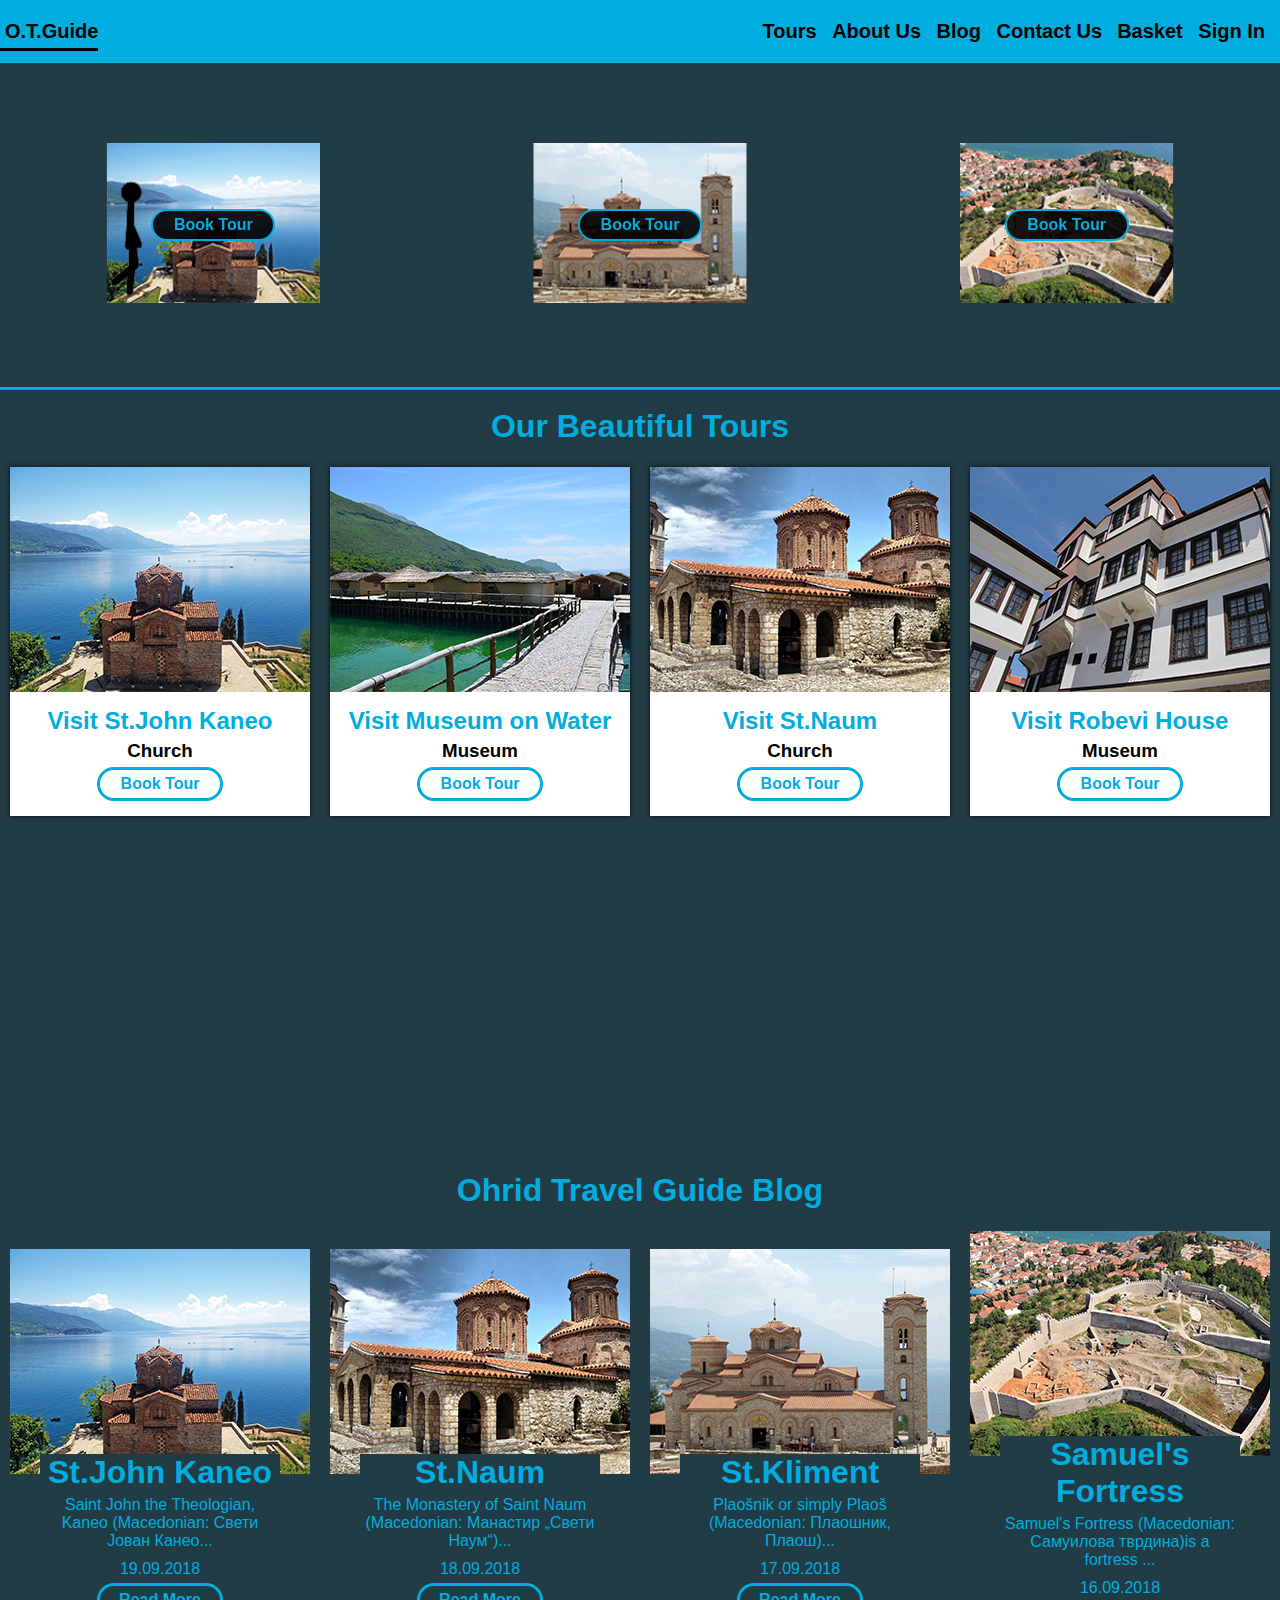
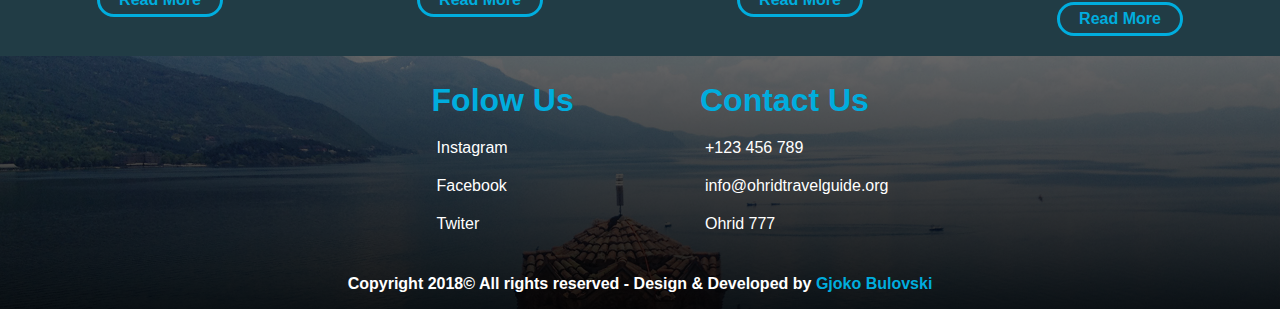
<file: index.html>
<!DOCTYPE html>
<html lang="en">
<head>
    <meta charset="UTF-8">
    <title>Ohrid Travel Guide</title>
    <meta name="viewport" content="width=device-width, initial-scale=1.0">
    <link href="main.css" rel="stylesheet" type="text/css">
    <link rel="stylesheet" href="https://use.fontawesome.com/releases/v5.3.1/css/all.css" integrity="sha384-mzrmE5qonljUremFsqc01SB46JvROS7bZs3IO2EmfFsd15uHvIt+Y8vEf7N7fWAU" crossorigin="anonymous">
    <script
    src="https://code.jquery.com/jquery-3.3.1.js"
    integrity="sha256-2Kok7MbOyxpgUVvAk/HJ2jigOSYS2auK4Pfzbm7uH60="
    crossorigin="anonymous"></script>
</head>
<body>
  <!-- header -->
  <header>
      <nav>
          <div class="nav-container">
              <a href="index.html" class="logo">O.T.Guide</a>
              <div class="hb-button">Menu</div>
              <ul class="nav-dropdown">
                  <li><a href="#"><i class="fas fa-shopping-cart"></i>Basket</a></li>
                  <li><a href="#">Sign In<i class="far fa-user-circle"></i><i class="fas fa-sort-down"></i>
                   <ul class="nav-dropdown-1">
                      <li><a href="#modalwindow" class="sign-in">Sign In</a></li>
                      <li><a href="#">Your Account</a></li>
                      <li><a href="#">Your Booking</a></li>
                      <li><a href="#">Sign Out</a></li>  
                   </ul>
                  </a></li>
              </ul>
              <ul class="nav-menu">
                  <li><a href="tours.html">Tours</a></li>
                  <li><a href="about-us.html">About Us</a></li>
                  <li><a href="blog.html">Blog</a></li>
                  <li><a href="contact-us.html">Contact Us</a></li>
              </ul>
          </div>
      </nav>
  </header>
   
    <!-- Modal for Sign In and Sign Up -->
    <div id="modalwindow">
        <div class="modal-box">
            <p class="cls-p"><a href="#close" class="cls-modal">X</a></p>
            <div class="left-box">
               <h1>Sign In</h1>
               <form id="sign-in">
                    <a href="" class="fb-btn"><i class="fab fa-facebook-f"></i>Continue With Facebook</a>
                    <a href="" class="google-btn"><i class="fab fa-google-plus-g"></i>Continue With Google</a>
                   <p class="Or">Or</p>
                   <input type="Email" placeholder="Email">
                   <input type="text" placeholder="Password">
                   <button type="submit" value="submit">Sign In</button>
               </form>
            </div>
            <div class="right-box">
                <h1>Sign Up</h1>
                <form id="sign-up">
                   <input type="text" placeholder="First Name">
                   <input type="text" placeholder="Last Name">
                   <input type="Email" placeholder="Email">
                   <input type="text" placeholder="Password">
                   <button type="submit" value="submit">Sign Up</button>
                </form>
            </div>
            <p class="fyp"><a href="">Forgot Your Password?</a></p>
            <p class="terms">Creating an account means you agree with<a href="">Terms of Service</a></p>
        </div>
    </div>
    
    <!-- section empty -->
    <section id="empty"></section>
    
    <!-- section bodymovin -->
    <section id="bodymovin">
        <div class="bm-content">
            <a href="tour1.html">Book Tour</a>
            <a href="tour2.html">Book Tour</a>
            <a href="tour3.html">Book Tour</a>
        </div>
        <div id="bm"></div>
    </section>
    
    <!-- section tours -->
    <section id="tours">
        <h1>Our Beautiful Tours</h1>
        <div class="tours-container">
            <div class="box-tour">
                <img src="img/st-john-kaneo.jpg">
                <div class="box-text">
                    <h2>Visit St.John Kaneo</h2>
                    <h3>Church</h3>
                    <a href="tour1.html">Book Tour</a>
                </div>
            </div>
            <div class="box-tour">
                <img src="img/Ohrid-30-300.jpg">
                <div class="box-text">
                    <h2>Visit Museum on Water</h2>
                    <h3>Museum</h3>
                    <a href="tour4.html">Book Tour</a>
                </div>
            </div>
            <div class="box-tour">
                <img src="img/sv.Naum300.jpg">
                <div class="box-text">
                    <h2>Visit St.Naum</h2>
                    <h3>Church</h3>
                    <a href="tour5.html">Book Tour</a>
                </div>
            </div>
            <div class="box-tour">
                <img src="img/Robevi300.jpg">
                <div class="box-text">
                    <h2>Visit Robevi House</h2>
                    <h3>Museum</h3>
                    <a href="tour6.html">Book Tour</a>
                </div>
            </div>
        </div>
    </section>
    
    <!-- section video -->
    <section id="video">
           <div class="video-container">
            <iframe src="https://www.youtube.com/embed/OvamXbvwzlc" frameborder="0" allow="autoplay; encrypted-media" allowfullscreen></iframe>
           </div>
    </section>
    
    <!-- section blog -->
    <section id="blog">
        <h1>Ohrid Travel Guide Blog</h1>
        <div class="blog-container">
            <div class="blog-box">
                <img src="img/st-john-kaneo.jpg">
                <div class="blog-box-container">
                    <h1>St.John Kaneo</h1>
                    <p>Saint John the Theologian, Kaneo (Macedonian: Свети Јован Канео...</p>
                    <time>19.09.2018</time>
                    <a href="blog1.html">Read More</a>
                </div>
            </div>
            <div class="blog-box">
                <img src="img/sv.Naum300.jpg">
                <div class="blog-box-container">
                    <h1>St.Naum</h1>
                    <p>The Monastery of Saint Naum (Macedonian: Манастир „Свети Наум“)...</p>
                    <time>18.09.2018</time>
                    <a href="blog2.html">Read More</a>
                </div>
            </div>
            <div class="blog-box">
                <img src="img/Sv.Kliment.jpg">
                <div class="blog-box-container">
                    <h1>St.Kliment</h1>
                    <p>Plaošnik or simply Plaoš (Macedonian: Плаошник, Плаош)...</p>
                    <time>17.09.2018</time>
                    <a href="blog3.html">Read More</a>
                </div>
            </div>
            <div class="blog-box">
                <img src="img/Samoil300.jpg">
                <div class="blog-box-container">
                    <h1>Samuel's Fortress</h1>
                    <p>Samuel's Fortress (Macedonian: Самуилова тврдина)is a fortress ...</p>
                    <time>16.09.2018</time>
                    <a href="blog4.html">Read More</a>
                </div>
            </div>
        </div>
    </section>
    
    <!-- Footer -->
    <footer id="footer">
      <div class="footer-container">
        <ul>
            <li><h1>Folow Us</h1></li>
            <li><a href=""><i class="fab fa-instagram"></i>Instagram</a></li>
            <li><a href=""><i class="fab fa-facebook"></i>Facebook</a></li>
            <li><a href=""><i class="fab fa-twitter-square"></i>Twiter</a></li>
        </ul>
        <ul>
            <li><h1>Contact Us</h1></li>
            <li><a href=""><i class="fas fa-phone-volume"></i>+123 456 789</a></li>
            <li><a href=""><i class="far fa-envelope"></i>info@ohridtravelguide.org</a></li>
            <li><a href=""><i class="fas fa-map-marker-alt"></i>Ohrid 777</a></li>
        </ul>
      </div>
      <div class="footer-bottom">
        <p>Copyright 2018&copy; All rights reserved - Design & Developed by <a href="" class="footer-link">Gjoko Bulovski</a></p>
       </div>
    </footer>
    
    <!-- Back to top -->
    <a href="#" id="scroll-top"><i class="fas fa-angle-up"></i></a>
    
    <script src="lottie.js"></script>
    <script src="script.js"></script>
    <script type="text/javascript">
          <!-- Menu -->
          $(document).ready(function() {
              $('.hb-button').on('click', function() {
                $('nav ul.nav-menu').toggleClass('show');
              });
          });
        
          <!-- back to top -->
          $(function () {  
              var scrollButton = $('#scroll-top');
              $(window).scroll(function() {
                $(this).scrollTop() >= 400 ? scrollButton.show() : scrollButton.hide();
              });
          });
    </script>
</body>
</html>
</file>
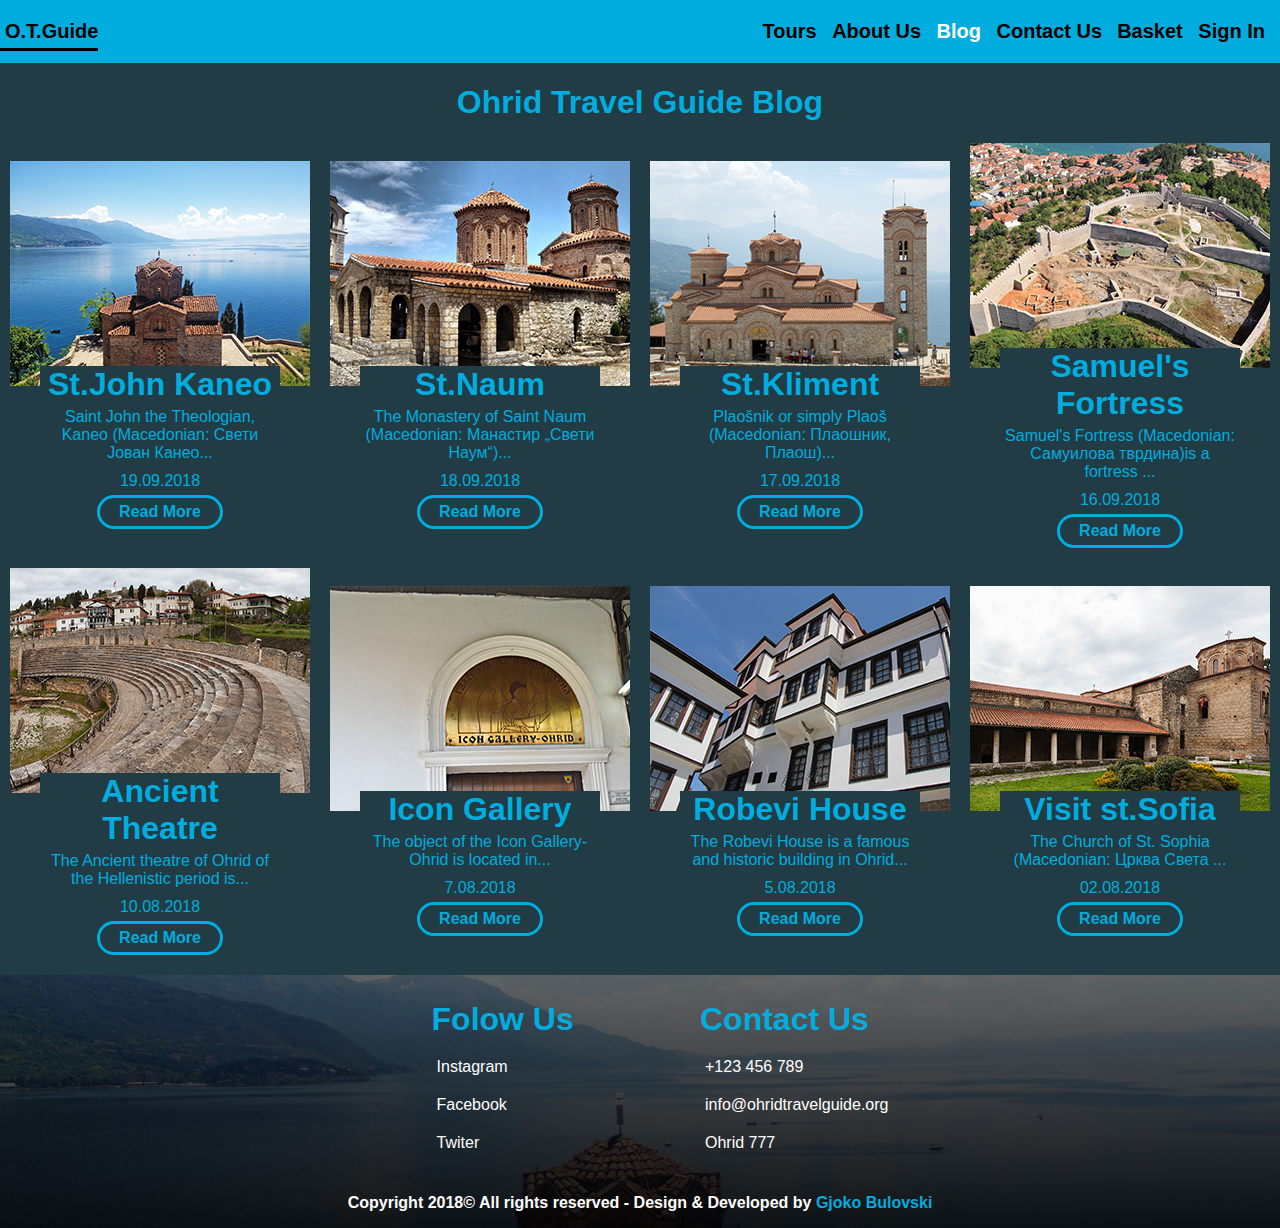
<file: blog.html>
<!DOCTYPE html>
<html lang="en">
<head>
    <meta charset="UTF-8">
    <title>Ohrid Travel Guide</title>
    <meta name="viewport" content="width=device-width, initial-scale=1.0">
    <link href="main.css" rel="stylesheet" type="text/css">
    <link rel="stylesheet" href="https://use.fontawesome.com/releases/v5.3.1/css/all.css" integrity="sha384-mzrmE5qonljUremFsqc01SB46JvROS7bZs3IO2EmfFsd15uHvIt+Y8vEf7N7fWAU" crossorigin="anonymous">
    <script
    src="https://code.jquery.com/jquery-3.3.1.js"
    integrity="sha256-2Kok7MbOyxpgUVvAk/HJ2jigOSYS2auK4Pfzbm7uH60="
    crossorigin="anonymous"></script>
</head>
<body>
  <!-- header -->
  <header>
      <nav>
          <div class="nav-container">
              <a href="index.html" class="logo">O.T.Guide</a>
              <div class="hb-button">Menu</div>
              <ul class="nav-dropdown">
                  <li><a href="#"><i class="fas fa-shopping-cart"></i>Basket</a></li>
                  <li><a href="#">Sign In<i class="far fa-user-circle"></i><i class="fas fa-sort-down"></i>
                   <ul class="nav-dropdown-1">
                      <li><a href="#modalwindow" class="sign-in">Sign In</a></li>
                      <li><a href="#">Your Account</a></li>
                      <li><a href="#">Your Booking</a></li>
                      <li><a href="#">Sign Out</a></li>  
                   </ul>
                  </a></li>
              </ul>
              <ul class="nav-menu">
                  <li><a href="tours.html">Tours</a></li>
                  <li><a href="about-us.html">About Us</a></li>
                  <li><a href="blog.html" class="active-nav">Blog</a></li>
                  <li><a href="contact-us.html">Contact Us</a></li>
              </ul>
          </div>
      </nav>
  </header>
  
    <!-- Modal for Sign In and Sign Up -->
    <div id="modalwindow">
        <div class="modal-box">
            <p class="cls-p"><a href="#close" class="cls-modal">X</a></p>
            <div class="left-box">
               <h1>Sign In</h1>
               <form id="sign-in">
                    <a href="" class="fb-btn"><i class="fab fa-facebook-f"></i>Continue With Facebook</a>
                    <a href="" class="google-btn"><i class="fab fa-google-plus-g"></i>Continue With Google</a>
                   <p class="Or">Or</p>
                   <input type="Email" placeholder="Email">
                   <input type="text" placeholder="Password">
                   <button type="submit" value="submit">Sign In</button>
               </form>
            </div>
            <div class="right-box">
                <h1>Sign Up</h1>
                <form id="sign-up">
                   <input type="text" placeholder="First Name">
                   <input type="text" placeholder="Last Name">
                   <input type="Email" placeholder="Email">
                   <input type="text" placeholder="Password">
                   <button type="submit" value="submit">Sign Up</button>
                </form>
            </div>
            <p class="fyp"><a href="">Forgot Your Password?</a></p>
            <p class="terms">Creating an account means you agree with<a href="">Terms of Service</a></p>
        </div>
    </div>
  
    <!-- section empty -->
    <section id="empty"></section>
       
    <!-- section blog -->
    <section id="blog">
        <h1>Ohrid Travel Guide Blog</h1>
        <div class="blog-container">
            <div class="blog-box">
                <img src="img/st-john-kaneo.jpg">
                <div class="blog-box-container">
                    <h1>St.John Kaneo</h1>
                    <p>Saint John the Theologian, Kaneo (Macedonian: Свети Јован Канео...</p>
                    <time>19.09.2018</time>
                    <a href="blog1.html">Read More</a>
                </div>
            </div>
            <div class="blog-box">
                <img src="img/sv.Naum300.jpg">
                <div class="blog-box-container">
                    <h1>St.Naum</h1>
                    <p>The Monastery of Saint Naum (Macedonian: Манастир „Свети Наум“)...</p>
                    <time>18.09.2018</time>
                    <a href="blog2.html">Read More</a>
                </div>
            </div>
            <div class="blog-box">
                <img src="img/Sv.Kliment.jpg">
                <div class="blog-box-container">
                    <h1>St.Kliment</h1>
                    <p>Plaošnik or simply Plaoš (Macedonian: Плаошник, Плаош)...</p>
                    <time>17.09.2018</time>
                    <a href="blog3.html">Read More</a>
                </div>
            </div>
            <div class="blog-box">
                <img src="img/Samoil300.jpg">
                <div class="blog-box-container">
                    <h1>Samuel's Fortress</h1>
                    <p>Samuel's Fortress (Macedonian: Самуилова тврдина)is a fortress ...</p>
                    <time>16.09.2018</time>
                    <a href="blog4.html">Read More</a>
                </div>
            </div>
            <div class="blog-box">
                <img src="img/Anticki300.jpg">
                <div class="blog-box-container">
                    <h1>Ancient Theatre</h1>
                    <p>The Ancient theatre of Ohrid of the Hellenistic period is...</p>
                    <time>10.08.2018</time>
                    <a href="blog5.html">Read More</a>
                </div>
            </div>
            <div class="blog-box">
                <img src="img/IconGalery300.jpg">
                <div class="blog-box-container">
                    <h1>Icon Gallery</h1>
                    <p>The object of the Icon Gallery-Ohrid is located in...</p>
                    <time>7.08.2018</time>
                    <a href="blog6.html">Read More</a>
                </div>
            </div>
            <div class="blog-box">
                <img src="img/Robevi300.jpg">
                <div class="blog-box-container">
                    <h1>Robevi House</h1>
                    <p>The Robevi House is a famous and historic building in Ohrid...</p>
                    <time>5.08.2018</time>
                    <a href="blog7.html">Read More</a>
                </div>
            </div>
            <div class="blog-box">
                <img src="img/Sv.Sofia300.jpg">
                <div class="blog-box-container">
                    <h1>Visit st.Sofia</h1>
                    <p>The Church of St. Sophia (Macedonian: Црква Света ...</p>
                    <time>02.08.2018</time>
                    <a href="blog8.html">Read More</a>
                </div>
            </div>
        </div>
    </section>
    
    <!-- Footer -->
    <footer id="footer">
      <div class="footer-container">
        <ul>
            <li><h1>Folow Us</h1></li>
            <li><a href=""><i class="fab fa-instagram"></i>Instagram</a></li>
            <li><a href=""><i class="fab fa-facebook"></i>Facebook</a></li>
            <li><a href=""><i class="fab fa-twitter-square"></i>Twiter</a></li>
        </ul>
        <ul>
            <li><h1>Contact Us</h1></li>
            <li><a href=""><i class="fas fa-phone-volume"></i>+123 456 789</a></li>
            <li><a href=""><i class="far fa-envelope"></i>info@ohridtravelguide.org</a></li>
            <li><a href=""><i class="fas fa-map-marker-alt"></i>Ohrid 777</a></li>
        </ul>
      </div>
      <div class="footer-bottom">
        <p>Copyright 2018&copy; All rights reserved - Design & Developed by <a href="" class="footer-link">Gjoko Bulovski</a></p>
       </div>
    </footer>
    
    <!-- Back to top -->
    <a href="#" id="scroll-top"><i class="fas fa-angle-up"></i></a>
    
        <script type="text/javascript">
          <!-- Menu -->
          $(document).ready(function() {
              $('.hb-button').on('click', function() {
                $('nav ul.nav-menu').toggleClass('show');
              });
          });
        
          <!-- back to top -->
          $(function () {  
              var scrollButton = $('#scroll-top');
              $(window).scroll(function() {
                $(this).scrollTop() >= 400 ? scrollButton.show() : scrollButton.hide();
              });
          });
    </script>
</body>
</html>
</file>
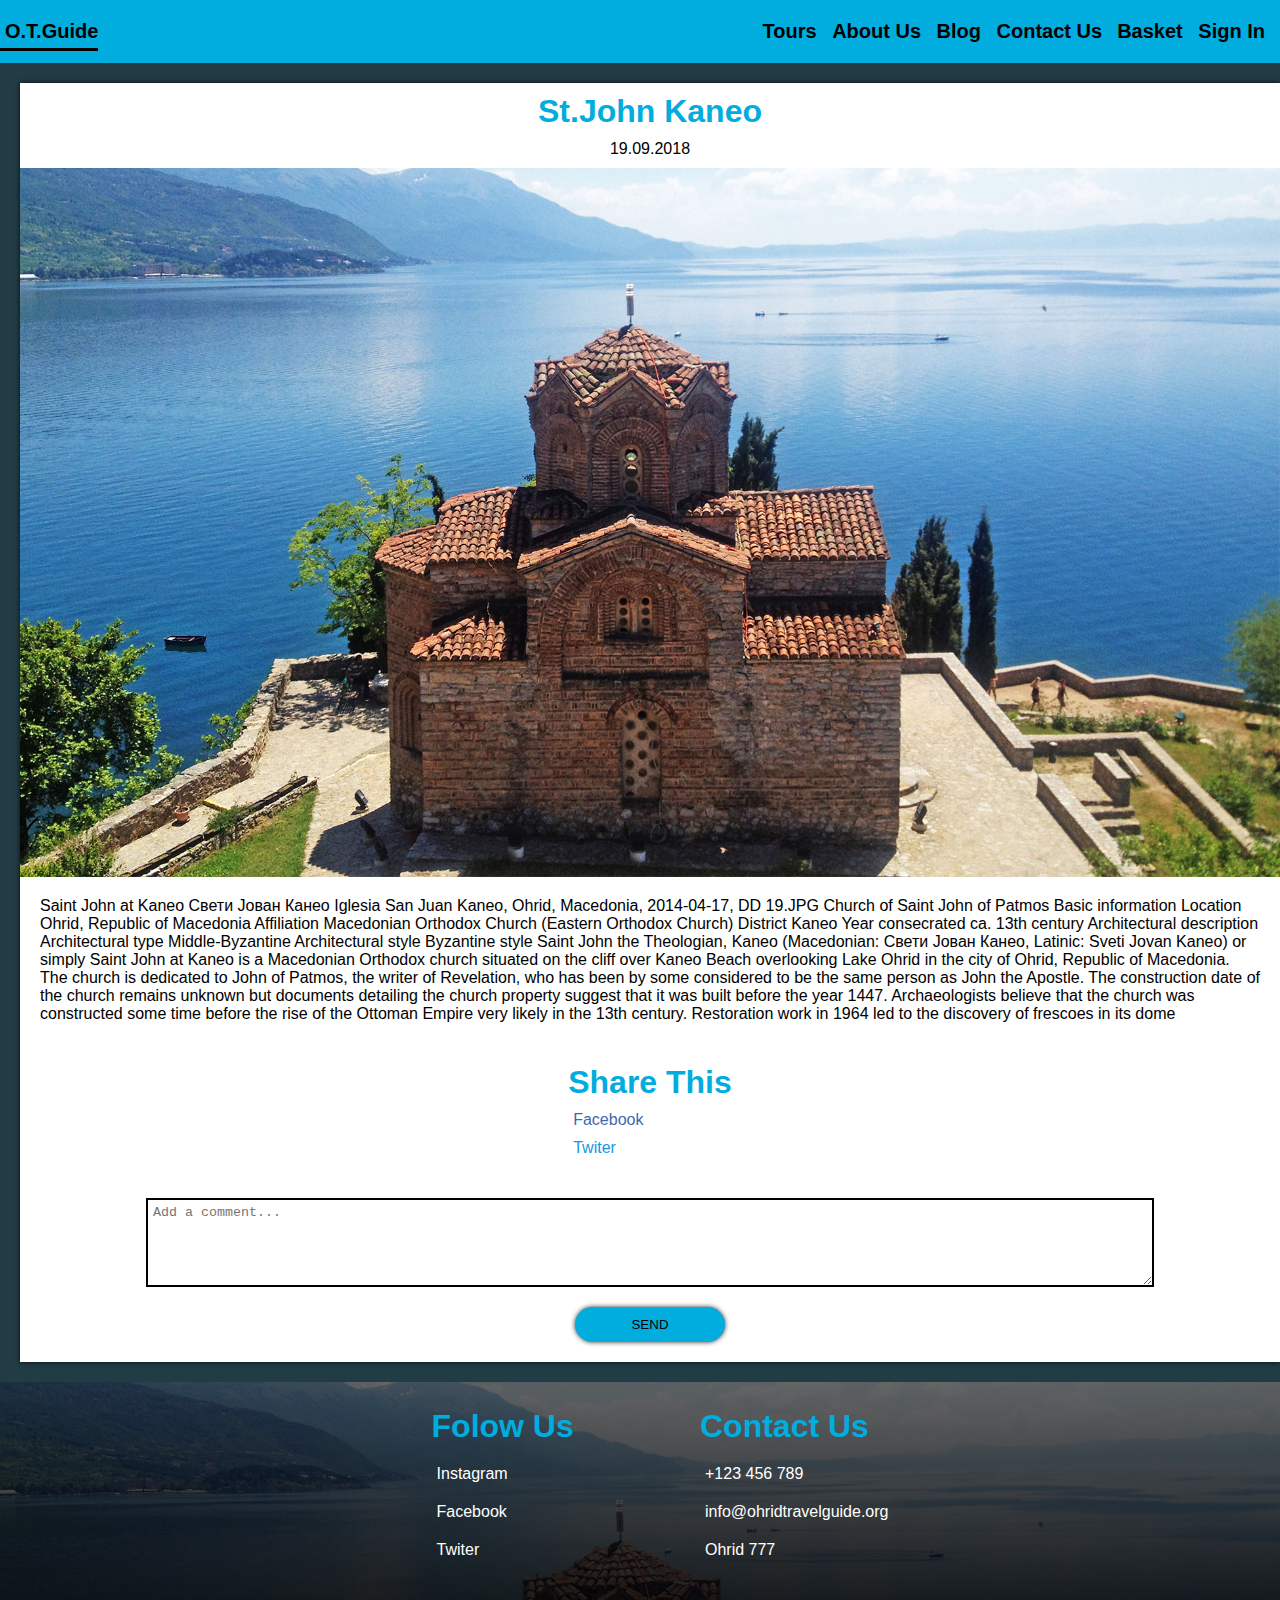
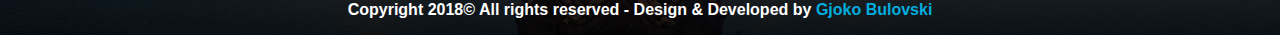
<file: blog1.html>
<!DOCTYPE html>
<html lang="en">
<head>
    <meta charset="UTF-8">
    <title>Ohrid Travel Guide</title>
    <meta name="viewport" content="width=device-width, initial-scale=1.0">
    <link href="main.css" rel="stylesheet" type="text/css">
    <link rel="stylesheet" href="https://use.fontawesome.com/releases/v5.3.1/css/all.css" integrity="sha384-mzrmE5qonljUremFsqc01SB46JvROS7bZs3IO2EmfFsd15uHvIt+Y8vEf7N7fWAU" crossorigin="anonymous">
    <script
    src="https://code.jquery.com/jquery-3.3.1.js"
    integrity="sha256-2Kok7MbOyxpgUVvAk/HJ2jigOSYS2auK4Pfzbm7uH60="
    crossorigin="anonymous"></script>
</head>
<body>
  <!-- header -->
  <header>
      <nav>
          <div class="nav-container">
              <a href="index.html" class="logo">O.T.Guide</a>
              <div class="hb-button">Menu</div>
              <ul class="nav-dropdown">
                  <li><a href="#"><i class="fas fa-shopping-cart"></i>Basket</a></li>
                  <li><a href="#">Sign In<i class="far fa-user-circle"></i><i class="fas fa-sort-down"></i>
                   <ul class="nav-dropdown-1">
                      <li><a href="#modalwindow" class="sign-in">Sign In</a></li>
                      <li><a href="#">Your Account</a></li>
                      <li><a href="#">Your Booking</a></li>
                      <li><a href="#">Sign Out</a></li>  
                   </ul>
                  </a></li>
              </ul>
              <ul class="nav-menu">
                  <li><a href="tours.html">Tours</a></li>
                  <li><a href="about-us.html">About Us</a></li>
                  <li><a href="blog.html">Blog</a></li>
                  <li><a href="contact-us.html">Contact Us</a></li>
              </ul>
          </div>
      </nav>
  </header>
   
    <!-- Modal for Sign In and Sign Up -->
    <div id="modalwindow">
        <div class="modal-box">
            <p class="cls-p"><a href="#close" class="cls-modal">X</a></p>
            <div class="left-box">
               <h1>Sign In</h1>
               <form id="sign-in">
                    <a href="" class="fb-btn"><i class="fab fa-facebook-f"></i>Continue With Facebook</a>
                    <a href="" class="google-btn"><i class="fab fa-google-plus-g"></i>Continue With Google</a>
                   <p class="Or">Or</p>
                   <input type="Email" placeholder="Email">
                   <input type="text" placeholder="Password">
                   <button type="submit" value="submit">Sign In</button>
               </form>
            </div>
            <div class="right-box">
                <h1>Sign Up</h1>
                <form id="sign-up">
                   <input type="text" placeholder="First Name">
                   <input type="text" placeholder="Last Name">
                   <input type="Email" placeholder="Email">
                   <input type="text" placeholder="Password">
                   <button type="submit" value="submit">Sign Up</button>
                </form>
            </div>
            <p class="fyp"><a href="">Forgot Your Password?</a></p>
            <p class="terms">Creating an account means you agree with<a href="">Terms of Service</a></p>
        </div>
    </div>
    
    <!-- section empty -->
    <section id="empty"></section>
    
    <!-- section blog1 -->
    <section id="single-blog">
        <div class="single-blog-container">
            <h1>St.John Kaneo</h1>
            <time class="blog-post-date">19.09.2018</time>
            <img class="img-single-blog" src="img/st-john-kaneo1920.jpg">
            <p class="p-single-blog">Saint John at Kaneo
                Свети Јован Канео
                Iglesia San Juan Kaneo, Ohrid, Macedonia, 2014-04-17, DD 19.JPG
                Church of Saint John of Patmos
                Basic information
                Location	Ohrid, Republic of Macedonia
                Affiliation	Macedonian Orthodox Church (Eastern Orthodox Church)
                District	Kaneo
                Year consecrated	ca. 13th century
                Architectural description
                Architectural type	Middle-Byzantine
                Architectural style	Byzantine style
                Saint John the Theologian, Kaneo (Macedonian: Свети Јован Канео, Latinic: Sveti Jovan Kaneo) or simply Saint John at Kaneo is a Macedonian Orthodox church situated on the cliff over Kaneo Beach overlooking Lake Ohrid in the city of Ohrid, Republic of Macedonia. The church is dedicated to John of Patmos, the writer of Revelation, who has been by some considered to be the same person as John the Apostle. The construction date of the church remains unknown but documents detailing the church property suggest that it was built before the year 1447. Archaeologists believe that the church was constructed some time before the rise of the Ottoman Empire very likely in the 13th century. Restoration work in 1964 led to the discovery of frescoes in its dome
             </p>
             <div class="social-share-blog">
                 <ul>
                    <li><h1>Share This</h1></li>
                    <li><a href="" class="f-icon"><i class="fab fa-facebook"></i>Facebook</a></li>
                    <li><a href="" class="t-icon"><i class="fab fa-twitter-square"></i>Twiter</a></li>
                 </ul>
             </div>
             <div class="comment-text-block">
                 <textarea class="comment-text" type="text" placeholder="Add a comment..." rows="5" ></textarea>
                 <button  type="submit" value="submit">SEND</button> 
             </div>
        </div>
    </section>
    
    <!-- Footer -->
    <footer id="footer">
      <div class="footer-container">
        <ul>
            <li><h1>Folow Us</h1></li>
            <li><a href=""><i class="fab fa-instagram"></i>Instagram</a></li>
            <li><a href=""><i class="fab fa-facebook"></i>Facebook</a></li>
            <li><a href=""><i class="fab fa-twitter-square"></i>Twiter</a></li>
        </ul>
        <ul>
            <li><h1>Contact Us</h1></li>
            <li><a href=""><i class="fas fa-phone-volume"></i>+123 456 789</a></li>
            <li><a href=""><i class="far fa-envelope"></i>info@ohridtravelguide.org</a></li>
            <li><a href=""><i class="fas fa-map-marker-alt"></i>Ohrid 777</a></li>
        </ul>
      </div>
      <div class="footer-bottom">
        <p>Copyright 2018&copy; All rights reserved - Design & Developed by <a href="" class="footer-link">Gjoko Bulovski</a></p>
       </div>
    </footer>
    
    <!-- Back to top -->
    <a href="#" id="scroll-top"><i class="fas fa-angle-up"></i></a>
    
    <script type="text/javascript">
          <!-- Menu -->
          $(document).ready(function() {
              $('.hb-button').on('click', function() {
                $('nav ul.nav-menu').toggleClass('show');
              });
          });
        
          <!-- back to top -->
          $(function () {  
              var scrollButton = $('#scroll-top');
              $(window).scroll(function() {
                $(this).scrollTop() >= 400 ? scrollButton.show() : scrollButton.hide();
             });
          });
    </script>
    
</body>
</html>
</file>
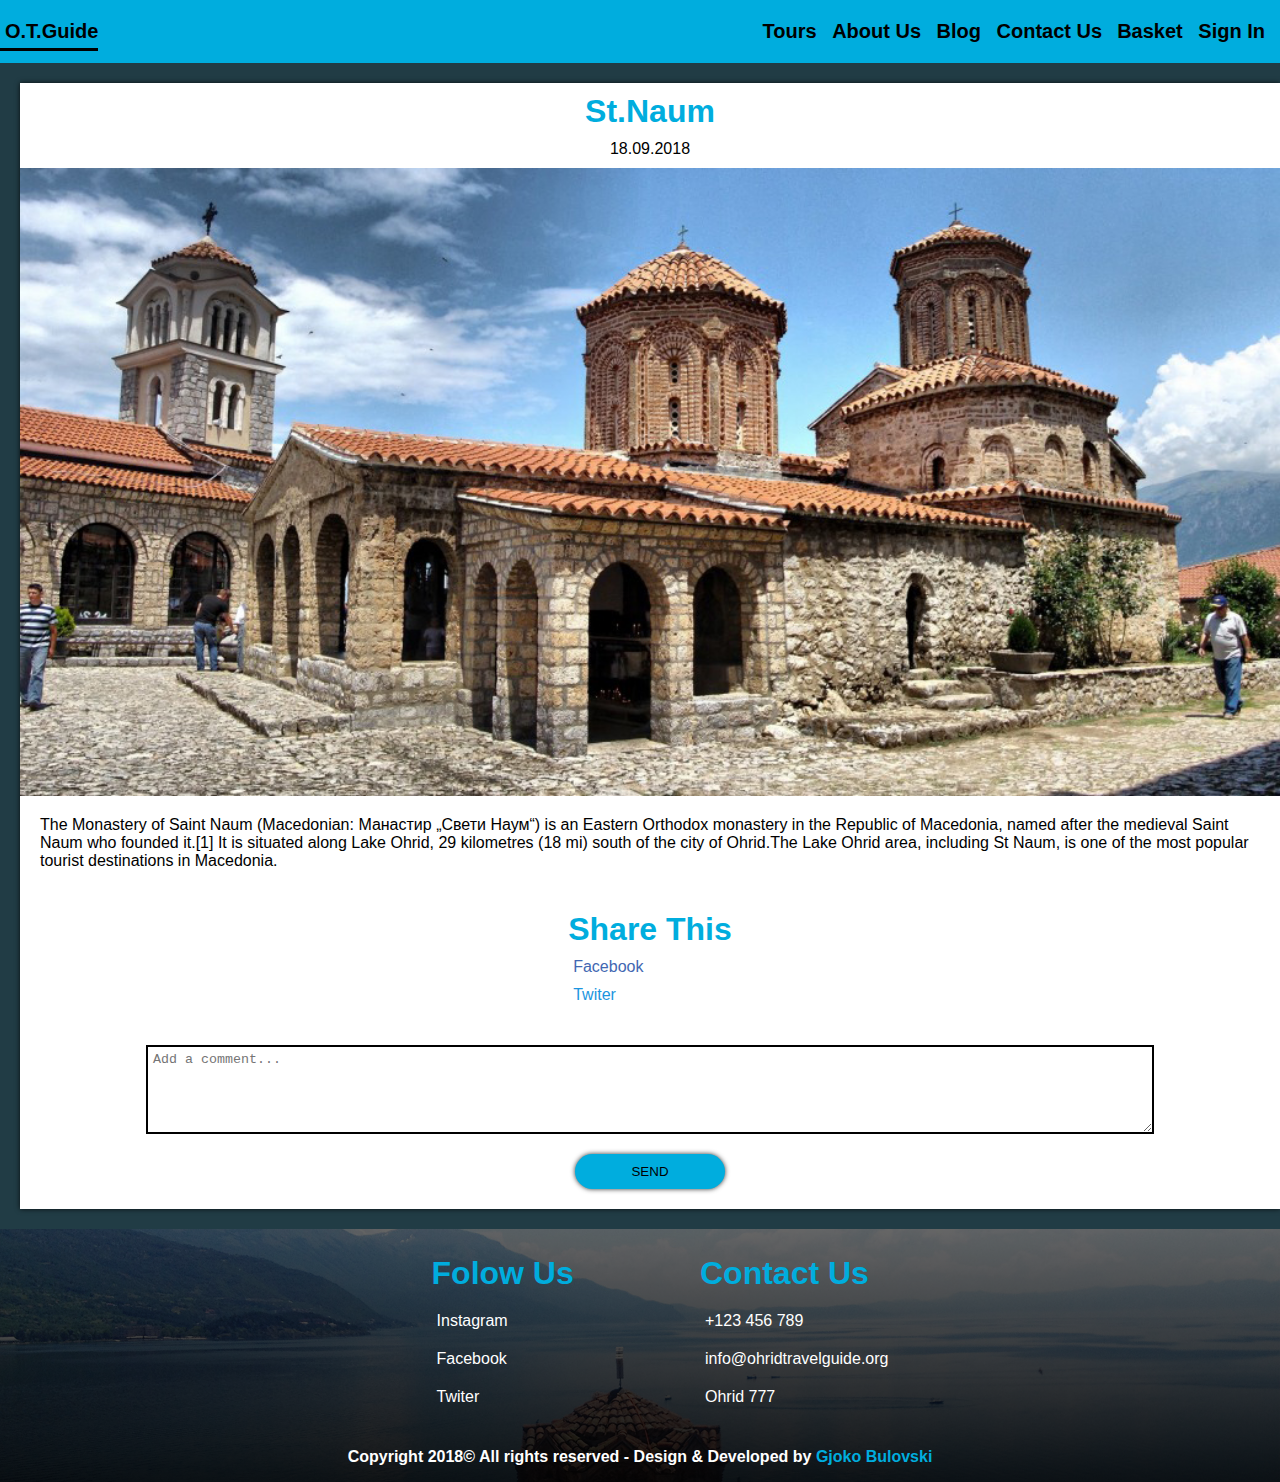
<file: blog2.html>
<!DOCTYPE html>
<html lang="en">
<head>
    <meta charset="UTF-8">
    <title>Ohrid Travel Guide</title>
    <meta name="viewport" content="width=device-width, initial-scale=1.0">
    <link href="main.css" rel="stylesheet" type="text/css">
    <link rel="stylesheet" href="https://use.fontawesome.com/releases/v5.3.1/css/all.css" integrity="sha384-mzrmE5qonljUremFsqc01SB46JvROS7bZs3IO2EmfFsd15uHvIt+Y8vEf7N7fWAU" crossorigin="anonymous">
    <script
    src="https://code.jquery.com/jquery-3.3.1.js"
    integrity="sha256-2Kok7MbOyxpgUVvAk/HJ2jigOSYS2auK4Pfzbm7uH60="
    crossorigin="anonymous"></script>
</head>
<body>
  <!-- header -->
  <header>
      <nav>
          <div class="nav-container">
              <a href="index.html" class="logo">O.T.Guide</a>
              <div class="hb-button">Menu</div>
              <ul class="nav-dropdown">
                  <li><a href="#"><i class="fas fa-shopping-cart"></i>Basket</a></li>
                  <li><a href="#">Sign In<i class="far fa-user-circle"></i><i class="fas fa-sort-down"></i>
                   <ul class="nav-dropdown-1">
                      <li><a href="#modalwindow" class="sign-in">Sign In</a></li>
                      <li><a href="#">Your Account</a></li>
                      <li><a href="#">Your Booking</a></li>
                      <li><a href="#">Sign Out</a></li>  
                   </ul>
                  </a></li>
              </ul>
              <ul class="nav-menu">
                  <li><a href="tours.html">Tours</a></li>
                  <li><a href="about-us.html">About Us</a></li>
                  <li><a href="blog.html">Blog</a></li>
                  <li><a href="contact-us.html">Contact Us</a></li>
              </ul>
          </div>
      </nav>
  </header>
   
    <!-- Modal for Sign In and Sign Up -->
    <div id="modalwindow">
        <div class="modal-box">
            <p class="cls-p"><a href="#close" class="cls-modal">X</a></p>
            <div class="left-box">
               <h1>Sign In</h1>
               <form id="sign-in">
                    <a href="" class="fb-btn"><i class="fab fa-facebook-f"></i>Continue With Facebook</a>
                    <a href="" class="google-btn"><i class="fab fa-google-plus-g"></i>Continue With Google</a>
                   <p class="Or">Or</p>
                   <input type="Email" placeholder="Email">
                   <input type="text" placeholder="Password">
                   <button type="submit" value="submit">Sign In</button>
               </form>
            </div>
            <div class="right-box">
                <h1>Sign Up</h1>
                <form id="sign-up">
                   <input type="text" placeholder="First Name">
                   <input type="text" placeholder="Last Name">
                   <input type="Email" placeholder="Email">
                   <input type="text" placeholder="Password">
                   <button type="submit" value="submit">Sign Up</button>
                </form>
            </div>
            <p class="fyp"><a href="">Forgot Your Password?</a></p>
            <p class="terms">Creating an account means you agree with<a href="">Terms of Service</a></p>
        </div>
    </div>
    
    <!-- section empty -->
    <section id="empty"></section>
    
    <!-- section blog1 -->
    <section id="single-blog">
        <div class="single-blog-container">
            <h1>St.Naum</h1>
            <time class="blog-post-date">18.09.2018</time>
            <img class="img-single-blog" src="img/st-naum1.jpg">
            <p class="p-single-blog">The Monastery of Saint Naum (Macedonian: Манастир „Свети Наум“) is an Eastern Orthodox monastery in the Republic of Macedonia, named after the medieval Saint Naum who founded it.[1] It is situated along Lake Ohrid, 29 kilometres (18 mi) south of the city of Ohrid.The Lake Ohrid area, including St Naum, is one of the most popular tourist destinations in Macedonia.</p>
             <div class="social-share-blog">
                 <ul>
                    <li><h1>Share This</h1></li>
                    <li><a href="" class="f-icon"><i class="fab fa-facebook"></i>Facebook</a></li>
                    <li><a href="" class="t-icon"><i class="fab fa-twitter-square"></i>Twiter</a></li>
                 </ul>
             </div>
             <div class="comment-text-block">
                 <textarea class="comment-text" type="text" placeholder="Add a comment..." rows="5" ></textarea>
                 <button  type="submit" value="submit">SEND</button> 
             </div>
        </div>
    </section>
    
    <!-- Footer -->
    <footer id="footer">
      <div class="footer-container">
        <ul>
            <li><h1>Folow Us</h1></li>
            <li><a href=""><i class="fab fa-instagram"></i>Instagram</a></li>
            <li><a href=""><i class="fab fa-facebook"></i>Facebook</a></li>
            <li><a href=""><i class="fab fa-twitter-square"></i>Twiter</a></li>
        </ul>
        <ul>
            <li><h1>Contact Us</h1></li>
            <li><a href=""><i class="fas fa-phone-volume"></i>+123 456 789</a></li>
            <li><a href=""><i class="far fa-envelope"></i>info@ohridtravelguide.org</a></li>
            <li><a href=""><i class="fas fa-map-marker-alt"></i>Ohrid 777</a></li>
        </ul>
      </div>
      <div class="footer-bottom">
        <p>Copyright 2018&copy; All rights reserved - Design & Developed by <a href="" class="footer-link">Gjoko Bulovski</a></p>
       </div>
    </footer>
    
    <!-- Back to top -->
    <a href="#" id="scroll-top"><i class="fas fa-angle-up"></i></a>
    
    <script type="text/javascript">
          <!-- Menu -->
          $(document).ready(function() {
              $('.hb-button').on('click', function() {
                $('nav ul.nav-menu').toggleClass('show');
              });
          });
        
          <!-- back to top -->
          $(function () {  
              var scrollButton = $('#scroll-top');
              $(window).scroll(function() {
                $(this).scrollTop() >= 400 ? scrollButton.show() : scrollButton.hide();
              });
          });
    </script>
    
</body>
</html>
</file>
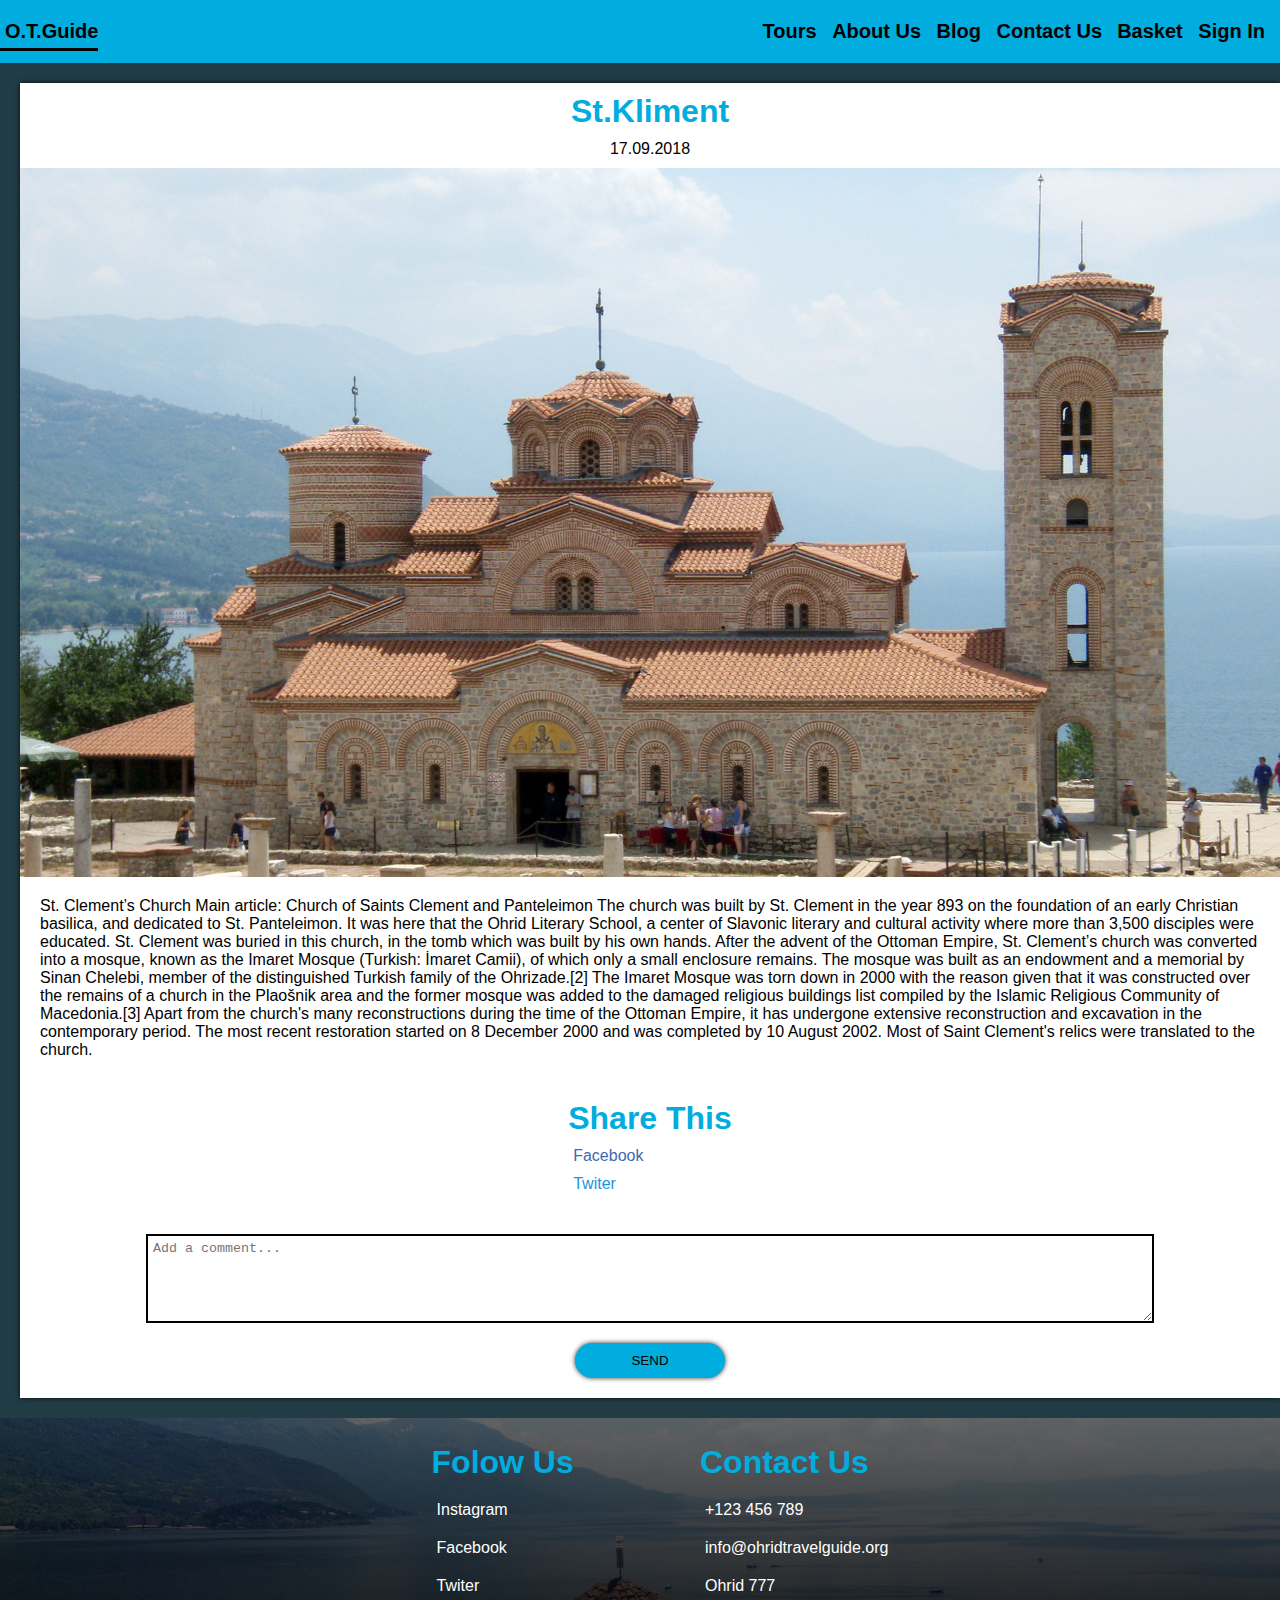
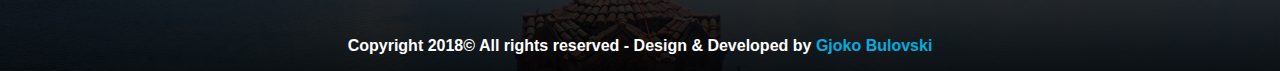
<file: blog3.html>
<!DOCTYPE html>
<html lang="en">
<head>
    <meta charset="UTF-8">
    <title>Ohrid Travel Guide</title>
    <meta name="viewport" content="width=device-width, initial-scale=1.0">
    <link href="main.css" rel="stylesheet" type="text/css">
    <link rel="stylesheet" href="https://use.fontawesome.com/releases/v5.3.1/css/all.css" integrity="sha384-mzrmE5qonljUremFsqc01SB46JvROS7bZs3IO2EmfFsd15uHvIt+Y8vEf7N7fWAU" crossorigin="anonymous">
    <script
    src="https://code.jquery.com/jquery-3.3.1.js"
    integrity="sha256-2Kok7MbOyxpgUVvAk/HJ2jigOSYS2auK4Pfzbm7uH60="
    crossorigin="anonymous"></script>
</head>
<body>
  <!-- header -->
  <header>
      <nav>
          <div class="nav-container">
              <a href="index.html" class="logo">O.T.Guide</a>
              <div class="hb-button">Menu</div>
              <ul class="nav-dropdown">
                  <li><a href="#"><i class="fas fa-shopping-cart"></i>Basket</a></li>
                  <li><a href="#">Sign In<i class="far fa-user-circle"></i><i class="fas fa-sort-down"></i>
                   <ul class="nav-dropdown-1">
                      <li><a href="#modalwindow" class="sign-in">Sign In</a></li>
                      <li><a href="#">Your Account</a></li>
                      <li><a href="#">Your Booking</a></li>
                      <li><a href="#">Sign Out</a></li>  
                   </ul>
                  </a></li>
              </ul>
              <ul class="nav-menu">
                  <li><a href="tours.html">Tours</a></li>
                  <li><a href="about-us.html">About Us</a></li>
                  <li><a href="blog.html">Blog</a></li>
                  <li><a href="contact-us.html">Contact Us</a></li>
              </ul>
          </div>
      </nav>
  </header>
   
    <!-- Modal for Sign In and Sign Up -->
    <div id="modalwindow">
        <div class="modal-box">
            <p class="cls-p"><a href="#close" class="cls-modal">X</a></p>
            <div class="left-box">
               <h1>Sign In</h1>
               <form id="sign-in">
                    <a href="" class="fb-btn"><i class="fab fa-facebook-f"></i>Continue With Facebook</a>
                    <a href="" class="google-btn"><i class="fab fa-google-plus-g"></i>Continue With Google</a>
                   <p class="Or">Or</p>
                   <input type="Email" placeholder="Email">
                   <input type="text" placeholder="Password">
                   <button type="submit" value="submit">Sign In</button>
               </form>
            </div>
            <div class="right-box">
                <h1>Sign Up</h1>
                <form id="sign-up">
                   <input type="text" placeholder="First Name">
                   <input type="text" placeholder="Last Name">
                   <input type="Email" placeholder="Email">
                   <input type="text" placeholder="Password">
                   <button type="submit" value="submit">Sign Up</button>
                </form>
            </div>
            <p class="fyp"><a href="">Forgot Your Password?</a></p>
            <p class="terms">Creating an account means you agree with<a href="">Terms of Service</a></p>
        </div>
    </div>
    
    <!-- section empty -->
    <section id="empty"></section>
    
    <!-- section blog1 -->
    <section id="single-blog">
        <div class="single-blog-container">
            <h1>St.Kliment</h1>
            <time class="blog-post-date">17.09.2018</time>
            <img class="img-single-blog" src="img/st.kliment1920.jpg">
            <p class="p-single-blog">St. Clement’s Church
                    Main article: Church of Saints Clement and Panteleimon
                    The church was built by St. Clement in the year 893 on the foundation of an early Christian basilica, and dedicated to St. Panteleimon. It was here that the Ohrid Literary School, a center of Slavonic literary and cultural activity where more than 3,500 disciples were educated. St. Clement was buried in this church, in the tomb which was built by his own hands.

                    After the advent of the Ottoman Empire, St. Clement’s church was converted into a mosque, known as the Imaret Mosque (Turkish: İmaret Camii), of which only a small enclosure remains. The mosque was built as an endowment and a memorial by Sinan Chelebi, member of the distinguished Turkish family of the Ohrizade.[2] The Imaret Mosque was torn down in 2000 with the reason given that it was constructed over the remains of a church in the Plaošnik area and the former mosque was added to the damaged religious buildings list compiled by the Islamic Religious Community of Macedonia.[3]

                    Apart from the church's many reconstructions during the time of the Ottoman Empire, it has undergone extensive reconstruction and excavation in the contemporary period. The most recent restoration started on 8 December 2000 and was completed by 10 August 2002. Most of Saint Clement's relics were translated to the church.
                </p>
             <div class="social-share-blog">
                 <ul>
                    <li><h1>Share This</h1></li>
                    <li><a href="" class="f-icon"><i class="fab fa-facebook"></i>Facebook</a></li>
                    <li><a href="" class="t-icon"><i class="fab fa-twitter-square"></i>Twiter</a></li>
                 </ul>
             </div>
             <div class="comment-text-block">
                 <textarea class="comment-text" type="text" placeholder="Add a comment..." rows="5" ></textarea>
                 <button  type="submit" value="submit">SEND</button> 
             </div>
        </div>
    </section>
    
    <!-- Footer -->
    <footer id="footer">
      <div class="footer-container">
        <ul>
            <li><h1>Folow Us</h1></li>
            <li><a href=""><i class="fab fa-instagram"></i>Instagram</a></li>
            <li><a href=""><i class="fab fa-facebook"></i>Facebook</a></li>
            <li><a href=""><i class="fab fa-twitter-square"></i>Twiter</a></li>
        </ul>
        <ul>
            <li><h1>Contact Us</h1></li>
            <li><a href=""><i class="fas fa-phone-volume"></i>+123 456 789</a></li>
            <li><a href=""><i class="far fa-envelope"></i>info@ohridtravelguide.org</a></li>
            <li><a href=""><i class="fas fa-map-marker-alt"></i>Ohrid 777</a></li>
        </ul>
      </div>
      <div class="footer-bottom">
        <p>Copyright 2018&copy; All rights reserved - Design & Developed by <a href="" class="footer-link">Gjoko Bulovski</a></p>
       </div>
    </footer>
    
    <!-- Back to top -->
    <a href="#" id="scroll-top"><i class="fas fa-angle-up"></i></a>
    
    <script type="text/javascript">
          <!-- Menu -->
          $(document).ready(function() {
              $('.hb-button').on('click', function() {
                $('nav ul.nav-menu').toggleClass('show');
              });
          });
        
          <!-- back to top -->
          $(function () {  
              var scrollButton = $('#scroll-top');
              $(window).scroll(function() {
                $(this).scrollTop() >= 400 ? scrollButton.show() : scrollButton.hide();
              });
          });
    </script>
    
</body>
</html>
</file>
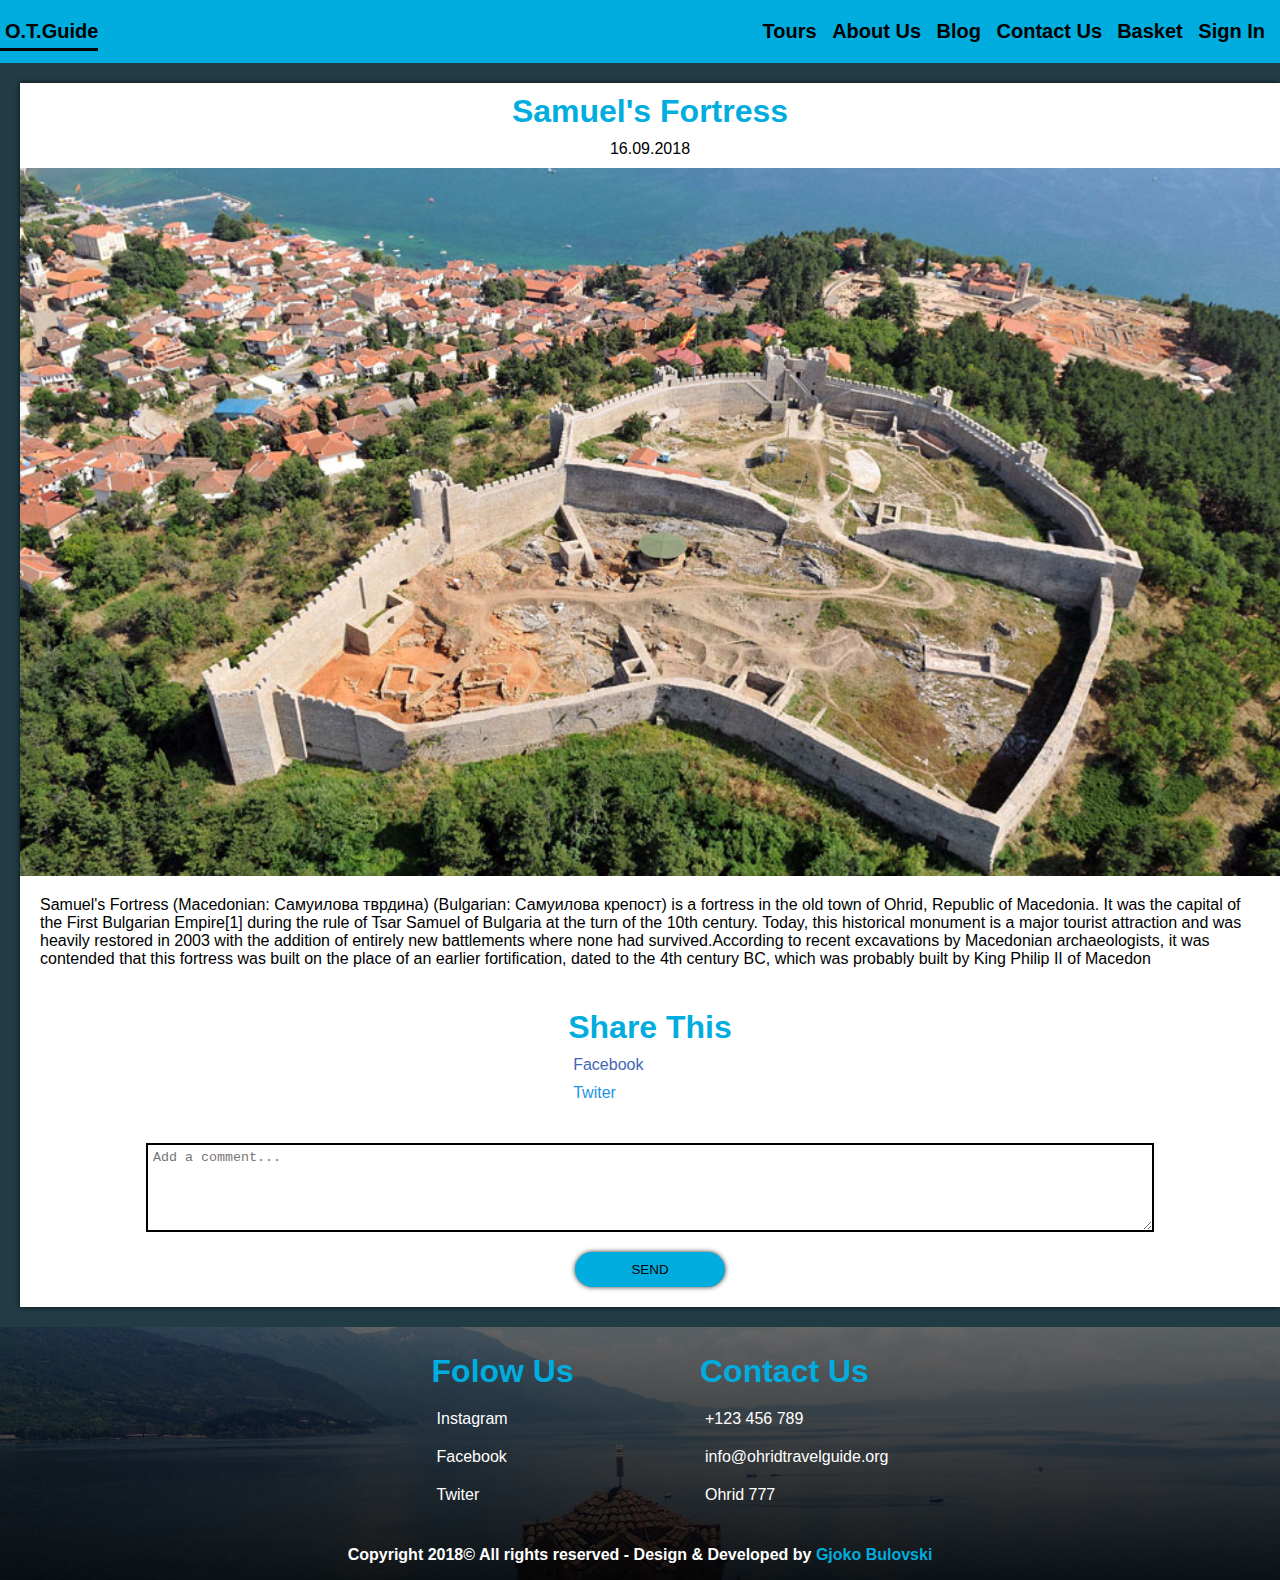
<file: blog4.html>
<!DOCTYPE html>
<html lang="en">
<head>
    <meta charset="UTF-8">
    <title>Ohrid Travel Guide</title>
    <meta name="viewport" content="width=device-width, initial-scale=1.0">
    <link href="main.css" rel="stylesheet" type="text/css">
    <link rel="stylesheet" href="https://use.fontawesome.com/releases/v5.3.1/css/all.css" integrity="sha384-mzrmE5qonljUremFsqc01SB46JvROS7bZs3IO2EmfFsd15uHvIt+Y8vEf7N7fWAU" crossorigin="anonymous">
    <script
    src="https://code.jquery.com/jquery-3.3.1.js"
    integrity="sha256-2Kok7MbOyxpgUVvAk/HJ2jigOSYS2auK4Pfzbm7uH60="
    crossorigin="anonymous"></script>
</head>
<body>
  <!-- header -->
  <header>
      <nav>
          <div class="nav-container">
              <a href="index.html" class="logo">O.T.Guide</a>
              <div class="hb-button">Menu</div>
              <ul class="nav-dropdown">
                  <li><a href="#"><i class="fas fa-shopping-cart"></i>Basket</a></li>
                  <li><a href="#">Sign In<i class="far fa-user-circle"></i><i class="fas fa-sort-down"></i>
                   <ul class="nav-dropdown-1">
                      <li><a href="#modalwindow" class="sign-in">Sign In</a></li>
                      <li><a href="#">Your Account</a></li>
                      <li><a href="#">Your Booking</a></li>
                      <li><a href="#">Sign Out</a></li>  
                   </ul>
                  </a></li>
              </ul>
              <ul class="nav-menu">
                  <li><a href="tours.html">Tours</a></li>
                  <li><a href="about-us.html">About Us</a></li>
                  <li><a href="blog.html">Blog</a></li>
                  <li><a href="contact-us.html">Contact Us</a></li>
              </ul>
          </div>
      </nav>
  </header>
   
    <!-- Modal for Sign In and Sign Up -->
    <div id="modalwindow">
        <div class="modal-box">
            <p class="cls-p"><a href="#close" class="cls-modal">X</a></p>
            <div class="left-box">
               <h1>Sign In</h1>
               <form id="sign-in">
                    <a href="" class="fb-btn"><i class="fab fa-facebook-f"></i>Continue With Facebook</a>
                    <a href="" class="google-btn"><i class="fab fa-google-plus-g"></i>Continue With Google</a>
                   <p class="Or">Or</p>
                   <input type="Email" placeholder="Email">
                   <input type="text" placeholder="Password">
                   <button type="submit" value="submit">Sign In</button>
               </form>
            </div>
            <div class="right-box">
                <h1>Sign Up</h1>
                <form id="sign-up">
                   <input type="text" placeholder="First Name">
                   <input type="text" placeholder="Last Name">
                   <input type="Email" placeholder="Email">
                   <input type="text" placeholder="Password">
                   <button type="submit" value="submit">Sign Up</button>
                </form>
            </div>
            <p class="fyp"><a href="">Forgot Your Password?</a></p>
            <p class="terms">Creating an account means you agree with<a href="">Terms of Service</a></p>
        </div>
    </div>
    
    <!-- section empty -->
    <section id="empty"></section>
    
    <!-- section blog1 -->
    <section id="single-blog">
        <div class="single-blog-container">
            <h1>Samuel's Fortress</h1>
            <time class="blog-post-date">16.09.2018</time>
            <img class="img-single-blog" src="img/01.jpg">
            <p class="p-single-blog">Samuel's Fortress (Macedonian: Самуилова тврдина)   (Bulgarian: Самуилова крепост) is a fortress in the old town of Ohrid, Republic of Macedonia. It was the capital of the First Bulgarian Empire[1] during the rule of Tsar Samuel of Bulgaria at the turn of the 10th century. Today, this historical monument is a major tourist attraction and was heavily restored in 2003 with the addition of entirely new battlements where none had survived.According to recent excavations by Macedonian archaeologists, it was contended that this fortress was built on the place of an earlier fortification, dated to the 4th century BC, which was probably built by King Philip II of Macedon
                </p>
             <div class="social-share-blog">
                 <ul>
                    <li><h1>Share This</h1></li>
                    <li><a href="" class="f-icon"><i class="fab fa-facebook"></i>Facebook</a></li>
                    <li><a href="" class="t-icon"><i class="fab fa-twitter-square"></i>Twiter</a></li>
                 </ul>
             </div>
             <div class="comment-text-block">
                 <textarea class="comment-text" type="text" placeholder="Add a comment..." rows="5" ></textarea>
                 <button  type="submit" value="submit">SEND</button> 
             </div>
        </div>
    </section>
    
    <!-- Footer -->
    <footer id="footer">
      <div class="footer-container">
        <ul>
            <li><h1>Folow Us</h1></li>
            <li><a href=""><i class="fab fa-instagram"></i>Instagram</a></li>
            <li><a href=""><i class="fab fa-facebook"></i>Facebook</a></li>
            <li><a href=""><i class="fab fa-twitter-square"></i>Twiter</a></li>
        </ul>
        <ul>
            <li><h1>Contact Us</h1></li>
            <li><a href=""><i class="fas fa-phone-volume"></i>+123 456 789</a></li>
            <li><a href=""><i class="far fa-envelope"></i>info@ohridtravelguide.org</a></li>
            <li><a href=""><i class="fas fa-map-marker-alt"></i>Ohrid 777</a></li>
        </ul>
      </div>
      <div class="footer-bottom">
        <p>Copyright 2018&copy; All rights reserved - Design & Developed by <a href="" class="footer-link">Gjoko Bulovski</a></p>
       </div>
    </footer>
    
    <!-- Back to top -->
    <a href="#" id="scroll-top"><i class="fas fa-angle-up"></i></a>
    
    <script type="text/javascript">
          <!-- Menu -->
          $(document).ready(function() {
              $('.hb-button').on('click', function() {
                $('nav ul.nav-menu').toggleClass('show');
              });
          });
        
          <!-- back to top -->
          $(function () {  
              var scrollButton = $('#scroll-top');
              $(window).scroll(function() {
                $(this).scrollTop() >= 400 ? scrollButton.show() : scrollButton.hide();
              });
          });
    </script>
    
</body>
</html>
</file>
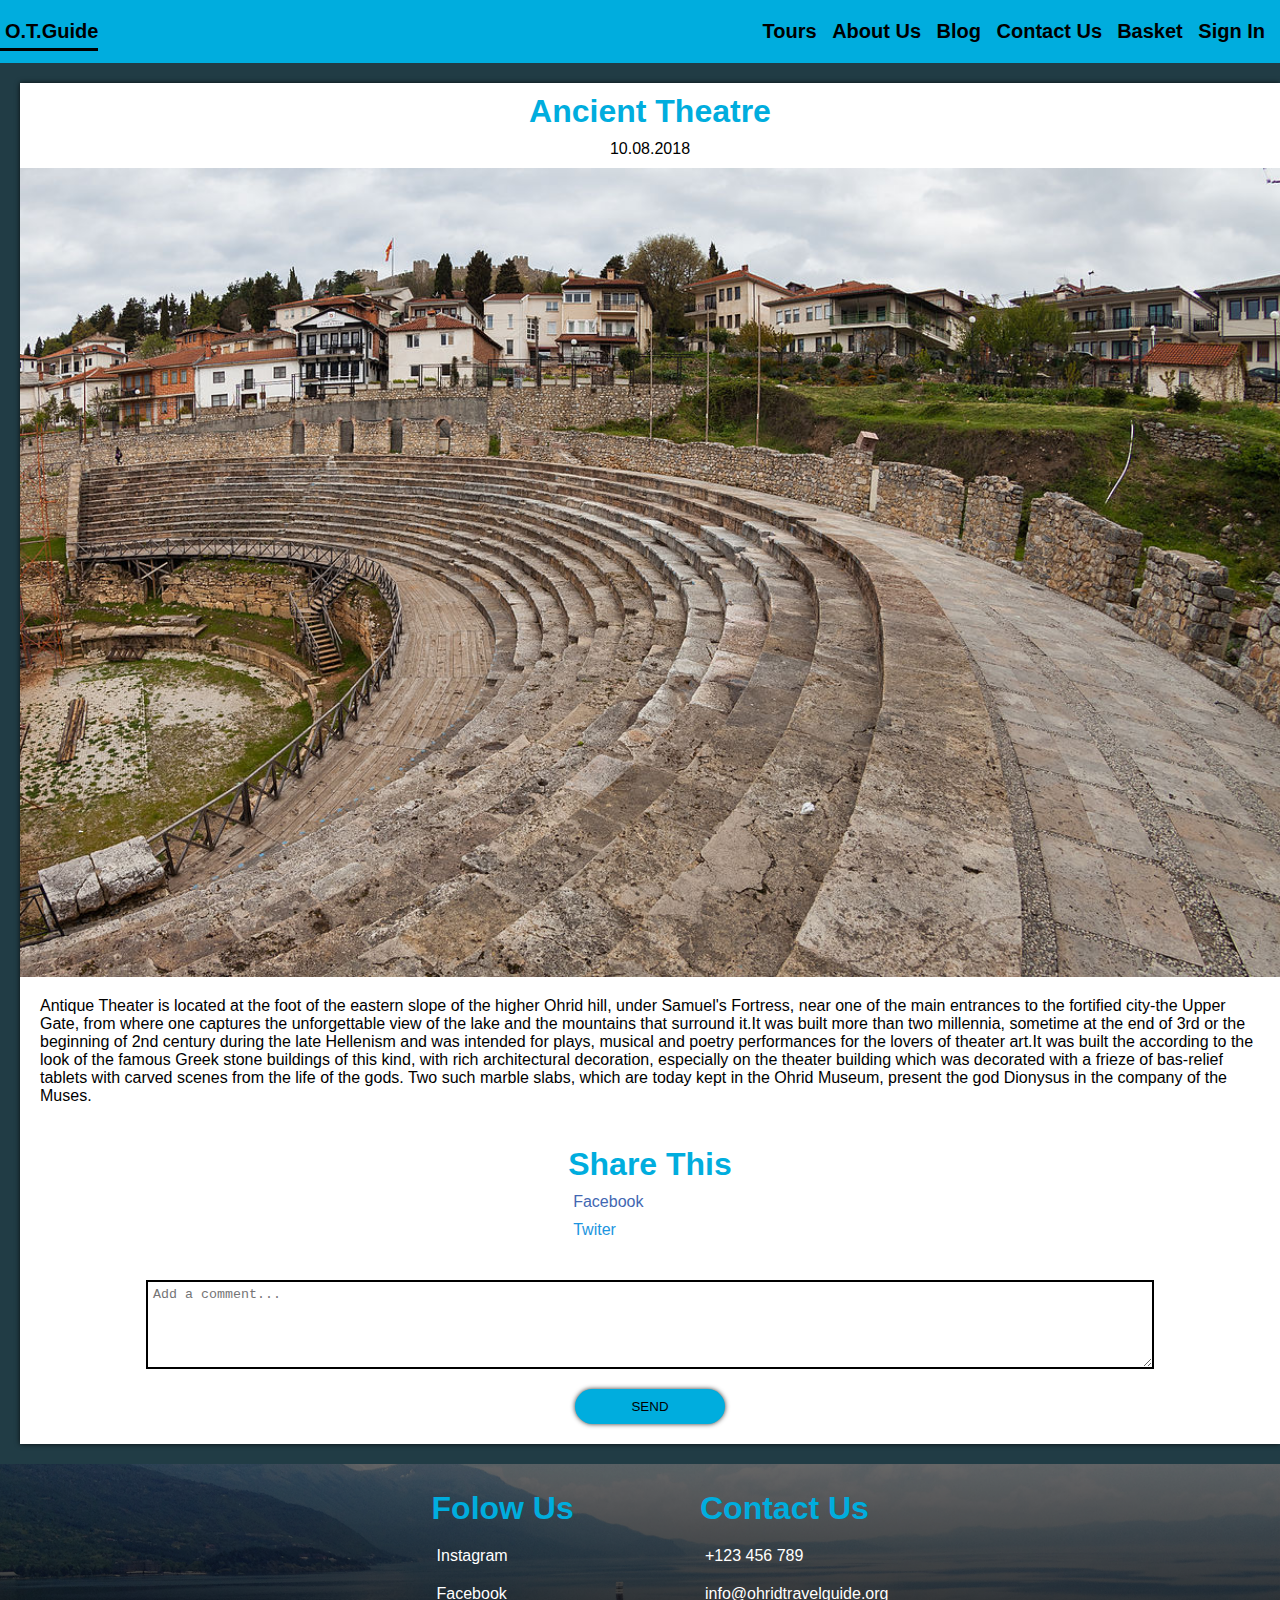
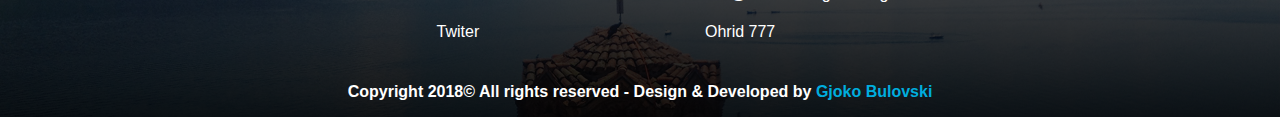
<file: blog5.html>
<!DOCTYPE html>
<html lang="en">
<head>
    <meta charset="UTF-8">
    <title>Ohrid Travel Guide</title>
    <meta name="viewport" content="width=device-width, initial-scale=1.0">
    <link href="main.css" rel="stylesheet" type="text/css">
    <link rel="stylesheet" href="https://use.fontawesome.com/releases/v5.3.1/css/all.css" integrity="sha384-mzrmE5qonljUremFsqc01SB46JvROS7bZs3IO2EmfFsd15uHvIt+Y8vEf7N7fWAU" crossorigin="anonymous">
    <script
    src="https://code.jquery.com/jquery-3.3.1.js"
    integrity="sha256-2Kok7MbOyxpgUVvAk/HJ2jigOSYS2auK4Pfzbm7uH60="
    crossorigin="anonymous"></script>
</head>
<body>
  <!-- header -->
  <header>
      <nav>
          <div class="nav-container">
              <a href="index.html" class="logo">O.T.Guide</a>
              <div class="hb-button">Menu</div>
              <ul class="nav-dropdown">
                  <li><a href="#"><i class="fas fa-shopping-cart"></i>Basket</a></li>
                  <li><a href="#">Sign In<i class="far fa-user-circle"></i><i class="fas fa-sort-down"></i>
                   <ul class="nav-dropdown-1">
                      <li><a href="#modalwindow" class="sign-in">Sign In</a></li>
                      <li><a href="#">Your Account</a></li>
                      <li><a href="#">Your Booking</a></li>
                      <li><a href="#">Sign Out</a></li>  
                   </ul>
                  </a></li>
              </ul>
              <ul class="nav-menu">
                  <li><a href="tours.html">Tours</a></li>
                  <li><a href="about-us.html">About Us</a></li>
                  <li><a href="blog.html">Blog</a></li>
                  <li><a href="contact-us.html">Contact Us</a></li>
              </ul>
          </div>
      </nav>
  </header>
   
    <!-- Modal for Sign In and Sign Up -->
    <div id="modalwindow">
        <div class="modal-box">
            <p class="cls-p"><a href="#close" class="cls-modal">X</a></p>
            <div class="left-box">
               <h1>Sign In</h1>
               <form id="sign-in">
                    <a href="" class="fb-btn"><i class="fab fa-facebook-f"></i>Continue With Facebook</a>
                    <a href="" class="google-btn"><i class="fab fa-google-plus-g"></i>Continue With Google</a>
                   <p class="Or">Or</p>
                   <input type="Email" placeholder="Email">
                   <input type="text" placeholder="Password">
                   <button type="submit" value="submit">Sign In</button>
               </form>
            </div>
            <div class="right-box">
                <h1>Sign Up</h1>
                <form id="sign-up">
                   <input type="text" placeholder="First Name">
                   <input type="text" placeholder="Last Name">
                   <input type="Email" placeholder="Email">
                   <input type="text" placeholder="Password">
                   <button type="submit" value="submit">Sign Up</button>
                </form>
            </div>
            <p class="fyp"><a href="">Forgot Your Password?</a></p>
            <p class="terms">Creating an account means you agree with<a href="">Terms of Service</a></p>
        </div>
    </div>
    
    <!-- section empty -->
    <section id="empty"></section>
    
    <!-- section blog1 -->
    <section id="single-blog">
        <div class="single-blog-container">
            <h1>Ancient Theatre</h1>
            <time class="blog-post-date">10.08.2018</time>
            <img class="img-single-blog" src="img/1200px-Antiguo_teatro_griego,_Ohrid,_Macedonia,_2014-04-17,_DD_59.JPG">
            <p class="p-single-blog">Antique Theater is located at the foot of the eastern slope of the higher Ohrid hill, under Samuel's Fortress, near one of the main entrances to the fortified city-the Upper Gate, from where one captures the unforgettable view of the lake and the mountains that surround it.It was built more than two millennia, sometime at the end of 3rd or the beginning of 2nd century during the late Hellenism and was intended for plays, musical and poetry performances for the lovers of theater art.It was built the according to the look of the famous Greek stone buildings of this kind, with rich architectural decoration, especially on the theater building which was decorated with a frieze of bas-relief tablets with carved scenes from the life of the gods. Two such marble slabs, which are today kept in the Ohrid Museum, present the god Dionysus in the company of the Muses.
                </p>
             <div class="social-share-blog">
                 <ul>
                    <li><h1>Share This</h1></li>
                    <li><a href="" class="f-icon"><i class="fab fa-facebook"></i>Facebook</a></li>
                    <li><a href="" class="t-icon"><i class="fab fa-twitter-square"></i>Twiter</a></li>
                 </ul>
             </div>
             <div class="comment-text-block">
                 <textarea class="comment-text" type="text" placeholder="Add a comment..." rows="5" ></textarea>
                 <button  type="submit" value="submit">SEND</button> 
             </div>
        </div>
    </section>
    
    <!-- Footer -->
    <footer id="footer">
      <div class="footer-container">
        <ul>
            <li><h1>Folow Us</h1></li>
            <li><a href=""><i class="fab fa-instagram"></i>Instagram</a></li>
            <li><a href=""><i class="fab fa-facebook"></i>Facebook</a></li>
            <li><a href=""><i class="fab fa-twitter-square"></i>Twiter</a></li>
        </ul>
        <ul>
            <li><h1>Contact Us</h1></li>
            <li><a href=""><i class="fas fa-phone-volume"></i>+123 456 789</a></li>
            <li><a href=""><i class="far fa-envelope"></i>info@ohridtravelguide.org</a></li>
            <li><a href=""><i class="fas fa-map-marker-alt"></i>Ohrid 777</a></li>
        </ul>
      </div>
      <div class="footer-bottom">
        <p>Copyright 2018&copy; All rights reserved - Design & Developed by <a href="" class="footer-link">Gjoko Bulovski</a></p>
       </div>
    </footer>
    
    <!-- Back to top -->
    <a href="#" id="scroll-top"><i class="fas fa-angle-up"></i></a>
    
    <script type="text/javascript">
          <!-- Menu -->
          $(document).ready(function() {
              $('.hb-button').on('click', function() {
                $('nav ul.nav-menu').toggleClass('show');
              });
          });
        
          <!-- back to top -->
          $(function () {  
              var scrollButton = $('#scroll-top');
              $(window).scroll(function() {
                $(this).scrollTop() >= 400 ? scrollButton.show() : scrollButton.hide();
              });
          });
    </script>
    
</body>
</html>
</file>
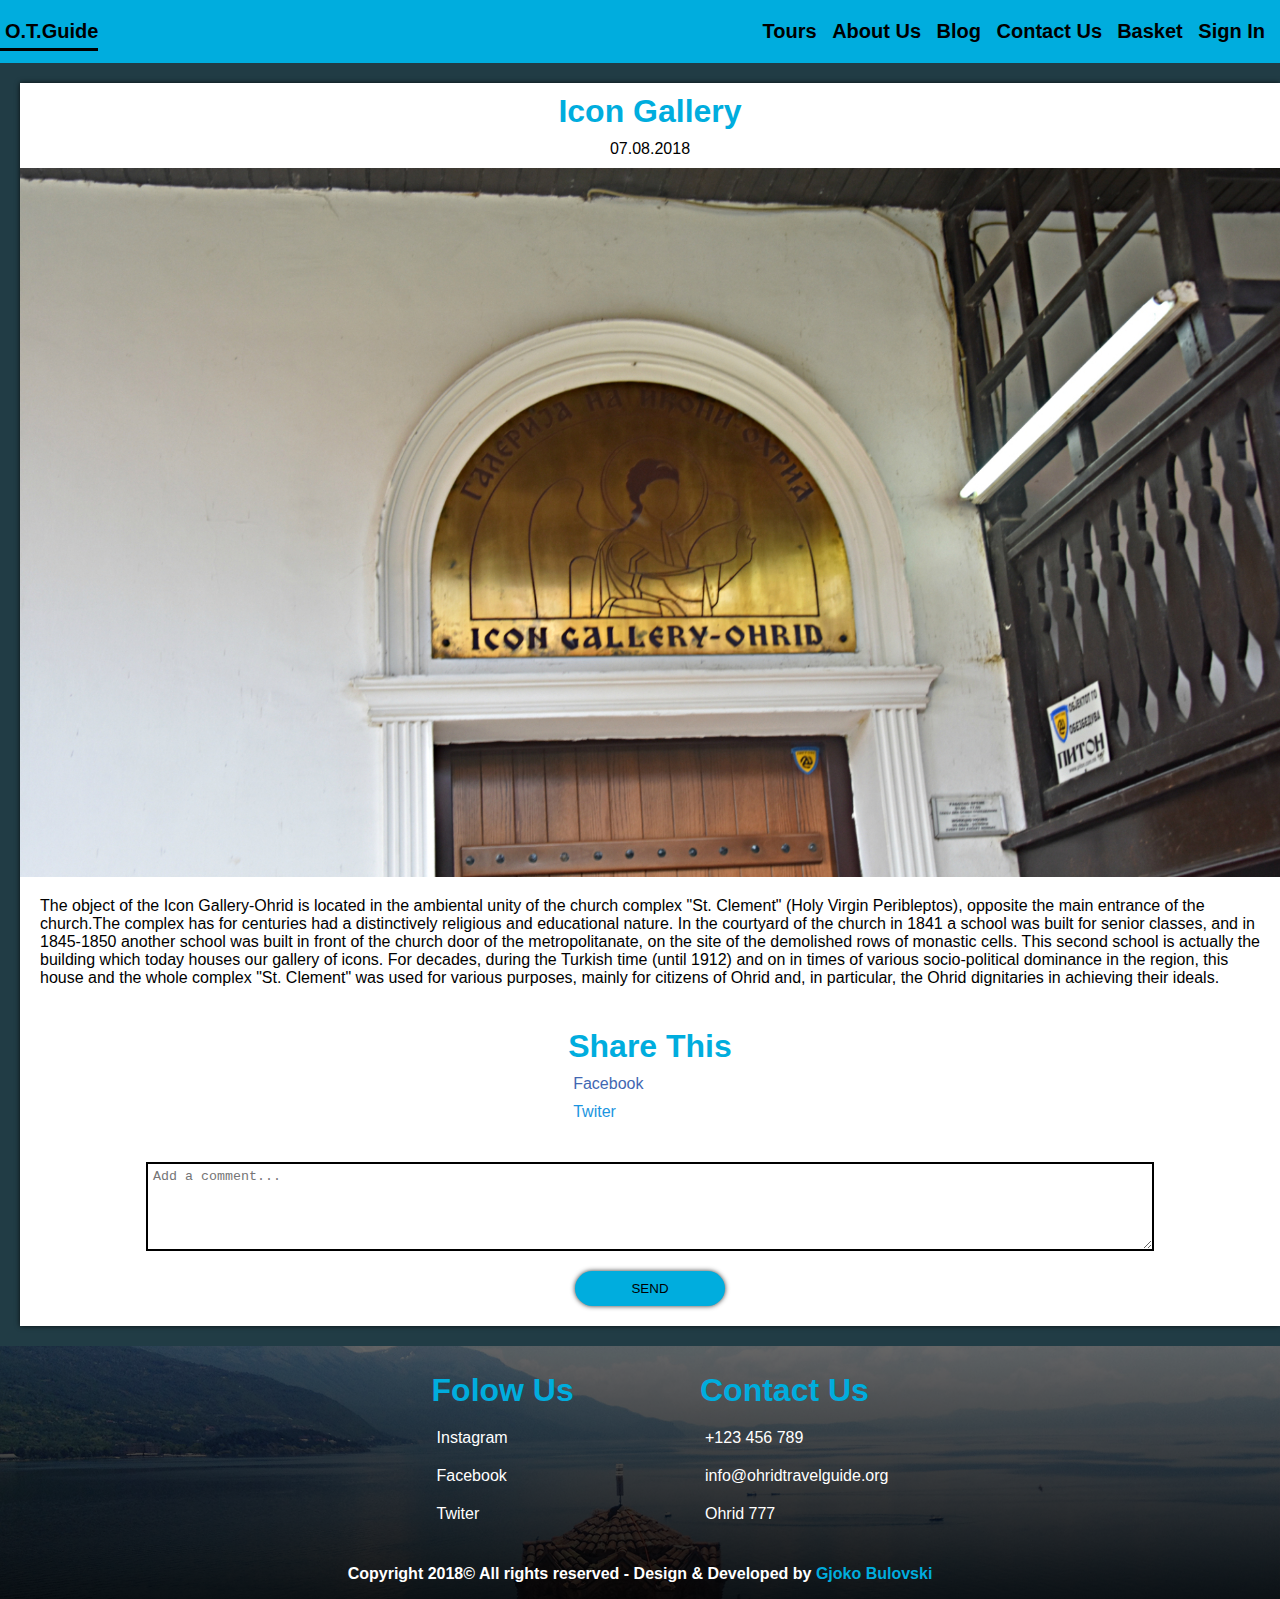
<file: blog6.html>
<!DOCTYPE html>
<html lang="en">
<head>
    <meta charset="UTF-8">
    <title>Ohrid Travel Guide</title>
    <meta name="viewport" content="width=device-width, initial-scale=1.0">
    <link href="main.css" rel="stylesheet" type="text/css">
    <link rel="stylesheet" href="https://use.fontawesome.com/releases/v5.3.1/css/all.css" integrity="sha384-mzrmE5qonljUremFsqc01SB46JvROS7bZs3IO2EmfFsd15uHvIt+Y8vEf7N7fWAU" crossorigin="anonymous">
    <script
    src="https://code.jquery.com/jquery-3.3.1.js"
    integrity="sha256-2Kok7MbOyxpgUVvAk/HJ2jigOSYS2auK4Pfzbm7uH60="
    crossorigin="anonymous"></script>
</head>
<body>
  <!-- header -->
  <header>
      <nav>
          <div class="nav-container">
              <a href="index.html" class="logo">O.T.Guide</a>
              <div class="hb-button">Menu</div>
              <ul class="nav-dropdown">
                  <li><a href="#"><i class="fas fa-shopping-cart"></i>Basket</a></li>
                  <li><a href="#">Sign In<i class="far fa-user-circle"></i><i class="fas fa-sort-down"></i>
                   <ul class="nav-dropdown-1">
                      <li><a href="#modalwindow" class="sign-in">Sign In</a></li>
                      <li><a href="#">Your Account</a></li>
                      <li><a href="#">Your Booking</a></li>
                      <li><a href="#">Sign Out</a></li>  
                   </ul>
                  </a></li>
              </ul>
              <ul class="nav-menu">
                  <li><a href="tours.html">Tours</a></li>
                  <li><a href="about-us.html">About Us</a></li>
                  <li><a href="blog.html">Blog</a></li>
                  <li><a href="contact-us.html">Contact Us</a></li>
              </ul>
          </div>
      </nav>
  </header>
   
    <!-- Modal for Sign In and Sign Up -->
    <div id="modalwindow">
        <div class="modal-box">
            <p class="cls-p"><a href="#close" class="cls-modal">X</a></p>
            <div class="left-box">
               <h1>Sign In</h1>
               <form id="sign-in">
                    <a href="" class="fb-btn"><i class="fab fa-facebook-f"></i>Continue With Facebook</a>
                    <a href="" class="google-btn"><i class="fab fa-google-plus-g"></i>Continue With Google</a>
                   <p class="Or">Or</p>
                   <input type="Email" placeholder="Email">
                   <input type="text" placeholder="Password">
                   <button type="submit" value="submit">Sign In</button>
               </form>
            </div>
            <div class="right-box">
                <h1>Sign Up</h1>
                <form id="sign-up">
                   <input type="text" placeholder="First Name">
                   <input type="text" placeholder="Last Name">
                   <input type="Email" placeholder="Email">
                   <input type="text" placeholder="Password">
                   <button type="submit" value="submit">Sign Up</button>
                </form>
            </div>
            <p class="fyp"><a href="">Forgot Your Password?</a></p>
            <p class="terms">Creating an account means you agree with<a href="">Terms of Service</a></p>
        </div>
    </div>
    
    <!-- section empty -->
    <section id="empty"></section>
    
    <!-- section blog1 -->
    <section id="single-blog">
        <div class="single-blog-container">
            <h1>Icon Gallery</h1>
            <time class="blog-post-date">07.08.2018</time>
            <img class="img-single-blog" src="img/icon-galery-ohrid.jpg">
            <p class="p-single-blog">The object of the Icon Gallery-Ohrid is located in the ambiental unity of the church complex "St. Clement" (Holy Virgin Peribleptos), opposite the main entrance of the church.The complex has for centuries had a distinctively religious and educational nature. In the courtyard of the church in 1841 a school was built for senior classes, and in 1845-1850 another school was built in front of the church door of the metropolitanate, on the site of the demolished rows of monastic cells. This second school is actually the building which today houses our gallery of icons. For decades, during the Turkish time (until 1912) and on in times of various socio-political dominance in the region, this house and the whole complex "St. Clement" was used for various purposes, mainly for citizens of Ohrid and, in particular, the Ohrid dignitaries in achieving their ideals.
                </p>
             <div class="social-share-blog">
                 <ul>
                    <li><h1>Share This</h1></li>
                    <li><a href="" class="f-icon"><i class="fab fa-facebook"></i>Facebook</a></li>
                    <li><a href="" class="t-icon"><i class="fab fa-twitter-square"></i>Twiter</a></li>
                 </ul>
             </div>
             <div class="comment-text-block">
                 <textarea class="comment-text" type="text" placeholder="Add a comment..." rows="5" ></textarea>
                 <button  type="submit" value="submit">SEND</button> 
             </div>
        </div>
    </section>
    
    <!-- Footer -->
    <footer id="footer">
      <div class="footer-container">
        <ul>
            <li><h1>Folow Us</h1></li>
            <li><a href=""><i class="fab fa-instagram"></i>Instagram</a></li>
            <li><a href=""><i class="fab fa-facebook"></i>Facebook</a></li>
            <li><a href=""><i class="fab fa-twitter-square"></i>Twiter</a></li>
        </ul>
        <ul>
            <li><h1>Contact Us</h1></li>
            <li><a href=""><i class="fas fa-phone-volume"></i>+123 456 789</a></li>
            <li><a href=""><i class="far fa-envelope"></i>info@ohridtravelguide.org</a></li>
            <li><a href=""><i class="fas fa-map-marker-alt"></i>Ohrid 777</a></li>
        </ul>
      </div>
      <div class="footer-bottom">
        <p>Copyright 2018&copy; All rights reserved - Design & Developed by <a href="" class="footer-link">Gjoko Bulovski</a></p>
       </div>
    </footer>
    
    <!-- Back to top -->
    <a href="#" id="scroll-top"><i class="fas fa-angle-up"></i></a>
    
    <script type="text/javascript">
          <!-- Menu -->
          $(document).ready(function() {
              $('.hb-button').on('click', function() {
                $('nav ul.nav-menu').toggleClass('show');
              });
          });
        
          <!-- back to top -->
          $(function () {  
              var scrollButton = $('#scroll-top');
              $(window).scroll(function() {
                $(this).scrollTop() >= 400 ? scrollButton.show() : scrollButton.hide();
              });
          });
    </script>
    
</body>
</html>
</file>
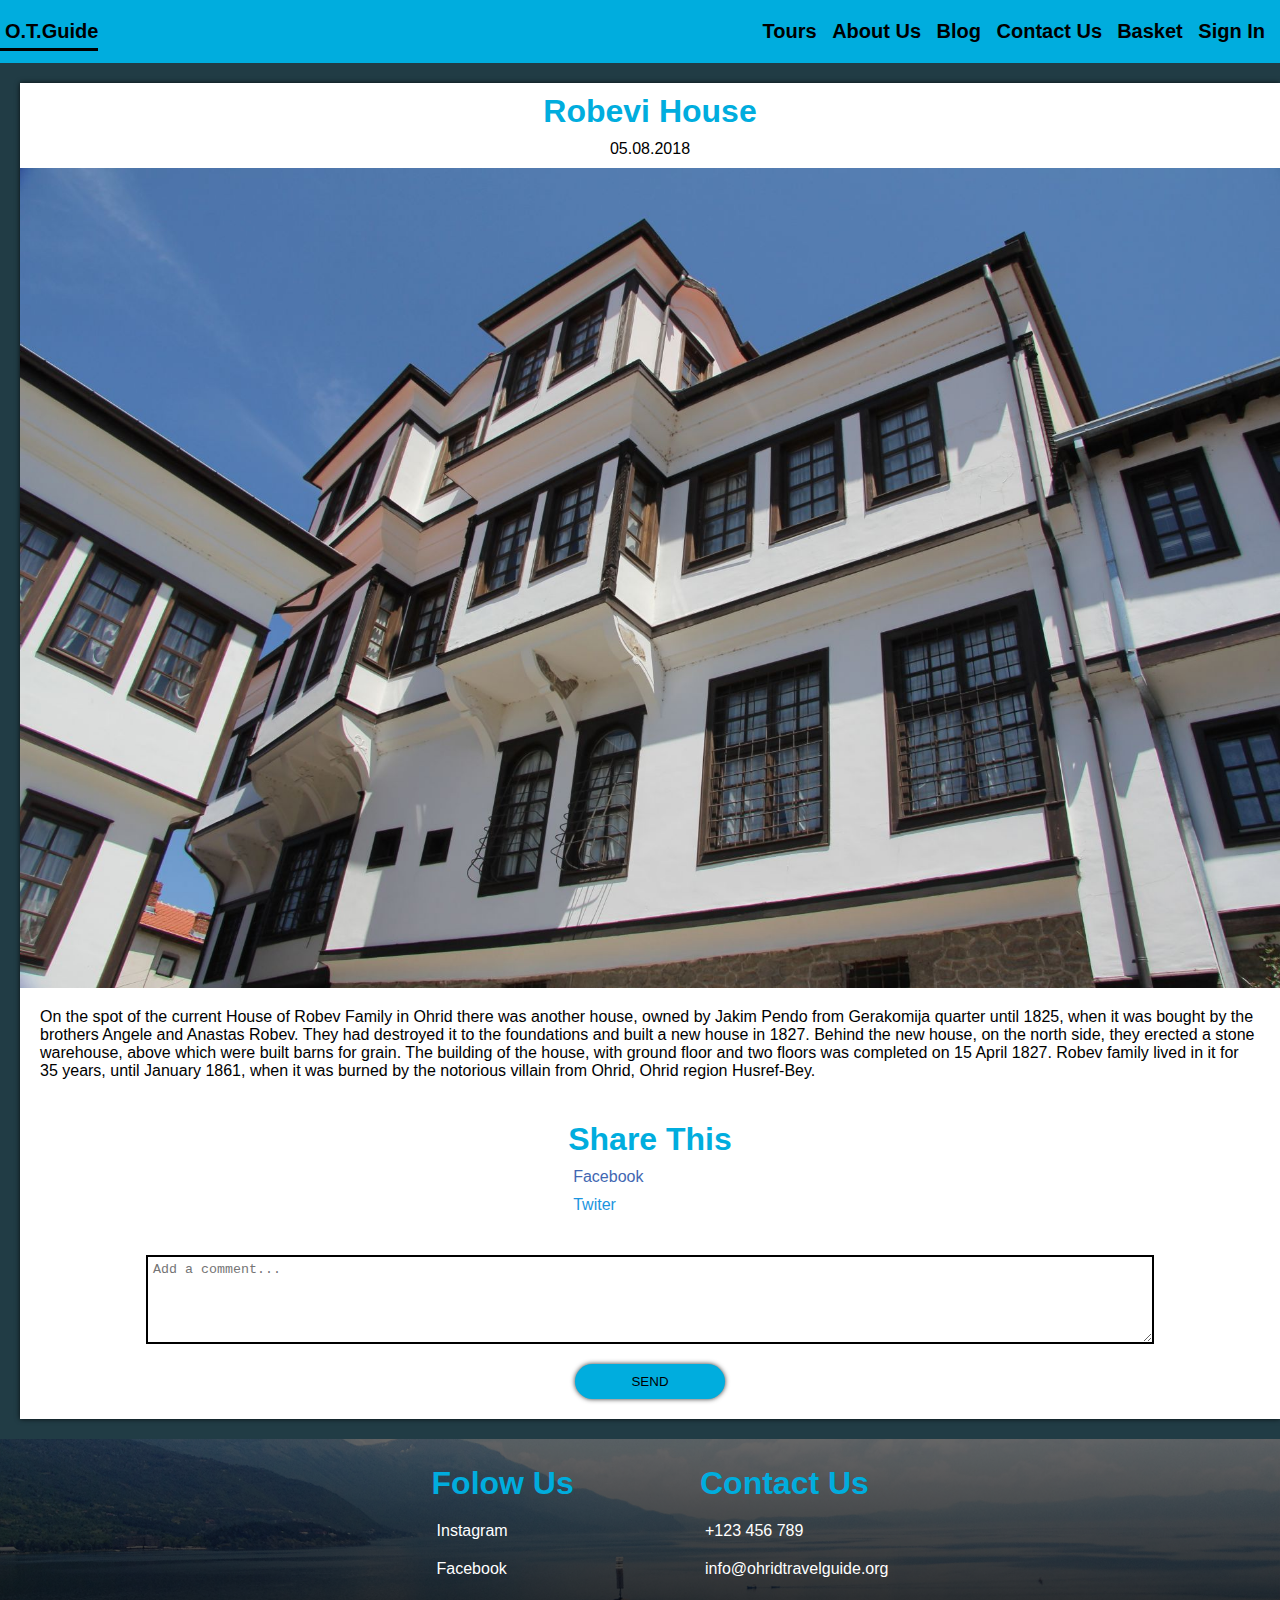
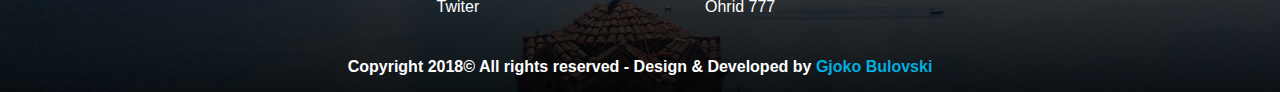
<file: blog7.html>
<!DOCTYPE html>
<html lang="en">
<head>
    <meta charset="UTF-8">
    <title>Ohrid Travel Guide</title>
    <meta name="viewport" content="width=device-width, initial-scale=1.0">
    <link href="main.css" rel="stylesheet" type="text/css">
    <link rel="stylesheet" href="https://use.fontawesome.com/releases/v5.3.1/css/all.css" integrity="sha384-mzrmE5qonljUremFsqc01SB46JvROS7bZs3IO2EmfFsd15uHvIt+Y8vEf7N7fWAU" crossorigin="anonymous">
    <script
    src="https://code.jquery.com/jquery-3.3.1.js"
    integrity="sha256-2Kok7MbOyxpgUVvAk/HJ2jigOSYS2auK4Pfzbm7uH60="
    crossorigin="anonymous"></script>
</head>
<body>
  <!-- header -->
  <header>
      <nav>
          <div class="nav-container">
              <a href="index.html" class="logo">O.T.Guide</a>
              <div class="hb-button">Menu</div>
              <ul class="nav-dropdown">
                  <li><a href="#"><i class="fas fa-shopping-cart"></i>Basket</a></li>
                  <li><a href="#">Sign In<i class="far fa-user-circle"></i><i class="fas fa-sort-down"></i>
                   <ul class="nav-dropdown-1">
                      <li><a href="#modalwindow" class="sign-in">Sign In</a></li>
                      <li><a href="#">Your Account</a></li>
                      <li><a href="#">Your Booking</a></li>
                      <li><a href="#">Sign Out</a></li>  
                   </ul>
                  </a></li>
              </ul>
              <ul class="nav-menu">
                  <li><a href="tours.html">Tours</a></li>
                  <li><a href="about-us.html">About Us</a></li>
                  <li><a href="blog.html">Blog</a></li>
                  <li><a href="contact-us.html">Contact Us</a></li>
              </ul>
          </div>
      </nav>
  </header>
   
    <!-- Modal for Sign In and Sign Up -->
    <div id="modalwindow">
        <div class="modal-box">
            <p class="cls-p"><a href="#close" class="cls-modal">X</a></p>
            <div class="left-box">
               <h1>Sign In</h1>
               <form id="sign-in">
                    <a href="" class="fb-btn"><i class="fab fa-facebook-f"></i>Continue With Facebook</a>
                    <a href="" class="google-btn"><i class="fab fa-google-plus-g"></i>Continue With Google</a>
                   <p class="Or">Or</p>
                   <input type="Email" placeholder="Email">
                   <input type="text" placeholder="Password">
                   <button type="submit" value="submit">Sign In</button>
               </form>
            </div>
            <div class="right-box">
                <h1>Sign Up</h1>
                <form id="sign-up">
                   <input type="text" placeholder="First Name">
                   <input type="text" placeholder="Last Name">
                   <input type="Email" placeholder="Email">
                   <input type="text" placeholder="Password">
                   <button type="submit" value="submit">Sign Up</button>
                </form>
            </div>
            <p class="fyp"><a href="">Forgot Your Password?</a></p>
            <p class="terms">Creating an account means you agree with<a href="">Terms of Service</a></p>
        </div>
    </div>
    
    <!-- section empty -->
    <section id="empty"></section>
    
    <!-- section blog1 -->
    <section id="single-blog">
        <div class="single-blog-container">
            <h1>Robevi House</h1>
            <time class="blog-post-date">05.08.2018</time>
            <img class="img-single-blog" src="img/Ohrid4-Robevski-house.jpg">
            <p class="p-single-blog">On the spot of the current House of Robev Family in Ohrid there was another house, owned by Jakim Pendo from Gerakomija quarter until 1825, when it was bought by the brothers Angele and Anastas Robev. They had destroyed it to the foundations and built a new house in 1827. Behind the new house, on the north side, they erected a stone warehouse, above which were built barns for grain. The building of the house, with ground floor and two floors was completed on 15 April 1827. Robev family lived in it for 35 years, until January 1861, when it was burned by the notorious villain from Ohrid, Ohrid region Husref-Bey.
                </p>
             <div class="social-share-blog">
                 <ul>
                    <li><h1>Share This</h1></li>
                    <li><a href="" class="f-icon"><i class="fab fa-facebook"></i>Facebook</a></li>
                    <li><a href="" class="t-icon"><i class="fab fa-twitter-square"></i>Twiter</a></li>
                 </ul>
             </div>
             <div class="comment-text-block">
                 <textarea class="comment-text" type="text" placeholder="Add a comment..." rows="5" ></textarea>
                 <button  type="submit" value="submit">SEND</button> 
             </div>
        </div>
    </section>
    
    <!-- Footer -->
    <footer id="footer">
      <div class="footer-container">
        <ul>
            <li><h1>Folow Us</h1></li>
            <li><a href=""><i class="fab fa-instagram"></i>Instagram</a></li>
            <li><a href=""><i class="fab fa-facebook"></i>Facebook</a></li>
            <li><a href=""><i class="fab fa-twitter-square"></i>Twiter</a></li>
        </ul>
        <ul>
            <li><h1>Contact Us</h1></li>
            <li><a href=""><i class="fas fa-phone-volume"></i>+123 456 789</a></li>
            <li><a href=""><i class="far fa-envelope"></i>info@ohridtravelguide.org</a></li>
            <li><a href=""><i class="fas fa-map-marker-alt"></i>Ohrid 777</a></li>
        </ul>
      </div>
      <div class="footer-bottom">
        <p>Copyright 2018&copy; All rights reserved - Design & Developed by <a href="" class="footer-link">Gjoko Bulovski</a></p>
       </div>
    </footer>
    
    <!-- Back to top -->
    <a href="#" id="scroll-top"><i class="fas fa-angle-up"></i></a>
    
    <script type="text/javascript">
          <!-- Menu -->
          $(document).ready(function() {
              $('.hb-button').on('click', function() {
                $('nav ul.nav-menu').toggleClass('show');
              });
          });
        
          <!-- back to top -->
          $(function () {  
              var scrollButton = $('#scroll-top');
              $(window).scroll(function() {
                $(this).scrollTop() >= 400 ? scrollButton.show() : scrollButton.hide();
              });
          });
    </script>
    
</body>
</html>
</file>
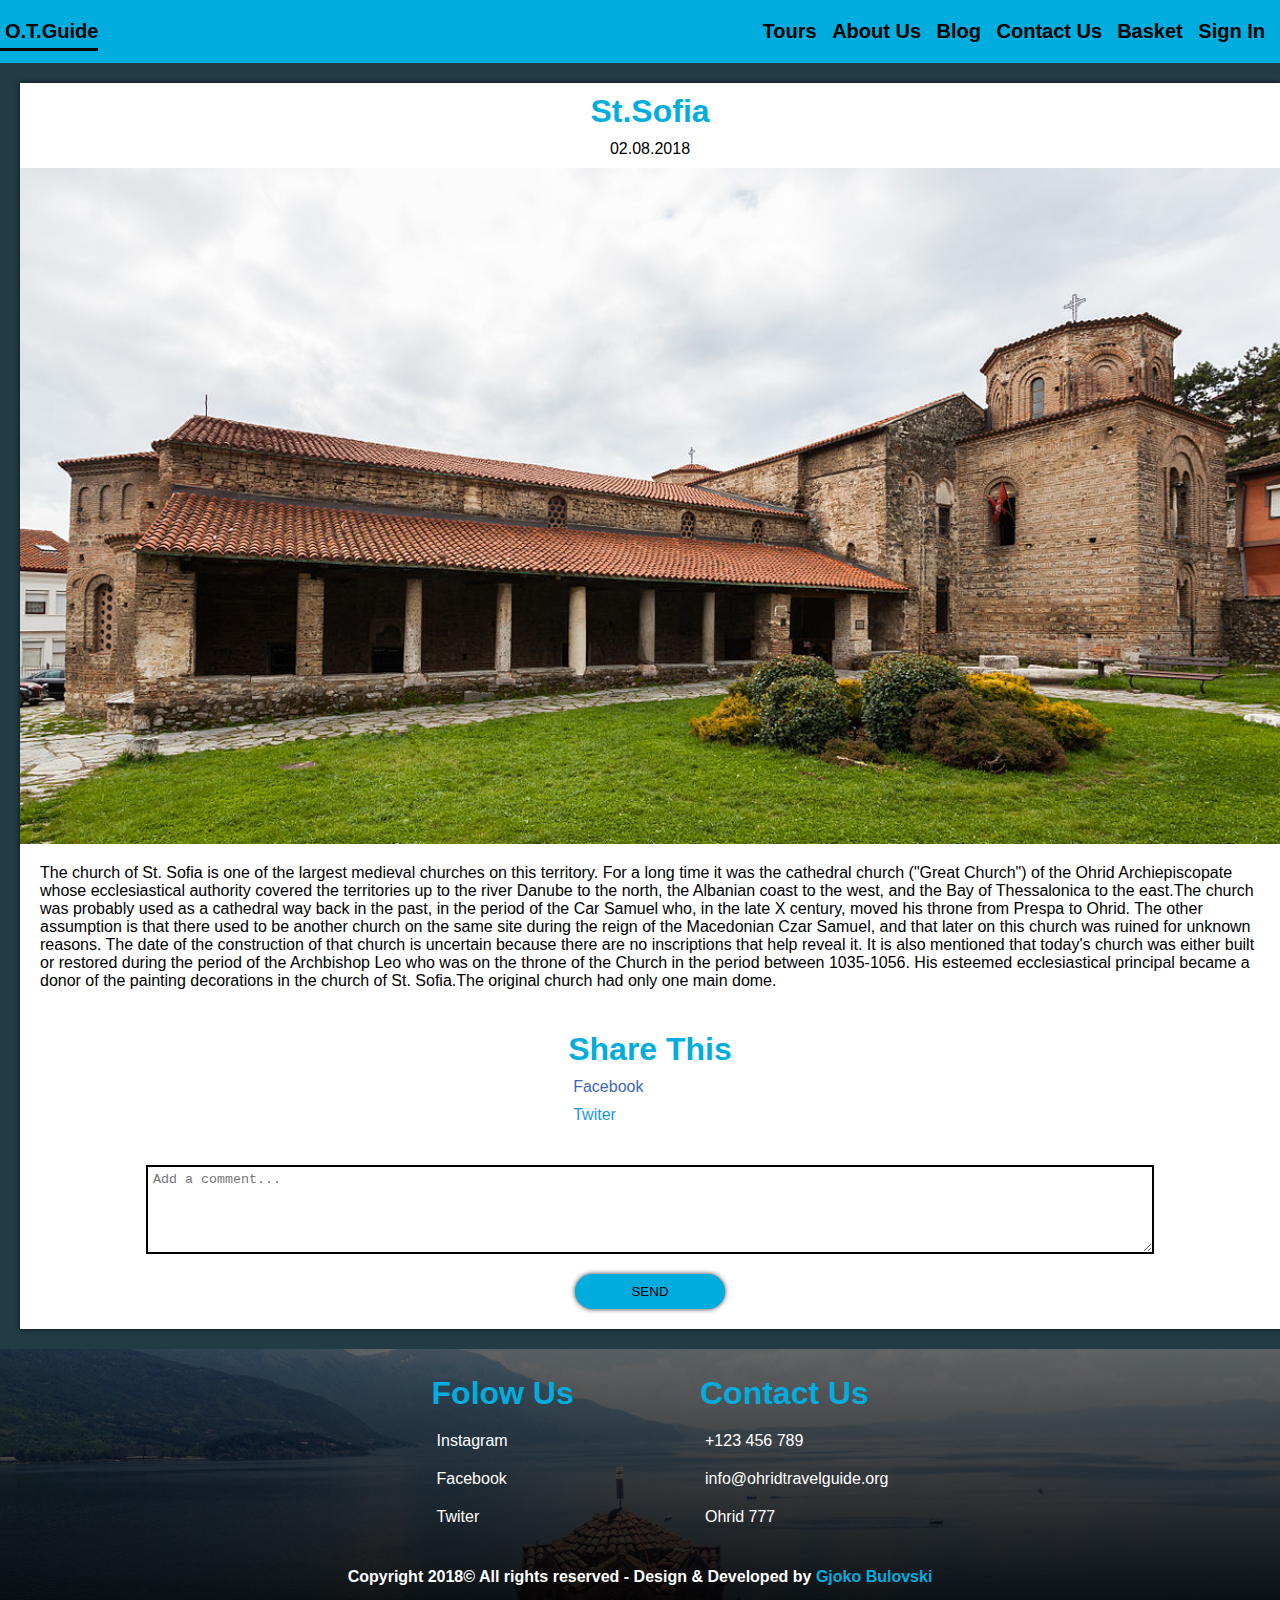
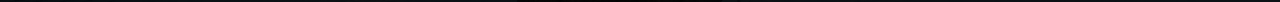
<file: blog8.html>
<!DOCTYPE html>
<html lang="en">
<head>
    <meta charset="UTF-8">
    <title>Ohrid Travel Guide</title>
    <meta name="viewport" content="width=device-width, initial-scale=1.0">
    <link href="main.css" rel="stylesheet" type="text/css">
    <link rel="stylesheet" href="https://use.fontawesome.com/releases/v5.3.1/css/all.css" integrity="sha384-mzrmE5qonljUremFsqc01SB46JvROS7bZs3IO2EmfFsd15uHvIt+Y8vEf7N7fWAU" crossorigin="anonymous">
    <script
    src="https://code.jquery.com/jquery-3.3.1.js"
    integrity="sha256-2Kok7MbOyxpgUVvAk/HJ2jigOSYS2auK4Pfzbm7uH60="
    crossorigin="anonymous"></script>
</head>
<body>
  <!-- header -->
  <header>
      <nav>
          <div class="nav-container">
              <a href="index.html" class="logo">O.T.Guide</a>
              <div class="hb-button">Menu</div>
              <ul class="nav-dropdown">
                  <li><a href="#"><i class="fas fa-shopping-cart"></i>Basket</a></li>
                  <li><a href="#">Sign In<i class="far fa-user-circle"></i><i class="fas fa-sort-down"></i>
                   <ul class="nav-dropdown-1">
                      <li><a href="#modalwindow" class="sign-in">Sign In</a></li>
                      <li><a href="#">Your Account</a></li>
                      <li><a href="#">Your Booking</a></li>
                      <li><a href="#">Sign Out</a></li>  
                   </ul>
                  </a></li>
              </ul>
              <ul class="nav-menu">
                  <li><a href="tours.html">Tours</a></li>
                  <li><a href="about-us.html">About Us</a></li>
                  <li><a href="blog.html">Blog</a></li>
                  <li><a href="contact-us.html">Contact Us</a></li>
              </ul>
          </div>
      </nav>
  </header>
   
    <!-- Modal for Sign In and Sign Up -->
    <div id="modalwindow">
        <div class="modal-box">
            <p class="cls-p"><a href="#close" class="cls-modal">X</a></p>
            <div class="left-box">
               <h1>Sign In</h1>
               <form id="sign-in">
                    <a href="" class="fb-btn"><i class="fab fa-facebook-f"></i>Continue With Facebook</a>
                    <a href="" class="google-btn"><i class="fab fa-google-plus-g"></i>Continue With Google</a>
                   <p class="Or">Or</p>
                   <input type="Email" placeholder="Email">
                   <input type="text" placeholder="Password">
                   <button type="submit" value="submit">Sign In</button>
               </form>
            </div>
            <div class="right-box">
                <h1>Sign Up</h1>
                <form id="sign-up">
                   <input type="text" placeholder="First Name">
                   <input type="text" placeholder="Last Name">
                   <input type="Email" placeholder="Email">
                   <input type="text" placeholder="Password">
                   <button type="submit" value="submit">Sign Up</button>
                </form>
            </div>
            <p class="fyp"><a href="">Forgot Your Password?</a></p>
            <p class="terms">Creating an account means you agree with<a href="">Terms of Service</a></p>
        </div>
    </div>
    
    <!-- section empty -->
    <section id="empty"></section>
    
    <!-- section blog1 -->
    <section id="single-blog">
        <div class="single-blog-container">
            <h1>St.Sofia</h1>
            <time class="blog-post-date">02.08.2018</time>
            <img class="img-single-blog" src="img/1200px-Iglesia_de_Santa_Sofía,_Ohrid,_Macedonia,_2014-04-17,_DD_11.JPG">
            <p class="p-single-blog">The church of St. Sofia is one of the largest medieval churches on this territory. For a long time it was the cathedral church ("Great Church") of the Ohrid Archiepiscopate whose ecclesiastical authority covered the territories up to the river Danube to the north, the Albanian coast to the west, and the Bay of Thessalonica to the east.The church was probably used as a cathedral way back in the past, in the period of the Car Samuel who, in the late X century, moved his throne from Prespa to Ohrid. The other assumption is that there used to be another church on the same site during the reign of the Macedonian Czar Samuel, and that later on this church was ruined for unknown reasons. The date of the construction of that church is uncertain because there are no inscriptions that help reveal it. It is also mentioned that today's church was either built or restored during the period of the Archbishop Leo who was on the throne of the Church in the period between 1035-1056. His esteemed ecclesiastical principal became a donor of the painting decorations in the church of St. Sofia.The original church had only one main dome.
                </p>
             <div class="social-share-blog">
                 <ul>
                    <li><h1>Share This</h1></li>
                    <li><a href="" class="f-icon"><i class="fab fa-facebook"></i>Facebook</a></li>
                    <li><a href="" class="t-icon"><i class="fab fa-twitter-square"></i>Twiter</a></li>
                 </ul>
             </div>
             <div class="comment-text-block">
                 <textarea class="comment-text" type="text" placeholder="Add a comment..." rows="5" ></textarea>
                 <button  type="submit" value="submit">SEND</button> 
             </div>
        </div>
    </section>
    
    <!-- Footer -->
    <footer id="footer">
      <div class="footer-container">
        <ul>
            <li><h1>Folow Us</h1></li>
            <li><a href=""><i class="fab fa-instagram"></i>Instagram</a></li>
            <li><a href=""><i class="fab fa-facebook"></i>Facebook</a></li>
            <li><a href=""><i class="fab fa-twitter-square"></i>Twiter</a></li>
        </ul>
        <ul>
            <li><h1>Contact Us</h1></li>
            <li><a href=""><i class="fas fa-phone-volume"></i>+123 456 789</a></li>
            <li><a href=""><i class="far fa-envelope"></i>info@ohridtravelguide.org</a></li>
            <li><a href=""><i class="fas fa-map-marker-alt"></i>Ohrid 777</a></li>
        </ul>
      </div>
      <div class="footer-bottom">
        <p>Copyright 2018&copy; All rights reserved - Design & Developed by <a href="" class="footer-link">Gjoko Bulovski</a></p>
       </div>
    </footer>
    
    <!-- Back to top -->
    <a href="#" id="scroll-top"><i class="fas fa-angle-up"></i></a>
    
    <script type="text/javascript">
          <!-- Menu -->
          $(document).ready(function() {
              $('.hb-button').on('click', function() {
                $('nav ul.nav-menu').toggleClass('show');
              });
          });
        
          <!-- back to top -->
          $(function () {  
              var scrollButton = $('#scroll-top');
              $(window).scroll(function() {
                $(this).scrollTop() >= 400 ? scrollButton.show() : scrollButton.hide();
              });
          });
    </script>
    
</body>
</html>
</file>
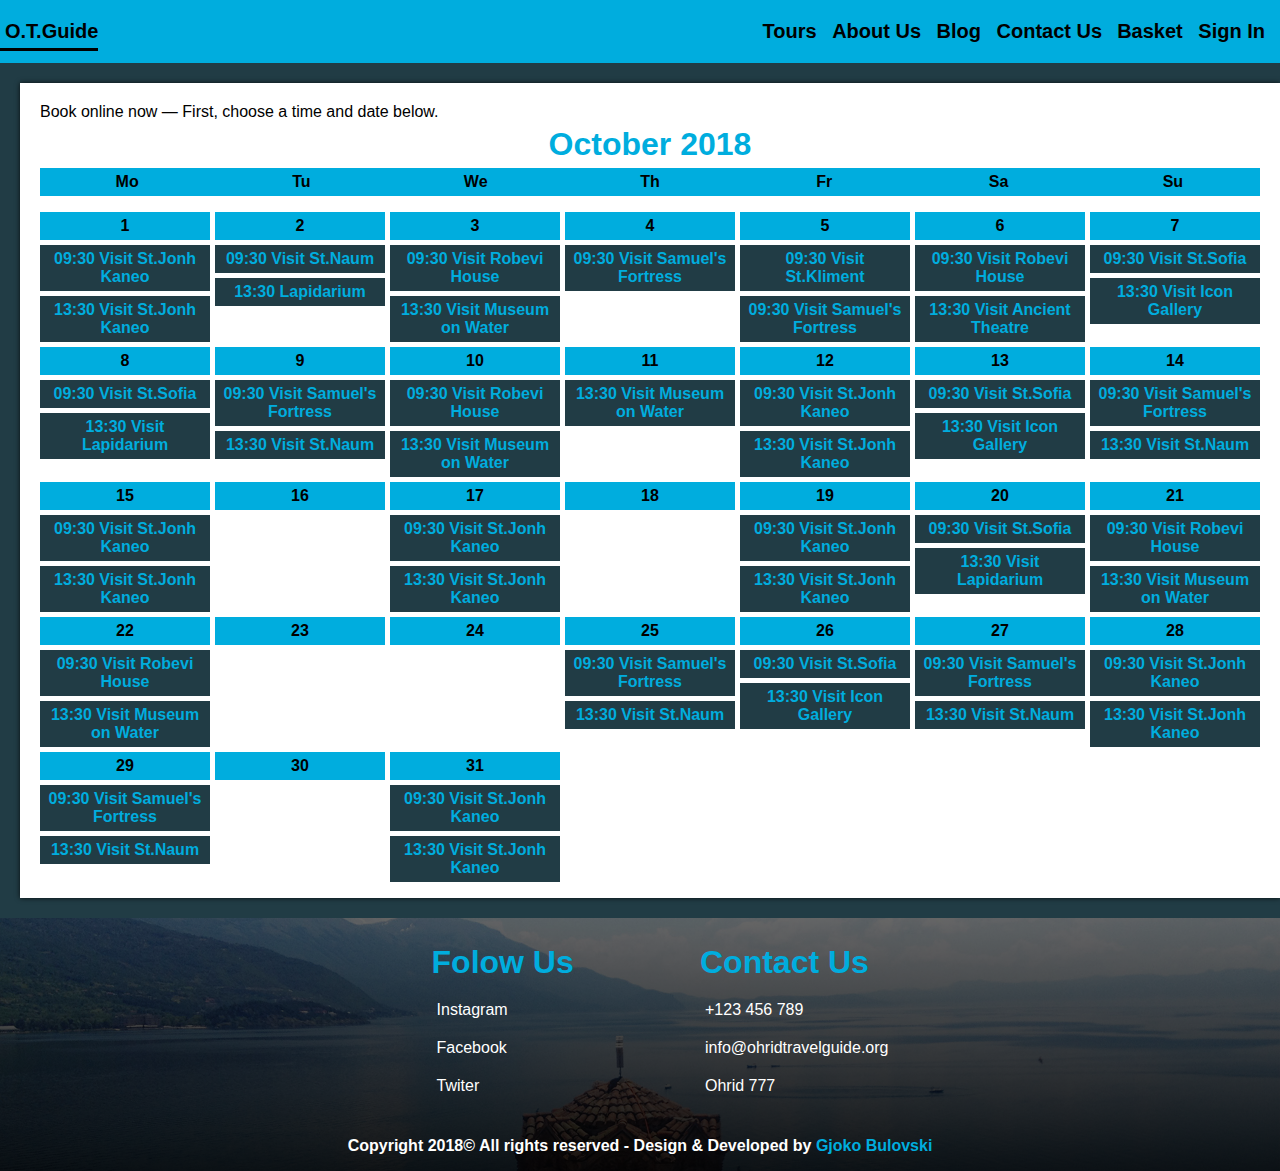
<file: calendar.html>
<!DOCTYPE html>
<html lang="en">
<head>
    <meta charset="UTF-8">
    <title>Ohrid Travel Guide</title>
    <meta name="viewport" content="width=device-width, initial-scale=1.0">
    <link href="main.css" rel="stylesheet" type="text/css">
    <link rel="stylesheet" href="https://use.fontawesome.com/releases/v5.3.1/css/all.css" integrity="sha384-mzrmE5qonljUremFsqc01SB46JvROS7bZs3IO2EmfFsd15uHvIt+Y8vEf7N7fWAU" crossorigin="anonymous">
    <script
    src="https://code.jquery.com/jquery-3.3.1.js"
    integrity="sha256-2Kok7MbOyxpgUVvAk/HJ2jigOSYS2auK4Pfzbm7uH60="
    crossorigin="anonymous"></script>
</head>
<body>
  <!-- header -->
  <header>
      <nav>
          <div class="nav-container">
              <a href="index.html" class="logo">O.T.Guide</a>
              <div class="hb-button">Menu</div>
              <ul class="nav-dropdown">
                  <li><a href="#"><i class="fas fa-shopping-cart"></i>Basket</a></li>
                  <li><a href="#">Sign In<i class="far fa-user-circle"></i><i class="fas fa-sort-down"></i>
                   <ul class="nav-dropdown-1">
                      <li><a href="#modalwindow" class="sign-in">Sign In</a></li>
                      <li><a href="#">Your Account</a></li>
                      <li><a href="#">Your Booking</a></li>
                      <li><a href="#">Sign Out</a></li>  
                   </ul>
                  </a></li>
              </ul>
              <ul class="nav-menu">
                  <li><a href="tours.html">Tours</a></li>
                  <li><a href="about-us.html">About Us</a></li>
                  <li><a href="blog.html">Blog</a></li>
                  <li><a href="contact-us.html">Contact Us</a></li>
              </ul>
          </div>
      </nav>
  </header>
   
    <!-- Modal for Sign In and Sign Up -->
    <div id="modalwindow">
        <div class="modal-box">
            <p class="cls-p"><a href="#close" class="cls-modal">X</a></p>
            <div class="left-box">
               <h1>Sign In</h1>
               <form id="sign-in">
                    <a href="" class="fb-btn"><i class="fab fa-facebook-f"></i>Continue With Facebook</a>
                    <a href="" class="google-btn"><i class="fab fa-google-plus-g"></i>Continue With Google</a>
                   <p class="Or">Or</p>
                   <input type="Email" placeholder="Email">
                   <input type="text" placeholder="Password">
                   <button type="submit" value="submit">Sign In</button>
               </form>
            </div>
            <div class="right-box">
                <h1>Sign Up</h1>
                <form id="sign-up">
                   <input type="text" placeholder="First Name">
                   <input type="text" placeholder="Last Name">
                   <input type="Email" placeholder="Email">
                   <input type="text" placeholder="Password">
                   <button type="submit" value="submit">Sign Up</button>
                </form>
            </div>
            <p class="fyp"><a href="">Forgot Your Password?</a></p>
            <p class="terms">Creating an account means you agree with<a href="">Terms of Service</a></p>
        </div>
    </div>
    
    <!-- section empty -->
    <section id="empty"></section>
    
    <!-- section calendar -->
    <section id="calendar">
     <div class="calendar-container">
        <p>Book online now — First, choose a time and date below.</p>
        <div class="month">
                <h1>October 2018</h1>
        </div>
        <ul class="weekdays">
           <li>Mo</li>
           <li>Tu</li>
           <li>We</li>
           <li>Th</li>
           <li>Fr</li>
           <li>Sa</li>
           <li>Su</li>
        </ul>
        <ul class="days">
              <li><a href="#ul-target1">1</a>
                <ul id="ul-target1">
                    <li><a href="#modal-check1">09:30 Visit St.Jonh Kaneo</a></li>
                    <li><a href="#modal-check1-1">13:30 Visit St.Jonh Kaneo</a></li>
                </ul>
              </li>
              <li><a href="#ul-target2">2</a>
                <ul id="ul-target2">
                    <li><a href="#modal-check2">09:30 Visit St.Naum</a></li>
                    <li><a href="#modal-check2-2">13:30 Lapidarium</a></li>
                </ul>
              </li>
              <li><a href="#ul-target3">3</a>
                <ul id="ul-target3">
                    <li><a href="#modal-check3">09:30 Visit Robevi House</a></li>
                    <li><a href="#modal-check3-1">13:30 Visit Museum on Water</a></li>
                </ul>
              </li>
              <li><a href="#ul-target4">4</a>
                <ul id="ul-target4">
                    <li><a href="#modal-check4">09:30 Visit Samuel's Fortress</a></li>
                </ul>
              </li>
              <li><a href="#ul-target5">5</a>
                <ul id="ul-target5">
                    <li><a href="#modal-check5">09:30 Visit St.Kliment</a></li>
                    <li><a href="#modal-check5-1">09:30 Visit Samuel's Fortress</a></li>
                </ul>
              </li>
              <li><a href="#ul-target6">6</a>
                <ul id="ul-target6">
                    <li><a href="#modal-check6">09:30 Visit Robevi House</a></li>
                    <li><a href="#modal-check6-1">13:30 Visit Ancient Theatre</a></li>
                </ul>
              </li>
              <li><a href="#ul-target7">7</a>
                 <ul id="ul-target7">
                    <li><a href="#modal-check7">09:30 Visit St.Sofia</a></li>
                    <li><a href="#modal-check7-1">13:30 Visit Icon Gallery</a></li>
                </ul>
              </li>
              <li><a href="#ul-target8">8</a>
                <ul id="ul-target8">
                    <li><a href="#modal-check8">09:30 Visit St.Sofia</a></li>
                    <li><a href="#modal-check8-1">13:30 Visit Lapidarium</a></li>
                </ul>
              </li>
              <li><a href="#ul-target9">9</a>
                <ul id="ul-target9">
                    <li><a href="#modal-check9">09:30 Visit Samuel's Fortress</a></li>
                    <li><a href="#modal-check9-1">13:30 Visit St.Naum</a></li>
                </ul>
              </li>
              <li><a href="#ul-target10">10</a>
                <ul id="ul-target10">
                    <li><a href="#modal-check10">09:30 Visit Robevi House</a></li>
                    <li><a href="#modal-check10-1">13:30 Visit Museum on Water</a></li>
                </ul>
              </li>
              <li><a href="#ul-target11">11</a>
                <ul id="ul-target11">
                    <li><a href="#modal-check11">13:30 Visit Museum on Water</a></li>
                </ul>
              </li>
              <li><a href="#ul-target12">12</a>
                <ul id="ul-target12">
                    <li><a href="#modal-check12">09:30 Visit St.Jonh Kaneo</a></li>
                    <li><a href="#modal-check12-1">13:30 Visit St.Jonh Kaneo</a></li>
                </ul>
              </li>
              <li><a href="#ul-target13">13</a>
                <ul id="ul-target13">
                    <li><a href="#modal-check13">09:30 Visit St.Sofia</a></li>
                    <li><a href="#modal-check13-1">13:30 Visit Icon Gallery</a></li>
                </ul>
              </li>
              <li><a href="#ul-target14">14</a>
                <ul id="ul-target14">
                    <li><a href="#modal-check14">09:30 Visit Samuel's Fortress</a></li>
                    <li><a href="#modal-check14-1">13:30 Visit St.Naum</a></li>
                </ul>
              </li>
              <li><a href="#ul-target15">15</a>
                <ul id="ul-target15">
                    <li><a href="#modal-check15">09:30 Visit St.Jonh Kaneo</a></li>
                    <li><a href="#modal-check15-1">13:30 Visit St.Jonh Kaneo</a></li>
                </ul>
              </li>
              <li><a href="#ul-target16">16</a></li>
              <li><a href="#ul-target17">17</a>
                <ul id="ul-target17">
                    <li><a href="#modal-check17">09:30 Visit St.Jonh Kaneo</a></li>
                    <li><a href="#modal-check17-1">13:30 Visit St.Jonh Kaneo</a></li>
                </ul>
              </li>
              <li><a href="#ul-target18">18</a></li>
              <li><a href="#ul-target19">19</a>
                <ul id="ul-target19">
                    <li><a href="#modal-check19">09:30 Visit St.Jonh Kaneo</a></li>
                    <li><a href="#modal-check19-1">13:30 Visit St.Jonh Kaneo</a></li>
                </ul>
              </li>
              <li><a href="#ul-target20">20</a>
                <ul id="ul-target20">
                    <li><a href="#modal-check20">09:30 Visit St.Sofia</a></li>
                    <li><a href="#modal-check20-1">13:30 Visit Lapidarium</a></li>
                </ul>
              </li>
              <li><a href="#ul-target21">21</a>
                <ul id="ul-target21">
                    <li><a href="#modal-check21">09:30 Visit Robevi House</a></li>
                    <li><a href="#modal-check21-1">13:30 Visit Museum on Water</a></li>
                </ul>
              </li>
              <li><a href="#ul-target22">22</a>
                <ul id="ul-target22">
                    <li><a href="#modal-check22">09:30 Visit Robevi House</a></li>
                    <li><a href="#modal-check22-1">13:30 Visit Museum on Water</a></li>
                </ul>
              </li>
              <li><a href="#ul-target23">23</a></li>
              <li><a href="#ul-target24">24</a></li>
              <li><a href="#ul-target25">25</a>
                <ul id="ul-target25">
                    <li><a href="#modal-check25">09:30 Visit Samuel's Fortress</a></li>
                    <li><a href="#modal-check25-1">13:30 Visit St.Naum</a></li>
                </ul>
              </li>
              <li><a href="#ul-target26">26</a>
                <ul id="ul-target26">
                    <li><a href="#modal-check26">09:30 Visit St.Sofia</a></li>
                    <li><a href="#modal-check26-1">13:30 Visit Icon Gallery</a></li>
                </ul>
              </li>
              <li><a href="#ul-target27">27</a>
                <ul id="ul-target27">
                    <li><a href="#modal-check27">09:30 Visit Samuel's Fortress</a></li>
                    <li><a href="#modal-check27-1">13:30 Visit St.Naum</a></li>
                </ul>
              </li>
              <li><a href="#ul-target28">28</a>
                <ul id="ul-target28">
                    <li><a href="#modal-check28">09:30 Visit St.Jonh Kaneo</a></li>
                    <li><a href="#modal-check28-1">13:30 Visit St.Jonh Kaneo</a></li>
                </ul>
              </li>
              <li><a href="#ul-target29">29</a>
                <ul id="ul-target29">
                    <li><a href="#modal-check29">09:30 Visit Samuel's Fortress</a></li>
                    <li><a href="#modal-check29-1">13:30 Visit St.Naum</a></li>
                </ul>
              </li>
              <li><a href="#ul-target30">30</a></li>
              <li><a href="#ul-target31">31</a>
                <ul id="ul-target31">
                    <li><a href="#modal-check31">09:30 Visit St.Jonh Kaneo</a></li>
                    <li><a href="#modal-check31-1">13:30 Visit St.Jonh Kaneo</a></li>
                </ul>    
              </li>
         </ul>
     </div>
    </section>
    
    <!-- modal for check out form -->
    <div id="modal-check1">
        <div class="check-container">
            <p class="cls-check"><a href="#close" class="cls-check-a">X</a></p>
            <div class="check-box">
                <div class="check-left">
                    <h2>You are booking</h2>
                    <h1>Visit St.John Kaneo</h1>
                    <p>Monday,October 1th 2018 <i class="far fa-clock"></i> 09:30 - 12:30</p>
                </div>
                <div class="check-right">
                   <div class="select-container">
                    <select class="select">
                        <option value="0" selected="selected" label="0">0</option>
                        <option value="1" label="1">1</option>
                        <option value="2" label="2">2</option>
                        <option value="3" label="3">3</option>
                        <option value="4" label="4">4</option>
                        <option value="5" label="5">5</option>
                        <option value="6" label="6">6</option>
                        <option value="7" label="7">7</option>
                        <option value="8" label="8">8</option>
                        <option value="9" label="9">9</option>
                        <option value="10" label="10">10</option>
                        <option value="11" label="1">11</option>
                        <option value="12" label="12">12</option>
                        <option value="13" label="13">13</option>
                        <option value="14" label="14">14</option>
                        <option value="15" label="15">15</option>
                        <option value="16" label="16">16</option>
                        <option value="17" label="17">17</option>
                        <option value="18" label="18">18</option>
                        <option value="19" label="19">19</option>
                        <option value="20" label="20">20</option>
                   </select>
                    <p class="select-p">Adults, Children 13+</p>
                    <p class="select-p1">15$</p>
                   </div>
                   <table class="table">
                       <tr>
                           <th>Total</th>
                           <th>$15</th>
                       </tr>
                   </table>
                </div>
            </div> 
            <div class="payment">
                <h1>Payment</h1>
                <div class="payment-inner">
                    <input type="text" id="card-number" placeholder="Card Number">
                    <input type="text" id="card-name" placeholder="Name on Card">
                    <p>Expiration date</p>
                    <div class="card-expiry">
                            <select class="exp-month">
                                <option value="01-January" selected="selected" label="01-January">01-January</option>
                                <option value="02-February" label="02-February">02-February</option>
                                <option value="03-March" label="03-March">03-March</option>
                                <option value="04-April" label="04-April">04-April</option>
                                <option value="05-May" label="05-May">05-May</option>
                                <option value="06-June" label="06-June">06-June</option>
                                <option value="07-July" label="07-July">07-July</option>
                                <option value="08-August" label="08-August">08-August</option>
                                <option value="09-September" label="09-September">09-September</option>
                                <option value="10-October" label="10-October">10-Octoberr</option>
                                <option value="11-November" label="11-November">11-November</option>
                                <option value="12-December" label="12-December">12-December</option>
                            </select>
                            <select class="exp-year">
                                <option value="2018" selected="selected" label="2018">2018</option>
                                <option value="2019" label="2019">2019</option>
                                <option value="2020" label="2020">2020</option>
                                <option value="2021" label="2021">2021</option>
                                <option value="2022" label="2022">2022</option>
                                <option value="2023" label="2023">2023</option>
                                <option value="2024" label="2024">2024</option>
                                <option value="2025" label="2025">2025</option>
                                <option value="2026" label="2026">2026</option>
                                <option value="2027" label="2027">2027</option>
                                <option value="2028" label="2028">2028</option>
                                <option value="2029" label="2029">2029</option>
                                <option value="2030" label="2030">2030</option>
                            </select>
                    </div>
                    <input type="text" placeholder="country"> 
                    <div class="zipc-cvc">
                        <input type="text" placeholder="zip code">
                        <input type="text" placeholder="cvc"> 
                    </div> 
                </div>
                <button type="submit" value="submit">Complete your booking</button>
            </div>   
        </div>
    </div>
    <div id="modal-check1-1">
        <div class="check-container">
            <p class="cls-check"><a href="#close" class="cls-check-a">X</a></p>
            <div class="check-box">
                <div class="check-left">
                    <h2>You are booking</h2>
                    <h1>Visit St.John Kaneo</h1>
                    <p>Monday,October 1th 2018 <i class="far fa-clock"></i> 13:30 - 15:30</p>
                </div>
                <div class="check-right">
                   <div class="select-container">
                    <select class="select">
                        <option value="0" selected="selected" label="0">0</option>
                        <option value="1" label="1">1</option>
                        <option value="2" label="2">2</option>
                        <option value="3" label="3">3</option>
                        <option value="4" label="4">4</option>
                        <option value="5" label="5">5</option>
                        <option value="6" label="6">6</option>
                        <option value="7" label="7">7</option>
                        <option value="8" label="8">8</option>
                        <option value="9" label="9">9</option>
                        <option value="10" label="10">10</option>
                        <option value="11" label="1">11</option>
                        <option value="12" label="12">12</option>
                        <option value="13" label="13">13</option>
                        <option value="14" label="14">14</option>
                        <option value="15" label="15">15</option>
                        <option value="16" label="16">16</option>
                        <option value="17" label="17">17</option>
                        <option value="18" label="18">18</option>
                        <option value="19" label="19">19</option>
                        <option value="20" label="20">20</option>
                   </select>
                    <p class="select-p">Adults, Children 13+</p>
                    <p class="select-p1">15$</p>
                   </div>
                   <table class="table">
                       <tr>
                           <th>Total</th>
                           <th>$15</th>
                       </tr>
                   </table>
                </div>
            </div> 
            <div class="payment">
                <h1>Payment</h1>
                <div class="payment-inner">
                    <input type="text" id="card-number" placeholder="Card Number">
                    <input type="text" id="card-name" placeholder="Name on Card">
                    <p>Expiration date</p>
                    <div class="card-expiry">
                            <select class="exp-month">
                                <option value="01-January" selected="selected" label="01-January">01-January</option>
                                <option value="02-February" label="02-February">02-February</option>
                                <option value="03-March" label="03-March">03-March</option>
                                <option value="04-April" label="04-April">04-April</option>
                                <option value="05-May" label="05-May">05-May</option>
                                <option value="06-June" label="06-June">06-June</option>
                                <option value="07-July" label="07-July">07-July</option>
                                <option value="08-August" label="08-August">08-August</option>
                                <option value="09-September" label="09-September">09-September</option>
                                <option value="10-October" label="10-October">10-Octoberr</option>
                                <option value="11-November" label="11-November">11-November</option>
                                <option value="12-December" label="12-December">12-December</option>
                            </select>
                            <select class="exp-year">
                                <option value="2018" selected="selected" label="2018">2018</option>
                                <option value="2019" label="2019">2019</option>
                                <option value="2020" label="2020">2020</option>
                                <option value="2021" label="2021">2021</option>
                                <option value="2022" label="2022">2022</option>
                                <option value="2023" label="2023">2023</option>
                                <option value="2024" label="2024">2024</option>
                                <option value="2025" label="2025">2025</option>
                                <option value="2026" label="2026">2026</option>
                                <option value="2027" label="2027">2027</option>
                                <option value="2028" label="2028">2028</option>
                                <option value="2029" label="2029">2029</option>
                                <option value="2030" label="2030">2030</option>
                            </select>
                    </div>
                    <input type="text" placeholder="country"> 
                    <div class="zipc-cvc">
                        <input type="text" placeholder="zip code">
                        <input type="text" placeholder="cvc"> 
                    </div> 
                </div>
                <button type="submit" value="submit">Complete your booking</button>
            </div>   
        </div>
    </div> 
    <div id="modal-check2">
        <div class="check-container">
            <p class="cls-check"><a href="#close" class="cls-check-a">X</a></p>
            <div class="check-box">
                <div class="check-left">
                    <h2>You are booking</h2>
                    <h1>Visit St.Naum</h1>
                    <p>Tuesday,October 2th 2018 <i class="far fa-clock"></i> 09:30 - 12:30</p>
                </div>
                <div class="check-right">
                   <div class="select-container">
                    <select class="select">
                        <option value="0" selected="selected" label="0">0</option>
                        <option value="1" label="1">1</option>
                        <option value="2" label="2">2</option>
                        <option value="3" label="3">3</option>
                        <option value="4" label="4">4</option>
                        <option value="5" label="5">5</option>
                        <option value="6" label="6">6</option>
                        <option value="7" label="7">7</option>
                        <option value="8" label="8">8</option>
                        <option value="9" label="9">9</option>
                        <option value="10" label="10">10</option>
                        <option value="11" label="1">11</option>
                        <option value="12" label="12">12</option>
                        <option value="13" label="13">13</option>
                        <option value="14" label="14">14</option>
                        <option value="15" label="15">15</option>
                        <option value="16" label="16">16</option>
                        <option value="17" label="17">17</option>
                        <option value="18" label="18">18</option>
                        <option value="19" label="19">19</option>
                        <option value="20" label="20">20</option>
                   </select>
                    <p class="select-p">Adults, Children 13+</p>
                    <p class="select-p1">15$</p>
                   </div>
                   <table class="table">
                       <tr>
                           <th>Total</th>
                           <th>$15</th>
                       </tr>
                   </table>
                </div>
            </div> 
            <div class="payment">
                <h1>Payment</h1>
                <div class="payment-inner">
                    <input type="text" id="card-number" placeholder="Card Number">
                    <input type="text" id="card-name" placeholder="Name on Card">
                    <p>Expiration date</p>
                    <div class="card-expiry">
                            <select class="exp-month">
                                <option value="01-January" selected="selected" label="01-January">01-January</option>
                                <option value="02-February" label="02-February">02-February</option>
                                <option value="03-March" label="03-March">03-March</option>
                                <option value="04-April" label="04-April">04-April</option>
                                <option value="05-May" label="05-May">05-May</option>
                                <option value="06-June" label="06-June">06-June</option>
                                <option value="07-July" label="07-July">07-July</option>
                                <option value="08-August" label="08-August">08-August</option>
                                <option value="09-September" label="09-September">09-September</option>
                                <option value="10-October" label="10-October">10-Octoberr</option>
                                <option value="11-November" label="11-November">11-November</option>
                                <option value="12-December" label="12-December">12-December</option>
                            </select>
                            <select class="exp-year">
                                <option value="2018" selected="selected" label="2018">2018</option>
                                <option value="2019" label="2019">2019</option>
                                <option value="2020" label="2020">2020</option>
                                <option value="2021" label="2021">2021</option>
                                <option value="2022" label="2022">2022</option>
                                <option value="2023" label="2023">2023</option>
                                <option value="2024" label="2024">2024</option>
                                <option value="2025" label="2025">2025</option>
                                <option value="2026" label="2026">2026</option>
                                <option value="2027" label="2027">2027</option>
                                <option value="2028" label="2028">2028</option>
                                <option value="2029" label="2029">2029</option>
                                <option value="2030" label="2030">2030</option>
                            </select>
                    </div>
                    <input type="text" placeholder="country"> 
                    <div class="zipc-cvc">
                        <input type="text" placeholder="zip code">
                        <input type="text" placeholder="cvc"> 
                    </div> 
                </div>
                <button type="submit" value="submit">Complete your booking</button>
            </div>   
        </div>
    </div>
    <div id="modal-check2-2">
        <div class="check-container">
            <p class="cls-check"><a href="#close" class="cls-check-a">X</a></p>
            <div class="check-box">
                <div class="check-left">
                    <h2>You are booking</h2>
                    <h1>Lapidarium</h1>
                    <p>Tuesday,October 2th 2018 <i class="far fa-clock"></i> 13:30 - 15:30</p>
                </div>
                <div class="check-right">
                   <div class="select-container">
                    <select class="select">
                        <option value="0" selected="selected" label="0">0</option>
                        <option value="1" label="1">1</option>
                        <option value="2" label="2">2</option>
                        <option value="3" label="3">3</option>
                        <option value="4" label="4">4</option>
                        <option value="5" label="5">5</option>
                        <option value="6" label="6">6</option>
                        <option value="7" label="7">7</option>
                        <option value="8" label="8">8</option>
                        <option value="9" label="9">9</option>
                        <option value="10" label="10">10</option>
                        <option value="11" label="1">11</option>
                        <option value="12" label="12">12</option>
                        <option value="13" label="13">13</option>
                        <option value="14" label="14">14</option>
                        <option value="15" label="15">15</option>
                        <option value="16" label="16">16</option>
                        <option value="17" label="17">17</option>
                        <option value="18" label="18">18</option>
                        <option value="19" label="19">19</option>
                        <option value="20" label="20">20</option>
                   </select>
                    <p class="select-p">Adults, Children 13+</p>
                    <p class="select-p1">15$</p>
                   </div>
                   <table class="table">
                       <tr>
                           <th>Total</th>
                           <th>$15</th>
                       </tr>
                   </table>
                </div>
            </div> 
            <div class="payment">
                <h1>Payment</h1>
                <div class="payment-inner">
                    <input type="text" id="card-number" placeholder="Card Number">
                    <input type="text" id="card-name" placeholder="Name on Card">
                    <p>Expiration date</p>
                    <div class="card-expiry">
                            <select class="exp-month">
                                <option value="01-January" selected="selected" label="01-January">01-January</option>
                                <option value="02-February" label="02-February">02-February</option>
                                <option value="03-March" label="03-March">03-March</option>
                                <option value="04-April" label="04-April">04-April</option>
                                <option value="05-May" label="05-May">05-May</option>
                                <option value="06-June" label="06-June">06-June</option>
                                <option value="07-July" label="07-July">07-July</option>
                                <option value="08-August" label="08-August">08-August</option>
                                <option value="09-September" label="09-September">09-September</option>
                                <option value="10-October" label="10-October">10-Octoberr</option>
                                <option value="11-November" label="11-November">11-November</option>
                                <option value="12-December" label="12-December">12-December</option>
                            </select>
                            <select class="exp-year">
                                <option value="2018" selected="selected" label="2018">2018</option>
                                <option value="2019" label="2019">2019</option>
                                <option value="2020" label="2020">2020</option>
                                <option value="2021" label="2021">2021</option>
                                <option value="2022" label="2022">2022</option>
                                <option value="2023" label="2023">2023</option>
                                <option value="2024" label="2024">2024</option>
                                <option value="2025" label="2025">2025</option>
                                <option value="2026" label="2026">2026</option>
                                <option value="2027" label="2027">2027</option>
                                <option value="2028" label="2028">2028</option>
                                <option value="2029" label="2029">2029</option>
                                <option value="2030" label="2030">2030</option>
                            </select>
                    </div>
                    <input type="text" placeholder="country"> 
                    <div class="zipc-cvc">
                        <input type="text" placeholder="zip code">
                        <input type="text" placeholder="cvc"> 
                    </div> 
                </div>
                <button type="submit" value="submit">Complete your booking</button>
            </div>   
        </div>
    </div>
    <div id="modal-check3">
        <div class="check-container">
            <p class="cls-check"><a href="#close" class="cls-check-a">X</a></p>
            <div class="check-box">
                <div class="check-left">
                    <h2>You are booking</h2>
                    <h1>Visit Robevi House</h1>
                    <p>Wednesday,October 3th 2018 <i class="far fa-clock"></i> 09:30 - 12:30</p>
                </div>
                <div class="check-right">
                   <div class="select-container">
                    <select class="select">
                        <option value="0" selected="selected" label="0">0</option>
                        <option value="1" label="1">1</option>
                        <option value="2" label="2">2</option>
                        <option value="3" label="3">3</option>
                        <option value="4" label="4">4</option>
                        <option value="5" label="5">5</option>
                        <option value="6" label="6">6</option>
                        <option value="7" label="7">7</option>
                        <option value="8" label="8">8</option>
                        <option value="9" label="9">9</option>
                        <option value="10" label="10">10</option>
                        <option value="11" label="1">11</option>
                        <option value="12" label="12">12</option>
                        <option value="13" label="13">13</option>
                        <option value="14" label="14">14</option>
                        <option value="15" label="15">15</option>
                        <option value="16" label="16">16</option>
                        <option value="17" label="17">17</option>
                        <option value="18" label="18">18</option>
                        <option value="19" label="19">19</option>
                        <option value="20" label="20">20</option>
                   </select>
                    <p class="select-p">Adults, Children 13+</p>
                    <p class="select-p1">15$</p>
                   </div>
                   <table class="table">
                       <tr>
                           <th>Total</th>
                           <th>$15</th>
                       </tr>
                   </table>
                </div>
            </div> 
            <div class="payment">
                <h1>Payment</h1>
                <div class="payment-inner">
                    <input type="text" id="card-number" placeholder="Card Number">
                    <input type="text" id="card-name" placeholder="Name on Card">
                    <p>Expiration date</p>
                    <div class="card-expiry">
                            <select class="exp-month">
                                <option value="01-January" selected="selected" label="01-January">01-January</option>
                                <option value="02-February" label="02-February">02-February</option>
                                <option value="03-March" label="03-March">03-March</option>
                                <option value="04-April" label="04-April">04-April</option>
                                <option value="05-May" label="05-May">05-May</option>
                                <option value="06-June" label="06-June">06-June</option>
                                <option value="07-July" label="07-July">07-July</option>
                                <option value="08-August" label="08-August">08-August</option>
                                <option value="09-September" label="09-September">09-September</option>
                                <option value="10-October" label="10-October">10-Octoberr</option>
                                <option value="11-November" label="11-November">11-November</option>
                                <option value="12-December" label="12-December">12-December</option>
                            </select>
                            <select class="exp-year">
                                <option value="2018" selected="selected" label="2018">2018</option>
                                <option value="2019" label="2019">2019</option>
                                <option value="2020" label="2020">2020</option>
                                <option value="2021" label="2021">2021</option>
                                <option value="2022" label="2022">2022</option>
                                <option value="2023" label="2023">2023</option>
                                <option value="2024" label="2024">2024</option>
                                <option value="2025" label="2025">2025</option>
                                <option value="2026" label="2026">2026</option>
                                <option value="2027" label="2027">2027</option>
                                <option value="2028" label="2028">2028</option>
                                <option value="2029" label="2029">2029</option>
                                <option value="2030" label="2030">2030</option>
                            </select>
                    </div>
                    <input type="text" placeholder="country"> 
                    <div class="zipc-cvc">
                        <input type="text" placeholder="zip code">
                        <input type="text" placeholder="cvc"> 
                    </div> 
                </div>
                <button type="submit" value="submit">Complete your booking</button>
            </div>   
        </div>
    </div>
    <div id="modal-check3-1">
        <div class="check-container">
            <p class="cls-check"><a href="#close" class="cls-check-a">X</a></p>
            <div class="check-box">
                <div class="check-left">
                    <h2>You are booking</h2>
                    <h1>Visit Museum On Water</h1>
                    <p>Wednesday,October 3th 2018 <i class="far fa-clock"></i> 13:30 - 15:30</p>
                </div>
                <div class="check-right">
                   <div class="select-container">
                    <select class="select">
                        <option value="0" selected="selected" label="0">0</option>
                        <option value="1" label="1">1</option>
                        <option value="2" label="2">2</option>
                        <option value="3" label="3">3</option>
                        <option value="4" label="4">4</option>
                        <option value="5" label="5">5</option>
                        <option value="6" label="6">6</option>
                        <option value="7" label="7">7</option>
                        <option value="8" label="8">8</option>
                        <option value="9" label="9">9</option>
                        <option value="10" label="10">10</option>
                        <option value="11" label="1">11</option>
                        <option value="12" label="12">12</option>
                        <option value="13" label="13">13</option>
                        <option value="14" label="14">14</option>
                        <option value="15" label="15">15</option>
                        <option value="16" label="16">16</option>
                        <option value="17" label="17">17</option>
                        <option value="18" label="18">18</option>
                        <option value="19" label="19">19</option>
                        <option value="20" label="20">20</option>
                   </select>
                    <p class="select-p">Adults, Children 13+</p>
                    <p class="select-p1">15$</p>
                   </div>
                   <table class="table">
                       <tr>
                           <th>Total</th>
                           <th>$15</th>
                       </tr>
                   </table>
                </div>
            </div> 
            <div class="payment">
                <h1>Payment</h1>
                <div class="payment-inner">
                    <input type="text" id="card-number" placeholder="Card Number">
                    <input type="text" id="card-name" placeholder="Name on Card">
                    <p>Expiration date</p>
                    <div class="card-expiry">
                            <select class="exp-month">
                                <option value="01-January" selected="selected" label="01-January">01-January</option>
                                <option value="02-February" label="02-February">02-February</option>
                                <option value="03-March" label="03-March">03-March</option>
                                <option value="04-April" label="04-April">04-April</option>
                                <option value="05-May" label="05-May">05-May</option>
                                <option value="06-June" label="06-June">06-June</option>
                                <option value="07-July" label="07-July">07-July</option>
                                <option value="08-August" label="08-August">08-August</option>
                                <option value="09-September" label="09-September">09-September</option>
                                <option value="10-October" label="10-October">10-Octoberr</option>
                                <option value="11-November" label="11-November">11-November</option>
                                <option value="12-December" label="12-December">12-December</option>
                            </select>
                            <select class="exp-year">
                                <option value="2018" selected="selected" label="2018">2018</option>
                                <option value="2019" label="2019">2019</option>
                                <option value="2020" label="2020">2020</option>
                                <option value="2021" label="2021">2021</option>
                                <option value="2022" label="2022">2022</option>
                                <option value="2023" label="2023">2023</option>
                                <option value="2024" label="2024">2024</option>
                                <option value="2025" label="2025">2025</option>
                                <option value="2026" label="2026">2026</option>
                                <option value="2027" label="2027">2027</option>
                                <option value="2028" label="2028">2028</option>
                                <option value="2029" label="2029">2029</option>
                                <option value="2030" label="2030">2030</option>
                            </select>
                    </div>
                    <input type="text" placeholder="country"> 
                    <div class="zipc-cvc">
                        <input type="text" placeholder="zip code">
                        <input type="text" placeholder="cvc"> 
                    </div> 
                </div>
                <button type="submit" value="submit">Complete your booking</button>
            </div>   
        </div>
    </div>
    <div id="modal-check4">
        <div class="check-container">
            <p class="cls-check"><a href="#close" class="cls-check-a">X</a></p>
            <div class="check-box">
                <div class="check-left">
                    <h2>You are booking</h2>
                    <h1>Visit Samuel's Fortress</h1>
                    <p>Thursday,October 4th 2018 <i class="far fa-clock"></i> 09:30 - 12:30</p>
                </div>
                <div class="check-right">
                   <div class="select-container">
                    <select class="select">
                        <option value="0" selected="selected" label="0">0</option>
                        <option value="1" label="1">1</option>
                        <option value="2" label="2">2</option>
                        <option value="3" label="3">3</option>
                        <option value="4" label="4">4</option>
                        <option value="5" label="5">5</option>
                        <option value="6" label="6">6</option>
                        <option value="7" label="7">7</option>
                        <option value="8" label="8">8</option>
                        <option value="9" label="9">9</option>
                        <option value="10" label="10">10</option>
                        <option value="11" label="1">11</option>
                        <option value="12" label="12">12</option>
                        <option value="13" label="13">13</option>
                        <option value="14" label="14">14</option>
                        <option value="15" label="15">15</option>
                        <option value="16" label="16">16</option>
                        <option value="17" label="17">17</option>
                        <option value="18" label="18">18</option>
                        <option value="19" label="19">19</option>
                        <option value="20" label="20">20</option>
                   </select>
                    <p class="select-p">Adults, Children 13+</p>
                    <p class="select-p1">15$</p>
                   </div>
                   <table class="table">
                       <tr>
                           <th>Total</th>
                           <th>$15</th>
                       </tr>
                   </table>
                </div>
            </div> 
            <div class="payment">
                <h1>Payment</h1>
                <div class="payment-inner">
                    <input type="text" id="card-number" placeholder="Card Number">
                    <input type="text" id="card-name" placeholder="Name on Card">
                    <p>Expiration date</p>
                    <div class="card-expiry">
                            <select class="exp-month">
                                <option value="01-January" selected="selected" label="01-January">01-January</option>
                                <option value="02-February" label="02-February">02-February</option>
                                <option value="03-March" label="03-March">03-March</option>
                                <option value="04-April" label="04-April">04-April</option>
                                <option value="05-May" label="05-May">05-May</option>
                                <option value="06-June" label="06-June">06-June</option>
                                <option value="07-July" label="07-July">07-July</option>
                                <option value="08-August" label="08-August">08-August</option>
                                <option value="09-September" label="09-September">09-September</option>
                                <option value="10-October" label="10-October">10-Octoberr</option>
                                <option value="11-November" label="11-November">11-November</option>
                                <option value="12-December" label="12-December">12-December</option>
                            </select>
                            <select class="exp-year">
                                <option value="2018" selected="selected" label="2018">2018</option>
                                <option value="2019" label="2019">2019</option>
                                <option value="2020" label="2020">2020</option>
                                <option value="2021" label="2021">2021</option>
                                <option value="2022" label="2022">2022</option>
                                <option value="2023" label="2023">2023</option>
                                <option value="2024" label="2024">2024</option>
                                <option value="2025" label="2025">2025</option>
                                <option value="2026" label="2026">2026</option>
                                <option value="2027" label="2027">2027</option>
                                <option value="2028" label="2028">2028</option>
                                <option value="2029" label="2029">2029</option>
                                <option value="2030" label="2030">2030</option>
                            </select>
                    </div>
                    <input type="text" placeholder="country"> 
                    <div class="zipc-cvc">
                        <input type="text" placeholder="zip code">
                        <input type="text" placeholder="cvc"> 
                    </div> 
                </div>
                <button type="submit" value="submit">Complete your booking</button>
            </div>   
        </div>
    </div>
    <div id="modal-check5">
        <div class="check-container">
            <p class="cls-check"><a href="#close" class="cls-check-a">X</a></p>
            <div class="check-box">
                <div class="check-left">
                    <h2>You are booking</h2>
                    <h1>Visit St.Kliment</h1>
                    <p>Friday,October 5th 2018 <i class="far fa-clock"></i> 09:30 - 12:30</p>
                </div>
                <div class="check-right">
                   <div class="select-container">
                    <select class="select">
                        <option value="0" selected="selected" label="0">0</option>
                        <option value="1" label="1">1</option>
                        <option value="2" label="2">2</option>
                        <option value="3" label="3">3</option>
                        <option value="4" label="4">4</option>
                        <option value="5" label="5">5</option>
                        <option value="6" label="6">6</option>
                        <option value="7" label="7">7</option>
                        <option value="8" label="8">8</option>
                        <option value="9" label="9">9</option>
                        <option value="10" label="10">10</option>
                        <option value="11" label="1">11</option>
                        <option value="12" label="12">12</option>
                        <option value="13" label="13">13</option>
                        <option value="14" label="14">14</option>
                        <option value="15" label="15">15</option>
                        <option value="16" label="16">16</option>
                        <option value="17" label="17">17</option>
                        <option value="18" label="18">18</option>
                        <option value="19" label="19">19</option>
                        <option value="20" label="20">20</option>
                   </select>
                    <p class="select-p">Adults, Children 13+</p>
                    <p class="select-p1">15$</p>
                   </div>
                   <table class="table">
                       <tr>
                           <th>Total</th>
                           <th>$15</th>
                       </tr>
                   </table>
                </div>
            </div> 
            <div class="payment">
                <h1>Payment</h1>
                <div class="payment-inner">
                    <input type="text" id="card-number" placeholder="Card Number">
                    <input type="text" id="card-name" placeholder="Name on Card">
                    <p>Expiration date</p>
                    <div class="card-expiry">
                            <select class="exp-month">
                                <option value="01-January" selected="selected" label="01-January">01-January</option>
                                <option value="02-February" label="02-February">02-February</option>
                                <option value="03-March" label="03-March">03-March</option>
                                <option value="04-April" label="04-April">04-April</option>
                                <option value="05-May" label="05-May">05-May</option>
                                <option value="06-June" label="06-June">06-June</option>
                                <option value="07-July" label="07-July">07-July</option>
                                <option value="08-August" label="08-August">08-August</option>
                                <option value="09-September" label="09-September">09-September</option>
                                <option value="10-October" label="10-October">10-Octoberr</option>
                                <option value="11-November" label="11-November">11-November</option>
                                <option value="12-December" label="12-December">12-December</option>
                            </select>
                            <select class="exp-year">
                                <option value="2018" selected="selected" label="2018">2018</option>
                                <option value="2019" label="2019">2019</option>
                                <option value="2020" label="2020">2020</option>
                                <option value="2021" label="2021">2021</option>
                                <option value="2022" label="2022">2022</option>
                                <option value="2023" label="2023">2023</option>
                                <option value="2024" label="2024">2024</option>
                                <option value="2025" label="2025">2025</option>
                                <option value="2026" label="2026">2026</option>
                                <option value="2027" label="2027">2027</option>
                                <option value="2028" label="2028">2028</option>
                                <option value="2029" label="2029">2029</option>
                                <option value="2030" label="2030">2030</option>
                            </select>
                    </div>
                    <input type="text" placeholder="country"> 
                    <div class="zipc-cvc">
                        <input type="text" placeholder="zip code">
                        <input type="text" placeholder="cvc"> 
                    </div> 
                </div>
                <button type="submit" value="submit">Complete your booking</button>
            </div>   
        </div>
    </div>
    <div id="modal-check5-1">
        <div class="check-container">
            <p class="cls-check"><a href="#close" class="cls-check-a">X</a></p>
            <div class="check-box">
                <div class="check-left">
                    <h2>You are booking</h2>
                    <h1>Visit Samuel's Fortress</h1>
                    <p>Friday,October 5th 2018 <i class="far fa-clock"></i> 09:30 - 12:30</p>
                </div>
                <div class="check-right">
                   <div class="select-container">
                    <select class="select">
                        <option value="0" selected="selected" label="0">0</option>
                        <option value="1" label="1">1</option>
                        <option value="2" label="2">2</option>
                        <option value="3" label="3">3</option>
                        <option value="4" label="4">4</option>
                        <option value="5" label="5">5</option>
                        <option value="6" label="6">6</option>
                        <option value="7" label="7">7</option>
                        <option value="8" label="8">8</option>
                        <option value="9" label="9">9</option>
                        <option value="10" label="10">10</option>
                        <option value="11" label="1">11</option>
                        <option value="12" label="12">12</option>
                        <option value="13" label="13">13</option>
                        <option value="14" label="14">14</option>
                        <option value="15" label="15">15</option>
                        <option value="16" label="16">16</option>
                        <option value="17" label="17">17</option>
                        <option value="18" label="18">18</option>
                        <option value="19" label="19">19</option>
                        <option value="20" label="20">20</option>
                   </select>
                    <p class="select-p">Adults, Children 13+</p>
                    <p class="select-p1">15$</p>
                   </div>
                   <table class="table">
                       <tr>
                           <th>Total</th>
                           <th>$15</th>
                       </tr>
                   </table>
                </div>
            </div> 
            <div class="payment">
                <h1>Payment</h1>
                <div class="payment-inner">
                    <input type="text" id="card-number" placeholder="Card Number">
                    <input type="text" id="card-name" placeholder="Name on Card">
                    <p>Expiration date</p>
                    <div class="card-expiry">
                            <select class="exp-month">
                                <option value="01-January" selected="selected" label="01-January">01-January</option>
                                <option value="02-February" label="02-February">02-February</option>
                                <option value="03-March" label="03-March">03-March</option>
                                <option value="04-April" label="04-April">04-April</option>
                                <option value="05-May" label="05-May">05-May</option>
                                <option value="06-June" label="06-June">06-June</option>
                                <option value="07-July" label="07-July">07-July</option>
                                <option value="08-August" label="08-August">08-August</option>
                                <option value="09-September" label="09-September">09-September</option>
                                <option value="10-October" label="10-October">10-Octoberr</option>
                                <option value="11-November" label="11-November">11-November</option>
                                <option value="12-December" label="12-December">12-December</option>
                            </select>
                            <select class="exp-year">
                                <option value="2018" selected="selected" label="2018">2018</option>
                                <option value="2019" label="2019">2019</option>
                                <option value="2020" label="2020">2020</option>
                                <option value="2021" label="2021">2021</option>
                                <option value="2022" label="2022">2022</option>
                                <option value="2023" label="2023">2023</option>
                                <option value="2024" label="2024">2024</option>
                                <option value="2025" label="2025">2025</option>
                                <option value="2026" label="2026">2026</option>
                                <option value="2027" label="2027">2027</option>
                                <option value="2028" label="2028">2028</option>
                                <option value="2029" label="2029">2029</option>
                                <option value="2030" label="2030">2030</option>
                            </select>
                    </div>
                    <input type="text" placeholder="country"> 
                    <div class="zipc-cvc">
                        <input type="text" placeholder="zip code">
                        <input type="text" placeholder="cvc"> 
                    </div> 
                </div>
                <button type="submit" value="submit">Complete your booking</button>
            </div>   
        </div>
    </div>
    <div id="modal-check6">
        <div class="check-container">
            <p class="cls-check"><a href="#close" class="cls-check-a">X</a></p>
            <div class="check-box">
                <div class="check-left">
                    <h2>You are booking</h2>
                    <h1>Visit Robevii House</h1>
                    <p>Saturday,October 6th 2018 <i class="far fa-clock"></i> 09:30 - 12:30</p>
                </div>
                <div class="check-right">
                   <div class="select-container">
                    <select class="select">
                        <option value="0" selected="selected" label="0">0</option>
                        <option value="1" label="1">1</option>
                        <option value="2" label="2">2</option>
                        <option value="3" label="3">3</option>
                        <option value="4" label="4">4</option>
                        <option value="5" label="5">5</option>
                        <option value="6" label="6">6</option>
                        <option value="7" label="7">7</option>
                        <option value="8" label="8">8</option>
                        <option value="9" label="9">9</option>
                        <option value="10" label="10">10</option>
                        <option value="11" label="1">11</option>
                        <option value="12" label="12">12</option>
                        <option value="13" label="13">13</option>
                        <option value="14" label="14">14</option>
                        <option value="15" label="15">15</option>
                        <option value="16" label="16">16</option>
                        <option value="17" label="17">17</option>
                        <option value="18" label="18">18</option>
                        <option value="19" label="19">19</option>
                        <option value="20" label="20">20</option>
                   </select>
                    <p class="select-p">Adults, Children 13+</p>
                    <p class="select-p1">15$</p>
                   </div>
                   <table class="table">
                       <tr>
                           <th>Total</th>
                           <th>$15</th>
                       </tr>
                   </table>
                </div>
            </div> 
            <div class="payment">
                <h1>Payment</h1>
                <div class="payment-inner">
                    <input type="text" id="card-number" placeholder="Card Number">
                    <input type="text" id="card-name" placeholder="Name on Card">
                    <p>Expiration date</p>
                    <div class="card-expiry">
                            <select class="exp-month">
                                <option value="01-January" selected="selected" label="01-January">01-January</option>
                                <option value="02-February" label="02-February">02-February</option>
                                <option value="03-March" label="03-March">03-March</option>
                                <option value="04-April" label="04-April">04-April</option>
                                <option value="05-May" label="05-May">05-May</option>
                                <option value="06-June" label="06-June">06-June</option>
                                <option value="07-July" label="07-July">07-July</option>
                                <option value="08-August" label="08-August">08-August</option>
                                <option value="09-September" label="09-September">09-September</option>
                                <option value="10-October" label="10-October">10-Octoberr</option>
                                <option value="11-November" label="11-November">11-November</option>
                                <option value="12-December" label="12-December">12-December</option>
                            </select>
                            <select class="exp-year">
                                <option value="2018" selected="selected" label="2018">2018</option>
                                <option value="2019" label="2019">2019</option>
                                <option value="2020" label="2020">2020</option>
                                <option value="2021" label="2021">2021</option>
                                <option value="2022" label="2022">2022</option>
                                <option value="2023" label="2023">2023</option>
                                <option value="2024" label="2024">2024</option>
                                <option value="2025" label="2025">2025</option>
                                <option value="2026" label="2026">2026</option>
                                <option value="2027" label="2027">2027</option>
                                <option value="2028" label="2028">2028</option>
                                <option value="2029" label="2029">2029</option>
                                <option value="2030" label="2030">2030</option>
                            </select>
                    </div>
                    <input type="text" placeholder="country"> 
                    <div class="zipc-cvc">
                        <input type="text" placeholder="zip code">
                        <input type="text" placeholder="cvc"> 
                    </div> 
                </div>
                <button type="submit" value="submit">Complete your booking</button>
            </div>   
        </div>
    </div>
    <div id="modal-check6-1">
        <div class="check-container">
            <p class="cls-check"><a href="#close" class="cls-check-a">X</a></p>
            <div class="check-box">
                <div class="check-left">
                    <h2>You are booking</h2>
                    <h1>Visit Ancient Theatre</h1>
                    <p>Saturday,October 6th 2018 <i class="far fa-clock"></i> 13:30 - 15:30</p>
                </div>
                <div class="check-right">
                   <div class="select-container">
                    <select class="select">
                        <option value="0" selected="selected" label="0">0</option>
                        <option value="1" label="1">1</option>
                        <option value="2" label="2">2</option>
                        <option value="3" label="3">3</option>
                        <option value="4" label="4">4</option>
                        <option value="5" label="5">5</option>
                        <option value="6" label="6">6</option>
                        <option value="7" label="7">7</option>
                        <option value="8" label="8">8</option>
                        <option value="9" label="9">9</option>
                        <option value="10" label="10">10</option>
                        <option value="11" label="1">11</option>
                        <option value="12" label="12">12</option>
                        <option value="13" label="13">13</option>
                        <option value="14" label="14">14</option>
                        <option value="15" label="15">15</option>
                        <option value="16" label="16">16</option>
                        <option value="17" label="17">17</option>
                        <option value="18" label="18">18</option>
                        <option value="19" label="19">19</option>
                        <option value="20" label="20">20</option>
                   </select>
                    <p class="select-p">Adults, Children 13+</p>
                    <p class="select-p1">15$</p>
                   </div>
                   <table class="table">
                       <tr>
                           <th>Total</th>
                           <th>$15</th>
                       </tr>
                   </table>
                </div>
            </div> 
            <div class="payment">
                <h1>Payment</h1>
                <div class="payment-inner">
                    <input type="text" id="card-number" placeholder="Card Number">
                    <input type="text" id="card-name" placeholder="Name on Card">
                    <p>Expiration date</p>
                    <div class="card-expiry">
                            <select class="exp-month">
                                <option value="01-January" selected="selected" label="01-January">01-January</option>
                                <option value="02-February" label="02-February">02-February</option>
                                <option value="03-March" label="03-March">03-March</option>
                                <option value="04-April" label="04-April">04-April</option>
                                <option value="05-May" label="05-May">05-May</option>
                                <option value="06-June" label="06-June">06-June</option>
                                <option value="07-July" label="07-July">07-July</option>
                                <option value="08-August" label="08-August">08-August</option>
                                <option value="09-September" label="09-September">09-September</option>
                                <option value="10-October" label="10-October">10-Octoberr</option>
                                <option value="11-November" label="11-November">11-November</option>
                                <option value="12-December" label="12-December">12-December</option>
                            </select>
                            <select class="exp-year">
                                <option value="2018" selected="selected" label="2018">2018</option>
                                <option value="2019" label="2019">2019</option>
                                <option value="2020" label="2020">2020</option>
                                <option value="2021" label="2021">2021</option>
                                <option value="2022" label="2022">2022</option>
                                <option value="2023" label="2023">2023</option>
                                <option value="2024" label="2024">2024</option>
                                <option value="2025" label="2025">2025</option>
                                <option value="2026" label="2026">2026</option>
                                <option value="2027" label="2027">2027</option>
                                <option value="2028" label="2028">2028</option>
                                <option value="2029" label="2029">2029</option>
                                <option value="2030" label="2030">2030</option>
                            </select>
                    </div>
                    <input type="text" placeholder="country"> 
                    <div class="zipc-cvc">
                        <input type="text" placeholder="zip code">
                        <input type="text" placeholder="cvc"> 
                    </div> 
                </div>
                <button type="submit" value="submit">Complete your booking</button>
            </div>   
        </div>
    </div>
    <div id="modal-check7">
        <div class="check-container">
            <p class="cls-check"><a href="#close" class="cls-check-a">X</a></p>
            <div class="check-box">
                <div class="check-left">
                    <h2>You are booking</h2>
                    <h1>Visit St.Sofia</h1>
                    <p>Sunday,October 7th 2018 <i class="far fa-clock"></i> 09:30 - 12:30</p>
                </div>
                <div class="check-right">
                   <div class="select-container">
                    <select class="select">
                        <option value="0" selected="selected" label="0">0</option>
                        <option value="1" label="1">1</option>
                        <option value="2" label="2">2</option>
                        <option value="3" label="3">3</option>
                        <option value="4" label="4">4</option>
                        <option value="5" label="5">5</option>
                        <option value="6" label="6">6</option>
                        <option value="7" label="7">7</option>
                        <option value="8" label="8">8</option>
                        <option value="9" label="9">9</option>
                        <option value="10" label="10">10</option>
                        <option value="11" label="1">11</option>
                        <option value="12" label="12">12</option>
                        <option value="13" label="13">13</option>
                        <option value="14" label="14">14</option>
                        <option value="15" label="15">15</option>
                        <option value="16" label="16">16</option>
                        <option value="17" label="17">17</option>
                        <option value="18" label="18">18</option>
                        <option value="19" label="19">19</option>
                        <option value="20" label="20">20</option>
                   </select>
                    <p class="select-p">Adults, Children 13+</p>
                    <p class="select-p1">15$</p>
                   </div>
                   <table class="table">
                       <tr>
                           <th>Total</th>
                           <th>$15</th>
                       </tr>
                   </table>
                </div>
            </div> 
            <div class="payment">
                <h1>Payment</h1>
                <div class="payment-inner">
                    <input type="text" id="card-number" placeholder="Card Number">
                    <input type="text" id="card-name" placeholder="Name on Card">
                    <p>Expiration date</p>
                    <div class="card-expiry">
                            <select class="exp-month">
                                <option value="01-January" selected="selected" label="01-January">01-January</option>
                                <option value="02-February" label="02-February">02-February</option>
                                <option value="03-March" label="03-March">03-March</option>
                                <option value="04-April" label="04-April">04-April</option>
                                <option value="05-May" label="05-May">05-May</option>
                                <option value="06-June" label="06-June">06-June</option>
                                <option value="07-July" label="07-July">07-July</option>
                                <option value="08-August" label="08-August">08-August</option>
                                <option value="09-September" label="09-September">09-September</option>
                                <option value="10-October" label="10-October">10-Octoberr</option>
                                <option value="11-November" label="11-November">11-November</option>
                                <option value="12-December" label="12-December">12-December</option>
                            </select>
                            <select class="exp-year">
                                <option value="2018" selected="selected" label="2018">2018</option>
                                <option value="2019" label="2019">2019</option>
                                <option value="2020" label="2020">2020</option>
                                <option value="2021" label="2021">2021</option>
                                <option value="2022" label="2022">2022</option>
                                <option value="2023" label="2023">2023</option>
                                <option value="2024" label="2024">2024</option>
                                <option value="2025" label="2025">2025</option>
                                <option value="2026" label="2026">2026</option>
                                <option value="2027" label="2027">2027</option>
                                <option value="2028" label="2028">2028</option>
                                <option value="2029" label="2029">2029</option>
                                <option value="2030" label="2030">2030</option>
                            </select>
                    </div>
                    <input type="text" placeholder="country"> 
                    <div class="zipc-cvc">
                        <input type="text" placeholder="zip code">
                        <input type="text" placeholder="cvc"> 
                    </div> 
                </div>
                <button type="submit" value="submit">Complete your booking</button>
            </div>   
        </div>
    </div>
    <div id="modal-check7-1">
        <div class="check-container">
            <p class="cls-check"><a href="#close" class="cls-check-a">X</a></p>
            <div class="check-box">
                <div class="check-left">
                    <h2>You are booking</h2>
                    <h1>Visit Icon Gallery</h1>
                    <p>Sunday,October 7th 2018 <i class="far fa-clock"></i> 13:30 - 15:30</p>
                </div>
                <div class="check-right">
                   <div class="select-container">
                    <select class="select">
                        <option value="0" selected="selected" label="0">0</option>
                        <option value="1" label="1">1</option>
                        <option value="2" label="2">2</option>
                        <option value="3" label="3">3</option>
                        <option value="4" label="4">4</option>
                        <option value="5" label="5">5</option>
                        <option value="6" label="6">6</option>
                        <option value="7" label="7">7</option>
                        <option value="8" label="8">8</option>
                        <option value="9" label="9">9</option>
                        <option value="10" label="10">10</option>
                        <option value="11" label="1">11</option>
                        <option value="12" label="12">12</option>
                        <option value="13" label="13">13</option>
                        <option value="14" label="14">14</option>
                        <option value="15" label="15">15</option>
                        <option value="16" label="16">16</option>
                        <option value="17" label="17">17</option>
                        <option value="18" label="18">18</option>
                        <option value="19" label="19">19</option>
                        <option value="20" label="20">20</option>
                   </select>
                    <p class="select-p">Adults, Children 13+</p>
                    <p class="select-p1">15$</p>
                   </div>
                   <table class="table">
                       <tr>
                           <th>Total</th>
                           <th>$15</th>
                       </tr>
                   </table>
                </div>
            </div> 
            <div class="payment">
                <h1>Payment</h1>
                <div class="payment-inner">
                    <input type="text" id="card-number" placeholder="Card Number">
                    <input type="text" id="card-name" placeholder="Name on Card">
                    <p>Expiration date</p>
                    <div class="card-expiry">
                            <select class="exp-month">
                                <option value="01-January" selected="selected" label="01-January">01-January</option>
                                <option value="02-February" label="02-February">02-February</option>
                                <option value="03-March" label="03-March">03-March</option>
                                <option value="04-April" label="04-April">04-April</option>
                                <option value="05-May" label="05-May">05-May</option>
                                <option value="06-June" label="06-June">06-June</option>
                                <option value="07-July" label="07-July">07-July</option>
                                <option value="08-August" label="08-August">08-August</option>
                                <option value="09-September" label="09-September">09-September</option>
                                <option value="10-October" label="10-October">10-Octoberr</option>
                                <option value="11-November" label="11-November">11-November</option>
                                <option value="12-December" label="12-December">12-December</option>
                            </select>
                            <select class="exp-year">
                                <option value="2018" selected="selected" label="2018">2018</option>
                                <option value="2019" label="2019">2019</option>
                                <option value="2020" label="2020">2020</option>
                                <option value="2021" label="2021">2021</option>
                                <option value="2022" label="2022">2022</option>
                                <option value="2023" label="2023">2023</option>
                                <option value="2024" label="2024">2024</option>
                                <option value="2025" label="2025">2025</option>
                                <option value="2026" label="2026">2026</option>
                                <option value="2027" label="2027">2027</option>
                                <option value="2028" label="2028">2028</option>
                                <option value="2029" label="2029">2029</option>
                                <option value="2030" label="2030">2030</option>
                            </select>
                    </div>
                    <input type="text" placeholder="country"> 
                    <div class="zipc-cvc">
                        <input type="text" placeholder="zip code">
                        <input type="text" placeholder="cvc"> 
                    </div> 
                </div>
                <button type="submit" value="submit">Complete your booking</button>
            </div>   
        </div>
    </div>
    <div id="modal-check8">
        <div class="check-container">
            <p class="cls-check"><a href="#close" class="cls-check-a">X</a></p>
            <div class="check-box">
                <div class="check-left">
                    <h2>You are booking</h2>
                    <h1>Visit St.Sofia</h1>
                    <p>Monday,October 8th 2018 <i class="far fa-clock"></i> 09:30 - 12:30</p>
                </div>
                <div class="check-right">
                   <div class="select-container">
                    <select class="select">
                        <option value="0" selected="selected" label="0">0</option>
                        <option value="1" label="1">1</option>
                        <option value="2" label="2">2</option>
                        <option value="3" label="3">3</option>
                        <option value="4" label="4">4</option>
                        <option value="5" label="5">5</option>
                        <option value="6" label="6">6</option>
                        <option value="7" label="7">7</option>
                        <option value="8" label="8">8</option>
                        <option value="9" label="9">9</option>
                        <option value="10" label="10">10</option>
                        <option value="11" label="1">11</option>
                        <option value="12" label="12">12</option>
                        <option value="13" label="13">13</option>
                        <option value="14" label="14">14</option>
                        <option value="15" label="15">15</option>
                        <option value="16" label="16">16</option>
                        <option value="17" label="17">17</option>
                        <option value="18" label="18">18</option>
                        <option value="19" label="19">19</option>
                        <option value="20" label="20">20</option>
                   </select>
                    <p class="select-p">Adults, Children 13+</p>
                    <p class="select-p1">15$</p>
                   </div>
                   <table class="table">
                       <tr>
                           <th>Total</th>
                           <th>$15</th>
                       </tr>
                   </table>
                </div>
            </div> 
            <div class="payment">
                <h1>Payment</h1>
                <div class="payment-inner">
                    <input type="text" id="card-number" placeholder="Card Number">
                    <input type="text" id="card-name" placeholder="Name on Card">
                    <p>Expiration date</p>
                    <div class="card-expiry">
                            <select class="exp-month">
                                <option value="01-January" selected="selected" label="01-January">01-January</option>
                                <option value="02-February" label="02-February">02-February</option>
                                <option value="03-March" label="03-March">03-March</option>
                                <option value="04-April" label="04-April">04-April</option>
                                <option value="05-May" label="05-May">05-May</option>
                                <option value="06-June" label="06-June">06-June</option>
                                <option value="07-July" label="07-July">07-July</option>
                                <option value="08-August" label="08-August">08-August</option>
                                <option value="09-September" label="09-September">09-September</option>
                                <option value="10-October" label="10-October">10-Octoberr</option>
                                <option value="11-November" label="11-November">11-November</option>
                                <option value="12-December" label="12-December">12-December</option>
                            </select>
                            <select class="exp-year">
                                <option value="2018" selected="selected" label="2018">2018</option>
                                <option value="2019" label="2019">2019</option>
                                <option value="2020" label="2020">2020</option>
                                <option value="2021" label="2021">2021</option>
                                <option value="2022" label="2022">2022</option>
                                <option value="2023" label="2023">2023</option>
                                <option value="2024" label="2024">2024</option>
                                <option value="2025" label="2025">2025</option>
                                <option value="2026" label="2026">2026</option>
                                <option value="2027" label="2027">2027</option>
                                <option value="2028" label="2028">2028</option>
                                <option value="2029" label="2029">2029</option>
                                <option value="2030" label="2030">2030</option>
                            </select>
                    </div>
                    <input type="text" placeholder="country"> 
                    <div class="zipc-cvc">
                        <input type="text" placeholder="zip code">
                        <input type="text" placeholder="cvc"> 
                    </div> 
                </div>
                <button type="submit" value="submit">Complete your booking</button>
            </div>   
        </div>
    </div>
    <div id="modal-check8-1">
        <div class="check-container">
            <p class="cls-check"><a href="#close" class="cls-check-a">X</a></p>
            <div class="check-box">
                <div class="check-left">
                    <h2>You are booking</h2>
                    <h1>Visit Lapidarium</h1>
                    <p>Monday,October 8th 2018 <i class="far fa-clock"></i> 13:30 - 15:30</p>
                </div>
                <div class="check-right">
                   <div class="select-container">
                    <select class="select">
                        <option value="0" selected="selected" label="0">0</option>
                        <option value="1" label="1">1</option>
                        <option value="2" label="2">2</option>
                        <option value="3" label="3">3</option>
                        <option value="4" label="4">4</option>
                        <option value="5" label="5">5</option>
                        <option value="6" label="6">6</option>
                        <option value="7" label="7">7</option>
                        <option value="8" label="8">8</option>
                        <option value="9" label="9">9</option>
                        <option value="10" label="10">10</option>
                        <option value="11" label="1">11</option>
                        <option value="12" label="12">12</option>
                        <option value="13" label="13">13</option>
                        <option value="14" label="14">14</option>
                        <option value="15" label="15">15</option>
                        <option value="16" label="16">16</option>
                        <option value="17" label="17">17</option>
                        <option value="18" label="18">18</option>
                        <option value="19" label="19">19</option>
                        <option value="20" label="20">20</option>
                   </select>
                    <p class="select-p">Adults, Children 13+</p>
                    <p class="select-p1">15$</p>
                   </div>
                   <table class="table">
                       <tr>
                           <th>Total</th>
                           <th>$15</th>
                       </tr>
                   </table>
                </div>
            </div> 
            <div class="payment">
                <h1>Payment</h1>
                <div class="payment-inner">
                    <input type="text" id="card-number" placeholder="Card Number">
                    <input type="text" id="card-name" placeholder="Name on Card">
                    <p>Expiration date</p>
                    <div class="card-expiry">
                            <select class="exp-month">
                                <option value="01-January" selected="selected" label="01-January">01-January</option>
                                <option value="02-February" label="02-February">02-February</option>
                                <option value="03-March" label="03-March">03-March</option>
                                <option value="04-April" label="04-April">04-April</option>
                                <option value="05-May" label="05-May">05-May</option>
                                <option value="06-June" label="06-June">06-June</option>
                                <option value="07-July" label="07-July">07-July</option>
                                <option value="08-August" label="08-August">08-August</option>
                                <option value="09-September" label="09-September">09-September</option>
                                <option value="10-October" label="10-October">10-Octoberr</option>
                                <option value="11-November" label="11-November">11-November</option>
                                <option value="12-December" label="12-December">12-December</option>
                            </select>
                            <select class="exp-year">
                                <option value="2018" selected="selected" label="2018">2018</option>
                                <option value="2019" label="2019">2019</option>
                                <option value="2020" label="2020">2020</option>
                                <option value="2021" label="2021">2021</option>
                                <option value="2022" label="2022">2022</option>
                                <option value="2023" label="2023">2023</option>
                                <option value="2024" label="2024">2024</option>
                                <option value="2025" label="2025">2025</option>
                                <option value="2026" label="2026">2026</option>
                                <option value="2027" label="2027">2027</option>
                                <option value="2028" label="2028">2028</option>
                                <option value="2029" label="2029">2029</option>
                                <option value="2030" label="2030">2030</option>
                            </select>
                    </div>
                    <input type="text" placeholder="country"> 
                    <div class="zipc-cvc">
                        <input type="text" placeholder="zip code">
                        <input type="text" placeholder="cvc"> 
                    </div> 
                </div>
                <button type="submit" value="submit">Complete your booking</button>
            </div>   
        </div>
    </div>
    <div id="modal-check9">
        <div class="check-container">
            <p class="cls-check"><a href="#close" class="cls-check-a">X</a></p>
            <div class="check-box">
                <div class="check-left">
                    <h2>You are booking</h2>
                    <h1>Visit Samuel's Fortress</h1>
                    <p>Tuesday,October 9th 2018 <i class="far fa-clock"></i> 09:30 - 12:30</p>
                </div>
                <div class="check-right">
                   <div class="select-container">
                    <select class="select">
                        <option value="0" selected="selected" label="0">0</option>
                        <option value="1" label="1">1</option>
                        <option value="2" label="2">2</option>
                        <option value="3" label="3">3</option>
                        <option value="4" label="4">4</option>
                        <option value="5" label="5">5</option>
                        <option value="6" label="6">6</option>
                        <option value="7" label="7">7</option>
                        <option value="8" label="8">8</option>
                        <option value="9" label="9">9</option>
                        <option value="10" label="10">10</option>
                        <option value="11" label="1">11</option>
                        <option value="12" label="12">12</option>
                        <option value="13" label="13">13</option>
                        <option value="14" label="14">14</option>
                        <option value="15" label="15">15</option>
                        <option value="16" label="16">16</option>
                        <option value="17" label="17">17</option>
                        <option value="18" label="18">18</option>
                        <option value="19" label="19">19</option>
                        <option value="20" label="20">20</option>
                   </select>
                    <p class="select-p">Adults, Children 13+</p>
                    <p class="select-p1">15$</p>
                   </div>
                   <table class="table">
                       <tr>
                           <th>Total</th>
                           <th>$15</th>
                       </tr>
                   </table>
                </div>
            </div> 
            <div class="payment">
                <h1>Payment</h1>
                <div class="payment-inner">
                    <input type="text" id="card-number" placeholder="Card Number">
                    <input type="text" id="card-name" placeholder="Name on Card">
                    <p>Expiration date</p>
                    <div class="card-expiry">
                            <select class="exp-month">
                                <option value="01-January" selected="selected" label="01-January">01-January</option>
                                <option value="02-February" label="02-February">02-February</option>
                                <option value="03-March" label="03-March">03-March</option>
                                <option value="04-April" label="04-April">04-April</option>
                                <option value="05-May" label="05-May">05-May</option>
                                <option value="06-June" label="06-June">06-June</option>
                                <option value="07-July" label="07-July">07-July</option>
                                <option value="08-August" label="08-August">08-August</option>
                                <option value="09-September" label="09-September">09-September</option>
                                <option value="10-October" label="10-October">10-Octoberr</option>
                                <option value="11-November" label="11-November">11-November</option>
                                <option value="12-December" label="12-December">12-December</option>
                            </select>
                            <select class="exp-year">
                                <option value="2018" selected="selected" label="2018">2018</option>
                                <option value="2019" label="2019">2019</option>
                                <option value="2020" label="2020">2020</option>
                                <option value="2021" label="2021">2021</option>
                                <option value="2022" label="2022">2022</option>
                                <option value="2023" label="2023">2023</option>
                                <option value="2024" label="2024">2024</option>
                                <option value="2025" label="2025">2025</option>
                                <option value="2026" label="2026">2026</option>
                                <option value="2027" label="2027">2027</option>
                                <option value="2028" label="2028">2028</option>
                                <option value="2029" label="2029">2029</option>
                                <option value="2030" label="2030">2030</option>
                            </select>
                    </div>
                    <input type="text" placeholder="country"> 
                    <div class="zipc-cvc">
                        <input type="text" placeholder="zip code">
                        <input type="text" placeholder="cvc"> 
                    </div> 
                </div>
                <button type="submit" value="submit">Complete your booking</button>
            </div>   
        </div>
    </div>
    <div id="modal-check9-1">
        <div class="check-container">
            <p class="cls-check"><a href="#close" class="cls-check-a">X</a></p>
            <div class="check-box">
                <div class="check-left">
                    <h2>You are booking</h2>
                    <h1>Visit St.Naum</h1>
                    <p>Tuesday,October 9th 2018 <i class="far fa-clock"></i> 13:30 - 15:30</p>
                </div>
                <div class="check-right">
                   <div class="select-container">
                    <select class="select">
                        <option value="0" selected="selected" label="0">0</option>
                        <option value="1" label="1">1</option>
                        <option value="2" label="2">2</option>
                        <option value="3" label="3">3</option>
                        <option value="4" label="4">4</option>
                        <option value="5" label="5">5</option>
                        <option value="6" label="6">6</option>
                        <option value="7" label="7">7</option>
                        <option value="8" label="8">8</option>
                        <option value="9" label="9">9</option>
                        <option value="10" label="10">10</option>
                        <option value="11" label="1">11</option>
                        <option value="12" label="12">12</option>
                        <option value="13" label="13">13</option>
                        <option value="14" label="14">14</option>
                        <option value="15" label="15">15</option>
                        <option value="16" label="16">16</option>
                        <option value="17" label="17">17</option>
                        <option value="18" label="18">18</option>
                        <option value="19" label="19">19</option>
                        <option value="20" label="20">20</option>
                   </select>
                    <p class="select-p">Adults, Children 13+</p>
                    <p class="select-p1">15$</p>
                   </div>
                   <table class="table">
                       <tr>
                           <th>Total</th>
                           <th>$15</th>
                       </tr>
                   </table>
                </div>
            </div> 
            <div class="payment">
                <h1>Payment</h1>
                <div class="payment-inner">
                    <input type="text" id="card-number" placeholder="Card Number">
                    <input type="text" id="card-name" placeholder="Name on Card">
                    <p>Expiration date</p>
                    <div class="card-expiry">
                            <select class="exp-month">
                                <option value="01-January" selected="selected" label="01-January">01-January</option>
                                <option value="02-February" label="02-February">02-February</option>
                                <option value="03-March" label="03-March">03-March</option>
                                <option value="04-April" label="04-April">04-April</option>
                                <option value="05-May" label="05-May">05-May</option>
                                <option value="06-June" label="06-June">06-June</option>
                                <option value="07-July" label="07-July">07-July</option>
                                <option value="08-August" label="08-August">08-August</option>
                                <option value="09-September" label="09-September">09-September</option>
                                <option value="10-October" label="10-October">10-Octoberr</option>
                                <option value="11-November" label="11-November">11-November</option>
                                <option value="12-December" label="12-December">12-December</option>
                            </select>
                            <select class="exp-year">
                                <option value="2018" selected="selected" label="2018">2018</option>
                                <option value="2019" label="2019">2019</option>
                                <option value="2020" label="2020">2020</option>
                                <option value="2021" label="2021">2021</option>
                                <option value="2022" label="2022">2022</option>
                                <option value="2023" label="2023">2023</option>
                                <option value="2024" label="2024">2024</option>
                                <option value="2025" label="2025">2025</option>
                                <option value="2026" label="2026">2026</option>
                                <option value="2027" label="2027">2027</option>
                                <option value="2028" label="2028">2028</option>
                                <option value="2029" label="2029">2029</option>
                                <option value="2030" label="2030">2030</option>
                            </select>
                    </div>
                    <input type="text" placeholder="country"> 
                    <div class="zipc-cvc">
                        <input type="text" placeholder="zip code">
                        <input type="text" placeholder="cvc"> 
                    </div> 
                </div>
                <button type="submit" value="submit">Complete your booking</button>
            </div>   
        </div>
    </div>
    <div id="modal-check10">
        <div class="check-container">
            <p class="cls-check"><a href="#close" class="cls-check-a">X</a></p>
            <div class="check-box">
                <div class="check-left">
                    <h2>You are booking</h2>
                    <h1>Visit Robevi House</h1>
                    <p>Wednesday,October 10th 2018 <i class="far fa-clock"></i> 09:30 - 12:30</p>
                </div>
                <div class="check-right">
                   <div class="select-container">
                    <select class="select">
                        <option value="0" selected="selected" label="0">0</option>
                        <option value="1" label="1">1</option>
                        <option value="2" label="2">2</option>
                        <option value="3" label="3">3</option>
                        <option value="4" label="4">4</option>
                        <option value="5" label="5">5</option>
                        <option value="6" label="6">6</option>
                        <option value="7" label="7">7</option>
                        <option value="8" label="8">8</option>
                        <option value="9" label="9">9</option>
                        <option value="10" label="10">10</option>
                        <option value="11" label="1">11</option>
                        <option value="12" label="12">12</option>
                        <option value="13" label="13">13</option>
                        <option value="14" label="14">14</option>
                        <option value="15" label="15">15</option>
                        <option value="16" label="16">16</option>
                        <option value="17" label="17">17</option>
                        <option value="18" label="18">18</option>
                        <option value="19" label="19">19</option>
                        <option value="20" label="20">20</option>
                   </select>
                    <p class="select-p">Adults, Children 13+</p>
                    <p class="select-p1">15$</p>
                   </div>
                   <table class="table">
                       <tr>
                           <th>Total</th>
                           <th>$15</th>
                       </tr>
                   </table>
                </div>
            </div> 
            <div class="payment">
                <h1>Payment</h1>
                <div class="payment-inner">
                    <input type="text" id="card-number" placeholder="Card Number">
                    <input type="text" id="card-name" placeholder="Name on Card">
                    <p>Expiration date</p>
                    <div class="card-expiry">
                            <select class="exp-month">
                                <option value="01-January" selected="selected" label="01-January">01-January</option>
                                <option value="02-February" label="02-February">02-February</option>
                                <option value="03-March" label="03-March">03-March</option>
                                <option value="04-April" label="04-April">04-April</option>
                                <option value="05-May" label="05-May">05-May</option>
                                <option value="06-June" label="06-June">06-June</option>
                                <option value="07-July" label="07-July">07-July</option>
                                <option value="08-August" label="08-August">08-August</option>
                                <option value="09-September" label="09-September">09-September</option>
                                <option value="10-October" label="10-October">10-Octoberr</option>
                                <option value="11-November" label="11-November">11-November</option>
                                <option value="12-December" label="12-December">12-December</option>
                            </select>
                            <select class="exp-year">
                                <option value="2018" selected="selected" label="2018">2018</option>
                                <option value="2019" label="2019">2019</option>
                                <option value="2020" label="2020">2020</option>
                                <option value="2021" label="2021">2021</option>
                                <option value="2022" label="2022">2022</option>
                                <option value="2023" label="2023">2023</option>
                                <option value="2024" label="2024">2024</option>
                                <option value="2025" label="2025">2025</option>
                                <option value="2026" label="2026">2026</option>
                                <option value="2027" label="2027">2027</option>
                                <option value="2028" label="2028">2028</option>
                                <option value="2029" label="2029">2029</option>
                                <option value="2030" label="2030">2030</option>
                            </select>
                    </div>
                    <input type="text" placeholder="country"> 
                    <div class="zipc-cvc">
                        <input type="text" placeholder="zip code">
                        <input type="text" placeholder="cvc"> 
                    </div> 
                </div>
                <button type="submit" value="submit">Complete your booking</button>
            </div>   
        </div>
    </div>
    <div id="modal-check10-1">
        <div class="check-container">
            <p class="cls-check"><a href="#close" class="cls-check-a">X</a></p>
            <div class="check-box">
                <div class="check-left">
                    <h2>You are booking</h2>
                    <h1>Visit Robevi House</h1>
                    <p>Wednesday,October 10th 2018 <i class="far fa-clock"></i> 13:30 - 15:30</p>
                </div>
                <div class="check-right">
                   <div class="select-container">
                    <select class="select">
                        <option value="0" selected="selected" label="0">0</option>
                        <option value="1" label="1">1</option>
                        <option value="2" label="2">2</option>
                        <option value="3" label="3">3</option>
                        <option value="4" label="4">4</option>
                        <option value="5" label="5">5</option>
                        <option value="6" label="6">6</option>
                        <option value="7" label="7">7</option>
                        <option value="8" label="8">8</option>
                        <option value="9" label="9">9</option>
                        <option value="10" label="10">10</option>
                        <option value="11" label="1">11</option>
                        <option value="12" label="12">12</option>
                        <option value="13" label="13">13</option>
                        <option value="14" label="14">14</option>
                        <option value="15" label="15">15</option>
                        <option value="16" label="16">16</option>
                        <option value="17" label="17">17</option>
                        <option value="18" label="18">18</option>
                        <option value="19" label="19">19</option>
                        <option value="20" label="20">20</option>
                   </select>
                    <p class="select-p">Adults, Children 13+</p>
                    <p class="select-p1">15$</p>
                   </div>
                   <table class="table">
                       <tr>
                           <th>Total</th>
                           <th>$15</th>
                       </tr>
                   </table>
                </div>
            </div> 
            <div class="payment">
                <h1>Payment</h1>
                <div class="payment-inner">
                    <input type="text" id="card-number" placeholder="Card Number">
                    <input type="text" id="card-name" placeholder="Name on Card">
                    <p>Expiration date</p>
                    <div class="card-expiry">
                            <select class="exp-month">
                                <option value="01-January" selected="selected" label="01-January">01-January</option>
                                <option value="02-February" label="02-February">02-February</option>
                                <option value="03-March" label="03-March">03-March</option>
                                <option value="04-April" label="04-April">04-April</option>
                                <option value="05-May" label="05-May">05-May</option>
                                <option value="06-June" label="06-June">06-June</option>
                                <option value="07-July" label="07-July">07-July</option>
                                <option value="08-August" label="08-August">08-August</option>
                                <option value="09-September" label="09-September">09-September</option>
                                <option value="10-October" label="10-October">10-Octoberr</option>
                                <option value="11-November" label="11-November">11-November</option>
                                <option value="12-December" label="12-December">12-December</option>
                            </select>
                            <select class="exp-year">
                                <option value="2018" selected="selected" label="2018">2018</option>
                                <option value="2019" label="2019">2019</option>
                                <option value="2020" label="2020">2020</option>
                                <option value="2021" label="2021">2021</option>
                                <option value="2022" label="2022">2022</option>
                                <option value="2023" label="2023">2023</option>
                                <option value="2024" label="2024">2024</option>
                                <option value="2025" label="2025">2025</option>
                                <option value="2026" label="2026">2026</option>
                                <option value="2027" label="2027">2027</option>
                                <option value="2028" label="2028">2028</option>
                                <option value="2029" label="2029">2029</option>
                                <option value="2030" label="2030">2030</option>
                            </select>
                    </div>
                    <input type="text" placeholder="country"> 
                    <div class="zipc-cvc">
                        <input type="text" placeholder="zip code">
                        <input type="text" placeholder="cvc"> 
                    </div> 
                </div>
                <button type="submit" value="submit">Complete your booking</button>
            </div>   
        </div>
    </div>
    <div id="modal-check11">
        <div class="check-container">
            <p class="cls-check"><a href="#close" class="cls-check-a">X</a></p>
            <div class="check-box">
                <div class="check-left">
                    <h2>You are booking</h2>
                    <h1>Visit Museum On Water</h1>
                    <p>Thursday,October 11th 2018 <i class="far fa-clock"></i> 13:30 - 15:30</p>
                </div>
                <div class="check-right">
                   <div class="select-container">
                    <select class="select">
                        <option value="0" selected="selected" label="0">0</option>
                        <option value="1" label="1">1</option>
                        <option value="2" label="2">2</option>
                        <option value="3" label="3">3</option>
                        <option value="4" label="4">4</option>
                        <option value="5" label="5">5</option>
                        <option value="6" label="6">6</option>
                        <option value="7" label="7">7</option>
                        <option value="8" label="8">8</option>
                        <option value="9" label="9">9</option>
                        <option value="10" label="10">10</option>
                        <option value="11" label="1">11</option>
                        <option value="12" label="12">12</option>
                        <option value="13" label="13">13</option>
                        <option value="14" label="14">14</option>
                        <option value="15" label="15">15</option>
                        <option value="16" label="16">16</option>
                        <option value="17" label="17">17</option>
                        <option value="18" label="18">18</option>
                        <option value="19" label="19">19</option>
                        <option value="20" label="20">20</option>
                   </select>
                    <p class="select-p">Adults, Children 13+</p>
                    <p class="select-p1">15$</p>
                   </div>
                   <table class="table">
                       <tr>
                           <th>Total</th>
                           <th>$15</th>
                       </tr>
                   </table>
                </div>
            </div> 
            <div class="payment">
                <h1>Payment</h1>
                <div class="payment-inner">
                    <input type="text" id="card-number" placeholder="Card Number">
                    <input type="text" id="card-name" placeholder="Name on Card">
                    <p>Expiration date</p>
                    <div class="card-expiry">
                            <select class="exp-month">
                                <option value="01-January" selected="selected" label="01-January">01-January</option>
                                <option value="02-February" label="02-February">02-February</option>
                                <option value="03-March" label="03-March">03-March</option>
                                <option value="04-April" label="04-April">04-April</option>
                                <option value="05-May" label="05-May">05-May</option>
                                <option value="06-June" label="06-June">06-June</option>
                                <option value="07-July" label="07-July">07-July</option>
                                <option value="08-August" label="08-August">08-August</option>
                                <option value="09-September" label="09-September">09-September</option>
                                <option value="10-October" label="10-October">10-Octoberr</option>
                                <option value="11-November" label="11-November">11-November</option>
                                <option value="12-December" label="12-December">12-December</option>
                            </select>
                            <select class="exp-year">
                                <option value="2018" selected="selected" label="2018">2018</option>
                                <option value="2019" label="2019">2019</option>
                                <option value="2020" label="2020">2020</option>
                                <option value="2021" label="2021">2021</option>
                                <option value="2022" label="2022">2022</option>
                                <option value="2023" label="2023">2023</option>
                                <option value="2024" label="2024">2024</option>
                                <option value="2025" label="2025">2025</option>
                                <option value="2026" label="2026">2026</option>
                                <option value="2027" label="2027">2027</option>
                                <option value="2028" label="2028">2028</option>
                                <option value="2029" label="2029">2029</option>
                                <option value="2030" label="2030">2030</option>
                            </select>
                    </div>
                    <input type="text" placeholder="country"> 
                    <div class="zipc-cvc">
                        <input type="text" placeholder="zip code">
                        <input type="text" placeholder="cvc"> 
                    </div> 
                </div>
                <button type="submit" value="submit">Complete your booking</button>
            </div>   
        </div>
    </div>
    <div id="modal-check12">
        <div class="check-container">
            <p class="cls-check"><a href="#close" class="cls-check-a">X</a></p>
            <div class="check-box">
                <div class="check-left">
                    <h2>You are booking</h2>
                    <h1>Visit St.John Kaneo</h1>
                    <p>Friday,October 12th 2018 <i class="far fa-clock"></i> 09:30 - 12:30</p>
                </div>
                <div class="check-right">
                   <div class="select-container">
                    <select class="select">
                        <option value="0" selected="selected" label="0">0</option>
                        <option value="1" label="1">1</option>
                        <option value="2" label="2">2</option>
                        <option value="3" label="3">3</option>
                        <option value="4" label="4">4</option>
                        <option value="5" label="5">5</option>
                        <option value="6" label="6">6</option>
                        <option value="7" label="7">7</option>
                        <option value="8" label="8">8</option>
                        <option value="9" label="9">9</option>
                        <option value="10" label="10">10</option>
                        <option value="11" label="1">11</option>
                        <option value="12" label="12">12</option>
                        <option value="13" label="13">13</option>
                        <option value="14" label="14">14</option>
                        <option value="15" label="15">15</option>
                        <option value="16" label="16">16</option>
                        <option value="17" label="17">17</option>
                        <option value="18" label="18">18</option>
                        <option value="19" label="19">19</option>
                        <option value="20" label="20">20</option>
                   </select>
                    <p class="select-p">Adults, Children 13+</p>
                    <p class="select-p1">15$</p>
                   </div>
                   <table class="table">
                       <tr>
                           <th>Total</th>
                           <th>$15</th>
                       </tr>
                   </table>
                </div>
            </div> 
            <div class="payment">
                <h1>Payment</h1>
                <div class="payment-inner">
                    <input type="text" id="card-number" placeholder="Card Number">
                    <input type="text" id="card-name" placeholder="Name on Card">
                    <p>Expiration date</p>
                    <div class="card-expiry">
                            <select class="exp-month">
                                <option value="01-January" selected="selected" label="01-January">01-January</option>
                                <option value="02-February" label="02-February">02-February</option>
                                <option value="03-March" label="03-March">03-March</option>
                                <option value="04-April" label="04-April">04-April</option>
                                <option value="05-May" label="05-May">05-May</option>
                                <option value="06-June" label="06-June">06-June</option>
                                <option value="07-July" label="07-July">07-July</option>
                                <option value="08-August" label="08-August">08-August</option>
                                <option value="09-September" label="09-September">09-September</option>
                                <option value="10-October" label="10-October">10-Octoberr</option>
                                <option value="11-November" label="11-November">11-November</option>
                                <option value="12-December" label="12-December">12-December</option>
                            </select>
                            <select class="exp-year">
                                <option value="2018" selected="selected" label="2018">2018</option>
                                <option value="2019" label="2019">2019</option>
                                <option value="2020" label="2020">2020</option>
                                <option value="2021" label="2021">2021</option>
                                <option value="2022" label="2022">2022</option>
                                <option value="2023" label="2023">2023</option>
                                <option value="2024" label="2024">2024</option>
                                <option value="2025" label="2025">2025</option>
                                <option value="2026" label="2026">2026</option>
                                <option value="2027" label="2027">2027</option>
                                <option value="2028" label="2028">2028</option>
                                <option value="2029" label="2029">2029</option>
                                <option value="2030" label="2030">2030</option>
                            </select>
                    </div>
                    <input type="text" placeholder="country"> 
                    <div class="zipc-cvc">
                        <input type="text" placeholder="zip code">
                        <input type="text" placeholder="cvc"> 
                    </div> 
                </div>
                <button type="submit" value="submit">Complete your booking</button>
            </div>   
        </div>
    </div>
    <div id="modal-check12-1">
        <div class="check-container">
            <p class="cls-check"><a href="#close" class="cls-check-a">X</a></p>
            <div class="check-box">
                <div class="check-left">
                    <h2>You are booking</h2>
                    <h1>Visit St.John Kaneo</h1>
                    <p>Friday,October 12th 2018 <i class="far fa-clock"></i> 13:30 - 15:30</p>
                </div>
                <div class="check-right">
                   <div class="select-container">
                    <select class="select">
                        <option value="0" selected="selected" label="0">0</option>
                        <option value="1" label="1">1</option>
                        <option value="2" label="2">2</option>
                        <option value="3" label="3">3</option>
                        <option value="4" label="4">4</option>
                        <option value="5" label="5">5</option>
                        <option value="6" label="6">6</option>
                        <option value="7" label="7">7</option>
                        <option value="8" label="8">8</option>
                        <option value="9" label="9">9</option>
                        <option value="10" label="10">10</option>
                        <option value="11" label="1">11</option>
                        <option value="12" label="12">12</option>
                        <option value="13" label="13">13</option>
                        <option value="14" label="14">14</option>
                        <option value="15" label="15">15</option>
                        <option value="16" label="16">16</option>
                        <option value="17" label="17">17</option>
                        <option value="18" label="18">18</option>
                        <option value="19" label="19">19</option>
                        <option value="20" label="20">20</option>
                   </select>
                    <p class="select-p">Adults, Children 13+</p>
                    <p class="select-p1">15$</p>
                   </div>
                   <table class="table">
                       <tr>
                           <th>Total</th>
                           <th>$15</th>
                       </tr>
                   </table>
                </div>
            </div> 
            <div class="payment">
                <h1>Payment</h1>
                <div class="payment-inner">
                    <input type="text" id="card-number" placeholder="Card Number">
                    <input type="text" id="card-name" placeholder="Name on Card">
                    <p>Expiration date</p>
                    <div class="card-expiry">
                            <select class="exp-month">
                                <option value="01-January" selected="selected" label="01-January">01-January</option>
                                <option value="02-February" label="02-February">02-February</option>
                                <option value="03-March" label="03-March">03-March</option>
                                <option value="04-April" label="04-April">04-April</option>
                                <option value="05-May" label="05-May">05-May</option>
                                <option value="06-June" label="06-June">06-June</option>
                                <option value="07-July" label="07-July">07-July</option>
                                <option value="08-August" label="08-August">08-August</option>
                                <option value="09-September" label="09-September">09-September</option>
                                <option value="10-October" label="10-October">10-Octoberr</option>
                                <option value="11-November" label="11-November">11-November</option>
                                <option value="12-December" label="12-December">12-December</option>
                            </select>
                            <select class="exp-year">
                                <option value="2018" selected="selected" label="2018">2018</option>
                                <option value="2019" label="2019">2019</option>
                                <option value="2020" label="2020">2020</option>
                                <option value="2021" label="2021">2021</option>
                                <option value="2022" label="2022">2022</option>
                                <option value="2023" label="2023">2023</option>
                                <option value="2024" label="2024">2024</option>
                                <option value="2025" label="2025">2025</option>
                                <option value="2026" label="2026">2026</option>
                                <option value="2027" label="2027">2027</option>
                                <option value="2028" label="2028">2028</option>
                                <option value="2029" label="2029">2029</option>
                                <option value="2030" label="2030">2030</option>
                            </select>
                    </div>
                    <input type="text" placeholder="country"> 
                    <div class="zipc-cvc">
                        <input type="text" placeholder="zip code">
                        <input type="text" placeholder="cvc"> 
                    </div> 
                </div>
                <button type="submit" value="submit">Complete your booking</button>
            </div>   
        </div>
    </div>
    <div id="modal-check13">
        <div class="check-container">
            <p class="cls-check"><a href="#close" class="cls-check-a">X</a></p>
            <div class="check-box">
                <div class="check-left">
                    <h2>You are booking</h2>
                    <h1>Visit St.Sofia</h1>
                    <p>Saturday,October 13th 2018 <i class="far fa-clock"></i> 09:30 - 12:30</p>
                </div>
                <div class="check-right">
                   <div class="select-container">
                    <select class="select">
                        <option value="0" selected="selected" label="0">0</option>
                        <option value="1" label="1">1</option>
                        <option value="2" label="2">2</option>
                        <option value="3" label="3">3</option>
                        <option value="4" label="4">4</option>
                        <option value="5" label="5">5</option>
                        <option value="6" label="6">6</option>
                        <option value="7" label="7">7</option>
                        <option value="8" label="8">8</option>
                        <option value="9" label="9">9</option>
                        <option value="10" label="10">10</option>
                        <option value="11" label="1">11</option>
                        <option value="12" label="12">12</option>
                        <option value="13" label="13">13</option>
                        <option value="14" label="14">14</option>
                        <option value="15" label="15">15</option>
                        <option value="16" label="16">16</option>
                        <option value="17" label="17">17</option>
                        <option value="18" label="18">18</option>
                        <option value="19" label="19">19</option>
                        <option value="20" label="20">20</option>
                   </select>
                    <p class="select-p">Adults, Children 13+</p>
                    <p class="select-p1">15$</p>
                   </div>
                   <table class="table">
                       <tr>
                           <th>Total</th>
                           <th>$15</th>
                       </tr>
                   </table>
                </div>
            </div> 
            <div class="payment">
                <h1>Payment</h1>
                <div class="payment-inner">
                    <input type="text" id="card-number" placeholder="Card Number">
                    <input type="text" id="card-name" placeholder="Name on Card">
                    <p>Expiration date</p>
                    <div class="card-expiry">
                            <select class="exp-month">
                                <option value="01-January" selected="selected" label="01-January">01-January</option>
                                <option value="02-February" label="02-February">02-February</option>
                                <option value="03-March" label="03-March">03-March</option>
                                <option value="04-April" label="04-April">04-April</option>
                                <option value="05-May" label="05-May">05-May</option>
                                <option value="06-June" label="06-June">06-June</option>
                                <option value="07-July" label="07-July">07-July</option>
                                <option value="08-August" label="08-August">08-August</option>
                                <option value="09-September" label="09-September">09-September</option>
                                <option value="10-October" label="10-October">10-Octoberr</option>
                                <option value="11-November" label="11-November">11-November</option>
                                <option value="12-December" label="12-December">12-December</option>
                            </select>
                            <select class="exp-year">
                                <option value="2018" selected="selected" label="2018">2018</option>
                                <option value="2019" label="2019">2019</option>
                                <option value="2020" label="2020">2020</option>
                                <option value="2021" label="2021">2021</option>
                                <option value="2022" label="2022">2022</option>
                                <option value="2023" label="2023">2023</option>
                                <option value="2024" label="2024">2024</option>
                                <option value="2025" label="2025">2025</option>
                                <option value="2026" label="2026">2026</option>
                                <option value="2027" label="2027">2027</option>
                                <option value="2028" label="2028">2028</option>
                                <option value="2029" label="2029">2029</option>
                                <option value="2030" label="2030">2030</option>
                            </select>
                    </div>
                    <input type="text" placeholder="country"> 
                    <div class="zipc-cvc">
                        <input type="text" placeholder="zip code">
                        <input type="text" placeholder="cvc"> 
                    </div> 
                </div>
                <button type="submit" value="submit">Complete your booking</button>
            </div>   
        </div>
    </div>
    <div id="modal-check13-1">
        <div class="check-container">
            <p class="cls-check"><a href="#close" class="cls-check-a">X</a></p>
            <div class="check-box">
                <div class="check-left">
                    <h2>You are booking</h2>
                    <h1>Visit Icon Gallery</h1>
                    <p>Saturday,October 13th 2018 <i class="far fa-clock"></i> 13:30 - 15:30</p>
                </div>
                <div class="check-right">
                   <div class="select-container">
                    <select class="select">
                        <option value="0" selected="selected" label="0">0</option>
                        <option value="1" label="1">1</option>
                        <option value="2" label="2">2</option>
                        <option value="3" label="3">3</option>
                        <option value="4" label="4">4</option>
                        <option value="5" label="5">5</option>
                        <option value="6" label="6">6</option>
                        <option value="7" label="7">7</option>
                        <option value="8" label="8">8</option>
                        <option value="9" label="9">9</option>
                        <option value="10" label="10">10</option>
                        <option value="11" label="1">11</option>
                        <option value="12" label="12">12</option>
                        <option value="13" label="13">13</option>
                        <option value="14" label="14">14</option>
                        <option value="15" label="15">15</option>
                        <option value="16" label="16">16</option>
                        <option value="17" label="17">17</option>
                        <option value="18" label="18">18</option>
                        <option value="19" label="19">19</option>
                        <option value="20" label="20">20</option>
                   </select>
                    <p class="select-p">Adults, Children 13+</p>
                    <p class="select-p1">15$</p>
                   </div>
                   <table class="table">
                       <tr>
                           <th>Total</th>
                           <th>$15</th>
                       </tr>
                   </table>
                </div>
            </div> 
            <div class="payment">
                <h1>Payment</h1>
                <div class="payment-inner">
                    <input type="text" id="card-number" placeholder="Card Number">
                    <input type="text" id="card-name" placeholder="Name on Card">
                    <p>Expiration date</p>
                    <div class="card-expiry">
                            <select class="exp-month">
                                <option value="01-January" selected="selected" label="01-January">01-January</option>
                                <option value="02-February" label="02-February">02-February</option>
                                <option value="03-March" label="03-March">03-March</option>
                                <option value="04-April" label="04-April">04-April</option>
                                <option value="05-May" label="05-May">05-May</option>
                                <option value="06-June" label="06-June">06-June</option>
                                <option value="07-July" label="07-July">07-July</option>
                                <option value="08-August" label="08-August">08-August</option>
                                <option value="09-September" label="09-September">09-September</option>
                                <option value="10-October" label="10-October">10-Octoberr</option>
                                <option value="11-November" label="11-November">11-November</option>
                                <option value="12-December" label="12-December">12-December</option>
                            </select>
                            <select class="exp-year">
                                <option value="2018" selected="selected" label="2018">2018</option>
                                <option value="2019" label="2019">2019</option>
                                <option value="2020" label="2020">2020</option>
                                <option value="2021" label="2021">2021</option>
                                <option value="2022" label="2022">2022</option>
                                <option value="2023" label="2023">2023</option>
                                <option value="2024" label="2024">2024</option>
                                <option value="2025" label="2025">2025</option>
                                <option value="2026" label="2026">2026</option>
                                <option value="2027" label="2027">2027</option>
                                <option value="2028" label="2028">2028</option>
                                <option value="2029" label="2029">2029</option>
                                <option value="2030" label="2030">2030</option>
                            </select>
                    </div>
                    <input type="text" placeholder="country"> 
                    <div class="zipc-cvc">
                        <input type="text" placeholder="zip code">
                        <input type="text" placeholder="cvc"> 
                    </div> 
                </div>
                <button type="submit" value="submit">Complete your booking</button>
            </div>   
        </div>
    </div>
    <div id="modal-check14">
        <div class="check-container">
            <p class="cls-check"><a href="#close" class="cls-check-a">X</a></p>
            <div class="check-box">
                <div class="check-left">
                    <h2>You are booking</h2>
                    <h1>Visit Samuel's Fortress</h1>
                    <p>Sunday,October 14th 2018 <i class="far fa-clock"></i> 09:30 - 12:30</p>
                </div>
                <div class="check-right">
                   <div class="select-container">
                    <select class="select">
                        <option value="0" selected="selected" label="0">0</option>
                        <option value="1" label="1">1</option>
                        <option value="2" label="2">2</option>
                        <option value="3" label="3">3</option>
                        <option value="4" label="4">4</option>
                        <option value="5" label="5">5</option>
                        <option value="6" label="6">6</option>
                        <option value="7" label="7">7</option>
                        <option value="8" label="8">8</option>
                        <option value="9" label="9">9</option>
                        <option value="10" label="10">10</option>
                        <option value="11" label="1">11</option>
                        <option value="12" label="12">12</option>
                        <option value="13" label="13">13</option>
                        <option value="14" label="14">14</option>
                        <option value="15" label="15">15</option>
                        <option value="16" label="16">16</option>
                        <option value="17" label="17">17</option>
                        <option value="18" label="18">18</option>
                        <option value="19" label="19">19</option>
                        <option value="20" label="20">20</option>
                   </select>
                    <p class="select-p">Adults, Children 13+</p>
                    <p class="select-p1">15$</p>
                   </div>
                   <table class="table">
                       <tr>
                           <th>Total</th>
                           <th>$15</th>
                       </tr>
                   </table>
                </div>
            </div> 
            <div class="payment">
                <h1>Payment</h1>
                <div class="payment-inner">
                    <input type="text" id="card-number" placeholder="Card Number">
                    <input type="text" id="card-name" placeholder="Name on Card">
                    <p>Expiration date</p>
                    <div class="card-expiry">
                            <select class="exp-month">
                                <option value="01-January" selected="selected" label="01-January">01-January</option>
                                <option value="02-February" label="02-February">02-February</option>
                                <option value="03-March" label="03-March">03-March</option>
                                <option value="04-April" label="04-April">04-April</option>
                                <option value="05-May" label="05-May">05-May</option>
                                <option value="06-June" label="06-June">06-June</option>
                                <option value="07-July" label="07-July">07-July</option>
                                <option value="08-August" label="08-August">08-August</option>
                                <option value="09-September" label="09-September">09-September</option>
                                <option value="10-October" label="10-October">10-Octoberr</option>
                                <option value="11-November" label="11-November">11-November</option>
                                <option value="12-December" label="12-December">12-December</option>
                            </select>
                            <select class="exp-year">
                                <option value="2018" selected="selected" label="2018">2018</option>
                                <option value="2019" label="2019">2019</option>
                                <option value="2020" label="2020">2020</option>
                                <option value="2021" label="2021">2021</option>
                                <option value="2022" label="2022">2022</option>
                                <option value="2023" label="2023">2023</option>
                                <option value="2024" label="2024">2024</option>
                                <option value="2025" label="2025">2025</option>
                                <option value="2026" label="2026">2026</option>
                                <option value="2027" label="2027">2027</option>
                                <option value="2028" label="2028">2028</option>
                                <option value="2029" label="2029">2029</option>
                                <option value="2030" label="2030">2030</option>
                            </select>
                    </div>
                    <input type="text" placeholder="country"> 
                    <div class="zipc-cvc">
                        <input type="text" placeholder="zip code">
                        <input type="text" placeholder="cvc"> 
                    </div> 
                </div>
                <button type="submit" value="submit">Complete your booking</button>
            </div>   
        </div>
    </div>
    <div id="modal-check14-1">
        <div class="check-container">
            <p class="cls-check"><a href="#close" class="cls-check-a">X</a></p>
            <div class="check-box">
                <div class="check-left">
                    <h2>You are booking</h2>
                    <h1>Visit St.Naum</h1>
                    <p>Sunday,October 14th 2018 <i class="far fa-clock"></i> 13:30 - 15:30</p>
                </div>
                <div class="check-right">
                   <div class="select-container">
                    <select class="select">
                        <option value="0" selected="selected" label="0">0</option>
                        <option value="1" label="1">1</option>
                        <option value="2" label="2">2</option>
                        <option value="3" label="3">3</option>
                        <option value="4" label="4">4</option>
                        <option value="5" label="5">5</option>
                        <option value="6" label="6">6</option>
                        <option value="7" label="7">7</option>
                        <option value="8" label="8">8</option>
                        <option value="9" label="9">9</option>
                        <option value="10" label="10">10</option>
                        <option value="11" label="1">11</option>
                        <option value="12" label="12">12</option>
                        <option value="13" label="13">13</option>
                        <option value="14" label="14">14</option>
                        <option value="15" label="15">15</option>
                        <option value="16" label="16">16</option>
                        <option value="17" label="17">17</option>
                        <option value="18" label="18">18</option>
                        <option value="19" label="19">19</option>
                        <option value="20" label="20">20</option>
                   </select>
                    <p class="select-p">Adults, Children 13+</p>
                    <p class="select-p1">15$</p>
                   </div>
                   <table class="table">
                       <tr>
                           <th>Total</th>
                           <th>$15</th>
                       </tr>
                   </table>
                </div>
            </div> 
            <div class="payment">
                <h1>Payment</h1>
                <div class="payment-inner">
                    <input type="text" id="card-number" placeholder="Card Number">
                    <input type="text" id="card-name" placeholder="Name on Card">
                    <p>Expiration date</p>
                    <div class="card-expiry">
                            <select class="exp-month">
                                <option value="01-January" selected="selected" label="01-January">01-January</option>
                                <option value="02-February" label="02-February">02-February</option>
                                <option value="03-March" label="03-March">03-March</option>
                                <option value="04-April" label="04-April">04-April</option>
                                <option value="05-May" label="05-May">05-May</option>
                                <option value="06-June" label="06-June">06-June</option>
                                <option value="07-July" label="07-July">07-July</option>
                                <option value="08-August" label="08-August">08-August</option>
                                <option value="09-September" label="09-September">09-September</option>
                                <option value="10-October" label="10-October">10-Octoberr</option>
                                <option value="11-November" label="11-November">11-November</option>
                                <option value="12-December" label="12-December">12-December</option>
                            </select>
                            <select class="exp-year">
                                <option value="2018" selected="selected" label="2018">2018</option>
                                <option value="2019" label="2019">2019</option>
                                <option value="2020" label="2020">2020</option>
                                <option value="2021" label="2021">2021</option>
                                <option value="2022" label="2022">2022</option>
                                <option value="2023" label="2023">2023</option>
                                <option value="2024" label="2024">2024</option>
                                <option value="2025" label="2025">2025</option>
                                <option value="2026" label="2026">2026</option>
                                <option value="2027" label="2027">2027</option>
                                <option value="2028" label="2028">2028</option>
                                <option value="2029" label="2029">2029</option>
                                <option value="2030" label="2030">2030</option>
                            </select>
                    </div>
                    <input type="text" placeholder="country"> 
                    <div class="zipc-cvc">
                        <input type="text" placeholder="zip code">
                        <input type="text" placeholder="cvc"> 
                    </div> 
                </div>
                <button type="submit" value="submit">Complete your booking</button>
            </div>   
        </div>
    </div>
    <div id="modal-check15">
        <div class="check-container">
            <p class="cls-check"><a href="#close" class="cls-check-a">X</a></p>
            <div class="check-box">
                <div class="check-left">
                    <h2>You are booking</h2>
                    <h1>Visit St.John Kaneo</h1>
                    <p>Monday,October 15th 2018 <i class="far fa-clock"></i> 09:30 - 12:30</p>
                </div>
                <div class="check-right">
                   <div class="select-container">
                    <select class="select">
                        <option value="0" selected="selected" label="0">0</option>
                        <option value="1" label="1">1</option>
                        <option value="2" label="2">2</option>
                        <option value="3" label="3">3</option>
                        <option value="4" label="4">4</option>
                        <option value="5" label="5">5</option>
                        <option value="6" label="6">6</option>
                        <option value="7" label="7">7</option>
                        <option value="8" label="8">8</option>
                        <option value="9" label="9">9</option>
                        <option value="10" label="10">10</option>
                        <option value="11" label="1">11</option>
                        <option value="12" label="12">12</option>
                        <option value="13" label="13">13</option>
                        <option value="14" label="14">14</option>
                        <option value="15" label="15">15</option>
                        <option value="16" label="16">16</option>
                        <option value="17" label="17">17</option>
                        <option value="18" label="18">18</option>
                        <option value="19" label="19">19</option>
                        <option value="20" label="20">20</option>
                   </select>
                    <p class="select-p">Adults, Children 13+</p>
                    <p class="select-p1">15$</p>
                   </div>
                   <table class="table">
                       <tr>
                           <th>Total</th>
                           <th>$15</th>
                       </tr>
                   </table>
                </div>
            </div> 
            <div class="payment">
                <h1>Payment</h1>
                <div class="payment-inner">
                    <input type="text" id="card-number" placeholder="Card Number">
                    <input type="text" id="card-name" placeholder="Name on Card">
                    <p>Expiration date</p>
                    <div class="card-expiry">
                            <select class="exp-month">
                                <option value="01-January" selected="selected" label="01-January">01-January</option>
                                <option value="02-February" label="02-February">02-February</option>
                                <option value="03-March" label="03-March">03-March</option>
                                <option value="04-April" label="04-April">04-April</option>
                                <option value="05-May" label="05-May">05-May</option>
                                <option value="06-June" label="06-June">06-June</option>
                                <option value="07-July" label="07-July">07-July</option>
                                <option value="08-August" label="08-August">08-August</option>
                                <option value="09-September" label="09-September">09-September</option>
                                <option value="10-October" label="10-October">10-Octoberr</option>
                                <option value="11-November" label="11-November">11-November</option>
                                <option value="12-December" label="12-December">12-December</option>
                            </select>
                            <select class="exp-year">
                                <option value="2018" selected="selected" label="2018">2018</option>
                                <option value="2019" label="2019">2019</option>
                                <option value="2020" label="2020">2020</option>
                                <option value="2021" label="2021">2021</option>
                                <option value="2022" label="2022">2022</option>
                                <option value="2023" label="2023">2023</option>
                                <option value="2024" label="2024">2024</option>
                                <option value="2025" label="2025">2025</option>
                                <option value="2026" label="2026">2026</option>
                                <option value="2027" label="2027">2027</option>
                                <option value="2028" label="2028">2028</option>
                                <option value="2029" label="2029">2029</option>
                                <option value="2030" label="2030">2030</option>
                            </select>
                    </div>
                    <input type="text" placeholder="country"> 
                    <div class="zipc-cvc">
                        <input type="text" placeholder="zip code">
                        <input type="text" placeholder="cvc"> 
                    </div> 
                </div>
                <button type="submit" value="submit">Complete your booking</button>
            </div>   
        </div>
    </div>
    <div id="modal-check15-1">
        <div class="check-container">
            <p class="cls-check"><a href="#close" class="cls-check-a">X</a></p>
            <div class="check-box">
                <div class="check-left">
                    <h2>You are booking</h2>
                    <h1>Visit St.John Kaneo</h1>
                    <p>Monday,October 15th 2018 <i class="far fa-clock"></i> 13:30 - 15:30</p>
                </div>
                <div class="check-right">
                   <div class="select-container">
                    <select class="select">
                        <option value="0" selected="selected" label="0">0</option>
                        <option value="1" label="1">1</option>
                        <option value="2" label="2">2</option>
                        <option value="3" label="3">3</option>
                        <option value="4" label="4">4</option>
                        <option value="5" label="5">5</option>
                        <option value="6" label="6">6</option>
                        <option value="7" label="7">7</option>
                        <option value="8" label="8">8</option>
                        <option value="9" label="9">9</option>
                        <option value="10" label="10">10</option>
                        <option value="11" label="1">11</option>
                        <option value="12" label="12">12</option>
                        <option value="13" label="13">13</option>
                        <option value="14" label="14">14</option>
                        <option value="15" label="15">15</option>
                        <option value="16" label="16">16</option>
                        <option value="17" label="17">17</option>
                        <option value="18" label="18">18</option>
                        <option value="19" label="19">19</option>
                        <option value="20" label="20">20</option>
                   </select>
                    <p class="select-p">Adults, Children 13+</p>
                    <p class="select-p1">15$</p>
                   </div>
                   <table class="table">
                       <tr>
                           <th>Total</th>
                           <th>$15</th>
                       </tr>
                   </table>
                </div>
            </div> 
            <div class="payment">
                <h1>Payment</h1>
                <div class="payment-inner">
                    <input type="text" id="card-number" placeholder="Card Number">
                    <input type="text" id="card-name" placeholder="Name on Card">
                    <p>Expiration date</p>
                    <div class="card-expiry">
                            <select class="exp-month">
                                <option value="01-January" selected="selected" label="01-January">01-January</option>
                                <option value="02-February" label="02-February">02-February</option>
                                <option value="03-March" label="03-March">03-March</option>
                                <option value="04-April" label="04-April">04-April</option>
                                <option value="05-May" label="05-May">05-May</option>
                                <option value="06-June" label="06-June">06-June</option>
                                <option value="07-July" label="07-July">07-July</option>
                                <option value="08-August" label="08-August">08-August</option>
                                <option value="09-September" label="09-September">09-September</option>
                                <option value="10-October" label="10-October">10-Octoberr</option>
                                <option value="11-November" label="11-November">11-November</option>
                                <option value="12-December" label="12-December">12-December</option>
                            </select>
                            <select class="exp-year">
                                <option value="2018" selected="selected" label="2018">2018</option>
                                <option value="2019" label="2019">2019</option>
                                <option value="2020" label="2020">2020</option>
                                <option value="2021" label="2021">2021</option>
                                <option value="2022" label="2022">2022</option>
                                <option value="2023" label="2023">2023</option>
                                <option value="2024" label="2024">2024</option>
                                <option value="2025" label="2025">2025</option>
                                <option value="2026" label="2026">2026</option>
                                <option value="2027" label="2027">2027</option>
                                <option value="2028" label="2028">2028</option>
                                <option value="2029" label="2029">2029</option>
                                <option value="2030" label="2030">2030</option>
                            </select>
                    </div>
                    <input type="text" placeholder="country"> 
                    <div class="zipc-cvc">
                        <input type="text" placeholder="zip code">
                        <input type="text" placeholder="cvc"> 
                    </div> 
                </div>
                <button type="submit" value="submit">Complete your booking</button>
            </div>   
        </div>
    </div>
    <div id="modal-check17">
        <div class="check-container">
            <p class="cls-check"><a href="#close" class="cls-check-a">X</a></p>
            <div class="check-box">
                <div class="check-left">
                    <h2>You are booking</h2>
                    <h1>Visit St.John Kaneo</h1>
                    <p>Wednesday,October 17th 2018 <i class="far fa-clock"></i> 09:30 - 12:30</p>
                </div>
                <div class="check-right">
                   <div class="select-container">
                    <select class="select">
                        <option value="0" selected="selected" label="0">0</option>
                        <option value="1" label="1">1</option>
                        <option value="2" label="2">2</option>
                        <option value="3" label="3">3</option>
                        <option value="4" label="4">4</option>
                        <option value="5" label="5">5</option>
                        <option value="6" label="6">6</option>
                        <option value="7" label="7">7</option>
                        <option value="8" label="8">8</option>
                        <option value="9" label="9">9</option>
                        <option value="10" label="10">10</option>
                        <option value="11" label="1">11</option>
                        <option value="12" label="12">12</option>
                        <option value="13" label="13">13</option>
                        <option value="14" label="14">14</option>
                        <option value="15" label="15">15</option>
                        <option value="16" label="16">16</option>
                        <option value="17" label="17">17</option>
                        <option value="18" label="18">18</option>
                        <option value="19" label="19">19</option>
                        <option value="20" label="20">20</option>
                   </select>
                    <p class="select-p">Adults, Children 13+</p>
                    <p class="select-p1">15$</p>
                   </div>
                   <table class="table">
                       <tr>
                           <th>Total</th>
                           <th>$15</th>
                       </tr>
                   </table>
                </div>
            </div> 
            <div class="payment">
                <h1>Payment</h1>
                <div class="payment-inner">
                    <input type="text" id="card-number" placeholder="Card Number">
                    <input type="text" id="card-name" placeholder="Name on Card">
                    <p>Expiration date</p>
                    <div class="card-expiry">
                            <select class="exp-month">
                                <option value="01-January" selected="selected" label="01-January">01-January</option>
                                <option value="02-February" label="02-February">02-February</option>
                                <option value="03-March" label="03-March">03-March</option>
                                <option value="04-April" label="04-April">04-April</option>
                                <option value="05-May" label="05-May">05-May</option>
                                <option value="06-June" label="06-June">06-June</option>
                                <option value="07-July" label="07-July">07-July</option>
                                <option value="08-August" label="08-August">08-August</option>
                                <option value="09-September" label="09-September">09-September</option>
                                <option value="10-October" label="10-October">10-Octoberr</option>
                                <option value="11-November" label="11-November">11-November</option>
                                <option value="12-December" label="12-December">12-December</option>
                            </select>
                            <select class="exp-year">
                                <option value="2018" selected="selected" label="2018">2018</option>
                                <option value="2019" label="2019">2019</option>
                                <option value="2020" label="2020">2020</option>
                                <option value="2021" label="2021">2021</option>
                                <option value="2022" label="2022">2022</option>
                                <option value="2023" label="2023">2023</option>
                                <option value="2024" label="2024">2024</option>
                                <option value="2025" label="2025">2025</option>
                                <option value="2026" label="2026">2026</option>
                                <option value="2027" label="2027">2027</option>
                                <option value="2028" label="2028">2028</option>
                                <option value="2029" label="2029">2029</option>
                                <option value="2030" label="2030">2030</option>
                            </select>
                    </div>
                    <input type="text" placeholder="country"> 
                    <div class="zipc-cvc">
                        <input type="text" placeholder="zip code">
                        <input type="text" placeholder="cvc"> 
                    </div> 
                </div>
                <button type="submit" value="submit">Complete your booking</button>
            </div>   
        </div>
    </div>
    <div id="modal-check17-1">
        <div class="check-container">
            <p class="cls-check"><a href="#close" class="cls-check-a">X</a></p>
            <div class="check-box">
                <div class="check-left">
                    <h2>You are booking</h2>
                    <h1>Visit St.John Kaneo</h1>
                    <p>Wednesday,October 17th 2018 <i class="far fa-clock"></i> 13:30 - 15:30</p>
                </div>
                <div class="check-right">
                   <div class="select-container">
                    <select class="select">
                        <option value="0" selected="selected" label="0">0</option>
                        <option value="1" label="1">1</option>
                        <option value="2" label="2">2</option>
                        <option value="3" label="3">3</option>
                        <option value="4" label="4">4</option>
                        <option value="5" label="5">5</option>
                        <option value="6" label="6">6</option>
                        <option value="7" label="7">7</option>
                        <option value="8" label="8">8</option>
                        <option value="9" label="9">9</option>
                        <option value="10" label="10">10</option>
                        <option value="11" label="1">11</option>
                        <option value="12" label="12">12</option>
                        <option value="13" label="13">13</option>
                        <option value="14" label="14">14</option>
                        <option value="15" label="15">15</option>
                        <option value="16" label="16">16</option>
                        <option value="17" label="17">17</option>
                        <option value="18" label="18">18</option>
                        <option value="19" label="19">19</option>
                        <option value="20" label="20">20</option>
                   </select>
                    <p class="select-p">Adults, Children 13+</p>
                    <p class="select-p1">15$</p>
                   </div>
                   <table class="table">
                       <tr>
                           <th>Total</th>
                           <th>$15</th>
                       </tr>
                   </table>
                </div>
            </div> 
            <div class="payment">
                <h1>Payment</h1>
                <div class="payment-inner">
                    <input type="text" id="card-number" placeholder="Card Number">
                    <input type="text" id="card-name" placeholder="Name on Card">
                    <p>Expiration date</p>
                    <div class="card-expiry">
                            <select class="exp-month">
                                <option value="01-January" selected="selected" label="01-January">01-January</option>
                                <option value="02-February" label="02-February">02-February</option>
                                <option value="03-March" label="03-March">03-March</option>
                                <option value="04-April" label="04-April">04-April</option>
                                <option value="05-May" label="05-May">05-May</option>
                                <option value="06-June" label="06-June">06-June</option>
                                <option value="07-July" label="07-July">07-July</option>
                                <option value="08-August" label="08-August">08-August</option>
                                <option value="09-September" label="09-September">09-September</option>
                                <option value="10-October" label="10-October">10-Octoberr</option>
                                <option value="11-November" label="11-November">11-November</option>
                                <option value="12-December" label="12-December">12-December</option>
                            </select>
                            <select class="exp-year">
                                <option value="2018" selected="selected" label="2018">2018</option>
                                <option value="2019" label="2019">2019</option>
                                <option value="2020" label="2020">2020</option>
                                <option value="2021" label="2021">2021</option>
                                <option value="2022" label="2022">2022</option>
                                <option value="2023" label="2023">2023</option>
                                <option value="2024" label="2024">2024</option>
                                <option value="2025" label="2025">2025</option>
                                <option value="2026" label="2026">2026</option>
                                <option value="2027" label="2027">2027</option>
                                <option value="2028" label="2028">2028</option>
                                <option value="2029" label="2029">2029</option>
                                <option value="2030" label="2030">2030</option>
                            </select>
                    </div>
                    <input type="text" placeholder="country"> 
                    <div class="zipc-cvc">
                        <input type="text" placeholder="zip code">
                        <input type="text" placeholder="cvc"> 
                    </div> 
                </div>
                <button type="submit" value="submit">Complete your booking</button>
            </div>   
        </div>
    </div>
    <div id="modal-check19">
        <div class="check-container">
            <p class="cls-check"><a href="#close" class="cls-check-a">X</a></p>
            <div class="check-box">
                <div class="check-left">
                    <h2>You are booking</h2>
                    <h1>Visit St.John Kaneo</h1>
                    <p>Friday,October 19th 2018 <i class="far fa-clock"></i> 09:30 - 12:30</p>
                </div>
                <div class="check-right">
                   <div class="select-container">
                    <select class="select">
                        <option value="0" selected="selected" label="0">0</option>
                        <option value="1" label="1">1</option>
                        <option value="2" label="2">2</option>
                        <option value="3" label="3">3</option>
                        <option value="4" label="4">4</option>
                        <option value="5" label="5">5</option>
                        <option value="6" label="6">6</option>
                        <option value="7" label="7">7</option>
                        <option value="8" label="8">8</option>
                        <option value="9" label="9">9</option>
                        <option value="10" label="10">10</option>
                        <option value="11" label="1">11</option>
                        <option value="12" label="12">12</option>
                        <option value="13" label="13">13</option>
                        <option value="14" label="14">14</option>
                        <option value="15" label="15">15</option>
                        <option value="16" label="16">16</option>
                        <option value="17" label="17">17</option>
                        <option value="18" label="18">18</option>
                        <option value="19" label="19">19</option>
                        <option value="20" label="20">20</option>
                   </select>
                    <p class="select-p">Adults, Children 13+</p>
                    <p class="select-p1">15$</p>
                   </div>
                   <table class="table">
                       <tr>
                           <th>Total</th>
                           <th>$15</th>
                       </tr>
                   </table>
                </div>
            </div> 
            <div class="payment">
                <h1>Payment</h1>
                <div class="payment-inner">
                    <input type="text" id="card-number" placeholder="Card Number">
                    <input type="text" id="card-name" placeholder="Name on Card">
                    <p>Expiration date</p>
                    <div class="card-expiry">
                            <select class="exp-month">
                                <option value="01-January" selected="selected" label="01-January">01-January</option>
                                <option value="02-February" label="02-February">02-February</option>
                                <option value="03-March" label="03-March">03-March</option>
                                <option value="04-April" label="04-April">04-April</option>
                                <option value="05-May" label="05-May">05-May</option>
                                <option value="06-June" label="06-June">06-June</option>
                                <option value="07-July" label="07-July">07-July</option>
                                <option value="08-August" label="08-August">08-August</option>
                                <option value="09-September" label="09-September">09-September</option>
                                <option value="10-October" label="10-October">10-Octoberr</option>
                                <option value="11-November" label="11-November">11-November</option>
                                <option value="12-December" label="12-December">12-December</option>
                            </select>
                            <select class="exp-year">
                                <option value="2018" selected="selected" label="2018">2018</option>
                                <option value="2019" label="2019">2019</option>
                                <option value="2020" label="2020">2020</option>
                                <option value="2021" label="2021">2021</option>
                                <option value="2022" label="2022">2022</option>
                                <option value="2023" label="2023">2023</option>
                                <option value="2024" label="2024">2024</option>
                                <option value="2025" label="2025">2025</option>
                                <option value="2026" label="2026">2026</option>
                                <option value="2027" label="2027">2027</option>
                                <option value="2028" label="2028">2028</option>
                                <option value="2029" label="2029">2029</option>
                                <option value="2030" label="2030">2030</option>
                            </select>
                    </div>
                    <input type="text" placeholder="country"> 
                    <div class="zipc-cvc">
                        <input type="text" placeholder="zip code">
                        <input type="text" placeholder="cvc"> 
                    </div> 
                </div>
                <button type="submit" value="submit">Complete your booking</button>
            </div>   
        </div>
    </div>
    <div id="modal-check19-1">
        <div class="check-container">
            <p class="cls-check"><a href="#close" class="cls-check-a">X</a></p>
            <div class="check-box">
                <div class="check-left">
                    <h2>You are booking</h2>
                    <h1>Visit St.John Kaneo</h1>
                    <p>Friday,October 19th 2018 <i class="far fa-clock"></i> 13:30 - 15:30</p>
                </div>
                <div class="check-right">
                   <div class="select-container">
                    <select class="select">
                        <option value="0" selected="selected" label="0">0</option>
                        <option value="1" label="1">1</option>
                        <option value="2" label="2">2</option>
                        <option value="3" label="3">3</option>
                        <option value="4" label="4">4</option>
                        <option value="5" label="5">5</option>
                        <option value="6" label="6">6</option>
                        <option value="7" label="7">7</option>
                        <option value="8" label="8">8</option>
                        <option value="9" label="9">9</option>
                        <option value="10" label="10">10</option>
                        <option value="11" label="1">11</option>
                        <option value="12" label="12">12</option>
                        <option value="13" label="13">13</option>
                        <option value="14" label="14">14</option>
                        <option value="15" label="15">15</option>
                        <option value="16" label="16">16</option>
                        <option value="17" label="17">17</option>
                        <option value="18" label="18">18</option>
                        <option value="19" label="19">19</option>
                        <option value="20" label="20">20</option>
                   </select>
                    <p class="select-p">Adults, Children 13+</p>
                    <p class="select-p1">15$</p>
                   </div>
                   <table class="table">
                       <tr>
                           <th>Total</th>
                           <th>$15</th>
                       </tr>
                   </table>
                </div>
            </div> 
            <div class="payment">
                <h1>Payment</h1>
                <div class="payment-inner">
                    <input type="text" id="card-number" placeholder="Card Number">
                    <input type="text" id="card-name" placeholder="Name on Card">
                    <p>Expiration date</p>
                    <div class="card-expiry">
                            <select class="exp-month">
                                <option value="01-January" selected="selected" label="01-January">01-January</option>
                                <option value="02-February" label="02-February">02-February</option>
                                <option value="03-March" label="03-March">03-March</option>
                                <option value="04-April" label="04-April">04-April</option>
                                <option value="05-May" label="05-May">05-May</option>
                                <option value="06-June" label="06-June">06-June</option>
                                <option value="07-July" label="07-July">07-July</option>
                                <option value="08-August" label="08-August">08-August</option>
                                <option value="09-September" label="09-September">09-September</option>
                                <option value="10-October" label="10-October">10-Octoberr</option>
                                <option value="11-November" label="11-November">11-November</option>
                                <option value="12-December" label="12-December">12-December</option>
                            </select>
                            <select class="exp-year">
                                <option value="2018" selected="selected" label="2018">2018</option>
                                <option value="2019" label="2019">2019</option>
                                <option value="2020" label="2020">2020</option>
                                <option value="2021" label="2021">2021</option>
                                <option value="2022" label="2022">2022</option>
                                <option value="2023" label="2023">2023</option>
                                <option value="2024" label="2024">2024</option>
                                <option value="2025" label="2025">2025</option>
                                <option value="2026" label="2026">2026</option>
                                <option value="2027" label="2027">2027</option>
                                <option value="2028" label="2028">2028</option>
                                <option value="2029" label="2029">2029</option>
                                <option value="2030" label="2030">2030</option>
                            </select>
                    </div>
                    <input type="text" placeholder="country"> 
                    <div class="zipc-cvc">
                        <input type="text" placeholder="zip code">
                        <input type="text" placeholder="cvc"> 
                    </div> 
                </div>
                <button type="submit" value="submit">Complete your booking</button>
            </div>   
        </div>
    </div>
    <div id="modal-check20">
        <div class="check-container">
            <p class="cls-check"><a href="#close" class="cls-check-a">X</a></p>
            <div class="check-box">
                <div class="check-left">
                    <h2>You are booking</h2>
                    <h1>Visit St.Sofia</h1>
                    <p>Saturday,October 20th 2018 <i class="far fa-clock"></i> 09:30 - 12:30</p>
                </div>
                <div class="check-right">
                   <div class="select-container">
                    <select class="select">
                        <option value="0" selected="selected" label="0">0</option>
                        <option value="1" label="1">1</option>
                        <option value="2" label="2">2</option>
                        <option value="3" label="3">3</option>
                        <option value="4" label="4">4</option>
                        <option value="5" label="5">5</option>
                        <option value="6" label="6">6</option>
                        <option value="7" label="7">7</option>
                        <option value="8" label="8">8</option>
                        <option value="9" label="9">9</option>
                        <option value="10" label="10">10</option>
                        <option value="11" label="1">11</option>
                        <option value="12" label="12">12</option>
                        <option value="13" label="13">13</option>
                        <option value="14" label="14">14</option>
                        <option value="15" label="15">15</option>
                        <option value="16" label="16">16</option>
                        <option value="17" label="17">17</option>
                        <option value="18" label="18">18</option>
                        <option value="19" label="19">19</option>
                        <option value="20" label="20">20</option>
                   </select>
                    <p class="select-p">Adults, Children 13+</p>
                    <p class="select-p1">15$</p>
                   </div>
                   <table class="table">
                       <tr>
                           <th>Total</th>
                           <th>$15</th>
                       </tr>
                   </table>
                </div>
            </div> 
            <div class="payment">
                <h1>Payment</h1>
                <div class="payment-inner">
                    <input type="text" id="card-number" placeholder="Card Number">
                    <input type="text" id="card-name" placeholder="Name on Card">
                    <p>Expiration date</p>
                    <div class="card-expiry">
                            <select class="exp-month">
                                <option value="01-January" selected="selected" label="01-January">01-January</option>
                                <option value="02-February" label="02-February">02-February</option>
                                <option value="03-March" label="03-March">03-March</option>
                                <option value="04-April" label="04-April">04-April</option>
                                <option value="05-May" label="05-May">05-May</option>
                                <option value="06-June" label="06-June">06-June</option>
                                <option value="07-July" label="07-July">07-July</option>
                                <option value="08-August" label="08-August">08-August</option>
                                <option value="09-September" label="09-September">09-September</option>
                                <option value="10-October" label="10-October">10-Octoberr</option>
                                <option value="11-November" label="11-November">11-November</option>
                                <option value="12-December" label="12-December">12-December</option>
                            </select>
                            <select class="exp-year">
                                <option value="2018" selected="selected" label="2018">2018</option>
                                <option value="2019" label="2019">2019</option>
                                <option value="2020" label="2020">2020</option>
                                <option value="2021" label="2021">2021</option>
                                <option value="2022" label="2022">2022</option>
                                <option value="2023" label="2023">2023</option>
                                <option value="2024" label="2024">2024</option>
                                <option value="2025" label="2025">2025</option>
                                <option value="2026" label="2026">2026</option>
                                <option value="2027" label="2027">2027</option>
                                <option value="2028" label="2028">2028</option>
                                <option value="2029" label="2029">2029</option>
                                <option value="2030" label="2030">2030</option>
                            </select>
                    </div>
                    <input type="text" placeholder="country"> 
                    <div class="zipc-cvc">
                        <input type="text" placeholder="zip code">
                        <input type="text" placeholder="cvc"> 
                    </div> 
                </div>
                <button type="submit" value="submit">Complete your booking</button>
            </div>   
        </div>
    </div>
    <div id="modal-check20-1">
        <div class="check-container">
            <p class="cls-check"><a href="#close" class="cls-check-a">X</a></p>
            <div class="check-box">
                <div class="check-left">
                    <h2>You are booking</h2>
                    <h1>Visit Lapidarium</h1>
                    <p>Saturday,October 20th 2018 <i class="far fa-clock"></i> 13:30 - 15:30</p>
                </div>
                <div class="check-right">
                   <div class="select-container">
                    <select class="select">
                        <option value="0" selected="selected" label="0">0</option>
                        <option value="1" label="1">1</option>
                        <option value="2" label="2">2</option>
                        <option value="3" label="3">3</option>
                        <option value="4" label="4">4</option>
                        <option value="5" label="5">5</option>
                        <option value="6" label="6">6</option>
                        <option value="7" label="7">7</option>
                        <option value="8" label="8">8</option>
                        <option value="9" label="9">9</option>
                        <option value="10" label="10">10</option>
                        <option value="11" label="1">11</option>
                        <option value="12" label="12">12</option>
                        <option value="13" label="13">13</option>
                        <option value="14" label="14">14</option>
                        <option value="15" label="15">15</option>
                        <option value="16" label="16">16</option>
                        <option value="17" label="17">17</option>
                        <option value="18" label="18">18</option>
                        <option value="19" label="19">19</option>
                        <option value="20" label="20">20</option>
                   </select>
                    <p class="select-p">Adults, Children 13+</p>
                    <p class="select-p1">15$</p>
                   </div>
                   <table class="table">
                       <tr>
                           <th>Total</th>
                           <th>$15</th>
                       </tr>
                   </table>
                </div>
            </div> 
            <div class="payment">
                <h1>Payment</h1>
                <div class="payment-inner">
                    <input type="text" id="card-number" placeholder="Card Number">
                    <input type="text" id="card-name" placeholder="Name on Card">
                    <p>Expiration date</p>
                    <div class="card-expiry">
                            <select class="exp-month">
                                <option value="01-January" selected="selected" label="01-January">01-January</option>
                                <option value="02-February" label="02-February">02-February</option>
                                <option value="03-March" label="03-March">03-March</option>
                                <option value="04-April" label="04-April">04-April</option>
                                <option value="05-May" label="05-May">05-May</option>
                                <option value="06-June" label="06-June">06-June</option>
                                <option value="07-July" label="07-July">07-July</option>
                                <option value="08-August" label="08-August">08-August</option>
                                <option value="09-September" label="09-September">09-September</option>
                                <option value="10-October" label="10-October">10-Octoberr</option>
                                <option value="11-November" label="11-November">11-November</option>
                                <option value="12-December" label="12-December">12-December</option>
                            </select>
                            <select class="exp-year">
                                <option value="2018" selected="selected" label="2018">2018</option>
                                <option value="2019" label="2019">2019</option>
                                <option value="2020" label="2020">2020</option>
                                <option value="2021" label="2021">2021</option>
                                <option value="2022" label="2022">2022</option>
                                <option value="2023" label="2023">2023</option>
                                <option value="2024" label="2024">2024</option>
                                <option value="2025" label="2025">2025</option>
                                <option value="2026" label="2026">2026</option>
                                <option value="2027" label="2027">2027</option>
                                <option value="2028" label="2028">2028</option>
                                <option value="2029" label="2029">2029</option>
                                <option value="2030" label="2030">2030</option>
                            </select>
                    </div>
                    <input type="text" placeholder="country"> 
                    <div class="zipc-cvc">
                        <input type="text" placeholder="zip code">
                        <input type="text" placeholder="cvc"> 
                    </div> 
                </div>
                <button type="submit" value="submit">Complete your booking</button>
            </div>   
        </div>
    </div>
    <div id="modal-check21">
        <div class="check-container">
            <p class="cls-check"><a href="#close" class="cls-check-a">X</a></p>
            <div class="check-box">
                <div class="check-left">
                    <h2>You are booking</h2>
                    <h1>Visit Robevi House</h1>
                    <p>Sunday,October 21th 2018 <i class="far fa-clock"></i> 09:30 - 12:30</p>
                </div>
                <div class="check-right">
                   <div class="select-container">
                    <select class="select">
                        <option value="0" selected="selected" label="0">0</option>
                        <option value="1" label="1">1</option>
                        <option value="2" label="2">2</option>
                        <option value="3" label="3">3</option>
                        <option value="4" label="4">4</option>
                        <option value="5" label="5">5</option>
                        <option value="6" label="6">6</option>
                        <option value="7" label="7">7</option>
                        <option value="8" label="8">8</option>
                        <option value="9" label="9">9</option>
                        <option value="10" label="10">10</option>
                        <option value="11" label="1">11</option>
                        <option value="12" label="12">12</option>
                        <option value="13" label="13">13</option>
                        <option value="14" label="14">14</option>
                        <option value="15" label="15">15</option>
                        <option value="16" label="16">16</option>
                        <option value="17" label="17">17</option>
                        <option value="18" label="18">18</option>
                        <option value="19" label="19">19</option>
                        <option value="20" label="20">20</option>
                   </select>
                    <p class="select-p">Adults, Children 13+</p>
                    <p class="select-p1">15$</p>
                   </div>
                   <table class="table">
                       <tr>
                           <th>Total</th>
                           <th>$15</th>
                       </tr>
                   </table>
                </div>
            </div> 
            <div class="payment">
                <h1>Payment</h1>
                <div class="payment-inner">
                    <input type="text" id="card-number" placeholder="Card Number">
                    <input type="text" id="card-name" placeholder="Name on Card">
                    <p>Expiration date</p>
                    <div class="card-expiry">
                            <select class="exp-month">
                                <option value="01-January" selected="selected" label="01-January">01-January</option>
                                <option value="02-February" label="02-February">02-February</option>
                                <option value="03-March" label="03-March">03-March</option>
                                <option value="04-April" label="04-April">04-April</option>
                                <option value="05-May" label="05-May">05-May</option>
                                <option value="06-June" label="06-June">06-June</option>
                                <option value="07-July" label="07-July">07-July</option>
                                <option value="08-August" label="08-August">08-August</option>
                                <option value="09-September" label="09-September">09-September</option>
                                <option value="10-October" label="10-October">10-Octoberr</option>
                                <option value="11-November" label="11-November">11-November</option>
                                <option value="12-December" label="12-December">12-December</option>
                            </select>
                            <select class="exp-year">
                                <option value="2018" selected="selected" label="2018">2018</option>
                                <option value="2019" label="2019">2019</option>
                                <option value="2020" label="2020">2020</option>
                                <option value="2021" label="2021">2021</option>
                                <option value="2022" label="2022">2022</option>
                                <option value="2023" label="2023">2023</option>
                                <option value="2024" label="2024">2024</option>
                                <option value="2025" label="2025">2025</option>
                                <option value="2026" label="2026">2026</option>
                                <option value="2027" label="2027">2027</option>
                                <option value="2028" label="2028">2028</option>
                                <option value="2029" label="2029">2029</option>
                                <option value="2030" label="2030">2030</option>
                            </select>
                    </div>
                    <input type="text" placeholder="country"> 
                    <div class="zipc-cvc">
                        <input type="text" placeholder="zip code">
                        <input type="text" placeholder="cvc"> 
                    </div> 
                </div>
                <button type="submit" value="submit">Complete your booking</button>
            </div>   
        </div>
    </div>
    <div id="modal-check21-1">
        <div class="check-container">
            <p class="cls-check"><a href="#close" class="cls-check-a">X</a></p>
            <div class="check-box">
                <div class="check-left">
                    <h2>You are booking</h2>
                    <h1>Visit Museum On Water</h1>
                    <p>Sunday,October 21th 2018 <i class="far fa-clock"></i> 13:30 - 15:30</p>
                </div>
                <div class="check-right">
                   <div class="select-container">
                    <select class="select">
                        <option value="0" selected="selected" label="0">0</option>
                        <option value="1" label="1">1</option>
                        <option value="2" label="2">2</option>
                        <option value="3" label="3">3</option>
                        <option value="4" label="4">4</option>
                        <option value="5" label="5">5</option>
                        <option value="6" label="6">6</option>
                        <option value="7" label="7">7</option>
                        <option value="8" label="8">8</option>
                        <option value="9" label="9">9</option>
                        <option value="10" label="10">10</option>
                        <option value="11" label="1">11</option>
                        <option value="12" label="12">12</option>
                        <option value="13" label="13">13</option>
                        <option value="14" label="14">14</option>
                        <option value="15" label="15">15</option>
                        <option value="16" label="16">16</option>
                        <option value="17" label="17">17</option>
                        <option value="18" label="18">18</option>
                        <option value="19" label="19">19</option>
                        <option value="20" label="20">20</option>
                   </select>
                    <p class="select-p">Adults, Children 13+</p>
                    <p class="select-p1">15$</p>
                   </div>
                   <table class="table">
                       <tr>
                           <th>Total</th>
                           <th>$15</th>
                       </tr>
                   </table>
                </div>
            </div> 
            <div class="payment">
                <h1>Payment</h1>
                <div class="payment-inner">
                    <input type="text" id="card-number" placeholder="Card Number">
                    <input type="text" id="card-name" placeholder="Name on Card">
                    <p>Expiration date</p>
                    <div class="card-expiry">
                            <select class="exp-month">
                                <option value="01-January" selected="selected" label="01-January">01-January</option>
                                <option value="02-February" label="02-February">02-February</option>
                                <option value="03-March" label="03-March">03-March</option>
                                <option value="04-April" label="04-April">04-April</option>
                                <option value="05-May" label="05-May">05-May</option>
                                <option value="06-June" label="06-June">06-June</option>
                                <option value="07-July" label="07-July">07-July</option>
                                <option value="08-August" label="08-August">08-August</option>
                                <option value="09-September" label="09-September">09-September</option>
                                <option value="10-October" label="10-October">10-Octoberr</option>
                                <option value="11-November" label="11-November">11-November</option>
                                <option value="12-December" label="12-December">12-December</option>
                            </select>
                            <select class="exp-year">
                                <option value="2018" selected="selected" label="2018">2018</option>
                                <option value="2019" label="2019">2019</option>
                                <option value="2020" label="2020">2020</option>
                                <option value="2021" label="2021">2021</option>
                                <option value="2022" label="2022">2022</option>
                                <option value="2023" label="2023">2023</option>
                                <option value="2024" label="2024">2024</option>
                                <option value="2025" label="2025">2025</option>
                                <option value="2026" label="2026">2026</option>
                                <option value="2027" label="2027">2027</option>
                                <option value="2028" label="2028">2028</option>
                                <option value="2029" label="2029">2029</option>
                                <option value="2030" label="2030">2030</option>
                            </select>
                    </div>
                    <input type="text" placeholder="country"> 
                    <div class="zipc-cvc">
                        <input type="text" placeholder="zip code">
                        <input type="text" placeholder="cvc"> 
                    </div> 
                </div>
                <button type="submit" value="submit">Complete your booking</button>
            </div>   
        </div>
    </div>
    <div id="modal-check22">
        <div class="check-container">
            <p class="cls-check"><a href="#close" class="cls-check-a">X</a></p>
            <div class="check-box">
                <div class="check-left">
                    <h2>You are booking</h2>
                    <h1>Visit Robevi House</h1>
                    <p>Monday,October 22th 2018 <i class="far fa-clock"></i> 09:30 - 12:30</p>
                </div>
                <div class="check-right">
                   <div class="select-container">
                    <select class="select">
                        <option value="0" selected="selected" label="0">0</option>
                        <option value="1" label="1">1</option>
                        <option value="2" label="2">2</option>
                        <option value="3" label="3">3</option>
                        <option value="4" label="4">4</option>
                        <option value="5" label="5">5</option>
                        <option value="6" label="6">6</option>
                        <option value="7" label="7">7</option>
                        <option value="8" label="8">8</option>
                        <option value="9" label="9">9</option>
                        <option value="10" label="10">10</option>
                        <option value="11" label="1">11</option>
                        <option value="12" label="12">12</option>
                        <option value="13" label="13">13</option>
                        <option value="14" label="14">14</option>
                        <option value="15" label="15">15</option>
                        <option value="16" label="16">16</option>
                        <option value="17" label="17">17</option>
                        <option value="18" label="18">18</option>
                        <option value="19" label="19">19</option>
                        <option value="20" label="20">20</option>
                   </select>
                    <p class="select-p">Adults, Children 13+</p>
                    <p class="select-p1">15$</p>
                   </div>
                   <table class="table">
                       <tr>
                           <th>Total</th>
                           <th>$15</th>
                       </tr>
                   </table>
                </div>
            </div> 
            <div class="payment">
                <h1>Payment</h1>
                <div class="payment-inner">
                    <input type="text" id="card-number" placeholder="Card Number">
                    <input type="text" id="card-name" placeholder="Name on Card">
                    <p>Expiration date</p>
                    <div class="card-expiry">
                            <select class="exp-month">
                                <option value="01-January" selected="selected" label="01-January">01-January</option>
                                <option value="02-February" label="02-February">02-February</option>
                                <option value="03-March" label="03-March">03-March</option>
                                <option value="04-April" label="04-April">04-April</option>
                                <option value="05-May" label="05-May">05-May</option>
                                <option value="06-June" label="06-June">06-June</option>
                                <option value="07-July" label="07-July">07-July</option>
                                <option value="08-August" label="08-August">08-August</option>
                                <option value="09-September" label="09-September">09-September</option>
                                <option value="10-October" label="10-October">10-Octoberr</option>
                                <option value="11-November" label="11-November">11-November</option>
                                <option value="12-December" label="12-December">12-December</option>
                            </select>
                            <select class="exp-year">
                                <option value="2018" selected="selected" label="2018">2018</option>
                                <option value="2019" label="2019">2019</option>
                                <option value="2020" label="2020">2020</option>
                                <option value="2021" label="2021">2021</option>
                                <option value="2022" label="2022">2022</option>
                                <option value="2023" label="2023">2023</option>
                                <option value="2024" label="2024">2024</option>
                                <option value="2025" label="2025">2025</option>
                                <option value="2026" label="2026">2026</option>
                                <option value="2027" label="2027">2027</option>
                                <option value="2028" label="2028">2028</option>
                                <option value="2029" label="2029">2029</option>
                                <option value="2030" label="2030">2030</option>
                            </select>
                    </div>
                    <input type="text" placeholder="country"> 
                    <div class="zipc-cvc">
                        <input type="text" placeholder="zip code">
                        <input type="text" placeholder="cvc"> 
                    </div> 
                </div>
                <button type="submit" value="submit">Complete your booking</button>
            </div>   
        </div>
    </div>
    <div id="modal-check22-1">
        <div class="check-container">
            <p class="cls-check"><a href="#close" class="cls-check-a">X</a></p>
            <div class="check-box">
                <div class="check-left">
                    <h2>You are booking</h2>
                    <h1>Visit Museum On Water</h1>
                    <p>Monday,October 22th 2018 <i class="far fa-clock"></i> 13:30 - 15:30</p>
                </div>
                <div class="check-right">
                   <div class="select-container">
                    <select class="select">
                        <option value="0" selected="selected" label="0">0</option>
                        <option value="1" label="1">1</option>
                        <option value="2" label="2">2</option>
                        <option value="3" label="3">3</option>
                        <option value="4" label="4">4</option>
                        <option value="5" label="5">5</option>
                        <option value="6" label="6">6</option>
                        <option value="7" label="7">7</option>
                        <option value="8" label="8">8</option>
                        <option value="9" label="9">9</option>
                        <option value="10" label="10">10</option>
                        <option value="11" label="1">11</option>
                        <option value="12" label="12">12</option>
                        <option value="13" label="13">13</option>
                        <option value="14" label="14">14</option>
                        <option value="15" label="15">15</option>
                        <option value="16" label="16">16</option>
                        <option value="17" label="17">17</option>
                        <option value="18" label="18">18</option>
                        <option value="19" label="19">19</option>
                        <option value="20" label="20">20</option>
                   </select>
                    <p class="select-p">Adults, Children 13+</p>
                    <p class="select-p1">15$</p>
                   </div>
                   <table class="table">
                       <tr>
                           <th>Total</th>
                           <th>$15</th>
                       </tr>
                   </table>
                </div>
            </div> 
            <div class="payment">
                <h1>Payment</h1>
                <div class="payment-inner">
                    <input type="text" id="card-number" placeholder="Card Number">
                    <input type="text" id="card-name" placeholder="Name on Card">
                    <p>Expiration date</p>
                    <div class="card-expiry">
                            <select class="exp-month">
                                <option value="01-January" selected="selected" label="01-January">01-January</option>
                                <option value="02-February" label="02-February">02-February</option>
                                <option value="03-March" label="03-March">03-March</option>
                                <option value="04-April" label="04-April">04-April</option>
                                <option value="05-May" label="05-May">05-May</option>
                                <option value="06-June" label="06-June">06-June</option>
                                <option value="07-July" label="07-July">07-July</option>
                                <option value="08-August" label="08-August">08-August</option>
                                <option value="09-September" label="09-September">09-September</option>
                                <option value="10-October" label="10-October">10-Octoberr</option>
                                <option value="11-November" label="11-November">11-November</option>
                                <option value="12-December" label="12-December">12-December</option>
                            </select>
                            <select class="exp-year">
                                <option value="2018" selected="selected" label="2018">2018</option>
                                <option value="2019" label="2019">2019</option>
                                <option value="2020" label="2020">2020</option>
                                <option value="2021" label="2021">2021</option>
                                <option value="2022" label="2022">2022</option>
                                <option value="2023" label="2023">2023</option>
                                <option value="2024" label="2024">2024</option>
                                <option value="2025" label="2025">2025</option>
                                <option value="2026" label="2026">2026</option>
                                <option value="2027" label="2027">2027</option>
                                <option value="2028" label="2028">2028</option>
                                <option value="2029" label="2029">2029</option>
                                <option value="2030" label="2030">2030</option>
                            </select>
                    </div>
                    <input type="text" placeholder="country"> 
                    <div class="zipc-cvc">
                        <input type="text" placeholder="zip code">
                        <input type="text" placeholder="cvc"> 
                    </div> 
                </div>
                <button type="submit" value="submit">Complete your booking</button>
            </div>   
        </div>
    </div>
    <div id="modal-check25">
        <div class="check-container">
            <p class="cls-check"><a href="#close" class="cls-check-a">X</a></p>
            <div class="check-box">
                <div class="check-left">
                    <h2>You are booking</h2>
                    <h1>Visit Samuel's Fortress</h1>
                    <p>Thursday,October 25th 2018 <i class="far fa-clock"></i> 09:30 - 12:30</p>
                </div>
                <div class="check-right">
                   <div class="select-container">
                    <select class="select">
                        <option value="0" selected="selected" label="0">0</option>
                        <option value="1" label="1">1</option>
                        <option value="2" label="2">2</option>
                        <option value="3" label="3">3</option>
                        <option value="4" label="4">4</option>
                        <option value="5" label="5">5</option>
                        <option value="6" label="6">6</option>
                        <option value="7" label="7">7</option>
                        <option value="8" label="8">8</option>
                        <option value="9" label="9">9</option>
                        <option value="10" label="10">10</option>
                        <option value="11" label="1">11</option>
                        <option value="12" label="12">12</option>
                        <option value="13" label="13">13</option>
                        <option value="14" label="14">14</option>
                        <option value="15" label="15">15</option>
                        <option value="16" label="16">16</option>
                        <option value="17" label="17">17</option>
                        <option value="18" label="18">18</option>
                        <option value="19" label="19">19</option>
                        <option value="20" label="20">20</option>
                   </select>
                    <p class="select-p">Adults, Children 13+</p>
                    <p class="select-p1">15$</p>
                   </div>
                   <table class="table">
                       <tr>
                           <th>Total</th>
                           <th>$15</th>
                       </tr>
                   </table>
                </div>
            </div> 
            <div class="payment">
                <h1>Payment</h1>
                <div class="payment-inner">
                    <input type="text" id="card-number" placeholder="Card Number">
                    <input type="text" id="card-name" placeholder="Name on Card">
                    <p>Expiration date</p>
                    <div class="card-expiry">
                            <select class="exp-month">
                                <option value="01-January" selected="selected" label="01-January">01-January</option>
                                <option value="02-February" label="02-February">02-February</option>
                                <option value="03-March" label="03-March">03-March</option>
                                <option value="04-April" label="04-April">04-April</option>
                                <option value="05-May" label="05-May">05-May</option>
                                <option value="06-June" label="06-June">06-June</option>
                                <option value="07-July" label="07-July">07-July</option>
                                <option value="08-August" label="08-August">08-August</option>
                                <option value="09-September" label="09-September">09-September</option>
                                <option value="10-October" label="10-October">10-Octoberr</option>
                                <option value="11-November" label="11-November">11-November</option>
                                <option value="12-December" label="12-December">12-December</option>
                            </select>
                            <select class="exp-year">
                                <option value="2018" selected="selected" label="2018">2018</option>
                                <option value="2019" label="2019">2019</option>
                                <option value="2020" label="2020">2020</option>
                                <option value="2021" label="2021">2021</option>
                                <option value="2022" label="2022">2022</option>
                                <option value="2023" label="2023">2023</option>
                                <option value="2024" label="2024">2024</option>
                                <option value="2025" label="2025">2025</option>
                                <option value="2026" label="2026">2026</option>
                                <option value="2027" label="2027">2027</option>
                                <option value="2028" label="2028">2028</option>
                                <option value="2029" label="2029">2029</option>
                                <option value="2030" label="2030">2030</option>
                            </select>
                    </div>
                    <input type="text" placeholder="country"> 
                    <div class="zipc-cvc">
                        <input type="text" placeholder="zip code">
                        <input type="text" placeholder="cvc"> 
                    </div> 
                </div>
                <button type="submit" value="submit">Complete your booking</button>
            </div>   
        </div>
    </div>
    <div id="modal-check25-1">
        <div class="check-container">
            <p class="cls-check"><a href="#close" class="cls-check-a">X</a></p>
            <div class="check-box">
                <div class="check-left">
                    <h2>You are booking</h2>
                    <h1>Visit St.Naum</h1>
                    <p>Thursday,October 25th 2018 <i class="far fa-clock"></i> 13:30 - 15:30</p>
                </div>
                <div class="check-right">
                   <div class="select-container">
                    <select class="select">
                        <option value="0" selected="selected" label="0">0</option>
                        <option value="1" label="1">1</option>
                        <option value="2" label="2">2</option>
                        <option value="3" label="3">3</option>
                        <option value="4" label="4">4</option>
                        <option value="5" label="5">5</option>
                        <option value="6" label="6">6</option>
                        <option value="7" label="7">7</option>
                        <option value="8" label="8">8</option>
                        <option value="9" label="9">9</option>
                        <option value="10" label="10">10</option>
                        <option value="11" label="1">11</option>
                        <option value="12" label="12">12</option>
                        <option value="13" label="13">13</option>
                        <option value="14" label="14">14</option>
                        <option value="15" label="15">15</option>
                        <option value="16" label="16">16</option>
                        <option value="17" label="17">17</option>
                        <option value="18" label="18">18</option>
                        <option value="19" label="19">19</option>
                        <option value="20" label="20">20</option>
                   </select>
                    <p class="select-p">Adults, Children 13+</p>
                    <p class="select-p1">15$</p>
                   </div>
                   <table class="table">
                       <tr>
                           <th>Total</th>
                           <th>$15</th>
                       </tr>
                   </table>
                </div>
            </div> 
            <div class="payment">
                <h1>Payment</h1>
                <div class="payment-inner">
                    <input type="text" id="card-number" placeholder="Card Number">
                    <input type="text" id="card-name" placeholder="Name on Card">
                    <p>Expiration date</p>
                    <div class="card-expiry">
                            <select class="exp-month">
                                <option value="01-January" selected="selected" label="01-January">01-January</option>
                                <option value="02-February" label="02-February">02-February</option>
                                <option value="03-March" label="03-March">03-March</option>
                                <option value="04-April" label="04-April">04-April</option>
                                <option value="05-May" label="05-May">05-May</option>
                                <option value="06-June" label="06-June">06-June</option>
                                <option value="07-July" label="07-July">07-July</option>
                                <option value="08-August" label="08-August">08-August</option>
                                <option value="09-September" label="09-September">09-September</option>
                                <option value="10-October" label="10-October">10-Octoberr</option>
                                <option value="11-November" label="11-November">11-November</option>
                                <option value="12-December" label="12-December">12-December</option>
                            </select>
                            <select class="exp-year">
                                <option value="2018" selected="selected" label="2018">2018</option>
                                <option value="2019" label="2019">2019</option>
                                <option value="2020" label="2020">2020</option>
                                <option value="2021" label="2021">2021</option>
                                <option value="2022" label="2022">2022</option>
                                <option value="2023" label="2023">2023</option>
                                <option value="2024" label="2024">2024</option>
                                <option value="2025" label="2025">2025</option>
                                <option value="2026" label="2026">2026</option>
                                <option value="2027" label="2027">2027</option>
                                <option value="2028" label="2028">2028</option>
                                <option value="2029" label="2029">2029</option>
                                <option value="2030" label="2030">2030</option>
                            </select>
                    </div>
                    <input type="text" placeholder="country"> 
                    <div class="zipc-cvc">
                        <input type="text" placeholder="zip code">
                        <input type="text" placeholder="cvc"> 
                    </div> 
                </div>
                <button type="submit" value="submit">Complete your booking</button>
            </div>   
        </div>
    </div>
    <div id="modal-check26">
        <div class="check-container">
            <p class="cls-check"><a href="#close" class="cls-check-a">X</a></p>
            <div class="check-box">
                <div class="check-left">
                    <h2>You are booking</h2>
                    <h1>Visit St.Sofia</h1>
                    <p>Friday,October 26th 2018 <i class="far fa-clock"></i> 09:30 - 12:30</p>
                </div>
                <div class="check-right">
                   <div class="select-container">
                    <select class="select">
                        <option value="0" selected="selected" label="0">0</option>
                        <option value="1" label="1">1</option>
                        <option value="2" label="2">2</option>
                        <option value="3" label="3">3</option>
                        <option value="4" label="4">4</option>
                        <option value="5" label="5">5</option>
                        <option value="6" label="6">6</option>
                        <option value="7" label="7">7</option>
                        <option value="8" label="8">8</option>
                        <option value="9" label="9">9</option>
                        <option value="10" label="10">10</option>
                        <option value="11" label="1">11</option>
                        <option value="12" label="12">12</option>
                        <option value="13" label="13">13</option>
                        <option value="14" label="14">14</option>
                        <option value="15" label="15">15</option>
                        <option value="16" label="16">16</option>
                        <option value="17" label="17">17</option>
                        <option value="18" label="18">18</option>
                        <option value="19" label="19">19</option>
                        <option value="20" label="20">20</option>
                   </select>
                    <p class="select-p">Adults, Children 13+</p>
                    <p class="select-p1">15$</p>
                   </div>
                   <table class="table">
                       <tr>
                           <th>Total</th>
                           <th>$15</th>
                       </tr>
                   </table>
                </div>
            </div> 
            <div class="payment">
                <h1>Payment</h1>
                <div class="payment-inner">
                    <input type="text" id="card-number" placeholder="Card Number">
                    <input type="text" id="card-name" placeholder="Name on Card">
                    <p>Expiration date</p>
                    <div class="card-expiry">
                            <select class="exp-month">
                                <option value="01-January" selected="selected" label="01-January">01-January</option>
                                <option value="02-February" label="02-February">02-February</option>
                                <option value="03-March" label="03-March">03-March</option>
                                <option value="04-April" label="04-April">04-April</option>
                                <option value="05-May" label="05-May">05-May</option>
                                <option value="06-June" label="06-June">06-June</option>
                                <option value="07-July" label="07-July">07-July</option>
                                <option value="08-August" label="08-August">08-August</option>
                                <option value="09-September" label="09-September">09-September</option>
                                <option value="10-October" label="10-October">10-Octoberr</option>
                                <option value="11-November" label="11-November">11-November</option>
                                <option value="12-December" label="12-December">12-December</option>
                            </select>
                            <select class="exp-year">
                                <option value="2018" selected="selected" label="2018">2018</option>
                                <option value="2019" label="2019">2019</option>
                                <option value="2020" label="2020">2020</option>
                                <option value="2021" label="2021">2021</option>
                                <option value="2022" label="2022">2022</option>
                                <option value="2023" label="2023">2023</option>
                                <option value="2024" label="2024">2024</option>
                                <option value="2025" label="2025">2025</option>
                                <option value="2026" label="2026">2026</option>
                                <option value="2027" label="2027">2027</option>
                                <option value="2028" label="2028">2028</option>
                                <option value="2029" label="2029">2029</option>
                                <option value="2030" label="2030">2030</option>
                            </select>
                    </div>
                    <input type="text" placeholder="country"> 
                    <div class="zipc-cvc">
                        <input type="text" placeholder="zip code">
                        <input type="text" placeholder="cvc"> 
                    </div> 
                </div>
                <button type="submit" value="submit">Complete your booking</button>
            </div>   
        </div>
    </div>
    <div id="modal-check26-1">
        <div class="check-container">
            <p class="cls-check"><a href="#close" class="cls-check-a">X</a></p>
            <div class="check-box">
                <div class="check-left">
                    <h2>You are booking</h2>
                    <h1>Visit Icon Gallery</h1>
                    <p>Friday,October 26th 2018 <i class="far fa-clock"></i> 13:30 - 15:30</p>
                </div>
                <div class="check-right">
                   <div class="select-container">
                    <select class="select">
                        <option value="0" selected="selected" label="0">0</option>
                        <option value="1" label="1">1</option>
                        <option value="2" label="2">2</option>
                        <option value="3" label="3">3</option>
                        <option value="4" label="4">4</option>
                        <option value="5" label="5">5</option>
                        <option value="6" label="6">6</option>
                        <option value="7" label="7">7</option>
                        <option value="8" label="8">8</option>
                        <option value="9" label="9">9</option>
                        <option value="10" label="10">10</option>
                        <option value="11" label="1">11</option>
                        <option value="12" label="12">12</option>
                        <option value="13" label="13">13</option>
                        <option value="14" label="14">14</option>
                        <option value="15" label="15">15</option>
                        <option value="16" label="16">16</option>
                        <option value="17" label="17">17</option>
                        <option value="18" label="18">18</option>
                        <option value="19" label="19">19</option>
                        <option value="20" label="20">20</option>
                   </select>
                    <p class="select-p">Adults, Children 13+</p>
                    <p class="select-p1">15$</p>
                   </div>
                   <table class="table">
                       <tr>
                           <th>Total</th>
                           <th>$15</th>
                       </tr>
                   </table>
                </div>
            </div> 
            <div class="payment">
                <h1>Payment</h1>
                <div class="payment-inner">
                    <input type="text" id="card-number" placeholder="Card Number">
                    <input type="text" id="card-name" placeholder="Name on Card">
                    <p>Expiration date</p>
                    <div class="card-expiry">
                            <select class="exp-month">
                                <option value="01-January" selected="selected" label="01-January">01-January</option>
                                <option value="02-February" label="02-February">02-February</option>
                                <option value="03-March" label="03-March">03-March</option>
                                <option value="04-April" label="04-April">04-April</option>
                                <option value="05-May" label="05-May">05-May</option>
                                <option value="06-June" label="06-June">06-June</option>
                                <option value="07-July" label="07-July">07-July</option>
                                <option value="08-August" label="08-August">08-August</option>
                                <option value="09-September" label="09-September">09-September</option>
                                <option value="10-October" label="10-October">10-Octoberr</option>
                                <option value="11-November" label="11-November">11-November</option>
                                <option value="12-December" label="12-December">12-December</option>
                            </select>
                            <select class="exp-year">
                                <option value="2018" selected="selected" label="2018">2018</option>
                                <option value="2019" label="2019">2019</option>
                                <option value="2020" label="2020">2020</option>
                                <option value="2021" label="2021">2021</option>
                                <option value="2022" label="2022">2022</option>
                                <option value="2023" label="2023">2023</option>
                                <option value="2024" label="2024">2024</option>
                                <option value="2025" label="2025">2025</option>
                                <option value="2026" label="2026">2026</option>
                                <option value="2027" label="2027">2027</option>
                                <option value="2028" label="2028">2028</option>
                                <option value="2029" label="2029">2029</option>
                                <option value="2030" label="2030">2030</option>
                            </select>
                    </div>
                    <input type="text" placeholder="country"> 
                    <div class="zipc-cvc">
                        <input type="text" placeholder="zip code">
                        <input type="text" placeholder="cvc"> 
                    </div> 
                </div>
                <button type="submit" value="submit">Complete your booking</button>
            </div>   
        </div>
    </div>
    <div id="modal-check27">
        <div class="check-container">
            <p class="cls-check"><a href="#close" class="cls-check-a">X</a></p>
            <div class="check-box">
                <div class="check-left">
                    <h2>You are booking</h2>
                    <h1>Visit Samuel's Fortress</h1>
                    <p>Saturday,October 27th 2018 <i class="far fa-clock"></i> 09:30 - 12:30</p>
                </div>
                <div class="check-right">
                   <div class="select-container">
                    <select class="select">
                        <option value="0" selected="selected" label="0">0</option>
                        <option value="1" label="1">1</option>
                        <option value="2" label="2">2</option>
                        <option value="3" label="3">3</option>
                        <option value="4" label="4">4</option>
                        <option value="5" label="5">5</option>
                        <option value="6" label="6">6</option>
                        <option value="7" label="7">7</option>
                        <option value="8" label="8">8</option>
                        <option value="9" label="9">9</option>
                        <option value="10" label="10">10</option>
                        <option value="11" label="1">11</option>
                        <option value="12" label="12">12</option>
                        <option value="13" label="13">13</option>
                        <option value="14" label="14">14</option>
                        <option value="15" label="15">15</option>
                        <option value="16" label="16">16</option>
                        <option value="17" label="17">17</option>
                        <option value="18" label="18">18</option>
                        <option value="19" label="19">19</option>
                        <option value="20" label="20">20</option>
                   </select>
                    <p class="select-p">Adults, Children 13+</p>
                    <p class="select-p1">15$</p>
                   </div>
                   <table class="table">
                       <tr>
                           <th>Total</th>
                           <th>$15</th>
                       </tr>
                   </table>
                </div>
            </div> 
            <div class="payment">
                <h1>Payment</h1>
                <div class="payment-inner">
                    <input type="text" id="card-number" placeholder="Card Number">
                    <input type="text" id="card-name" placeholder="Name on Card">
                    <p>Expiration date</p>
                    <div class="card-expiry">
                            <select class="exp-month">
                                <option value="01-January" selected="selected" label="01-January">01-January</option>
                                <option value="02-February" label="02-February">02-February</option>
                                <option value="03-March" label="03-March">03-March</option>
                                <option value="04-April" label="04-April">04-April</option>
                                <option value="05-May" label="05-May">05-May</option>
                                <option value="06-June" label="06-June">06-June</option>
                                <option value="07-July" label="07-July">07-July</option>
                                <option value="08-August" label="08-August">08-August</option>
                                <option value="09-September" label="09-September">09-September</option>
                                <option value="10-October" label="10-October">10-Octoberr</option>
                                <option value="11-November" label="11-November">11-November</option>
                                <option value="12-December" label="12-December">12-December</option>
                            </select>
                            <select class="exp-year">
                                <option value="2018" selected="selected" label="2018">2018</option>
                                <option value="2019" label="2019">2019</option>
                                <option value="2020" label="2020">2020</option>
                                <option value="2021" label="2021">2021</option>
                                <option value="2022" label="2022">2022</option>
                                <option value="2023" label="2023">2023</option>
                                <option value="2024" label="2024">2024</option>
                                <option value="2025" label="2025">2025</option>
                                <option value="2026" label="2026">2026</option>
                                <option value="2027" label="2027">2027</option>
                                <option value="2028" label="2028">2028</option>
                                <option value="2029" label="2029">2029</option>
                                <option value="2030" label="2030">2030</option>
                            </select>
                    </div>
                    <input type="text" placeholder="country"> 
                    <div class="zipc-cvc">
                        <input type="text" placeholder="zip code">
                        <input type="text" placeholder="cvc"> 
                    </div> 
                </div>
                <button type="submit" value="submit">Complete your booking</button>
            </div>   
        </div>
    </div>
    <div id="modal-check27-1">
        <div class="check-container">
            <p class="cls-check"><a href="#close" class="cls-check-a">X</a></p>
            <div class="check-box">
                <div class="check-left">
                    <h2>You are booking</h2>
                    <h1>Visit St.Naum</h1>
                    <p>Saturday,October 27th 2018 <i class="far fa-clock"></i> 13:30 - 15:30</p>
                </div>
                <div class="check-right">
                   <div class="select-container">
                    <select class="select">
                        <option value="0" selected="selected" label="0">0</option>
                        <option value="1" label="1">1</option>
                        <option value="2" label="2">2</option>
                        <option value="3" label="3">3</option>
                        <option value="4" label="4">4</option>
                        <option value="5" label="5">5</option>
                        <option value="6" label="6">6</option>
                        <option value="7" label="7">7</option>
                        <option value="8" label="8">8</option>
                        <option value="9" label="9">9</option>
                        <option value="10" label="10">10</option>
                        <option value="11" label="1">11</option>
                        <option value="12" label="12">12</option>
                        <option value="13" label="13">13</option>
                        <option value="14" label="14">14</option>
                        <option value="15" label="15">15</option>
                        <option value="16" label="16">16</option>
                        <option value="17" label="17">17</option>
                        <option value="18" label="18">18</option>
                        <option value="19" label="19">19</option>
                        <option value="20" label="20">20</option>
                   </select>
                    <p class="select-p">Adults, Children 13+</p>
                    <p class="select-p1">15$</p>
                   </div>
                   <table class="table">
                       <tr>
                           <th>Total</th>
                           <th>$15</th>
                       </tr>
                   </table>
                </div>
            </div> 
            <div class="payment">
                <h1>Payment</h1>
                <div class="payment-inner">
                    <input type="text" id="card-number" placeholder="Card Number">
                    <input type="text" id="card-name" placeholder="Name on Card">
                    <p>Expiration date</p>
                    <div class="card-expiry">
                            <select class="exp-month">
                                <option value="01-January" selected="selected" label="01-January">01-January</option>
                                <option value="02-February" label="02-February">02-February</option>
                                <option value="03-March" label="03-March">03-March</option>
                                <option value="04-April" label="04-April">04-April</option>
                                <option value="05-May" label="05-May">05-May</option>
                                <option value="06-June" label="06-June">06-June</option>
                                <option value="07-July" label="07-July">07-July</option>
                                <option value="08-August" label="08-August">08-August</option>
                                <option value="09-September" label="09-September">09-September</option>
                                <option value="10-October" label="10-October">10-Octoberr</option>
                                <option value="11-November" label="11-November">11-November</option>
                                <option value="12-December" label="12-December">12-December</option>
                            </select>
                            <select class="exp-year">
                                <option value="2018" selected="selected" label="2018">2018</option>
                                <option value="2019" label="2019">2019</option>
                                <option value="2020" label="2020">2020</option>
                                <option value="2021" label="2021">2021</option>
                                <option value="2022" label="2022">2022</option>
                                <option value="2023" label="2023">2023</option>
                                <option value="2024" label="2024">2024</option>
                                <option value="2025" label="2025">2025</option>
                                <option value="2026" label="2026">2026</option>
                                <option value="2027" label="2027">2027</option>
                                <option value="2028" label="2028">2028</option>
                                <option value="2029" label="2029">2029</option>
                                <option value="2030" label="2030">2030</option>
                            </select>
                    </div>
                    <input type="text" placeholder="country"> 
                    <div class="zipc-cvc">
                        <input type="text" placeholder="zip code">
                        <input type="text" placeholder="cvc"> 
                    </div> 
                </div>
                <button type="submit" value="submit">Complete your booking</button>
            </div>   
        </div>
    </div>
    <div id="modal-check28">
        <div class="check-container">
            <p class="cls-check"><a href="#close" class="cls-check-a">X</a></p>
            <div class="check-box">
                <div class="check-left">
                    <h2>You are booking</h2>
                    <h1>Visit St.John Kaneo</h1>
                    <p>Sunday,October 28th 2018 <i class="far fa-clock"></i> 09:30 - 12:30</p>
                </div>
                <div class="check-right">
                   <div class="select-container">
                    <select class="select">
                        <option value="0" selected="selected" label="0">0</option>
                        <option value="1" label="1">1</option>
                        <option value="2" label="2">2</option>
                        <option value="3" label="3">3</option>
                        <option value="4" label="4">4</option>
                        <option value="5" label="5">5</option>
                        <option value="6" label="6">6</option>
                        <option value="7" label="7">7</option>
                        <option value="8" label="8">8</option>
                        <option value="9" label="9">9</option>
                        <option value="10" label="10">10</option>
                        <option value="11" label="1">11</option>
                        <option value="12" label="12">12</option>
                        <option value="13" label="13">13</option>
                        <option value="14" label="14">14</option>
                        <option value="15" label="15">15</option>
                        <option value="16" label="16">16</option>
                        <option value="17" label="17">17</option>
                        <option value="18" label="18">18</option>
                        <option value="19" label="19">19</option>
                        <option value="20" label="20">20</option>
                   </select>
                    <p class="select-p">Adults, Children 13+</p>
                    <p class="select-p1">15$</p>
                   </div>
                   <table class="table">
                       <tr>
                           <th>Total</th>
                           <th>$15</th>
                       </tr>
                   </table>
                </div>
            </div> 
            <div class="payment">
                <h1>Payment</h1>
                <div class="payment-inner">
                    <input type="text" id="card-number" placeholder="Card Number">
                    <input type="text" id="card-name" placeholder="Name on Card">
                    <p>Expiration date</p>
                    <div class="card-expiry">
                            <select class="exp-month">
                                <option value="01-January" selected="selected" label="01-January">01-January</option>
                                <option value="02-February" label="02-February">02-February</option>
                                <option value="03-March" label="03-March">03-March</option>
                                <option value="04-April" label="04-April">04-April</option>
                                <option value="05-May" label="05-May">05-May</option>
                                <option value="06-June" label="06-June">06-June</option>
                                <option value="07-July" label="07-July">07-July</option>
                                <option value="08-August" label="08-August">08-August</option>
                                <option value="09-September" label="09-September">09-September</option>
                                <option value="10-October" label="10-October">10-Octoberr</option>
                                <option value="11-November" label="11-November">11-November</option>
                                <option value="12-December" label="12-December">12-December</option>
                            </select>
                            <select class="exp-year">
                                <option value="2018" selected="selected" label="2018">2018</option>
                                <option value="2019" label="2019">2019</option>
                                <option value="2020" label="2020">2020</option>
                                <option value="2021" label="2021">2021</option>
                                <option value="2022" label="2022">2022</option>
                                <option value="2023" label="2023">2023</option>
                                <option value="2024" label="2024">2024</option>
                                <option value="2025" label="2025">2025</option>
                                <option value="2026" label="2026">2026</option>
                                <option value="2027" label="2027">2027</option>
                                <option value="2028" label="2028">2028</option>
                                <option value="2029" label="2029">2029</option>
                                <option value="2030" label="2030">2030</option>
                            </select>
                    </div>
                    <input type="text" placeholder="country"> 
                    <div class="zipc-cvc">
                        <input type="text" placeholder="zip code">
                        <input type="text" placeholder="cvc"> 
                    </div> 
                </div>
                <button type="submit" value="submit">Complete your booking</button>
            </div>   
        </div>
    </div>
    <div id="modal-check28-1">
        <div class="check-container">
            <p class="cls-check"><a href="#close" class="cls-check-a">X</a></p>
            <div class="check-box">
                <div class="check-left">
                    <h2>You are booking</h2>
                    <h1>Visit St.John Kaneo</h1>
                    <p>Sunday,October 28th 2018 <i class="far fa-clock"></i> 13:30 - 15:30</p>
                </div>
                <div class="check-right">
                   <div class="select-container">
                    <select class="select">
                        <option value="0" selected="selected" label="0">0</option>
                        <option value="1" label="1">1</option>
                        <option value="2" label="2">2</option>
                        <option value="3" label="3">3</option>
                        <option value="4" label="4">4</option>
                        <option value="5" label="5">5</option>
                        <option value="6" label="6">6</option>
                        <option value="7" label="7">7</option>
                        <option value="8" label="8">8</option>
                        <option value="9" label="9">9</option>
                        <option value="10" label="10">10</option>
                        <option value="11" label="1">11</option>
                        <option value="12" label="12">12</option>
                        <option value="13" label="13">13</option>
                        <option value="14" label="14">14</option>
                        <option value="15" label="15">15</option>
                        <option value="16" label="16">16</option>
                        <option value="17" label="17">17</option>
                        <option value="18" label="18">18</option>
                        <option value="19" label="19">19</option>
                        <option value="20" label="20">20</option>
                   </select>
                    <p class="select-p">Adults, Children 13+</p>
                    <p class="select-p1">15$</p>
                   </div>
                   <table class="table">
                       <tr>
                           <th>Total</th>
                           <th>$15</th>
                       </tr>
                   </table>
                </div>
            </div> 
            <div class="payment">
                <h1>Payment</h1>
                <div class="payment-inner">
                    <input type="text" id="card-number" placeholder="Card Number">
                    <input type="text" id="card-name" placeholder="Name on Card">
                    <p>Expiration date</p>
                    <div class="card-expiry">
                            <select class="exp-month">
                                <option value="01-January" selected="selected" label="01-January">01-January</option>
                                <option value="02-February" label="02-February">02-February</option>
                                <option value="03-March" label="03-March">03-March</option>
                                <option value="04-April" label="04-April">04-April</option>
                                <option value="05-May" label="05-May">05-May</option>
                                <option value="06-June" label="06-June">06-June</option>
                                <option value="07-July" label="07-July">07-July</option>
                                <option value="08-August" label="08-August">08-August</option>
                                <option value="09-September" label="09-September">09-September</option>
                                <option value="10-October" label="10-October">10-Octoberr</option>
                                <option value="11-November" label="11-November">11-November</option>
                                <option value="12-December" label="12-December">12-December</option>
                            </select>
                            <select class="exp-year">
                                <option value="2018" selected="selected" label="2018">2018</option>
                                <option value="2019" label="2019">2019</option>
                                <option value="2020" label="2020">2020</option>
                                <option value="2021" label="2021">2021</option>
                                <option value="2022" label="2022">2022</option>
                                <option value="2023" label="2023">2023</option>
                                <option value="2024" label="2024">2024</option>
                                <option value="2025" label="2025">2025</option>
                                <option value="2026" label="2026">2026</option>
                                <option value="2027" label="2027">2027</option>
                                <option value="2028" label="2028">2028</option>
                                <option value="2029" label="2029">2029</option>
                                <option value="2030" label="2030">2030</option>
                            </select>
                    </div>
                    <input type="text" placeholder="country"> 
                    <div class="zipc-cvc">
                        <input type="text" placeholder="zip code">
                        <input type="text" placeholder="cvc"> 
                    </div> 
                </div>
                <button type="submit" value="submit">Complete your booking</button>
            </div>   
        </div>
    </div>
    <div id="modal-check29">
        <div class="check-container">
            <p class="cls-check"><a href="#close" class="cls-check-a">X</a></p>
            <div class="check-box">
                <div class="check-left">
                    <h2>You are booking</h2>
                    <h1>Visit Samuel's Fortress</h1>
                    <p>Monday,October 29th 2018 <i class="far fa-clock"></i> 09:30 - 12:30</p>
                </div>
                <div class="check-right">
                   <div class="select-container">
                    <select class="select">
                        <option value="0" selected="selected" label="0">0</option>
                        <option value="1" label="1">1</option>
                        <option value="2" label="2">2</option>
                        <option value="3" label="3">3</option>
                        <option value="4" label="4">4</option>
                        <option value="5" label="5">5</option>
                        <option value="6" label="6">6</option>
                        <option value="7" label="7">7</option>
                        <option value="8" label="8">8</option>
                        <option value="9" label="9">9</option>
                        <option value="10" label="10">10</option>
                        <option value="11" label="1">11</option>
                        <option value="12" label="12">12</option>
                        <option value="13" label="13">13</option>
                        <option value="14" label="14">14</option>
                        <option value="15" label="15">15</option>
                        <option value="16" label="16">16</option>
                        <option value="17" label="17">17</option>
                        <option value="18" label="18">18</option>
                        <option value="19" label="19">19</option>
                        <option value="20" label="20">20</option>
                   </select>
                    <p class="select-p">Adults, Children 13+</p>
                    <p class="select-p1">15$</p>
                   </div>
                   <table class="table">
                       <tr>
                           <th>Total</th>
                           <th>$15</th>
                       </tr>
                   </table>
                </div>
            </div> 
            <div class="payment">
                <h1>Payment</h1>
                <div class="payment-inner">
                    <input type="text" id="card-number" placeholder="Card Number">
                    <input type="text" id="card-name" placeholder="Name on Card">
                    <p>Expiration date</p>
                    <div class="card-expiry">
                            <select class="exp-month">
                                <option value="01-January" selected="selected" label="01-January">01-January</option>
                                <option value="02-February" label="02-February">02-February</option>
                                <option value="03-March" label="03-March">03-March</option>
                                <option value="04-April" label="04-April">04-April</option>
                                <option value="05-May" label="05-May">05-May</option>
                                <option value="06-June" label="06-June">06-June</option>
                                <option value="07-July" label="07-July">07-July</option>
                                <option value="08-August" label="08-August">08-August</option>
                                <option value="09-September" label="09-September">09-September</option>
                                <option value="10-October" label="10-October">10-Octoberr</option>
                                <option value="11-November" label="11-November">11-November</option>
                                <option value="12-December" label="12-December">12-December</option>
                            </select>
                            <select class="exp-year">
                                <option value="2018" selected="selected" label="2018">2018</option>
                                <option value="2019" label="2019">2019</option>
                                <option value="2020" label="2020">2020</option>
                                <option value="2021" label="2021">2021</option>
                                <option value="2022" label="2022">2022</option>
                                <option value="2023" label="2023">2023</option>
                                <option value="2024" label="2024">2024</option>
                                <option value="2025" label="2025">2025</option>
                                <option value="2026" label="2026">2026</option>
                                <option value="2027" label="2027">2027</option>
                                <option value="2028" label="2028">2028</option>
                                <option value="2029" label="2029">2029</option>
                                <option value="2030" label="2030">2030</option>
                            </select>
                    </div>
                    <input type="text" placeholder="country"> 
                    <div class="zipc-cvc">
                        <input type="text" placeholder="zip code">
                        <input type="text" placeholder="cvc"> 
                    </div> 
                </div>
                <button type="submit" value="submit">Complete your booking</button>
            </div>   
        </div>
    </div>
    <div id="modal-check29-1">
        <div class="check-container">
            <p class="cls-check"><a href="#close" class="cls-check-a">X</a></p>
            <div class="check-box">
                <div class="check-left">
                    <h2>You are booking</h2>
                    <h1>Visit St.Naum</h1>
                    <p>Monday,October 29th 2018 <i class="far fa-clock"></i> 13:30 - 15:30</p>
                </div>
                <div class="check-right">
                   <div class="select-container">
                    <select class="select">
                        <option value="0" selected="selected" label="0">0</option>
                        <option value="1" label="1">1</option>
                        <option value="2" label="2">2</option>
                        <option value="3" label="3">3</option>
                        <option value="4" label="4">4</option>
                        <option value="5" label="5">5</option>
                        <option value="6" label="6">6</option>
                        <option value="7" label="7">7</option>
                        <option value="8" label="8">8</option>
                        <option value="9" label="9">9</option>
                        <option value="10" label="10">10</option>
                        <option value="11" label="1">11</option>
                        <option value="12" label="12">12</option>
                        <option value="13" label="13">13</option>
                        <option value="14" label="14">14</option>
                        <option value="15" label="15">15</option>
                        <option value="16" label="16">16</option>
                        <option value="17" label="17">17</option>
                        <option value="18" label="18">18</option>
                        <option value="19" label="19">19</option>
                        <option value="20" label="20">20</option>
                   </select>
                    <p class="select-p">Adults, Children 13+</p>
                    <p class="select-p1">15$</p>
                   </div>
                   <table class="table">
                       <tr>
                           <th>Total</th>
                           <th>$15</th>
                       </tr>
                   </table>
                </div>
            </div> 
            <div class="payment">
                <h1>Payment</h1>
                <div class="payment-inner">
                    <input type="text" id="card-number" placeholder="Card Number">
                    <input type="text" id="card-name" placeholder="Name on Card">
                    <p>Expiration date</p>
                    <div class="card-expiry">
                            <select class="exp-month">
                                <option value="01-January" selected="selected" label="01-January">01-January</option>
                                <option value="02-February" label="02-February">02-February</option>
                                <option value="03-March" label="03-March">03-March</option>
                                <option value="04-April" label="04-April">04-April</option>
                                <option value="05-May" label="05-May">05-May</option>
                                <option value="06-June" label="06-June">06-June</option>
                                <option value="07-July" label="07-July">07-July</option>
                                <option value="08-August" label="08-August">08-August</option>
                                <option value="09-September" label="09-September">09-September</option>
                                <option value="10-October" label="10-October">10-Octoberr</option>
                                <option value="11-November" label="11-November">11-November</option>
                                <option value="12-December" label="12-December">12-December</option>
                            </select>
                            <select class="exp-year">
                                <option value="2018" selected="selected" label="2018">2018</option>
                                <option value="2019" label="2019">2019</option>
                                <option value="2020" label="2020">2020</option>
                                <option value="2021" label="2021">2021</option>
                                <option value="2022" label="2022">2022</option>
                                <option value="2023" label="2023">2023</option>
                                <option value="2024" label="2024">2024</option>
                                <option value="2025" label="2025">2025</option>
                                <option value="2026" label="2026">2026</option>
                                <option value="2027" label="2027">2027</option>
                                <option value="2028" label="2028">2028</option>
                                <option value="2029" label="2029">2029</option>
                                <option value="2030" label="2030">2030</option>
                            </select>
                    </div>
                    <input type="text" placeholder="country"> 
                    <div class="zipc-cvc">
                        <input type="text" placeholder="zip code">
                        <input type="text" placeholder="cvc"> 
                    </div> 
                </div>
                <button type="submit" value="submit">Complete your booking</button>
            </div>   
        </div>
    </div>
    <div id="modal-check31">
        <div class="check-container">
            <p class="cls-check"><a href="#close" class="cls-check-a">X</a></p>
            <div class="check-box">
                <div class="check-left">
                    <h2>You are booking</h2>
                    <h1>Visit St.John Kaneo</h1>
                    <p>Wednesday,October 31th 2018 <i class="far fa-clock"></i> 09:30 - 12:30</p>
                </div>
                <div class="check-right">
                   <div class="select-container">
                    <select class="select">
                        <option value="0" selected="selected" label="0">0</option>
                        <option value="1" label="1">1</option>
                        <option value="2" label="2">2</option>
                        <option value="3" label="3">3</option>
                        <option value="4" label="4">4</option>
                        <option value="5" label="5">5</option>
                        <option value="6" label="6">6</option>
                        <option value="7" label="7">7</option>
                        <option value="8" label="8">8</option>
                        <option value="9" label="9">9</option>
                        <option value="10" label="10">10</option>
                        <option value="11" label="1">11</option>
                        <option value="12" label="12">12</option>
                        <option value="13" label="13">13</option>
                        <option value="14" label="14">14</option>
                        <option value="15" label="15">15</option>
                        <option value="16" label="16">16</option>
                        <option value="17" label="17">17</option>
                        <option value="18" label="18">18</option>
                        <option value="19" label="19">19</option>
                        <option value="20" label="20">20</option>
                   </select>
                    <p class="select-p">Adults, Children 13+</p>
                    <p class="select-p1">15$</p>
                   </div>
                   <table class="table">
                       <tr>
                           <th>Total</th>
                           <th>$15</th>
                       </tr>
                   </table>
                </div>
            </div> 
            <div class="payment">
                <h1>Payment</h1>
                <div class="payment-inner">
                    <input type="text" id="card-number" placeholder="Card Number">
                    <input type="text" id="card-name" placeholder="Name on Card">
                    <p>Expiration date</p>
                    <div class="card-expiry">
                            <select class="exp-month">
                                <option value="01-January" selected="selected" label="01-January">01-January</option>
                                <option value="02-February" label="02-February">02-February</option>
                                <option value="03-March" label="03-March">03-March</option>
                                <option value="04-April" label="04-April">04-April</option>
                                <option value="05-May" label="05-May">05-May</option>
                                <option value="06-June" label="06-June">06-June</option>
                                <option value="07-July" label="07-July">07-July</option>
                                <option value="08-August" label="08-August">08-August</option>
                                <option value="09-September" label="09-September">09-September</option>
                                <option value="10-October" label="10-October">10-Octoberr</option>
                                <option value="11-November" label="11-November">11-November</option>
                                <option value="12-December" label="12-December">12-December</option>
                            </select>
                            <select class="exp-year">
                                <option value="2018" selected="selected" label="2018">2018</option>
                                <option value="2019" label="2019">2019</option>
                                <option value="2020" label="2020">2020</option>
                                <option value="2021" label="2021">2021</option>
                                <option value="2022" label="2022">2022</option>
                                <option value="2023" label="2023">2023</option>
                                <option value="2024" label="2024">2024</option>
                                <option value="2025" label="2025">2025</option>
                                <option value="2026" label="2026">2026</option>
                                <option value="2027" label="2027">2027</option>
                                <option value="2028" label="2028">2028</option>
                                <option value="2029" label="2029">2029</option>
                                <option value="2030" label="2030">2030</option>
                            </select>
                    </div>
                    <input type="text" placeholder="country"> 
                    <div class="zipc-cvc">
                        <input type="text" placeholder="zip code">
                        <input type="text" placeholder="cvc"> 
                    </div> 
                </div>
                <button type="submit" value="submit">Complete your booking</button>
            </div>   
        </div>
    </div>
    <div id="modal-check31-1">
        <div class="check-container">
            <p class="cls-check"><a href="#close" class="cls-check-a">X</a></p>
            <div class="check-box">
                <div class="check-left">
                    <h2>You are booking</h2>
                    <h1>Visit St.John Kaneo</h1>
                    <p>Wednesday,October 31th 2018 <i class="far fa-clock"></i> 13:30 - 15:30</p>
                </div>
                <div class="check-right">
                   <div class="select-container">
                    <select class="select">
                        <option value="0" selected="selected" label="0">0</option>
                        <option value="1" label="1">1</option>
                        <option value="2" label="2">2</option>
                        <option value="3" label="3">3</option>
                        <option value="4" label="4">4</option>
                        <option value="5" label="5">5</option>
                        <option value="6" label="6">6</option>
                        <option value="7" label="7">7</option>
                        <option value="8" label="8">8</option>
                        <option value="9" label="9">9</option>
                        <option value="10" label="10">10</option>
                        <option value="11" label="1">11</option>
                        <option value="12" label="12">12</option>
                        <option value="13" label="13">13</option>
                        <option value="14" label="14">14</option>
                        <option value="15" label="15">15</option>
                        <option value="16" label="16">16</option>
                        <option value="17" label="17">17</option>
                        <option value="18" label="18">18</option>
                        <option value="19" label="19">19</option>
                        <option value="20" label="20">20</option>
                   </select>
                    <p class="select-p">Adults, Children 13+</p>
                    <p class="select-p1">15$</p>
                   </div>
                   <table class="table">
                       <tr>
                           <th>Total</th>
                           <th>$15</th>
                       </tr>
                   </table>
                </div>
            </div> 
            <div class="payment">
                <h1>Payment</h1>
                <div class="payment-inner">
                    <input type="text" id="card-number" placeholder="Card Number">
                    <input type="text" id="card-name" placeholder="Name on Card">
                    <p>Expiration date</p>
                    <div class="card-expiry">
                            <select class="exp-month">
                                <option value="01-January" selected="selected" label="01-January">01-January</option>
                                <option value="02-February" label="02-February">02-February</option>
                                <option value="03-March" label="03-March">03-March</option>
                                <option value="04-April" label="04-April">04-April</option>
                                <option value="05-May" label="05-May">05-May</option>
                                <option value="06-June" label="06-June">06-June</option>
                                <option value="07-July" label="07-July">07-July</option>
                                <option value="08-August" label="08-August">08-August</option>
                                <option value="09-September" label="09-September">09-September</option>
                                <option value="10-October" label="10-October">10-Octoberr</option>
                                <option value="11-November" label="11-November">11-November</option>
                                <option value="12-December" label="12-December">12-December</option>
                            </select>
                            <select class="exp-year">
                                <option value="2018" selected="selected" label="2018">2018</option>
                                <option value="2019" label="2019">2019</option>
                                <option value="2020" label="2020">2020</option>
                                <option value="2021" label="2021">2021</option>
                                <option value="2022" label="2022">2022</option>
                                <option value="2023" label="2023">2023</option>
                                <option value="2024" label="2024">2024</option>
                                <option value="2025" label="2025">2025</option>
                                <option value="2026" label="2026">2026</option>
                                <option value="2027" label="2027">2027</option>
                                <option value="2028" label="2028">2028</option>
                                <option value="2029" label="2029">2029</option>
                                <option value="2030" label="2030">2030</option>
                            </select>
                    </div>
                    <input type="text" placeholder="country"> 
                    <div class="zipc-cvc">
                        <input type="text" placeholder="zip code">
                        <input type="text" placeholder="cvc"> 
                    </div> 
                </div>
                <button type="submit" value="submit">Complete your booking</button>
            </div>   
        </div>
    </div>
            

   
   

    <!-- Footer -->
    <footer id="footer">
      <div class="footer-container">
        <ul>
            <li><h1>Folow Us</h1></li>
            <li><a href=""><i class="fab fa-instagram"></i>Instagram</a></li>
            <li><a href=""><i class="fab fa-facebook"></i>Facebook</a></li>
            <li><a href=""><i class="fab fa-twitter-square"></i>Twiter</a></li>
        </ul>
        <ul>
            <li><h1>Contact Us</h1></li>
            <li><a href=""><i class="fas fa-phone-volume"></i>+123 456 789</a></li>
            <li><a href=""><i class="far fa-envelope"></i>info@ohridtravelguide.org</a></li>
            <li><a href=""><i class="fas fa-map-marker-alt"></i>Ohrid 777</a></li>
        </ul>
      </div>
      <div class="footer-bottom">
        <p>Copyright 2018&copy; All rights reserved - Design & Developed by <a href="" class="footer-link">Gjoko Bulovski</a></p>
       </div>
    </footer>
    
    <!-- Back to top -->
    <a href="#" id="scroll-top"><i class="fas fa-angle-up"></i></a>
    
        <script type="text/javascript">
          <!-- Menu -->
          $(document).ready(function() {
              $('.hb-button').on('click', function() {
                $('nav ul.nav-menu').toggleClass('show');
              });
          });
        
          <!-- back to top -->
          $(function () {  
              var scrollButton = $('#scroll-top');
              $(window).scroll(function() {
                $(this).scrollTop() >= 400 ? scrollButton.show() : scrollButton.hide();
              });
          });
    </script>
</body>
</html>
</file>
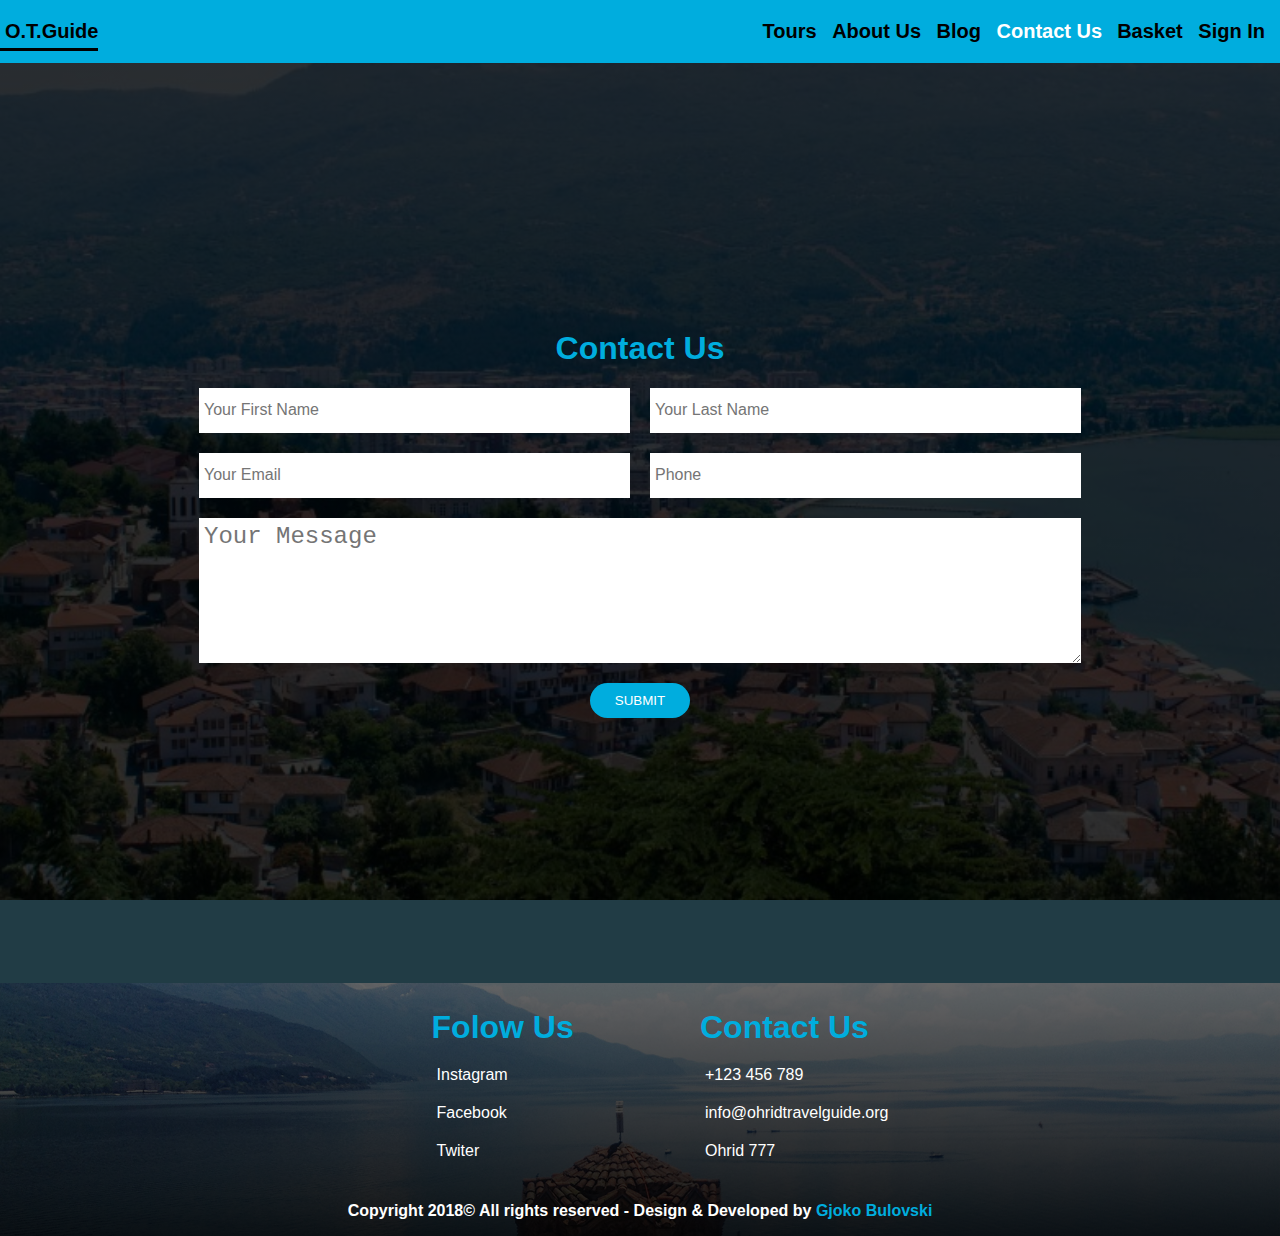
<file: contact-us.html>
<!DOCTYPE html>
<html lang="en">
<head>
    <meta charset="UTF-8">
    <title>Ohrid Travel Guide</title>
    <meta name="viewport" content="width=device-width, initial-scale=1.0">
    <link href="main.css" rel="stylesheet" type="text/css">
    <link rel="stylesheet" href="https://use.fontawesome.com/releases/v5.3.1/css/all.css" integrity="sha384-mzrmE5qonljUremFsqc01SB46JvROS7bZs3IO2EmfFsd15uHvIt+Y8vEf7N7fWAU" crossorigin="anonymous">
    <script
    src="https://code.jquery.com/jquery-3.3.1.js"
    integrity="sha256-2Kok7MbOyxpgUVvAk/HJ2jigOSYS2auK4Pfzbm7uH60="
    crossorigin="anonymous"></script>
</head>
<body>
   <!-- header -->
   <header>
      <nav>
          <div class="nav-container">
              <a href="index.html" class="logo">O.T.Guide</a>
              <div class="hb-button">Menu</div>
              <ul class="nav-dropdown">
                  <li><a href="#"><i class="fas fa-shopping-cart"></i>Basket</a></li>
                  <li><a href="#">Sign In<i class="far fa-user-circle"></i><i class="fas fa-sort-down"></i>
                   <ul class="nav-dropdown-1">
                      <li><a href="#modalwindow" class="sign-in">Sign In</a></li>
                      <li><a href="#">Your Account</a></li>
                      <li><a href="#">Your Booking</a></li>
                      <li><a href="#">Sign Out</a></li>  
                   </ul>
                  </a></li>
              </ul>
              <ul class="nav-menu">
                  <li><a href="tours.html">Tours</a></li>
                  <li><a href="about-us.html">About Us</a></li>
                  <li><a href="blog.html">Blog</a></li>
                  <li><a href="contact-us.html" class="active-nav">Contact Us</a></li>
              </ul>
          </div>
      </nav>
  </header>
   
    <!-- Modal for Sign In and Sign Up -->
    <div id="modalwindow">
        <div class="modal-box">
            <p class="cls-p"><a href="#close" class="cls-modal">X</a></p>
            <div class="left-box">
               <h1>Sign In</h1>
               <form id="sign-in">
                    <a href="" class="fb-btn"><i class="fab fa-facebook-f"></i>Continue With Facebook</a>
                    <a href="" class="google-btn"><i class="fab fa-google-plus-g"></i>Continue With Google</a>
                   <p class="Or">Or</p>
                   <input type="Email" placeholder="Email">
                   <input type="text" placeholder="Password">
                   <button type="submit" value="submit">Sign In</button>
               </form>
            </div>
            <div class="right-box">
                <h1>Sign Up</h1>
                <form id="sign-up">
                   <input type="text" placeholder="First Name">
                   <input type="text" placeholder="Last Name">
                   <input type="Email" placeholder="Email">
                   <input type="text" placeholder="Password">
                   <button type="submit" value="submit">Sign Up</button>
                </form>
            </div>
            <p class="fyp"><a href="">Forgot Your Password?</a></p>
            <p class="terms">Creating an account means you agree with<a href="">Terms of Service</a></p>
        </div>
    </div>
    
    <!-- section empty -->
    <section id="empty"></section>
    
    <!-- section contact-us -->
    <section id="contact-us">
       <h1>Contact Us</h1>
        <div class="contact-us-container">
         <div class="contactus-container">
            <form class="form">
                <input type="text" placeholder="Your First Name" id="f-name">
                <input type="text" placeholder="Your Last Name" id="l-name">
                <input type="email" placeholder="Your Email" id="email">
                <input type="phone" placeholder="Phone" id="phone">
                <textarea type="text" placeholder="Your Message" rows="5" id="message"></textarea>
                <button value="submit" type="submit" id="btn-send">SUBMIT</button>
            </form>
          </div>
         </div>
    </section>
    
    <!-- Footer -->
    <footer id="footer">
      <div class="footer-container">
        <ul>
            <li><h1>Folow Us</h1></li>
            <li><a href=""><i class="fab fa-instagram"></i>Instagram</a></li>
            <li><a href=""><i class="fab fa-facebook"></i>Facebook</a></li>
            <li><a href=""><i class="fab fa-twitter-square"></i>Twiter</a></li>
        </ul>
        <ul>
            <li><h1>Contact Us</h1></li>
            <li><a href=""><i class="fas fa-phone-volume"></i>+123 456 789</a></li>
            <li><a href=""><i class="far fa-envelope"></i>info@ohridtravelguide.org</a></li>
            <li><a href=""><i class="fas fa-map-marker-alt"></i>Ohrid 777</a></li>
        </ul>
      </div>
      <div class="footer-bottom">
        <p>Copyright 2018&copy; All rights reserved - Design & Developed by <a href="" class="footer-link">Gjoko Bulovski</a></p>
       </div>
    </footer>
    
    <!-- Back to top -->
    <a href="#" id="scroll-top"><i class="fas fa-angle-up"></i></a>
    
        <script type="text/javascript">
          <!-- Menu -->
          $(document).ready(function() {
              $('.hb-button').on('click', function() {
                $('nav ul.nav-menu').toggleClass('show');
              });
          });
        
          <!-- back to top -->
          $(function () {  
              var scrollButton = $('#scroll-top');
              $(window).scroll(function() {
                $(this).scrollTop() >= 400 ? scrollButton.show() : scrollButton.hide();
              });
          });
    </script>
</body>
</html>
</file>
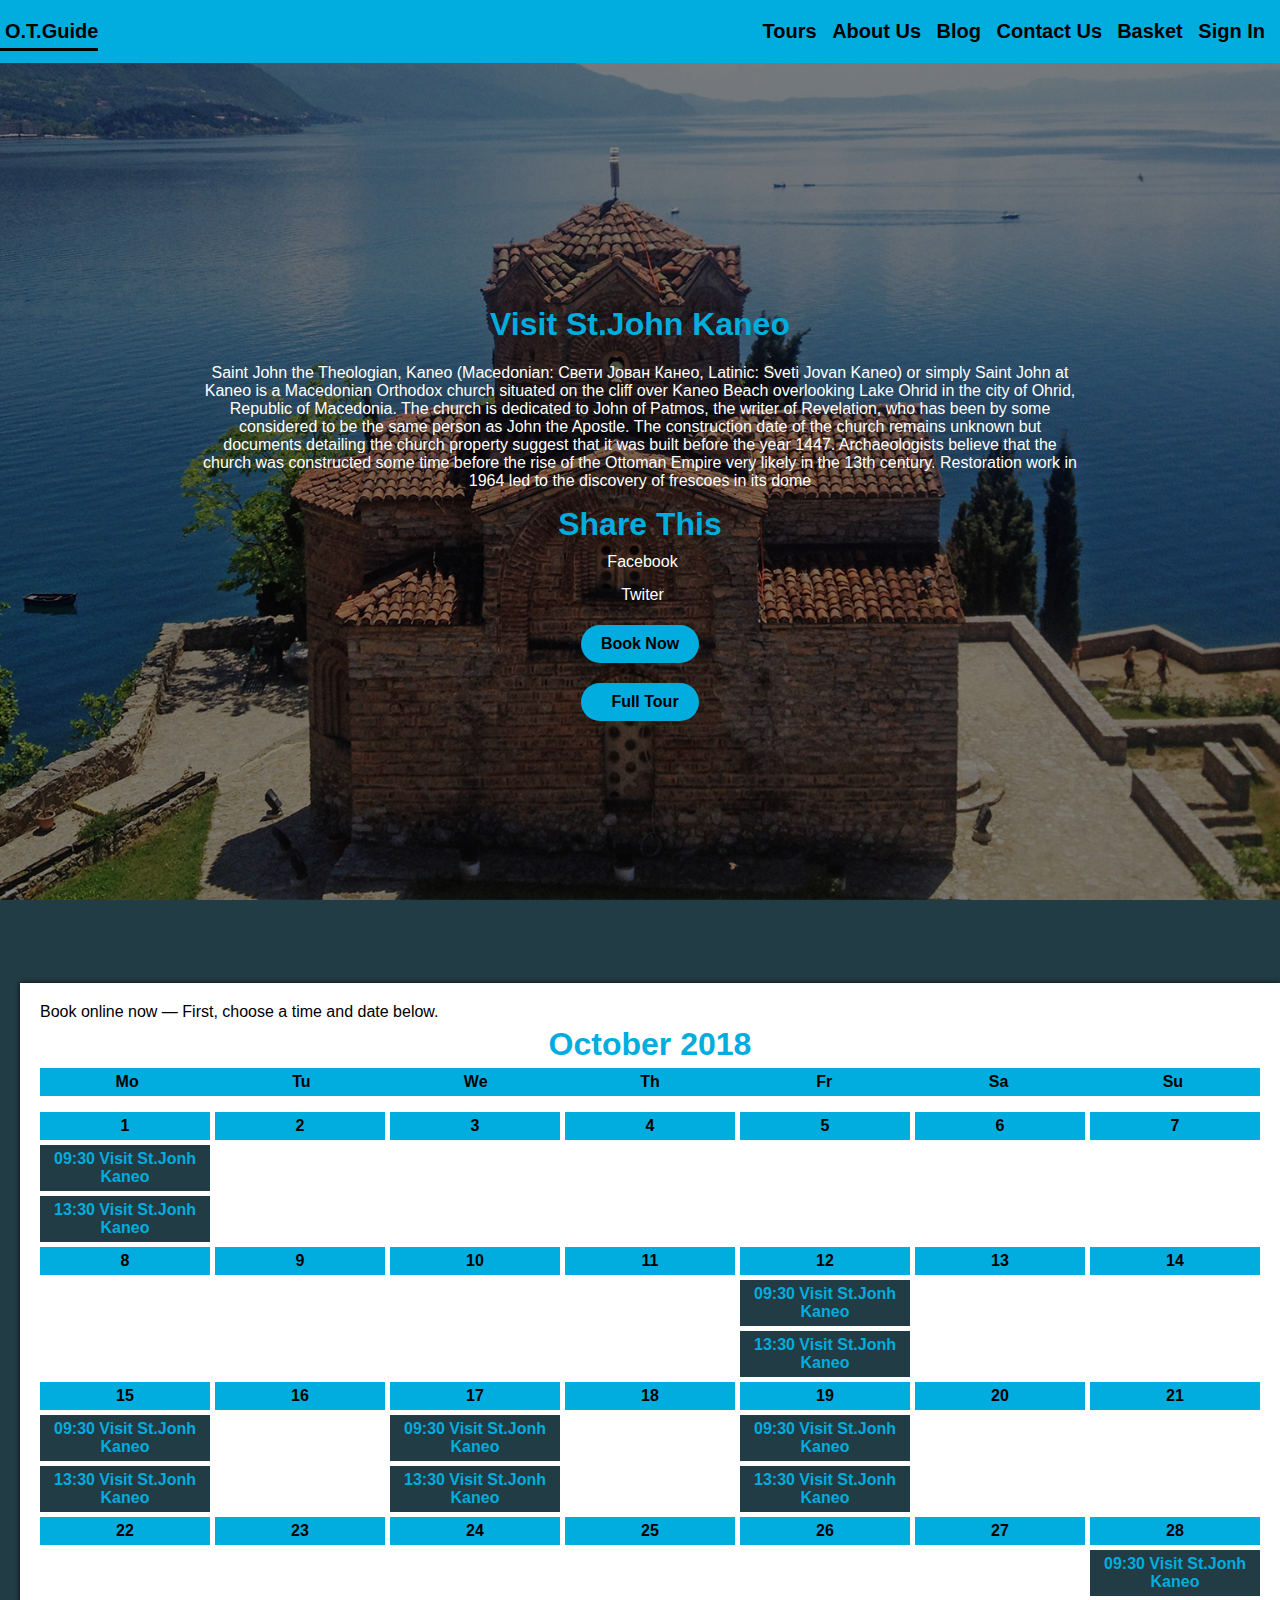
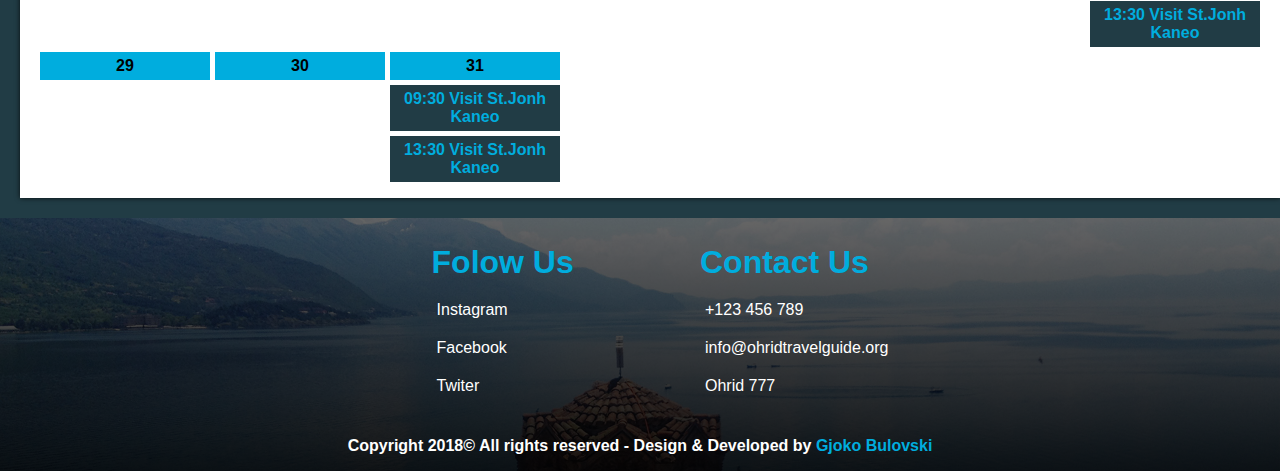
<file: tour1.html>
<!DOCTYPE html>
<html lang="en">
<head>
    <meta charset="UTF-8">
    <title>Ohrid Travel Guide</title>
    <meta name="viewport" content="width=device-width, initial-scale=1.0">
    <link href="main.css" rel="stylesheet" type="text/css">
    <link rel="stylesheet" href="https://use.fontawesome.com/releases/v5.3.1/css/all.css" integrity="sha384-mzrmE5qonljUremFsqc01SB46JvROS7bZs3IO2EmfFsd15uHvIt+Y8vEf7N7fWAU" crossorigin="anonymous">
    <script
    src="https://code.jquery.com/jquery-3.3.1.js"
    integrity="sha256-2Kok7MbOyxpgUVvAk/HJ2jigOSYS2auK4Pfzbm7uH60="
    crossorigin="anonymous"></script>
</head>
<body>
  <!-- header -->
  <header>
      <nav>
          <div class="nav-container">
              <a href="index.html" class="logo">O.T.Guide</a>
              <div class="hb-button">Menu</div>
              <ul class="nav-dropdown">
                  <li><a href="#"><i class="fas fa-shopping-cart"></i>Basket</a></li>
                  <li><a href="#">Sign In<i class="far fa-user-circle"></i><i class="fas fa-sort-down"></i>
                   <ul class="nav-dropdown-1">
                      <li><a href="#modalwindow" class="sign-in">Sign In</a></li>
                      <li><a href="#">Your Account</a></li>
                      <li><a href="#">Your Booking</a></li>
                      <li><a href="#">Sign Out</a></li>  
                   </ul>
                  </a></li>
              </ul>
              <ul class="nav-menu">
                  <li><a href="tours.html">Tours</a></li>
                  <li><a href="about-us.html">About Us</a></li>
                  <li><a href="blog.html">Blog</a></li>
                  <li><a href="contact-us.html">Contact Us</a></li>
              </ul>
          </div>
      </nav>
  </header>
   
    <!-- Modal for Sign In and Sign Up -->
    <div id="modalwindow">
        <div class="modal-box">
            <p class="cls-p"><a href="#close" class="cls-modal">X</a></p>
            <div class="left-box">
               <h1>Sign In</h1>
               <form id="sign-in">
                    <a href="" class="fb-btn"><i class="fab fa-facebook-f"></i>Continue With Facebook</a>
                    <a href="" class="google-btn"><i class="fab fa-google-plus-g"></i>Continue With Google</a>
                   <p class="Or">Or</p>
                   <input type="Email" placeholder="Email">
                   <input type="text" placeholder="Password">
                   <button type="submit" value="submit">Sign In</button>
               </form>
            </div>
            <div class="right-box">
                <h1>Sign Up</h1>
                <form id="sign-up">
                   <input type="text" placeholder="First Name">
                   <input type="text" placeholder="Last Name">
                   <input type="Email" placeholder="Email">
                   <input type="text" placeholder="Password">
                   <button type="submit" value="submit">Sign Up</button>
                </form>
            </div>
            <p class="fyp"><a href="">Forgot Your Password?</a></p>
            <p class="terms">Creating an account means you agree with<a href="">Terms of Service</a></p>
        </div>
    </div>
    
    <!-- section empty -->
    <section id="empty"></section>
    
    <!-- section tours -->
    <section id="tour1">
        <div class="tour-container">
            <h1 class="tour-h1">Visit St.John Kaneo</h1>
            <p class="tour-p" >Saint John the Theologian, Kaneo (Macedonian: Свети Јован Канео, Latinic: Sveti Jovan Kaneo) or simply Saint John at Kaneo is a Macedonian Orthodox church situated on the cliff over Kaneo Beach overlooking Lake Ohrid in the city of Ohrid, Republic of Macedonia. The church is dedicated to John of Patmos, the writer of Revelation, who has been by some considered to be the same person as John the Apostle. The construction date of the church remains unknown but documents detailing the church property suggest that it was built before the year 1447. Archaeologists believe that the church was constructed some time before the rise of the Ottoman Empire very likely in the 13th century. Restoration work in 1964 led to the discovery of frescoes in its dome</p>
            <div class="social-share">
             <ul>
                <li><h1>Share This</h1></li>
                <li><a href=""><i class="fab fa-facebook"></i>Facebook</a></li>
                <li><a href=""><i class="fab fa-twitter-square"></i>Twiter</a></li>
             </ul>
            </div>
            <a href="#calendar" class="scroll">Book Now</a>
            <a href="calendar.html" class="full-tour"><i class="far fa-calendar-alt"></i>Full Tour</a>
        </div>
    </section>
    
        
    <!-- section calendar -->
    <section id="calendar">
     <div class="calendar-container">
        <p>Book online now — First, choose a time and date below.</p>
        <div class="month">
                <h1>October 2018</h1>
        </div>
        <ul class="weekdays">
           <li>Mo</li>
           <li>Tu</li>
           <li>We</li>
           <li>Th</li>
           <li>Fr</li>
           <li>Sa</li>
           <li>Su</li>
        </ul>
        <ul class="days">
              <li><a href="#ul-target1" id="active-target">1</a>
                <ul id="ul-target1">
                    <li><a href="#modal-check1">09:30 Visit St.Jonh Kaneo</a></li>
                    <li><a href="#modal-check1-1">13:30 Visit St.Jonh Kaneo</a></li>
                </ul>
              </li>
              <li><a href="#ul-target2">2</a>
                <ul id="ul-target2">
                </ul>
              </li>
              <li><a href="#ul-target3">3</a>
                <ul id="ul-target3">
                </ul>
              </li>
              <li><a href="#ul-target4">4</a>
                <ul id="ul-target4">
                </ul>
              </li>
              <li><a href="#ul-target5">5</a>
                <ul id="ul-target5">
                </ul>
              </li>
              <li><a href="#ul-target6">6</a>
                <ul id="ul-target6">
                </ul>
              </li>
              <li><a href="#ul-target7">7</a>
                 <ul id="ul-target7">
                </ul>
              </li>
              <li><a href="#ul-target8">8</a>
                <ul id="ul-target8">
                </ul>
              </li>
              <li><a href="#ul-target9">9</a>
                <ul id="ul-target9">
                </ul>
              </li>
              <li><a href="#ul-target10">10</a>
                <ul id="ul-target10">
                </ul>
              </li>
              <li><a href="#ul-target11">11</a>
                <ul id="ul-target11">
                </ul>
              </li>
              <li><a href="#ul-target12" id="active-target">12</a>
                <ul id="ul-target12">
                    <li><a href="#modal-check12">09:30 Visit St.Jonh Kaneo</a></li>
                    <li><a href="#modal-check12-1">13:30 Visit St.Jonh Kaneo</a></li>
                </ul>
              </li>
              <li><a href="#ul-target13">13</a>
                <ul id="ul-target13">
                </ul>
              </li>
              <li><a href="#ul-target14">14</a>
                <ul id="ul-target14">
                </ul>
              </li>
              <li><a href="#ul-target15" id="active-target">15</a>
                <ul id="ul-target15">
                    <li><a href="#modal-check15">09:30 Visit St.Jonh Kaneo</a></li>
                    <li><a href="#modal-check15-1">13:30 Visit St.Jonh Kaneo</a></li>
                </ul>
              </li>
              <li><a href="#ul-target16">16</a></li>
              <li><a href="#ul-target17" id="active-target">17</a>
                <ul id="ul-target17">
                    <li><a href="#modal-check17">09:30 Visit St.Jonh Kaneo</a></li>
                    <li><a href="#modal-check17-1">13:30 Visit St.Jonh Kaneo</a></li>
                </ul>
              </li>
              <li><a href="#ul-target18">18</a></li>
              <li><a href="#ul-target19" id="active-target">19</a>
                <ul id="ul-target19">
                    <li><a href="#modal-check19">09:30 Visit St.Jonh Kaneo</a></li>
                    <li><a href="#modal-check19-1">13:30 Visit St.Jonh Kaneo</a></li>
                </ul>
              </li>
              <li><a href="#ul-target20">20</a>
                <ul id="ul-target20">
                </ul>
              </li>
              <li><a href="#ul-target21">21</a>
                <ul id="ul-target21">
                </ul>
              </li>
              <li><a href="#ul-target22">22</a>
                <ul id="ul-target22">
                </ul>
              </li>
              <li><a href="#ul-target23">23</a></li>
              <li><a href="#ul-target24">24</a></li>
              <li><a href="#ul-target25">25</a>
                <ul id="ul-target25">
                </ul>
              </li>
              <li><a href="#ul-target26">26</a>
                <ul id="ul-target26">
                </ul>
              </li>
              <li><a href="#ul-target27">27</a>
                <ul id="ul-target27">
                </ul>
              </li>
              <li><a href="#ul-target28" id="active-target">28</a>
                <ul id="ul-target28">
                    <li><a href="#modal-check28">09:30 Visit St.Jonh Kaneo</a></li>
                    <li><a href="#modal-check28-1">13:30 Visit St.Jonh Kaneo</a></li>
                </ul>
              </li>
              <li><a href="#ul-target29">29</a>
                <ul id="ul-target29">
                </ul>
              </li>
              <li><a href="#ul-target30">30</a></li>
              <li><a href="#ul-target31" id="active-target">31</a>
                <ul id="ul-target31">
                    <li><a href="#modal-check31">09:30 Visit St.Jonh Kaneo</a></li>
                    <li><a href="#modal-check31-1">13:30 Visit St.Jonh Kaneo</a></li>
                </ul>    
              </li>
         </ul>
     </div>
    </section>
    
    <!-- modal for check out form -->
    <div id="modal-check1">
        <div class="check-container">
            <p class="cls-check"><a href="#close" class="cls-check-a">X</a></p>
            <div class="check-box">
                <div class="check-left">
                    <h2>You are booking</h2>
                    <h1>Visit St.John Kaneo</h1>
                    <p>Monday,October 1th 2018 <i class="far fa-clock"></i> 09:30 - 12:30</p>
                </div>
                <div class="check-right">
                   <div class="select-container">
                    <select class="select">
                        <option value="0" selected="selected" label="0">0</option>
                        <option value="1" label="1">1</option>
                        <option value="2" label="2">2</option>
                        <option value="3" label="3">3</option>
                        <option value="4" label="4">4</option>
                        <option value="5" label="5">5</option>
                        <option value="6" label="6">6</option>
                        <option value="7" label="7">7</option>
                        <option value="8" label="8">8</option>
                        <option value="9" label="9">9</option>
                        <option value="10" label="10">10</option>
                        <option value="11" label="1">11</option>
                        <option value="12" label="12">12</option>
                        <option value="13" label="13">13</option>
                        <option value="14" label="14">14</option>
                        <option value="15" label="15">15</option>
                        <option value="16" label="16">16</option>
                        <option value="17" label="17">17</option>
                        <option value="18" label="18">18</option>
                        <option value="19" label="19">19</option>
                        <option value="20" label="20">20</option>
                   </select>
                    <p class="select-p">Adults, Children 13+</p>
                    <p class="select-p1">15$</p>
                   </div>
                   <table class="table">
                       <tr>
                           <th>Total</th>
                           <th>$15</th>
                       </tr>
                   </table>
                </div>
            </div> 
            <div class="payment">
                <h1>Payment</h1>
                <div class="payment-inner">
                    <input type="text" id="card-number" placeholder="Card Number">
                    <input type="text" id="card-name" placeholder="Name on Card">
                    <p>Expiration date</p>
                    <div class="card-expiry">
                            <select class="exp-month">
                                <option value="01-January" selected="selected" label="01-January">01-January</option>
                                <option value="02-February" label="02-February">02-February</option>
                                <option value="03-March" label="03-March">03-March</option>
                                <option value="04-April" label="04-April">04-April</option>
                                <option value="05-May" label="05-May">05-May</option>
                                <option value="06-June" label="06-June">06-June</option>
                                <option value="07-July" label="07-July">07-July</option>
                                <option value="08-August" label="08-August">08-August</option>
                                <option value="09-September" label="09-September">09-September</option>
                                <option value="10-October" label="10-October">10-Octoberr</option>
                                <option value="11-November" label="11-November">11-November</option>
                                <option value="12-December" label="12-December">12-December</option>
                            </select>
                            <select class="exp-year">
                                <option value="2018" selected="selected" label="2018">2018</option>
                                <option value="2019" label="2019">2019</option>
                                <option value="2020" label="2020">2020</option>
                                <option value="2021" label="2021">2021</option>
                                <option value="2022" label="2022">2022</option>
                                <option value="2023" label="2023">2023</option>
                                <option value="2024" label="2024">2024</option>
                                <option value="2025" label="2025">2025</option>
                                <option value="2026" label="2026">2026</option>
                                <option value="2027" label="2027">2027</option>
                                <option value="2028" label="2028">2028</option>
                                <option value="2029" label="2029">2029</option>
                                <option value="2030" label="2030">2030</option>
                            </select>
                    </div>
                    <input type="text" placeholder="country"> 
                    <div class="zipc-cvc">
                        <input type="text" placeholder="zip code">
                        <input type="text" placeholder="cvc"> 
                    </div> 
                </div>
                <button type="submit" value="submit">Complete your booking</button>
            </div>   
        </div>
    </div>
    <div id="modal-check1-1">
        <div class="check-container">
            <p class="cls-check"><a href="#close" class="cls-check-a">X</a></p>
            <div class="check-box">
                <div class="check-left">
                    <h2>You are booking</h2>
                    <h1>Visit St.John Kaneo</h1>
                    <p>Monday,October 1th 2018 <i class="far fa-clock"></i> 13:30 - 15:30</p>
                </div>
                <div class="check-right">
                   <div class="select-container">
                    <select class="select">
                        <option value="0" selected="selected" label="0">0</option>
                        <option value="1" label="1">1</option>
                        <option value="2" label="2">2</option>
                        <option value="3" label="3">3</option>
                        <option value="4" label="4">4</option>
                        <option value="5" label="5">5</option>
                        <option value="6" label="6">6</option>
                        <option value="7" label="7">7</option>
                        <option value="8" label="8">8</option>
                        <option value="9" label="9">9</option>
                        <option value="10" label="10">10</option>
                        <option value="11" label="1">11</option>
                        <option value="12" label="12">12</option>
                        <option value="13" label="13">13</option>
                        <option value="14" label="14">14</option>
                        <option value="15" label="15">15</option>
                        <option value="16" label="16">16</option>
                        <option value="17" label="17">17</option>
                        <option value="18" label="18">18</option>
                        <option value="19" label="19">19</option>
                        <option value="20" label="20">20</option>
                   </select>
                    <p class="select-p">Adults, Children 13+</p>
                    <p class="select-p1">15$</p>
                   </div>
                   <table class="table">
                       <tr>
                           <th>Total</th>
                           <th>$15</th>
                       </tr>
                   </table>
                </div>
            </div> 
            <div class="payment">
                <h1>Payment</h1>
                <div class="payment-inner">
                    <input type="text" id="card-number" placeholder="Card Number">
                    <input type="text" id="card-name" placeholder="Name on Card">
                    <p>Expiration date</p>
                    <div class="card-expiry">
                            <select class="exp-month">
                                <option value="01-January" selected="selected" label="01-January">01-January</option>
                                <option value="02-February" label="02-February">02-February</option>
                                <option value="03-March" label="03-March">03-March</option>
                                <option value="04-April" label="04-April">04-April</option>
                                <option value="05-May" label="05-May">05-May</option>
                                <option value="06-June" label="06-June">06-June</option>
                                <option value="07-July" label="07-July">07-July</option>
                                <option value="08-August" label="08-August">08-August</option>
                                <option value="09-September" label="09-September">09-September</option>
                                <option value="10-October" label="10-October">10-Octoberr</option>
                                <option value="11-November" label="11-November">11-November</option>
                                <option value="12-December" label="12-December">12-December</option>
                            </select>
                            <select class="exp-year">
                                <option value="2018" selected="selected" label="2018">2018</option>
                                <option value="2019" label="2019">2019</option>
                                <option value="2020" label="2020">2020</option>
                                <option value="2021" label="2021">2021</option>
                                <option value="2022" label="2022">2022</option>
                                <option value="2023" label="2023">2023</option>
                                <option value="2024" label="2024">2024</option>
                                <option value="2025" label="2025">2025</option>
                                <option value="2026" label="2026">2026</option>
                                <option value="2027" label="2027">2027</option>
                                <option value="2028" label="2028">2028</option>
                                <option value="2029" label="2029">2029</option>
                                <option value="2030" label="2030">2030</option>
                            </select>
                    </div>
                    <input type="text" placeholder="country"> 
                    <div class="zipc-cvc">
                        <input type="text" placeholder="zip code">
                        <input type="text" placeholder="cvc"> 
                    </div> 
                </div>
                <button type="submit" value="submit">Complete your booking</button>
            </div>   
        </div>
    </div> 
    <div id="modal-check2">
        <div class="check-container">
            <p class="cls-check"><a href="#close" class="cls-check-a">X</a></p>
            <div class="check-box">
                <div class="check-left">
                    <h2>You are booking</h2>
                    <h1>Visit St.Naum</h1>
                    <p>Tuesday,October 2th 2018 <i class="far fa-clock"></i> 09:30 - 12:30</p>
                </div>
                <div class="check-right">
                   <div class="select-container">
                    <select class="select">
                        <option value="0" selected="selected" label="0">0</option>
                        <option value="1" label="1">1</option>
                        <option value="2" label="2">2</option>
                        <option value="3" label="3">3</option>
                        <option value="4" label="4">4</option>
                        <option value="5" label="5">5</option>
                        <option value="6" label="6">6</option>
                        <option value="7" label="7">7</option>
                        <option value="8" label="8">8</option>
                        <option value="9" label="9">9</option>
                        <option value="10" label="10">10</option>
                        <option value="11" label="1">11</option>
                        <option value="12" label="12">12</option>
                        <option value="13" label="13">13</option>
                        <option value="14" label="14">14</option>
                        <option value="15" label="15">15</option>
                        <option value="16" label="16">16</option>
                        <option value="17" label="17">17</option>
                        <option value="18" label="18">18</option>
                        <option value="19" label="19">19</option>
                        <option value="20" label="20">20</option>
                   </select>
                    <p class="select-p">Adults, Children 13+</p>
                    <p class="select-p1">15$</p>
                   </div>
                   <table class="table">
                       <tr>
                           <th>Total</th>
                           <th>$15</th>
                       </tr>
                   </table>
                </div>
            </div> 
            <div class="payment">
                <h1>Payment</h1>
                <div class="payment-inner">
                    <input type="text" id="card-number" placeholder="Card Number">
                    <input type="text" id="card-name" placeholder="Name on Card">
                    <p>Expiration date</p>
                    <div class="card-expiry">
                            <select class="exp-month">
                                <option value="01-January" selected="selected" label="01-January">01-January</option>
                                <option value="02-February" label="02-February">02-February</option>
                                <option value="03-March" label="03-March">03-March</option>
                                <option value="04-April" label="04-April">04-April</option>
                                <option value="05-May" label="05-May">05-May</option>
                                <option value="06-June" label="06-June">06-June</option>
                                <option value="07-July" label="07-July">07-July</option>
                                <option value="08-August" label="08-August">08-August</option>
                                <option value="09-September" label="09-September">09-September</option>
                                <option value="10-October" label="10-October">10-Octoberr</option>
                                <option value="11-November" label="11-November">11-November</option>
                                <option value="12-December" label="12-December">12-December</option>
                            </select>
                            <select class="exp-year">
                                <option value="2018" selected="selected" label="2018">2018</option>
                                <option value="2019" label="2019">2019</option>
                                <option value="2020" label="2020">2020</option>
                                <option value="2021" label="2021">2021</option>
                                <option value="2022" label="2022">2022</option>
                                <option value="2023" label="2023">2023</option>
                                <option value="2024" label="2024">2024</option>
                                <option value="2025" label="2025">2025</option>
                                <option value="2026" label="2026">2026</option>
                                <option value="2027" label="2027">2027</option>
                                <option value="2028" label="2028">2028</option>
                                <option value="2029" label="2029">2029</option>
                                <option value="2030" label="2030">2030</option>
                            </select>
                    </div>
                    <input type="text" placeholder="country"> 
                    <div class="zipc-cvc">
                        <input type="text" placeholder="zip code">
                        <input type="text" placeholder="cvc"> 
                    </div> 
                </div>
                <button type="submit" value="submit">Complete your booking</button>
            </div>   
        </div>
    </div>
    <div id="modal-check2-2">
        <div class="check-container">
            <p class="cls-check"><a href="#close" class="cls-check-a">X</a></p>
            <div class="check-box">
                <div class="check-left">
                    <h2>You are booking</h2>
                    <h1>Lapidarium</h1>
                    <p>Tuesday,October 2th 2018 <i class="far fa-clock"></i> 13:30 - 15:30</p>
                </div>
                <div class="check-right">
                   <div class="select-container">
                    <select class="select">
                        <option value="0" selected="selected" label="0">0</option>
                        <option value="1" label="1">1</option>
                        <option value="2" label="2">2</option>
                        <option value="3" label="3">3</option>
                        <option value="4" label="4">4</option>
                        <option value="5" label="5">5</option>
                        <option value="6" label="6">6</option>
                        <option value="7" label="7">7</option>
                        <option value="8" label="8">8</option>
                        <option value="9" label="9">9</option>
                        <option value="10" label="10">10</option>
                        <option value="11" label="1">11</option>
                        <option value="12" label="12">12</option>
                        <option value="13" label="13">13</option>
                        <option value="14" label="14">14</option>
                        <option value="15" label="15">15</option>
                        <option value="16" label="16">16</option>
                        <option value="17" label="17">17</option>
                        <option value="18" label="18">18</option>
                        <option value="19" label="19">19</option>
                        <option value="20" label="20">20</option>
                   </select>
                    <p class="select-p">Adults, Children 13+</p>
                    <p class="select-p1">15$</p>
                   </div>
                   <table class="table">
                       <tr>
                           <th>Total</th>
                           <th>$15</th>
                       </tr>
                   </table>
                </div>
            </div> 
            <div class="payment">
                <h1>Payment</h1>
                <div class="payment-inner">
                    <input type="text" id="card-number" placeholder="Card Number">
                    <input type="text" id="card-name" placeholder="Name on Card">
                    <p>Expiration date</p>
                    <div class="card-expiry">
                            <select class="exp-month">
                                <option value="01-January" selected="selected" label="01-January">01-January</option>
                                <option value="02-February" label="02-February">02-February</option>
                                <option value="03-March" label="03-March">03-March</option>
                                <option value="04-April" label="04-April">04-April</option>
                                <option value="05-May" label="05-May">05-May</option>
                                <option value="06-June" label="06-June">06-June</option>
                                <option value="07-July" label="07-July">07-July</option>
                                <option value="08-August" label="08-August">08-August</option>
                                <option value="09-September" label="09-September">09-September</option>
                                <option value="10-October" label="10-October">10-Octoberr</option>
                                <option value="11-November" label="11-November">11-November</option>
                                <option value="12-December" label="12-December">12-December</option>
                            </select>
                            <select class="exp-year">
                                <option value="2018" selected="selected" label="2018">2018</option>
                                <option value="2019" label="2019">2019</option>
                                <option value="2020" label="2020">2020</option>
                                <option value="2021" label="2021">2021</option>
                                <option value="2022" label="2022">2022</option>
                                <option value="2023" label="2023">2023</option>
                                <option value="2024" label="2024">2024</option>
                                <option value="2025" label="2025">2025</option>
                                <option value="2026" label="2026">2026</option>
                                <option value="2027" label="2027">2027</option>
                                <option value="2028" label="2028">2028</option>
                                <option value="2029" label="2029">2029</option>
                                <option value="2030" label="2030">2030</option>
                            </select>
                    </div>
                    <input type="text" placeholder="country"> 
                    <div class="zipc-cvc">
                        <input type="text" placeholder="zip code">
                        <input type="text" placeholder="cvc"> 
                    </div> 
                </div>
                <button type="submit" value="submit">Complete your booking</button>
            </div>   
        </div>
    </div>
    <div id="modal-check3">
        <div class="check-container">
            <p class="cls-check"><a href="#close" class="cls-check-a">X</a></p>
            <div class="check-box">
                <div class="check-left">
                    <h2>You are booking</h2>
                    <h1>Visit Robevi House</h1>
                    <p>Wednesday,October 3th 2018 <i class="far fa-clock"></i> 09:30 - 12:30</p>
                </div>
                <div class="check-right">
                   <div class="select-container">
                    <select class="select">
                        <option value="0" selected="selected" label="0">0</option>
                        <option value="1" label="1">1</option>
                        <option value="2" label="2">2</option>
                        <option value="3" label="3">3</option>
                        <option value="4" label="4">4</option>
                        <option value="5" label="5">5</option>
                        <option value="6" label="6">6</option>
                        <option value="7" label="7">7</option>
                        <option value="8" label="8">8</option>
                        <option value="9" label="9">9</option>
                        <option value="10" label="10">10</option>
                        <option value="11" label="1">11</option>
                        <option value="12" label="12">12</option>
                        <option value="13" label="13">13</option>
                        <option value="14" label="14">14</option>
                        <option value="15" label="15">15</option>
                        <option value="16" label="16">16</option>
                        <option value="17" label="17">17</option>
                        <option value="18" label="18">18</option>
                        <option value="19" label="19">19</option>
                        <option value="20" label="20">20</option>
                   </select>
                    <p class="select-p">Adults, Children 13+</p>
                    <p class="select-p1">15$</p>
                   </div>
                   <table class="table">
                       <tr>
                           <th>Total</th>
                           <th>$15</th>
                       </tr>
                   </table>
                </div>
            </div> 
            <div class="payment">
                <h1>Payment</h1>
                <div class="payment-inner">
                    <input type="text" id="card-number" placeholder="Card Number">
                    <input type="text" id="card-name" placeholder="Name on Card">
                    <p>Expiration date</p>
                    <div class="card-expiry">
                            <select class="exp-month">
                                <option value="01-January" selected="selected" label="01-January">01-January</option>
                                <option value="02-February" label="02-February">02-February</option>
                                <option value="03-March" label="03-March">03-March</option>
                                <option value="04-April" label="04-April">04-April</option>
                                <option value="05-May" label="05-May">05-May</option>
                                <option value="06-June" label="06-June">06-June</option>
                                <option value="07-July" label="07-July">07-July</option>
                                <option value="08-August" label="08-August">08-August</option>
                                <option value="09-September" label="09-September">09-September</option>
                                <option value="10-October" label="10-October">10-Octoberr</option>
                                <option value="11-November" label="11-November">11-November</option>
                                <option value="12-December" label="12-December">12-December</option>
                            </select>
                            <select class="exp-year">
                                <option value="2018" selected="selected" label="2018">2018</option>
                                <option value="2019" label="2019">2019</option>
                                <option value="2020" label="2020">2020</option>
                                <option value="2021" label="2021">2021</option>
                                <option value="2022" label="2022">2022</option>
                                <option value="2023" label="2023">2023</option>
                                <option value="2024" label="2024">2024</option>
                                <option value="2025" label="2025">2025</option>
                                <option value="2026" label="2026">2026</option>
                                <option value="2027" label="2027">2027</option>
                                <option value="2028" label="2028">2028</option>
                                <option value="2029" label="2029">2029</option>
                                <option value="2030" label="2030">2030</option>
                            </select>
                    </div>
                    <input type="text" placeholder="country"> 
                    <div class="zipc-cvc">
                        <input type="text" placeholder="zip code">
                        <input type="text" placeholder="cvc"> 
                    </div> 
                </div>
                <button type="submit" value="submit">Complete your booking</button>
            </div>   
        </div>
    </div>
    <div id="modal-check3-1">
        <div class="check-container">
            <p class="cls-check"><a href="#close" class="cls-check-a">X</a></p>
            <div class="check-box">
                <div class="check-left">
                    <h2>You are booking</h2>
                    <h1>Visit Museum On Water</h1>
                    <p>Wednesday,October 3th 2018 <i class="far fa-clock"></i> 13:30 - 15:30</p>
                </div>
                <div class="check-right">
                   <div class="select-container">
                    <select class="select">
                        <option value="0" selected="selected" label="0">0</option>
                        <option value="1" label="1">1</option>
                        <option value="2" label="2">2</option>
                        <option value="3" label="3">3</option>
                        <option value="4" label="4">4</option>
                        <option value="5" label="5">5</option>
                        <option value="6" label="6">6</option>
                        <option value="7" label="7">7</option>
                        <option value="8" label="8">8</option>
                        <option value="9" label="9">9</option>
                        <option value="10" label="10">10</option>
                        <option value="11" label="1">11</option>
                        <option value="12" label="12">12</option>
                        <option value="13" label="13">13</option>
                        <option value="14" label="14">14</option>
                        <option value="15" label="15">15</option>
                        <option value="16" label="16">16</option>
                        <option value="17" label="17">17</option>
                        <option value="18" label="18">18</option>
                        <option value="19" label="19">19</option>
                        <option value="20" label="20">20</option>
                   </select>
                    <p class="select-p">Adults, Children 13+</p>
                    <p class="select-p1">15$</p>
                   </div>
                   <table class="table">
                       <tr>
                           <th>Total</th>
                           <th>$15</th>
                       </tr>
                   </table>
                </div>
            </div> 
            <div class="payment">
                <h1>Payment</h1>
                <div class="payment-inner">
                    <input type="text" id="card-number" placeholder="Card Number">
                    <input type="text" id="card-name" placeholder="Name on Card">
                    <p>Expiration date</p>
                    <div class="card-expiry">
                            <select class="exp-month">
                                <option value="01-January" selected="selected" label="01-January">01-January</option>
                                <option value="02-February" label="02-February">02-February</option>
                                <option value="03-March" label="03-March">03-March</option>
                                <option value="04-April" label="04-April">04-April</option>
                                <option value="05-May" label="05-May">05-May</option>
                                <option value="06-June" label="06-June">06-June</option>
                                <option value="07-July" label="07-July">07-July</option>
                                <option value="08-August" label="08-August">08-August</option>
                                <option value="09-September" label="09-September">09-September</option>
                                <option value="10-October" label="10-October">10-Octoberr</option>
                                <option value="11-November" label="11-November">11-November</option>
                                <option value="12-December" label="12-December">12-December</option>
                            </select>
                            <select class="exp-year">
                                <option value="2018" selected="selected" label="2018">2018</option>
                                <option value="2019" label="2019">2019</option>
                                <option value="2020" label="2020">2020</option>
                                <option value="2021" label="2021">2021</option>
                                <option value="2022" label="2022">2022</option>
                                <option value="2023" label="2023">2023</option>
                                <option value="2024" label="2024">2024</option>
                                <option value="2025" label="2025">2025</option>
                                <option value="2026" label="2026">2026</option>
                                <option value="2027" label="2027">2027</option>
                                <option value="2028" label="2028">2028</option>
                                <option value="2029" label="2029">2029</option>
                                <option value="2030" label="2030">2030</option>
                            </select>
                    </div>
                    <input type="text" placeholder="country"> 
                    <div class="zipc-cvc">
                        <input type="text" placeholder="zip code">
                        <input type="text" placeholder="cvc"> 
                    </div> 
                </div>
                <button type="submit" value="submit">Complete your booking</button>
            </div>   
        </div>
    </div>
    <div id="modal-check4">
        <div class="check-container">
            <p class="cls-check"><a href="#close" class="cls-check-a">X</a></p>
            <div class="check-box">
                <div class="check-left">
                    <h2>You are booking</h2>
                    <h1>Visit Samuel's Fortress</h1>
                    <p>Thursday,October 4th 2018 <i class="far fa-clock"></i> 09:30 - 12:30</p>
                </div>
                <div class="check-right">
                   <div class="select-container">
                    <select class="select">
                        <option value="0" selected="selected" label="0">0</option>
                        <option value="1" label="1">1</option>
                        <option value="2" label="2">2</option>
                        <option value="3" label="3">3</option>
                        <option value="4" label="4">4</option>
                        <option value="5" label="5">5</option>
                        <option value="6" label="6">6</option>
                        <option value="7" label="7">7</option>
                        <option value="8" label="8">8</option>
                        <option value="9" label="9">9</option>
                        <option value="10" label="10">10</option>
                        <option value="11" label="1">11</option>
                        <option value="12" label="12">12</option>
                        <option value="13" label="13">13</option>
                        <option value="14" label="14">14</option>
                        <option value="15" label="15">15</option>
                        <option value="16" label="16">16</option>
                        <option value="17" label="17">17</option>
                        <option value="18" label="18">18</option>
                        <option value="19" label="19">19</option>
                        <option value="20" label="20">20</option>
                   </select>
                    <p class="select-p">Adults, Children 13+</p>
                    <p class="select-p1">15$</p>
                   </div>
                   <table class="table">
                       <tr>
                           <th>Total</th>
                           <th>$15</th>
                       </tr>
                   </table>
                </div>
            </div> 
            <div class="payment">
                <h1>Payment</h1>
                <div class="payment-inner">
                    <input type="text" id="card-number" placeholder="Card Number">
                    <input type="text" id="card-name" placeholder="Name on Card">
                    <p>Expiration date</p>
                    <div class="card-expiry">
                            <select class="exp-month">
                                <option value="01-January" selected="selected" label="01-January">01-January</option>
                                <option value="02-February" label="02-February">02-February</option>
                                <option value="03-March" label="03-March">03-March</option>
                                <option value="04-April" label="04-April">04-April</option>
                                <option value="05-May" label="05-May">05-May</option>
                                <option value="06-June" label="06-June">06-June</option>
                                <option value="07-July" label="07-July">07-July</option>
                                <option value="08-August" label="08-August">08-August</option>
                                <option value="09-September" label="09-September">09-September</option>
                                <option value="10-October" label="10-October">10-Octoberr</option>
                                <option value="11-November" label="11-November">11-November</option>
                                <option value="12-December" label="12-December">12-December</option>
                            </select>
                            <select class="exp-year">
                                <option value="2018" selected="selected" label="2018">2018</option>
                                <option value="2019" label="2019">2019</option>
                                <option value="2020" label="2020">2020</option>
                                <option value="2021" label="2021">2021</option>
                                <option value="2022" label="2022">2022</option>
                                <option value="2023" label="2023">2023</option>
                                <option value="2024" label="2024">2024</option>
                                <option value="2025" label="2025">2025</option>
                                <option value="2026" label="2026">2026</option>
                                <option value="2027" label="2027">2027</option>
                                <option value="2028" label="2028">2028</option>
                                <option value="2029" label="2029">2029</option>
                                <option value="2030" label="2030">2030</option>
                            </select>
                    </div>
                    <input type="text" placeholder="country"> 
                    <div class="zipc-cvc">
                        <input type="text" placeholder="zip code">
                        <input type="text" placeholder="cvc"> 
                    </div> 
                </div>
                <button type="submit" value="submit">Complete your booking</button>
            </div>   
        </div>
    </div>
    <div id="modal-check5">
        <div class="check-container">
            <p class="cls-check"><a href="#close" class="cls-check-a">X</a></p>
            <div class="check-box">
                <div class="check-left">
                    <h2>You are booking</h2>
                    <h1>Visit St.Kliment</h1>
                    <p>Friday,October 5th 2018 <i class="far fa-clock"></i> 09:30 - 12:30</p>
                </div>
                <div class="check-right">
                   <div class="select-container">
                    <select class="select">
                        <option value="0" selected="selected" label="0">0</option>
                        <option value="1" label="1">1</option>
                        <option value="2" label="2">2</option>
                        <option value="3" label="3">3</option>
                        <option value="4" label="4">4</option>
                        <option value="5" label="5">5</option>
                        <option value="6" label="6">6</option>
                        <option value="7" label="7">7</option>
                        <option value="8" label="8">8</option>
                        <option value="9" label="9">9</option>
                        <option value="10" label="10">10</option>
                        <option value="11" label="1">11</option>
                        <option value="12" label="12">12</option>
                        <option value="13" label="13">13</option>
                        <option value="14" label="14">14</option>
                        <option value="15" label="15">15</option>
                        <option value="16" label="16">16</option>
                        <option value="17" label="17">17</option>
                        <option value="18" label="18">18</option>
                        <option value="19" label="19">19</option>
                        <option value="20" label="20">20</option>
                   </select>
                    <p class="select-p">Adults, Children 13+</p>
                    <p class="select-p1">15$</p>
                   </div>
                   <table class="table">
                       <tr>
                           <th>Total</th>
                           <th>$15</th>
                       </tr>
                   </table>
                </div>
            </div> 
            <div class="payment">
                <h1>Payment</h1>
                <div class="payment-inner">
                    <input type="text" id="card-number" placeholder="Card Number">
                    <input type="text" id="card-name" placeholder="Name on Card">
                    <p>Expiration date</p>
                    <div class="card-expiry">
                            <select class="exp-month">
                                <option value="01-January" selected="selected" label="01-January">01-January</option>
                                <option value="02-February" label="02-February">02-February</option>
                                <option value="03-March" label="03-March">03-March</option>
                                <option value="04-April" label="04-April">04-April</option>
                                <option value="05-May" label="05-May">05-May</option>
                                <option value="06-June" label="06-June">06-June</option>
                                <option value="07-July" label="07-July">07-July</option>
                                <option value="08-August" label="08-August">08-August</option>
                                <option value="09-September" label="09-September">09-September</option>
                                <option value="10-October" label="10-October">10-Octoberr</option>
                                <option value="11-November" label="11-November">11-November</option>
                                <option value="12-December" label="12-December">12-December</option>
                            </select>
                            <select class="exp-year">
                                <option value="2018" selected="selected" label="2018">2018</option>
                                <option value="2019" label="2019">2019</option>
                                <option value="2020" label="2020">2020</option>
                                <option value="2021" label="2021">2021</option>
                                <option value="2022" label="2022">2022</option>
                                <option value="2023" label="2023">2023</option>
                                <option value="2024" label="2024">2024</option>
                                <option value="2025" label="2025">2025</option>
                                <option value="2026" label="2026">2026</option>
                                <option value="2027" label="2027">2027</option>
                                <option value="2028" label="2028">2028</option>
                                <option value="2029" label="2029">2029</option>
                                <option value="2030" label="2030">2030</option>
                            </select>
                    </div>
                    <input type="text" placeholder="country"> 
                    <div class="zipc-cvc">
                        <input type="text" placeholder="zip code">
                        <input type="text" placeholder="cvc"> 
                    </div> 
                </div>
                <button type="submit" value="submit">Complete your booking</button>
            </div>   
        </div>
    </div>
    <div id="modal-check5-1">
        <div class="check-container">
            <p class="cls-check"><a href="#close" class="cls-check-a">X</a></p>
            <div class="check-box">
                <div class="check-left">
                    <h2>You are booking</h2>
                    <h1>Visit Samuel's Fortress</h1>
                    <p>Friday,October 5th 2018 <i class="far fa-clock"></i> 09:30 - 12:30</p>
                </div>
                <div class="check-right">
                   <div class="select-container">
                    <select class="select">
                        <option value="0" selected="selected" label="0">0</option>
                        <option value="1" label="1">1</option>
                        <option value="2" label="2">2</option>
                        <option value="3" label="3">3</option>
                        <option value="4" label="4">4</option>
                        <option value="5" label="5">5</option>
                        <option value="6" label="6">6</option>
                        <option value="7" label="7">7</option>
                        <option value="8" label="8">8</option>
                        <option value="9" label="9">9</option>
                        <option value="10" label="10">10</option>
                        <option value="11" label="1">11</option>
                        <option value="12" label="12">12</option>
                        <option value="13" label="13">13</option>
                        <option value="14" label="14">14</option>
                        <option value="15" label="15">15</option>
                        <option value="16" label="16">16</option>
                        <option value="17" label="17">17</option>
                        <option value="18" label="18">18</option>
                        <option value="19" label="19">19</option>
                        <option value="20" label="20">20</option>
                   </select>
                    <p class="select-p">Adults, Children 13+</p>
                    <p class="select-p1">15$</p>
                   </div>
                   <table class="table">
                       <tr>
                           <th>Total</th>
                           <th>$15</th>
                       </tr>
                   </table>
                </div>
            </div> 
            <div class="payment">
                <h1>Payment</h1>
                <div class="payment-inner">
                    <input type="text" id="card-number" placeholder="Card Number">
                    <input type="text" id="card-name" placeholder="Name on Card">
                    <p>Expiration date</p>
                    <div class="card-expiry">
                            <select class="exp-month">
                                <option value="01-January" selected="selected" label="01-January">01-January</option>
                                <option value="02-February" label="02-February">02-February</option>
                                <option value="03-March" label="03-March">03-March</option>
                                <option value="04-April" label="04-April">04-April</option>
                                <option value="05-May" label="05-May">05-May</option>
                                <option value="06-June" label="06-June">06-June</option>
                                <option value="07-July" label="07-July">07-July</option>
                                <option value="08-August" label="08-August">08-August</option>
                                <option value="09-September" label="09-September">09-September</option>
                                <option value="10-October" label="10-October">10-Octoberr</option>
                                <option value="11-November" label="11-November">11-November</option>
                                <option value="12-December" label="12-December">12-December</option>
                            </select>
                            <select class="exp-year">
                                <option value="2018" selected="selected" label="2018">2018</option>
                                <option value="2019" label="2019">2019</option>
                                <option value="2020" label="2020">2020</option>
                                <option value="2021" label="2021">2021</option>
                                <option value="2022" label="2022">2022</option>
                                <option value="2023" label="2023">2023</option>
                                <option value="2024" label="2024">2024</option>
                                <option value="2025" label="2025">2025</option>
                                <option value="2026" label="2026">2026</option>
                                <option value="2027" label="2027">2027</option>
                                <option value="2028" label="2028">2028</option>
                                <option value="2029" label="2029">2029</option>
                                <option value="2030" label="2030">2030</option>
                            </select>
                    </div>
                    <input type="text" placeholder="country"> 
                    <div class="zipc-cvc">
                        <input type="text" placeholder="zip code">
                        <input type="text" placeholder="cvc"> 
                    </div> 
                </div>
                <button type="submit" value="submit">Complete your booking</button>
            </div>   
        </div>
    </div>
    <div id="modal-check6">
        <div class="check-container">
            <p class="cls-check"><a href="#close" class="cls-check-a">X</a></p>
            <div class="check-box">
                <div class="check-left">
                    <h2>You are booking</h2>
                    <h1>Visit Robevii House</h1>
                    <p>Saturday,October 6th 2018 <i class="far fa-clock"></i> 09:30 - 12:30</p>
                </div>
                <div class="check-right">
                   <div class="select-container">
                    <select class="select">
                        <option value="0" selected="selected" label="0">0</option>
                        <option value="1" label="1">1</option>
                        <option value="2" label="2">2</option>
                        <option value="3" label="3">3</option>
                        <option value="4" label="4">4</option>
                        <option value="5" label="5">5</option>
                        <option value="6" label="6">6</option>
                        <option value="7" label="7">7</option>
                        <option value="8" label="8">8</option>
                        <option value="9" label="9">9</option>
                        <option value="10" label="10">10</option>
                        <option value="11" label="1">11</option>
                        <option value="12" label="12">12</option>
                        <option value="13" label="13">13</option>
                        <option value="14" label="14">14</option>
                        <option value="15" label="15">15</option>
                        <option value="16" label="16">16</option>
                        <option value="17" label="17">17</option>
                        <option value="18" label="18">18</option>
                        <option value="19" label="19">19</option>
                        <option value="20" label="20">20</option>
                   </select>
                    <p class="select-p">Adults, Children 13+</p>
                    <p class="select-p1">15$</p>
                   </div>
                   <table class="table">
                       <tr>
                           <th>Total</th>
                           <th>$15</th>
                       </tr>
                   </table>
                </div>
            </div> 
            <div class="payment">
                <h1>Payment</h1>
                <div class="payment-inner">
                    <input type="text" id="card-number" placeholder="Card Number">
                    <input type="text" id="card-name" placeholder="Name on Card">
                    <p>Expiration date</p>
                    <div class="card-expiry">
                            <select class="exp-month">
                                <option value="01-January" selected="selected" label="01-January">01-January</option>
                                <option value="02-February" label="02-February">02-February</option>
                                <option value="03-March" label="03-March">03-March</option>
                                <option value="04-April" label="04-April">04-April</option>
                                <option value="05-May" label="05-May">05-May</option>
                                <option value="06-June" label="06-June">06-June</option>
                                <option value="07-July" label="07-July">07-July</option>
                                <option value="08-August" label="08-August">08-August</option>
                                <option value="09-September" label="09-September">09-September</option>
                                <option value="10-October" label="10-October">10-Octoberr</option>
                                <option value="11-November" label="11-November">11-November</option>
                                <option value="12-December" label="12-December">12-December</option>
                            </select>
                            <select class="exp-year">
                                <option value="2018" selected="selected" label="2018">2018</option>
                                <option value="2019" label="2019">2019</option>
                                <option value="2020" label="2020">2020</option>
                                <option value="2021" label="2021">2021</option>
                                <option value="2022" label="2022">2022</option>
                                <option value="2023" label="2023">2023</option>
                                <option value="2024" label="2024">2024</option>
                                <option value="2025" label="2025">2025</option>
                                <option value="2026" label="2026">2026</option>
                                <option value="2027" label="2027">2027</option>
                                <option value="2028" label="2028">2028</option>
                                <option value="2029" label="2029">2029</option>
                                <option value="2030" label="2030">2030</option>
                            </select>
                    </div>
                    <input type="text" placeholder="country"> 
                    <div class="zipc-cvc">
                        <input type="text" placeholder="zip code">
                        <input type="text" placeholder="cvc"> 
                    </div> 
                </div>
                <button type="submit" value="submit">Complete your booking</button>
            </div>   
        </div>
    </div>
    <div id="modal-check6-1">
        <div class="check-container">
            <p class="cls-check"><a href="#close" class="cls-check-a">X</a></p>
            <div class="check-box">
                <div class="check-left">
                    <h2>You are booking</h2>
                    <h1>Visit Ancient Theatre</h1>
                    <p>Saturday,October 6th 2018 <i class="far fa-clock"></i> 13:30 - 15:30</p>
                </div>
                <div class="check-right">
                   <div class="select-container">
                    <select class="select">
                        <option value="0" selected="selected" label="0">0</option>
                        <option value="1" label="1">1</option>
                        <option value="2" label="2">2</option>
                        <option value="3" label="3">3</option>
                        <option value="4" label="4">4</option>
                        <option value="5" label="5">5</option>
                        <option value="6" label="6">6</option>
                        <option value="7" label="7">7</option>
                        <option value="8" label="8">8</option>
                        <option value="9" label="9">9</option>
                        <option value="10" label="10">10</option>
                        <option value="11" label="1">11</option>
                        <option value="12" label="12">12</option>
                        <option value="13" label="13">13</option>
                        <option value="14" label="14">14</option>
                        <option value="15" label="15">15</option>
                        <option value="16" label="16">16</option>
                        <option value="17" label="17">17</option>
                        <option value="18" label="18">18</option>
                        <option value="19" label="19">19</option>
                        <option value="20" label="20">20</option>
                   </select>
                    <p class="select-p">Adults, Children 13+</p>
                    <p class="select-p1">15$</p>
                   </div>
                   <table class="table">
                       <tr>
                           <th>Total</th>
                           <th>$15</th>
                       </tr>
                   </table>
                </div>
            </div> 
            <div class="payment">
                <h1>Payment</h1>
                <div class="payment-inner">
                    <input type="text" id="card-number" placeholder="Card Number">
                    <input type="text" id="card-name" placeholder="Name on Card">
                    <p>Expiration date</p>
                    <div class="card-expiry">
                            <select class="exp-month">
                                <option value="01-January" selected="selected" label="01-January">01-January</option>
                                <option value="02-February" label="02-February">02-February</option>
                                <option value="03-March" label="03-March">03-March</option>
                                <option value="04-April" label="04-April">04-April</option>
                                <option value="05-May" label="05-May">05-May</option>
                                <option value="06-June" label="06-June">06-June</option>
                                <option value="07-July" label="07-July">07-July</option>
                                <option value="08-August" label="08-August">08-August</option>
                                <option value="09-September" label="09-September">09-September</option>
                                <option value="10-October" label="10-October">10-Octoberr</option>
                                <option value="11-November" label="11-November">11-November</option>
                                <option value="12-December" label="12-December">12-December</option>
                            </select>
                            <select class="exp-year">
                                <option value="2018" selected="selected" label="2018">2018</option>
                                <option value="2019" label="2019">2019</option>
                                <option value="2020" label="2020">2020</option>
                                <option value="2021" label="2021">2021</option>
                                <option value="2022" label="2022">2022</option>
                                <option value="2023" label="2023">2023</option>
                                <option value="2024" label="2024">2024</option>
                                <option value="2025" label="2025">2025</option>
                                <option value="2026" label="2026">2026</option>
                                <option value="2027" label="2027">2027</option>
                                <option value="2028" label="2028">2028</option>
                                <option value="2029" label="2029">2029</option>
                                <option value="2030" label="2030">2030</option>
                            </select>
                    </div>
                    <input type="text" placeholder="country"> 
                    <div class="zipc-cvc">
                        <input type="text" placeholder="zip code">
                        <input type="text" placeholder="cvc"> 
                    </div> 
                </div>
                <button type="submit" value="submit">Complete your booking</button>
            </div>   
        </div>
    </div>
    <div id="modal-check7">
        <div class="check-container">
            <p class="cls-check"><a href="#close" class="cls-check-a">X</a></p>
            <div class="check-box">
                <div class="check-left">
                    <h2>You are booking</h2>
                    <h1>Visit St.Sofia</h1>
                    <p>Sunday,October 7th 2018 <i class="far fa-clock"></i> 09:30 - 12:30</p>
                </div>
                <div class="check-right">
                   <div class="select-container">
                    <select class="select">
                        <option value="0" selected="selected" label="0">0</option>
                        <option value="1" label="1">1</option>
                        <option value="2" label="2">2</option>
                        <option value="3" label="3">3</option>
                        <option value="4" label="4">4</option>
                        <option value="5" label="5">5</option>
                        <option value="6" label="6">6</option>
                        <option value="7" label="7">7</option>
                        <option value="8" label="8">8</option>
                        <option value="9" label="9">9</option>
                        <option value="10" label="10">10</option>
                        <option value="11" label="1">11</option>
                        <option value="12" label="12">12</option>
                        <option value="13" label="13">13</option>
                        <option value="14" label="14">14</option>
                        <option value="15" label="15">15</option>
                        <option value="16" label="16">16</option>
                        <option value="17" label="17">17</option>
                        <option value="18" label="18">18</option>
                        <option value="19" label="19">19</option>
                        <option value="20" label="20">20</option>
                   </select>
                    <p class="select-p">Adults, Children 13+</p>
                    <p class="select-p1">15$</p>
                   </div>
                   <table class="table">
                       <tr>
                           <th>Total</th>
                           <th>$15</th>
                       </tr>
                   </table>
                </div>
            </div> 
            <div class="payment">
                <h1>Payment</h1>
                <div class="payment-inner">
                    <input type="text" id="card-number" placeholder="Card Number">
                    <input type="text" id="card-name" placeholder="Name on Card">
                    <p>Expiration date</p>
                    <div class="card-expiry">
                            <select class="exp-month">
                                <option value="01-January" selected="selected" label="01-January">01-January</option>
                                <option value="02-February" label="02-February">02-February</option>
                                <option value="03-March" label="03-March">03-March</option>
                                <option value="04-April" label="04-April">04-April</option>
                                <option value="05-May" label="05-May">05-May</option>
                                <option value="06-June" label="06-June">06-June</option>
                                <option value="07-July" label="07-July">07-July</option>
                                <option value="08-August" label="08-August">08-August</option>
                                <option value="09-September" label="09-September">09-September</option>
                                <option value="10-October" label="10-October">10-Octoberr</option>
                                <option value="11-November" label="11-November">11-November</option>
                                <option value="12-December" label="12-December">12-December</option>
                            </select>
                            <select class="exp-year">
                                <option value="2018" selected="selected" label="2018">2018</option>
                                <option value="2019" label="2019">2019</option>
                                <option value="2020" label="2020">2020</option>
                                <option value="2021" label="2021">2021</option>
                                <option value="2022" label="2022">2022</option>
                                <option value="2023" label="2023">2023</option>
                                <option value="2024" label="2024">2024</option>
                                <option value="2025" label="2025">2025</option>
                                <option value="2026" label="2026">2026</option>
                                <option value="2027" label="2027">2027</option>
                                <option value="2028" label="2028">2028</option>
                                <option value="2029" label="2029">2029</option>
                                <option value="2030" label="2030">2030</option>
                            </select>
                    </div>
                    <input type="text" placeholder="country"> 
                    <div class="zipc-cvc">
                        <input type="text" placeholder="zip code">
                        <input type="text" placeholder="cvc"> 
                    </div> 
                </div>
                <button type="submit" value="submit">Complete your booking</button>
            </div>   
        </div>
    </div>
    <div id="modal-check7-1">
        <div class="check-container">
            <p class="cls-check"><a href="#close" class="cls-check-a">X</a></p>
            <div class="check-box">
                <div class="check-left">
                    <h2>You are booking</h2>
                    <h1>Visit Icon Gallery</h1>
                    <p>Sunday,October 7th 2018 <i class="far fa-clock"></i> 13:30 - 15:30</p>
                </div>
                <div class="check-right">
                   <div class="select-container">
                    <select class="select">
                        <option value="0" selected="selected" label="0">0</option>
                        <option value="1" label="1">1</option>
                        <option value="2" label="2">2</option>
                        <option value="3" label="3">3</option>
                        <option value="4" label="4">4</option>
                        <option value="5" label="5">5</option>
                        <option value="6" label="6">6</option>
                        <option value="7" label="7">7</option>
                        <option value="8" label="8">8</option>
                        <option value="9" label="9">9</option>
                        <option value="10" label="10">10</option>
                        <option value="11" label="1">11</option>
                        <option value="12" label="12">12</option>
                        <option value="13" label="13">13</option>
                        <option value="14" label="14">14</option>
                        <option value="15" label="15">15</option>
                        <option value="16" label="16">16</option>
                        <option value="17" label="17">17</option>
                        <option value="18" label="18">18</option>
                        <option value="19" label="19">19</option>
                        <option value="20" label="20">20</option>
                   </select>
                    <p class="select-p">Adults, Children 13+</p>
                    <p class="select-p1">15$</p>
                   </div>
                   <table class="table">
                       <tr>
                           <th>Total</th>
                           <th>$15</th>
                       </tr>
                   </table>
                </div>
            </div> 
            <div class="payment">
                <h1>Payment</h1>
                <div class="payment-inner">
                    <input type="text" id="card-number" placeholder="Card Number">
                    <input type="text" id="card-name" placeholder="Name on Card">
                    <p>Expiration date</p>
                    <div class="card-expiry">
                            <select class="exp-month">
                                <option value="01-January" selected="selected" label="01-January">01-January</option>
                                <option value="02-February" label="02-February">02-February</option>
                                <option value="03-March" label="03-March">03-March</option>
                                <option value="04-April" label="04-April">04-April</option>
                                <option value="05-May" label="05-May">05-May</option>
                                <option value="06-June" label="06-June">06-June</option>
                                <option value="07-July" label="07-July">07-July</option>
                                <option value="08-August" label="08-August">08-August</option>
                                <option value="09-September" label="09-September">09-September</option>
                                <option value="10-October" label="10-October">10-Octoberr</option>
                                <option value="11-November" label="11-November">11-November</option>
                                <option value="12-December" label="12-December">12-December</option>
                            </select>
                            <select class="exp-year">
                                <option value="2018" selected="selected" label="2018">2018</option>
                                <option value="2019" label="2019">2019</option>
                                <option value="2020" label="2020">2020</option>
                                <option value="2021" label="2021">2021</option>
                                <option value="2022" label="2022">2022</option>
                                <option value="2023" label="2023">2023</option>
                                <option value="2024" label="2024">2024</option>
                                <option value="2025" label="2025">2025</option>
                                <option value="2026" label="2026">2026</option>
                                <option value="2027" label="2027">2027</option>
                                <option value="2028" label="2028">2028</option>
                                <option value="2029" label="2029">2029</option>
                                <option value="2030" label="2030">2030</option>
                            </select>
                    </div>
                    <input type="text" placeholder="country"> 
                    <div class="zipc-cvc">
                        <input type="text" placeholder="zip code">
                        <input type="text" placeholder="cvc"> 
                    </div> 
                </div>
                <button type="submit" value="submit">Complete your booking</button>
            </div>   
        </div>
    </div>
    <div id="modal-check8">
        <div class="check-container">
            <p class="cls-check"><a href="#close" class="cls-check-a">X</a></p>
            <div class="check-box">
                <div class="check-left">
                    <h2>You are booking</h2>
                    <h1>Visit St.Sofia</h1>
                    <p>Monday,October 8th 2018 <i class="far fa-clock"></i> 09:30 - 12:30</p>
                </div>
                <div class="check-right">
                   <div class="select-container">
                    <select class="select">
                        <option value="0" selected="selected" label="0">0</option>
                        <option value="1" label="1">1</option>
                        <option value="2" label="2">2</option>
                        <option value="3" label="3">3</option>
                        <option value="4" label="4">4</option>
                        <option value="5" label="5">5</option>
                        <option value="6" label="6">6</option>
                        <option value="7" label="7">7</option>
                        <option value="8" label="8">8</option>
                        <option value="9" label="9">9</option>
                        <option value="10" label="10">10</option>
                        <option value="11" label="1">11</option>
                        <option value="12" label="12">12</option>
                        <option value="13" label="13">13</option>
                        <option value="14" label="14">14</option>
                        <option value="15" label="15">15</option>
                        <option value="16" label="16">16</option>
                        <option value="17" label="17">17</option>
                        <option value="18" label="18">18</option>
                        <option value="19" label="19">19</option>
                        <option value="20" label="20">20</option>
                   </select>
                    <p class="select-p">Adults, Children 13+</p>
                    <p class="select-p1">15$</p>
                   </div>
                   <table class="table">
                       <tr>
                           <th>Total</th>
                           <th>$15</th>
                       </tr>
                   </table>
                </div>
            </div> 
            <div class="payment">
                <h1>Payment</h1>
                <div class="payment-inner">
                    <input type="text" id="card-number" placeholder="Card Number">
                    <input type="text" id="card-name" placeholder="Name on Card">
                    <p>Expiration date</p>
                    <div class="card-expiry">
                            <select class="exp-month">
                                <option value="01-January" selected="selected" label="01-January">01-January</option>
                                <option value="02-February" label="02-February">02-February</option>
                                <option value="03-March" label="03-March">03-March</option>
                                <option value="04-April" label="04-April">04-April</option>
                                <option value="05-May" label="05-May">05-May</option>
                                <option value="06-June" label="06-June">06-June</option>
                                <option value="07-July" label="07-July">07-July</option>
                                <option value="08-August" label="08-August">08-August</option>
                                <option value="09-September" label="09-September">09-September</option>
                                <option value="10-October" label="10-October">10-Octoberr</option>
                                <option value="11-November" label="11-November">11-November</option>
                                <option value="12-December" label="12-December">12-December</option>
                            </select>
                            <select class="exp-year">
                                <option value="2018" selected="selected" label="2018">2018</option>
                                <option value="2019" label="2019">2019</option>
                                <option value="2020" label="2020">2020</option>
                                <option value="2021" label="2021">2021</option>
                                <option value="2022" label="2022">2022</option>
                                <option value="2023" label="2023">2023</option>
                                <option value="2024" label="2024">2024</option>
                                <option value="2025" label="2025">2025</option>
                                <option value="2026" label="2026">2026</option>
                                <option value="2027" label="2027">2027</option>
                                <option value="2028" label="2028">2028</option>
                                <option value="2029" label="2029">2029</option>
                                <option value="2030" label="2030">2030</option>
                            </select>
                    </div>
                    <input type="text" placeholder="country"> 
                    <div class="zipc-cvc">
                        <input type="text" placeholder="zip code">
                        <input type="text" placeholder="cvc"> 
                    </div> 
                </div>
                <button type="submit" value="submit">Complete your booking</button>
            </div>   
        </div>
    </div>
    <div id="modal-check8-1">
        <div class="check-container">
            <p class="cls-check"><a href="#close" class="cls-check-a">X</a></p>
            <div class="check-box">
                <div class="check-left">
                    <h2>You are booking</h2>
                    <h1>Visit Lapidarium</h1>
                    <p>Monday,October 8th 2018 <i class="far fa-clock"></i> 13:30 - 15:30</p>
                </div>
                <div class="check-right">
                   <div class="select-container">
                    <select class="select">
                        <option value="0" selected="selected" label="0">0</option>
                        <option value="1" label="1">1</option>
                        <option value="2" label="2">2</option>
                        <option value="3" label="3">3</option>
                        <option value="4" label="4">4</option>
                        <option value="5" label="5">5</option>
                        <option value="6" label="6">6</option>
                        <option value="7" label="7">7</option>
                        <option value="8" label="8">8</option>
                        <option value="9" label="9">9</option>
                        <option value="10" label="10">10</option>
                        <option value="11" label="1">11</option>
                        <option value="12" label="12">12</option>
                        <option value="13" label="13">13</option>
                        <option value="14" label="14">14</option>
                        <option value="15" label="15">15</option>
                        <option value="16" label="16">16</option>
                        <option value="17" label="17">17</option>
                        <option value="18" label="18">18</option>
                        <option value="19" label="19">19</option>
                        <option value="20" label="20">20</option>
                   </select>
                    <p class="select-p">Adults, Children 13+</p>
                    <p class="select-p1">15$</p>
                   </div>
                   <table class="table">
                       <tr>
                           <th>Total</th>
                           <th>$15</th>
                       </tr>
                   </table>
                </div>
            </div> 
            <div class="payment">
                <h1>Payment</h1>
                <div class="payment-inner">
                    <input type="text" id="card-number" placeholder="Card Number">
                    <input type="text" id="card-name" placeholder="Name on Card">
                    <p>Expiration date</p>
                    <div class="card-expiry">
                            <select class="exp-month">
                                <option value="01-January" selected="selected" label="01-January">01-January</option>
                                <option value="02-February" label="02-February">02-February</option>
                                <option value="03-March" label="03-March">03-March</option>
                                <option value="04-April" label="04-April">04-April</option>
                                <option value="05-May" label="05-May">05-May</option>
                                <option value="06-June" label="06-June">06-June</option>
                                <option value="07-July" label="07-July">07-July</option>
                                <option value="08-August" label="08-August">08-August</option>
                                <option value="09-September" label="09-September">09-September</option>
                                <option value="10-October" label="10-October">10-Octoberr</option>
                                <option value="11-November" label="11-November">11-November</option>
                                <option value="12-December" label="12-December">12-December</option>
                            </select>
                            <select class="exp-year">
                                <option value="2018" selected="selected" label="2018">2018</option>
                                <option value="2019" label="2019">2019</option>
                                <option value="2020" label="2020">2020</option>
                                <option value="2021" label="2021">2021</option>
                                <option value="2022" label="2022">2022</option>
                                <option value="2023" label="2023">2023</option>
                                <option value="2024" label="2024">2024</option>
                                <option value="2025" label="2025">2025</option>
                                <option value="2026" label="2026">2026</option>
                                <option value="2027" label="2027">2027</option>
                                <option value="2028" label="2028">2028</option>
                                <option value="2029" label="2029">2029</option>
                                <option value="2030" label="2030">2030</option>
                            </select>
                    </div>
                    <input type="text" placeholder="country"> 
                    <div class="zipc-cvc">
                        <input type="text" placeholder="zip code">
                        <input type="text" placeholder="cvc"> 
                    </div> 
                </div>
                <button type="submit" value="submit">Complete your booking</button>
            </div>   
        </div>
    </div>
    <div id="modal-check9">
        <div class="check-container">
            <p class="cls-check"><a href="#close" class="cls-check-a">X</a></p>
            <div class="check-box">
                <div class="check-left">
                    <h2>You are booking</h2>
                    <h1>Visit Samuel's Fortress</h1>
                    <p>Tuesday,October 9th 2018 <i class="far fa-clock"></i> 09:30 - 12:30</p>
                </div>
                <div class="check-right">
                   <div class="select-container">
                    <select class="select">
                        <option value="0" selected="selected" label="0">0</option>
                        <option value="1" label="1">1</option>
                        <option value="2" label="2">2</option>
                        <option value="3" label="3">3</option>
                        <option value="4" label="4">4</option>
                        <option value="5" label="5">5</option>
                        <option value="6" label="6">6</option>
                        <option value="7" label="7">7</option>
                        <option value="8" label="8">8</option>
                        <option value="9" label="9">9</option>
                        <option value="10" label="10">10</option>
                        <option value="11" label="1">11</option>
                        <option value="12" label="12">12</option>
                        <option value="13" label="13">13</option>
                        <option value="14" label="14">14</option>
                        <option value="15" label="15">15</option>
                        <option value="16" label="16">16</option>
                        <option value="17" label="17">17</option>
                        <option value="18" label="18">18</option>
                        <option value="19" label="19">19</option>
                        <option value="20" label="20">20</option>
                   </select>
                    <p class="select-p">Adults, Children 13+</p>
                    <p class="select-p1">15$</p>
                   </div>
                   <table class="table">
                       <tr>
                           <th>Total</th>
                           <th>$15</th>
                       </tr>
                   </table>
                </div>
            </div> 
            <div class="payment">
                <h1>Payment</h1>
                <div class="payment-inner">
                    <input type="text" id="card-number" placeholder="Card Number">
                    <input type="text" id="card-name" placeholder="Name on Card">
                    <p>Expiration date</p>
                    <div class="card-expiry">
                            <select class="exp-month">
                                <option value="01-January" selected="selected" label="01-January">01-January</option>
                                <option value="02-February" label="02-February">02-February</option>
                                <option value="03-March" label="03-March">03-March</option>
                                <option value="04-April" label="04-April">04-April</option>
                                <option value="05-May" label="05-May">05-May</option>
                                <option value="06-June" label="06-June">06-June</option>
                                <option value="07-July" label="07-July">07-July</option>
                                <option value="08-August" label="08-August">08-August</option>
                                <option value="09-September" label="09-September">09-September</option>
                                <option value="10-October" label="10-October">10-Octoberr</option>
                                <option value="11-November" label="11-November">11-November</option>
                                <option value="12-December" label="12-December">12-December</option>
                            </select>
                            <select class="exp-year">
                                <option value="2018" selected="selected" label="2018">2018</option>
                                <option value="2019" label="2019">2019</option>
                                <option value="2020" label="2020">2020</option>
                                <option value="2021" label="2021">2021</option>
                                <option value="2022" label="2022">2022</option>
                                <option value="2023" label="2023">2023</option>
                                <option value="2024" label="2024">2024</option>
                                <option value="2025" label="2025">2025</option>
                                <option value="2026" label="2026">2026</option>
                                <option value="2027" label="2027">2027</option>
                                <option value="2028" label="2028">2028</option>
                                <option value="2029" label="2029">2029</option>
                                <option value="2030" label="2030">2030</option>
                            </select>
                    </div>
                    <input type="text" placeholder="country"> 
                    <div class="zipc-cvc">
                        <input type="text" placeholder="zip code">
                        <input type="text" placeholder="cvc"> 
                    </div> 
                </div>
                <button type="submit" value="submit">Complete your booking</button>
            </div>   
        </div>
    </div>
    <div id="modal-check9-1">
        <div class="check-container">
            <p class="cls-check"><a href="#close" class="cls-check-a">X</a></p>
            <div class="check-box">
                <div class="check-left">
                    <h2>You are booking</h2>
                    <h1>Visit St.Naum</h1>
                    <p>Tuesday,October 9th 2018 <i class="far fa-clock"></i> 13:30 - 15:30</p>
                </div>
                <div class="check-right">
                   <div class="select-container">
                    <select class="select">
                        <option value="0" selected="selected" label="0">0</option>
                        <option value="1" label="1">1</option>
                        <option value="2" label="2">2</option>
                        <option value="3" label="3">3</option>
                        <option value="4" label="4">4</option>
                        <option value="5" label="5">5</option>
                        <option value="6" label="6">6</option>
                        <option value="7" label="7">7</option>
                        <option value="8" label="8">8</option>
                        <option value="9" label="9">9</option>
                        <option value="10" label="10">10</option>
                        <option value="11" label="1">11</option>
                        <option value="12" label="12">12</option>
                        <option value="13" label="13">13</option>
                        <option value="14" label="14">14</option>
                        <option value="15" label="15">15</option>
                        <option value="16" label="16">16</option>
                        <option value="17" label="17">17</option>
                        <option value="18" label="18">18</option>
                        <option value="19" label="19">19</option>
                        <option value="20" label="20">20</option>
                   </select>
                    <p class="select-p">Adults, Children 13+</p>
                    <p class="select-p1">15$</p>
                   </div>
                   <table class="table">
                       <tr>
                           <th>Total</th>
                           <th>$15</th>
                       </tr>
                   </table>
                </div>
            </div> 
            <div class="payment">
                <h1>Payment</h1>
                <div class="payment-inner">
                    <input type="text" id="card-number" placeholder="Card Number">
                    <input type="text" id="card-name" placeholder="Name on Card">
                    <p>Expiration date</p>
                    <div class="card-expiry">
                            <select class="exp-month">
                                <option value="01-January" selected="selected" label="01-January">01-January</option>
                                <option value="02-February" label="02-February">02-February</option>
                                <option value="03-March" label="03-March">03-March</option>
                                <option value="04-April" label="04-April">04-April</option>
                                <option value="05-May" label="05-May">05-May</option>
                                <option value="06-June" label="06-June">06-June</option>
                                <option value="07-July" label="07-July">07-July</option>
                                <option value="08-August" label="08-August">08-August</option>
                                <option value="09-September" label="09-September">09-September</option>
                                <option value="10-October" label="10-October">10-Octoberr</option>
                                <option value="11-November" label="11-November">11-November</option>
                                <option value="12-December" label="12-December">12-December</option>
                            </select>
                            <select class="exp-year">
                                <option value="2018" selected="selected" label="2018">2018</option>
                                <option value="2019" label="2019">2019</option>
                                <option value="2020" label="2020">2020</option>
                                <option value="2021" label="2021">2021</option>
                                <option value="2022" label="2022">2022</option>
                                <option value="2023" label="2023">2023</option>
                                <option value="2024" label="2024">2024</option>
                                <option value="2025" label="2025">2025</option>
                                <option value="2026" label="2026">2026</option>
                                <option value="2027" label="2027">2027</option>
                                <option value="2028" label="2028">2028</option>
                                <option value="2029" label="2029">2029</option>
                                <option value="2030" label="2030">2030</option>
                            </select>
                    </div>
                    <input type="text" placeholder="country"> 
                    <div class="zipc-cvc">
                        <input type="text" placeholder="zip code">
                        <input type="text" placeholder="cvc"> 
                    </div> 
                </div>
                <button type="submit" value="submit">Complete your booking</button>
            </div>   
        </div>
    </div>
    <div id="modal-check10">
        <div class="check-container">
            <p class="cls-check"><a href="#close" class="cls-check-a">X</a></p>
            <div class="check-box">
                <div class="check-left">
                    <h2>You are booking</h2>
                    <h1>Visit Robevi House</h1>
                    <p>Wednesday,October 10th 2018 <i class="far fa-clock"></i> 09:30 - 12:30</p>
                </div>
                <div class="check-right">
                   <div class="select-container">
                    <select class="select">
                        <option value="0" selected="selected" label="0">0</option>
                        <option value="1" label="1">1</option>
                        <option value="2" label="2">2</option>
                        <option value="3" label="3">3</option>
                        <option value="4" label="4">4</option>
                        <option value="5" label="5">5</option>
                        <option value="6" label="6">6</option>
                        <option value="7" label="7">7</option>
                        <option value="8" label="8">8</option>
                        <option value="9" label="9">9</option>
                        <option value="10" label="10">10</option>
                        <option value="11" label="1">11</option>
                        <option value="12" label="12">12</option>
                        <option value="13" label="13">13</option>
                        <option value="14" label="14">14</option>
                        <option value="15" label="15">15</option>
                        <option value="16" label="16">16</option>
                        <option value="17" label="17">17</option>
                        <option value="18" label="18">18</option>
                        <option value="19" label="19">19</option>
                        <option value="20" label="20">20</option>
                   </select>
                    <p class="select-p">Adults, Children 13+</p>
                    <p class="select-p1">15$</p>
                   </div>
                   <table class="table">
                       <tr>
                           <th>Total</th>
                           <th>$15</th>
                       </tr>
                   </table>
                </div>
            </div> 
            <div class="payment">
                <h1>Payment</h1>
                <div class="payment-inner">
                    <input type="text" id="card-number" placeholder="Card Number">
                    <input type="text" id="card-name" placeholder="Name on Card">
                    <p>Expiration date</p>
                    <div class="card-expiry">
                            <select class="exp-month">
                                <option value="01-January" selected="selected" label="01-January">01-January</option>
                                <option value="02-February" label="02-February">02-February</option>
                                <option value="03-March" label="03-March">03-March</option>
                                <option value="04-April" label="04-April">04-April</option>
                                <option value="05-May" label="05-May">05-May</option>
                                <option value="06-June" label="06-June">06-June</option>
                                <option value="07-July" label="07-July">07-July</option>
                                <option value="08-August" label="08-August">08-August</option>
                                <option value="09-September" label="09-September">09-September</option>
                                <option value="10-October" label="10-October">10-Octoberr</option>
                                <option value="11-November" label="11-November">11-November</option>
                                <option value="12-December" label="12-December">12-December</option>
                            </select>
                            <select class="exp-year">
                                <option value="2018" selected="selected" label="2018">2018</option>
                                <option value="2019" label="2019">2019</option>
                                <option value="2020" label="2020">2020</option>
                                <option value="2021" label="2021">2021</option>
                                <option value="2022" label="2022">2022</option>
                                <option value="2023" label="2023">2023</option>
                                <option value="2024" label="2024">2024</option>
                                <option value="2025" label="2025">2025</option>
                                <option value="2026" label="2026">2026</option>
                                <option value="2027" label="2027">2027</option>
                                <option value="2028" label="2028">2028</option>
                                <option value="2029" label="2029">2029</option>
                                <option value="2030" label="2030">2030</option>
                            </select>
                    </div>
                    <input type="text" placeholder="country"> 
                    <div class="zipc-cvc">
                        <input type="text" placeholder="zip code">
                        <input type="text" placeholder="cvc"> 
                    </div> 
                </div>
                <button type="submit" value="submit">Complete your booking</button>
            </div>   
        </div>
    </div>
    <div id="modal-check10-1">
        <div class="check-container">
            <p class="cls-check"><a href="#close" class="cls-check-a">X</a></p>
            <div class="check-box">
                <div class="check-left">
                    <h2>You are booking</h2>
                    <h1>Visit Robevi House</h1>
                    <p>Wednesday,October 10th 2018 <i class="far fa-clock"></i> 13:30 - 15:30</p>
                </div>
                <div class="check-right">
                   <div class="select-container">
                    <select class="select">
                        <option value="0" selected="selected" label="0">0</option>
                        <option value="1" label="1">1</option>
                        <option value="2" label="2">2</option>
                        <option value="3" label="3">3</option>
                        <option value="4" label="4">4</option>
                        <option value="5" label="5">5</option>
                        <option value="6" label="6">6</option>
                        <option value="7" label="7">7</option>
                        <option value="8" label="8">8</option>
                        <option value="9" label="9">9</option>
                        <option value="10" label="10">10</option>
                        <option value="11" label="1">11</option>
                        <option value="12" label="12">12</option>
                        <option value="13" label="13">13</option>
                        <option value="14" label="14">14</option>
                        <option value="15" label="15">15</option>
                        <option value="16" label="16">16</option>
                        <option value="17" label="17">17</option>
                        <option value="18" label="18">18</option>
                        <option value="19" label="19">19</option>
                        <option value="20" label="20">20</option>
                   </select>
                    <p class="select-p">Adults, Children 13+</p>
                    <p class="select-p1">15$</p>
                   </div>
                   <table class="table">
                       <tr>
                           <th>Total</th>
                           <th>$15</th>
                       </tr>
                   </table>
                </div>
            </div> 
            <div class="payment">
                <h1>Payment</h1>
                <div class="payment-inner">
                    <input type="text" id="card-number" placeholder="Card Number">
                    <input type="text" id="card-name" placeholder="Name on Card">
                    <p>Expiration date</p>
                    <div class="card-expiry">
                            <select class="exp-month">
                                <option value="01-January" selected="selected" label="01-January">01-January</option>
                                <option value="02-February" label="02-February">02-February</option>
                                <option value="03-March" label="03-March">03-March</option>
                                <option value="04-April" label="04-April">04-April</option>
                                <option value="05-May" label="05-May">05-May</option>
                                <option value="06-June" label="06-June">06-June</option>
                                <option value="07-July" label="07-July">07-July</option>
                                <option value="08-August" label="08-August">08-August</option>
                                <option value="09-September" label="09-September">09-September</option>
                                <option value="10-October" label="10-October">10-Octoberr</option>
                                <option value="11-November" label="11-November">11-November</option>
                                <option value="12-December" label="12-December">12-December</option>
                            </select>
                            <select class="exp-year">
                                <option value="2018" selected="selected" label="2018">2018</option>
                                <option value="2019" label="2019">2019</option>
                                <option value="2020" label="2020">2020</option>
                                <option value="2021" label="2021">2021</option>
                                <option value="2022" label="2022">2022</option>
                                <option value="2023" label="2023">2023</option>
                                <option value="2024" label="2024">2024</option>
                                <option value="2025" label="2025">2025</option>
                                <option value="2026" label="2026">2026</option>
                                <option value="2027" label="2027">2027</option>
                                <option value="2028" label="2028">2028</option>
                                <option value="2029" label="2029">2029</option>
                                <option value="2030" label="2030">2030</option>
                            </select>
                    </div>
                    <input type="text" placeholder="country"> 
                    <div class="zipc-cvc">
                        <input type="text" placeholder="zip code">
                        <input type="text" placeholder="cvc"> 
                    </div> 
                </div>
                <button type="submit" value="submit">Complete your booking</button>
            </div>   
        </div>
    </div>
    <div id="modal-check11">
        <div class="check-container">
            <p class="cls-check"><a href="#close" class="cls-check-a">X</a></p>
            <div class="check-box">
                <div class="check-left">
                    <h2>You are booking</h2>
                    <h1>Visit Museum On Water</h1>
                    <p>Thursday,October 11th 2018 <i class="far fa-clock"></i> 13:30 - 15:30</p>
                </div>
                <div class="check-right">
                   <div class="select-container">
                    <select class="select">
                        <option value="0" selected="selected" label="0">0</option>
                        <option value="1" label="1">1</option>
                        <option value="2" label="2">2</option>
                        <option value="3" label="3">3</option>
                        <option value="4" label="4">4</option>
                        <option value="5" label="5">5</option>
                        <option value="6" label="6">6</option>
                        <option value="7" label="7">7</option>
                        <option value="8" label="8">8</option>
                        <option value="9" label="9">9</option>
                        <option value="10" label="10">10</option>
                        <option value="11" label="1">11</option>
                        <option value="12" label="12">12</option>
                        <option value="13" label="13">13</option>
                        <option value="14" label="14">14</option>
                        <option value="15" label="15">15</option>
                        <option value="16" label="16">16</option>
                        <option value="17" label="17">17</option>
                        <option value="18" label="18">18</option>
                        <option value="19" label="19">19</option>
                        <option value="20" label="20">20</option>
                   </select>
                    <p class="select-p">Adults, Children 13+</p>
                    <p class="select-p1">15$</p>
                   </div>
                   <table class="table">
                       <tr>
                           <th>Total</th>
                           <th>$15</th>
                       </tr>
                   </table>
                </div>
            </div> 
            <div class="payment">
                <h1>Payment</h1>
                <div class="payment-inner">
                    <input type="text" id="card-number" placeholder="Card Number">
                    <input type="text" id="card-name" placeholder="Name on Card">
                    <p>Expiration date</p>
                    <div class="card-expiry">
                            <select class="exp-month">
                                <option value="01-January" selected="selected" label="01-January">01-January</option>
                                <option value="02-February" label="02-February">02-February</option>
                                <option value="03-March" label="03-March">03-March</option>
                                <option value="04-April" label="04-April">04-April</option>
                                <option value="05-May" label="05-May">05-May</option>
                                <option value="06-June" label="06-June">06-June</option>
                                <option value="07-July" label="07-July">07-July</option>
                                <option value="08-August" label="08-August">08-August</option>
                                <option value="09-September" label="09-September">09-September</option>
                                <option value="10-October" label="10-October">10-Octoberr</option>
                                <option value="11-November" label="11-November">11-November</option>
                                <option value="12-December" label="12-December">12-December</option>
                            </select>
                            <select class="exp-year">
                                <option value="2018" selected="selected" label="2018">2018</option>
                                <option value="2019" label="2019">2019</option>
                                <option value="2020" label="2020">2020</option>
                                <option value="2021" label="2021">2021</option>
                                <option value="2022" label="2022">2022</option>
                                <option value="2023" label="2023">2023</option>
                                <option value="2024" label="2024">2024</option>
                                <option value="2025" label="2025">2025</option>
                                <option value="2026" label="2026">2026</option>
                                <option value="2027" label="2027">2027</option>
                                <option value="2028" label="2028">2028</option>
                                <option value="2029" label="2029">2029</option>
                                <option value="2030" label="2030">2030</option>
                            </select>
                    </div>
                    <input type="text" placeholder="country"> 
                    <div class="zipc-cvc">
                        <input type="text" placeholder="zip code">
                        <input type="text" placeholder="cvc"> 
                    </div> 
                </div>
                <button type="submit" value="submit">Complete your booking</button>
            </div>   
        </div>
    </div>
    <div id="modal-check12">
        <div class="check-container">
            <p class="cls-check"><a href="#close" class="cls-check-a">X</a></p>
            <div class="check-box">
                <div class="check-left">
                    <h2>You are booking</h2>
                    <h1>Visit St.John Kaneo</h1>
                    <p>Friday,October 12th 2018 <i class="far fa-clock"></i> 09:30 - 12:30</p>
                </div>
                <div class="check-right">
                   <div class="select-container">
                    <select class="select">
                        <option value="0" selected="selected" label="0">0</option>
                        <option value="1" label="1">1</option>
                        <option value="2" label="2">2</option>
                        <option value="3" label="3">3</option>
                        <option value="4" label="4">4</option>
                        <option value="5" label="5">5</option>
                        <option value="6" label="6">6</option>
                        <option value="7" label="7">7</option>
                        <option value="8" label="8">8</option>
                        <option value="9" label="9">9</option>
                        <option value="10" label="10">10</option>
                        <option value="11" label="1">11</option>
                        <option value="12" label="12">12</option>
                        <option value="13" label="13">13</option>
                        <option value="14" label="14">14</option>
                        <option value="15" label="15">15</option>
                        <option value="16" label="16">16</option>
                        <option value="17" label="17">17</option>
                        <option value="18" label="18">18</option>
                        <option value="19" label="19">19</option>
                        <option value="20" label="20">20</option>
                   </select>
                    <p class="select-p">Adults, Children 13+</p>
                    <p class="select-p1">15$</p>
                   </div>
                   <table class="table">
                       <tr>
                           <th>Total</th>
                           <th>$15</th>
                       </tr>
                   </table>
                </div>
            </div> 
            <div class="payment">
                <h1>Payment</h1>
                <div class="payment-inner">
                    <input type="text" id="card-number" placeholder="Card Number">
                    <input type="text" id="card-name" placeholder="Name on Card">
                    <p>Expiration date</p>
                    <div class="card-expiry">
                            <select class="exp-month">
                                <option value="01-January" selected="selected" label="01-January">01-January</option>
                                <option value="02-February" label="02-February">02-February</option>
                                <option value="03-March" label="03-March">03-March</option>
                                <option value="04-April" label="04-April">04-April</option>
                                <option value="05-May" label="05-May">05-May</option>
                                <option value="06-June" label="06-June">06-June</option>
                                <option value="07-July" label="07-July">07-July</option>
                                <option value="08-August" label="08-August">08-August</option>
                                <option value="09-September" label="09-September">09-September</option>
                                <option value="10-October" label="10-October">10-Octoberr</option>
                                <option value="11-November" label="11-November">11-November</option>
                                <option value="12-December" label="12-December">12-December</option>
                            </select>
                            <select class="exp-year">
                                <option value="2018" selected="selected" label="2018">2018</option>
                                <option value="2019" label="2019">2019</option>
                                <option value="2020" label="2020">2020</option>
                                <option value="2021" label="2021">2021</option>
                                <option value="2022" label="2022">2022</option>
                                <option value="2023" label="2023">2023</option>
                                <option value="2024" label="2024">2024</option>
                                <option value="2025" label="2025">2025</option>
                                <option value="2026" label="2026">2026</option>
                                <option value="2027" label="2027">2027</option>
                                <option value="2028" label="2028">2028</option>
                                <option value="2029" label="2029">2029</option>
                                <option value="2030" label="2030">2030</option>
                            </select>
                    </div>
                    <input type="text" placeholder="country"> 
                    <div class="zipc-cvc">
                        <input type="text" placeholder="zip code">
                        <input type="text" placeholder="cvc"> 
                    </div> 
                </div>
                <button type="submit" value="submit">Complete your booking</button>
            </div>   
        </div>
    </div>
    <div id="modal-check12-1">
        <div class="check-container">
            <p class="cls-check"><a href="#close" class="cls-check-a">X</a></p>
            <div class="check-box">
                <div class="check-left">
                    <h2>You are booking</h2>
                    <h1>Visit St.John Kaneo</h1>
                    <p>Friday,October 12th 2018 <i class="far fa-clock"></i> 13:30 - 15:30</p>
                </div>
                <div class="check-right">
                   <div class="select-container">
                    <select class="select">
                        <option value="0" selected="selected" label="0">0</option>
                        <option value="1" label="1">1</option>
                        <option value="2" label="2">2</option>
                        <option value="3" label="3">3</option>
                        <option value="4" label="4">4</option>
                        <option value="5" label="5">5</option>
                        <option value="6" label="6">6</option>
                        <option value="7" label="7">7</option>
                        <option value="8" label="8">8</option>
                        <option value="9" label="9">9</option>
                        <option value="10" label="10">10</option>
                        <option value="11" label="1">11</option>
                        <option value="12" label="12">12</option>
                        <option value="13" label="13">13</option>
                        <option value="14" label="14">14</option>
                        <option value="15" label="15">15</option>
                        <option value="16" label="16">16</option>
                        <option value="17" label="17">17</option>
                        <option value="18" label="18">18</option>
                        <option value="19" label="19">19</option>
                        <option value="20" label="20">20</option>
                   </select>
                    <p class="select-p">Adults, Children 13+</p>
                    <p class="select-p1">15$</p>
                   </div>
                   <table class="table">
                       <tr>
                           <th>Total</th>
                           <th>$15</th>
                       </tr>
                   </table>
                </div>
            </div> 
            <div class="payment">
                <h1>Payment</h1>
                <div class="payment-inner">
                    <input type="text" id="card-number" placeholder="Card Number">
                    <input type="text" id="card-name" placeholder="Name on Card">
                    <p>Expiration date</p>
                    <div class="card-expiry">
                            <select class="exp-month">
                                <option value="01-January" selected="selected" label="01-January">01-January</option>
                                <option value="02-February" label="02-February">02-February</option>
                                <option value="03-March" label="03-March">03-March</option>
                                <option value="04-April" label="04-April">04-April</option>
                                <option value="05-May" label="05-May">05-May</option>
                                <option value="06-June" label="06-June">06-June</option>
                                <option value="07-July" label="07-July">07-July</option>
                                <option value="08-August" label="08-August">08-August</option>
                                <option value="09-September" label="09-September">09-September</option>
                                <option value="10-October" label="10-October">10-Octoberr</option>
                                <option value="11-November" label="11-November">11-November</option>
                                <option value="12-December" label="12-December">12-December</option>
                            </select>
                            <select class="exp-year">
                                <option value="2018" selected="selected" label="2018">2018</option>
                                <option value="2019" label="2019">2019</option>
                                <option value="2020" label="2020">2020</option>
                                <option value="2021" label="2021">2021</option>
                                <option value="2022" label="2022">2022</option>
                                <option value="2023" label="2023">2023</option>
                                <option value="2024" label="2024">2024</option>
                                <option value="2025" label="2025">2025</option>
                                <option value="2026" label="2026">2026</option>
                                <option value="2027" label="2027">2027</option>
                                <option value="2028" label="2028">2028</option>
                                <option value="2029" label="2029">2029</option>
                                <option value="2030" label="2030">2030</option>
                            </select>
                    </div>
                    <input type="text" placeholder="country"> 
                    <div class="zipc-cvc">
                        <input type="text" placeholder="zip code">
                        <input type="text" placeholder="cvc"> 
                    </div> 
                </div>
                <button type="submit" value="submit">Complete your booking</button>
            </div>   
        </div>
    </div>
    <div id="modal-check13">
        <div class="check-container">
            <p class="cls-check"><a href="#close" class="cls-check-a">X</a></p>
            <div class="check-box">
                <div class="check-left">
                    <h2>You are booking</h2>
                    <h1>Visit St.Sofia</h1>
                    <p>Saturday,October 13th 2018 <i class="far fa-clock"></i> 09:30 - 12:30</p>
                </div>
                <div class="check-right">
                   <div class="select-container">
                    <select class="select">
                        <option value="0" selected="selected" label="0">0</option>
                        <option value="1" label="1">1</option>
                        <option value="2" label="2">2</option>
                        <option value="3" label="3">3</option>
                        <option value="4" label="4">4</option>
                        <option value="5" label="5">5</option>
                        <option value="6" label="6">6</option>
                        <option value="7" label="7">7</option>
                        <option value="8" label="8">8</option>
                        <option value="9" label="9">9</option>
                        <option value="10" label="10">10</option>
                        <option value="11" label="1">11</option>
                        <option value="12" label="12">12</option>
                        <option value="13" label="13">13</option>
                        <option value="14" label="14">14</option>
                        <option value="15" label="15">15</option>
                        <option value="16" label="16">16</option>
                        <option value="17" label="17">17</option>
                        <option value="18" label="18">18</option>
                        <option value="19" label="19">19</option>
                        <option value="20" label="20">20</option>
                   </select>
                    <p class="select-p">Adults, Children 13+</p>
                    <p class="select-p1">15$</p>
                   </div>
                   <table class="table">
                       <tr>
                           <th>Total</th>
                           <th>$15</th>
                       </tr>
                   </table>
                </div>
            </div> 
            <div class="payment">
                <h1>Payment</h1>
                <div class="payment-inner">
                    <input type="text" id="card-number" placeholder="Card Number">
                    <input type="text" id="card-name" placeholder="Name on Card">
                    <p>Expiration date</p>
                    <div class="card-expiry">
                            <select class="exp-month">
                                <option value="01-January" selected="selected" label="01-January">01-January</option>
                                <option value="02-February" label="02-February">02-February</option>
                                <option value="03-March" label="03-March">03-March</option>
                                <option value="04-April" label="04-April">04-April</option>
                                <option value="05-May" label="05-May">05-May</option>
                                <option value="06-June" label="06-June">06-June</option>
                                <option value="07-July" label="07-July">07-July</option>
                                <option value="08-August" label="08-August">08-August</option>
                                <option value="09-September" label="09-September">09-September</option>
                                <option value="10-October" label="10-October">10-Octoberr</option>
                                <option value="11-November" label="11-November">11-November</option>
                                <option value="12-December" label="12-December">12-December</option>
                            </select>
                            <select class="exp-year">
                                <option value="2018" selected="selected" label="2018">2018</option>
                                <option value="2019" label="2019">2019</option>
                                <option value="2020" label="2020">2020</option>
                                <option value="2021" label="2021">2021</option>
                                <option value="2022" label="2022">2022</option>
                                <option value="2023" label="2023">2023</option>
                                <option value="2024" label="2024">2024</option>
                                <option value="2025" label="2025">2025</option>
                                <option value="2026" label="2026">2026</option>
                                <option value="2027" label="2027">2027</option>
                                <option value="2028" label="2028">2028</option>
                                <option value="2029" label="2029">2029</option>
                                <option value="2030" label="2030">2030</option>
                            </select>
                    </div>
                    <input type="text" placeholder="country"> 
                    <div class="zipc-cvc">
                        <input type="text" placeholder="zip code">
                        <input type="text" placeholder="cvc"> 
                    </div> 
                </div>
                <button type="submit" value="submit">Complete your booking</button>
            </div>   
        </div>
    </div>
    <div id="modal-check13-1">
        <div class="check-container">
            <p class="cls-check"><a href="#close" class="cls-check-a">X</a></p>
            <div class="check-box">
                <div class="check-left">
                    <h2>You are booking</h2>
                    <h1>Visit Icon Gallery</h1>
                    <p>Saturday,October 13th 2018 <i class="far fa-clock"></i> 13:30 - 15:30</p>
                </div>
                <div class="check-right">
                   <div class="select-container">
                    <select class="select">
                        <option value="0" selected="selected" label="0">0</option>
                        <option value="1" label="1">1</option>
                        <option value="2" label="2">2</option>
                        <option value="3" label="3">3</option>
                        <option value="4" label="4">4</option>
                        <option value="5" label="5">5</option>
                        <option value="6" label="6">6</option>
                        <option value="7" label="7">7</option>
                        <option value="8" label="8">8</option>
                        <option value="9" label="9">9</option>
                        <option value="10" label="10">10</option>
                        <option value="11" label="1">11</option>
                        <option value="12" label="12">12</option>
                        <option value="13" label="13">13</option>
                        <option value="14" label="14">14</option>
                        <option value="15" label="15">15</option>
                        <option value="16" label="16">16</option>
                        <option value="17" label="17">17</option>
                        <option value="18" label="18">18</option>
                        <option value="19" label="19">19</option>
                        <option value="20" label="20">20</option>
                   </select>
                    <p class="select-p">Adults, Children 13+</p>
                    <p class="select-p1">15$</p>
                   </div>
                   <table class="table">
                       <tr>
                           <th>Total</th>
                           <th>$15</th>
                       </tr>
                   </table>
                </div>
            </div> 
            <div class="payment">
                <h1>Payment</h1>
                <div class="payment-inner">
                    <input type="text" id="card-number" placeholder="Card Number">
                    <input type="text" id="card-name" placeholder="Name on Card">
                    <p>Expiration date</p>
                    <div class="card-expiry">
                            <select class="exp-month">
                                <option value="01-January" selected="selected" label="01-January">01-January</option>
                                <option value="02-February" label="02-February">02-February</option>
                                <option value="03-March" label="03-March">03-March</option>
                                <option value="04-April" label="04-April">04-April</option>
                                <option value="05-May" label="05-May">05-May</option>
                                <option value="06-June" label="06-June">06-June</option>
                                <option value="07-July" label="07-July">07-July</option>
                                <option value="08-August" label="08-August">08-August</option>
                                <option value="09-September" label="09-September">09-September</option>
                                <option value="10-October" label="10-October">10-Octoberr</option>
                                <option value="11-November" label="11-November">11-November</option>
                                <option value="12-December" label="12-December">12-December</option>
                            </select>
                            <select class="exp-year">
                                <option value="2018" selected="selected" label="2018">2018</option>
                                <option value="2019" label="2019">2019</option>
                                <option value="2020" label="2020">2020</option>
                                <option value="2021" label="2021">2021</option>
                                <option value="2022" label="2022">2022</option>
                                <option value="2023" label="2023">2023</option>
                                <option value="2024" label="2024">2024</option>
                                <option value="2025" label="2025">2025</option>
                                <option value="2026" label="2026">2026</option>
                                <option value="2027" label="2027">2027</option>
                                <option value="2028" label="2028">2028</option>
                                <option value="2029" label="2029">2029</option>
                                <option value="2030" label="2030">2030</option>
                            </select>
                    </div>
                    <input type="text" placeholder="country"> 
                    <div class="zipc-cvc">
                        <input type="text" placeholder="zip code">
                        <input type="text" placeholder="cvc"> 
                    </div> 
                </div>
                <button type="submit" value="submit">Complete your booking</button>
            </div>   
        </div>
    </div>
    <div id="modal-check14">
        <div class="check-container">
            <p class="cls-check"><a href="#close" class="cls-check-a">X</a></p>
            <div class="check-box">
                <div class="check-left">
                    <h2>You are booking</h2>
                    <h1>Visit Samuel's Fortress</h1>
                    <p>Sunday,October 14th 2018 <i class="far fa-clock"></i> 09:30 - 12:30</p>
                </div>
                <div class="check-right">
                   <div class="select-container">
                    <select class="select">
                        <option value="0" selected="selected" label="0">0</option>
                        <option value="1" label="1">1</option>
                        <option value="2" label="2">2</option>
                        <option value="3" label="3">3</option>
                        <option value="4" label="4">4</option>
                        <option value="5" label="5">5</option>
                        <option value="6" label="6">6</option>
                        <option value="7" label="7">7</option>
                        <option value="8" label="8">8</option>
                        <option value="9" label="9">9</option>
                        <option value="10" label="10">10</option>
                        <option value="11" label="1">11</option>
                        <option value="12" label="12">12</option>
                        <option value="13" label="13">13</option>
                        <option value="14" label="14">14</option>
                        <option value="15" label="15">15</option>
                        <option value="16" label="16">16</option>
                        <option value="17" label="17">17</option>
                        <option value="18" label="18">18</option>
                        <option value="19" label="19">19</option>
                        <option value="20" label="20">20</option>
                   </select>
                    <p class="select-p">Adults, Children 13+</p>
                    <p class="select-p1">15$</p>
                   </div>
                   <table class="table">
                       <tr>
                           <th>Total</th>
                           <th>$15</th>
                       </tr>
                   </table>
                </div>
            </div> 
            <div class="payment">
                <h1>Payment</h1>
                <div class="payment-inner">
                    <input type="text" id="card-number" placeholder="Card Number">
                    <input type="text" id="card-name" placeholder="Name on Card">
                    <p>Expiration date</p>
                    <div class="card-expiry">
                            <select class="exp-month">
                                <option value="01-January" selected="selected" label="01-January">01-January</option>
                                <option value="02-February" label="02-February">02-February</option>
                                <option value="03-March" label="03-March">03-March</option>
                                <option value="04-April" label="04-April">04-April</option>
                                <option value="05-May" label="05-May">05-May</option>
                                <option value="06-June" label="06-June">06-June</option>
                                <option value="07-July" label="07-July">07-July</option>
                                <option value="08-August" label="08-August">08-August</option>
                                <option value="09-September" label="09-September">09-September</option>
                                <option value="10-October" label="10-October">10-Octoberr</option>
                                <option value="11-November" label="11-November">11-November</option>
                                <option value="12-December" label="12-December">12-December</option>
                            </select>
                            <select class="exp-year">
                                <option value="2018" selected="selected" label="2018">2018</option>
                                <option value="2019" label="2019">2019</option>
                                <option value="2020" label="2020">2020</option>
                                <option value="2021" label="2021">2021</option>
                                <option value="2022" label="2022">2022</option>
                                <option value="2023" label="2023">2023</option>
                                <option value="2024" label="2024">2024</option>
                                <option value="2025" label="2025">2025</option>
                                <option value="2026" label="2026">2026</option>
                                <option value="2027" label="2027">2027</option>
                                <option value="2028" label="2028">2028</option>
                                <option value="2029" label="2029">2029</option>
                                <option value="2030" label="2030">2030</option>
                            </select>
                    </div>
                    <input type="text" placeholder="country"> 
                    <div class="zipc-cvc">
                        <input type="text" placeholder="zip code">
                        <input type="text" placeholder="cvc"> 
                    </div> 
                </div>
                <button type="submit" value="submit">Complete your booking</button>
            </div>   
        </div>
    </div>
    <div id="modal-check14-1">
        <div class="check-container">
            <p class="cls-check"><a href="#close" class="cls-check-a">X</a></p>
            <div class="check-box">
                <div class="check-left">
                    <h2>You are booking</h2>
                    <h1>Visit St.Naum</h1>
                    <p>Sunday,October 14th 2018 <i class="far fa-clock"></i> 13:30 - 15:30</p>
                </div>
                <div class="check-right">
                   <div class="select-container">
                    <select class="select">
                        <option value="0" selected="selected" label="0">0</option>
                        <option value="1" label="1">1</option>
                        <option value="2" label="2">2</option>
                        <option value="3" label="3">3</option>
                        <option value="4" label="4">4</option>
                        <option value="5" label="5">5</option>
                        <option value="6" label="6">6</option>
                        <option value="7" label="7">7</option>
                        <option value="8" label="8">8</option>
                        <option value="9" label="9">9</option>
                        <option value="10" label="10">10</option>
                        <option value="11" label="1">11</option>
                        <option value="12" label="12">12</option>
                        <option value="13" label="13">13</option>
                        <option value="14" label="14">14</option>
                        <option value="15" label="15">15</option>
                        <option value="16" label="16">16</option>
                        <option value="17" label="17">17</option>
                        <option value="18" label="18">18</option>
                        <option value="19" label="19">19</option>
                        <option value="20" label="20">20</option>
                   </select>
                    <p class="select-p">Adults, Children 13+</p>
                    <p class="select-p1">15$</p>
                   </div>
                   <table class="table">
                       <tr>
                           <th>Total</th>
                           <th>$15</th>
                       </tr>
                   </table>
                </div>
            </div> 
            <div class="payment">
                <h1>Payment</h1>
                <div class="payment-inner">
                    <input type="text" id="card-number" placeholder="Card Number">
                    <input type="text" id="card-name" placeholder="Name on Card">
                    <p>Expiration date</p>
                    <div class="card-expiry">
                            <select class="exp-month">
                                <option value="01-January" selected="selected" label="01-January">01-January</option>
                                <option value="02-February" label="02-February">02-February</option>
                                <option value="03-March" label="03-March">03-March</option>
                                <option value="04-April" label="04-April">04-April</option>
                                <option value="05-May" label="05-May">05-May</option>
                                <option value="06-June" label="06-June">06-June</option>
                                <option value="07-July" label="07-July">07-July</option>
                                <option value="08-August" label="08-August">08-August</option>
                                <option value="09-September" label="09-September">09-September</option>
                                <option value="10-October" label="10-October">10-Octoberr</option>
                                <option value="11-November" label="11-November">11-November</option>
                                <option value="12-December" label="12-December">12-December</option>
                            </select>
                            <select class="exp-year">
                                <option value="2018" selected="selected" label="2018">2018</option>
                                <option value="2019" label="2019">2019</option>
                                <option value="2020" label="2020">2020</option>
                                <option value="2021" label="2021">2021</option>
                                <option value="2022" label="2022">2022</option>
                                <option value="2023" label="2023">2023</option>
                                <option value="2024" label="2024">2024</option>
                                <option value="2025" label="2025">2025</option>
                                <option value="2026" label="2026">2026</option>
                                <option value="2027" label="2027">2027</option>
                                <option value="2028" label="2028">2028</option>
                                <option value="2029" label="2029">2029</option>
                                <option value="2030" label="2030">2030</option>
                            </select>
                    </div>
                    <input type="text" placeholder="country"> 
                    <div class="zipc-cvc">
                        <input type="text" placeholder="zip code">
                        <input type="text" placeholder="cvc"> 
                    </div> 
                </div>
                <button type="submit" value="submit">Complete your booking</button>
            </div>   
        </div>
    </div>
    <div id="modal-check15">
        <div class="check-container">
            <p class="cls-check"><a href="#close" class="cls-check-a">X</a></p>
            <div class="check-box">
                <div class="check-left">
                    <h2>You are booking</h2>
                    <h1>Visit St.John Kaneo</h1>
                    <p>Monday,October 15th 2018 <i class="far fa-clock"></i> 09:30 - 12:30</p>
                </div>
                <div class="check-right">
                   <div class="select-container">
                    <select class="select">
                        <option value="0" selected="selected" label="0">0</option>
                        <option value="1" label="1">1</option>
                        <option value="2" label="2">2</option>
                        <option value="3" label="3">3</option>
                        <option value="4" label="4">4</option>
                        <option value="5" label="5">5</option>
                        <option value="6" label="6">6</option>
                        <option value="7" label="7">7</option>
                        <option value="8" label="8">8</option>
                        <option value="9" label="9">9</option>
                        <option value="10" label="10">10</option>
                        <option value="11" label="1">11</option>
                        <option value="12" label="12">12</option>
                        <option value="13" label="13">13</option>
                        <option value="14" label="14">14</option>
                        <option value="15" label="15">15</option>
                        <option value="16" label="16">16</option>
                        <option value="17" label="17">17</option>
                        <option value="18" label="18">18</option>
                        <option value="19" label="19">19</option>
                        <option value="20" label="20">20</option>
                   </select>
                    <p class="select-p">Adults, Children 13+</p>
                    <p class="select-p1">15$</p>
                   </div>
                   <table class="table">
                       <tr>
                           <th>Total</th>
                           <th>$15</th>
                       </tr>
                   </table>
                </div>
            </div> 
            <div class="payment">
                <h1>Payment</h1>
                <div class="payment-inner">
                    <input type="text" id="card-number" placeholder="Card Number">
                    <input type="text" id="card-name" placeholder="Name on Card">
                    <p>Expiration date</p>
                    <div class="card-expiry">
                            <select class="exp-month">
                                <option value="01-January" selected="selected" label="01-January">01-January</option>
                                <option value="02-February" label="02-February">02-February</option>
                                <option value="03-March" label="03-March">03-March</option>
                                <option value="04-April" label="04-April">04-April</option>
                                <option value="05-May" label="05-May">05-May</option>
                                <option value="06-June" label="06-June">06-June</option>
                                <option value="07-July" label="07-July">07-July</option>
                                <option value="08-August" label="08-August">08-August</option>
                                <option value="09-September" label="09-September">09-September</option>
                                <option value="10-October" label="10-October">10-Octoberr</option>
                                <option value="11-November" label="11-November">11-November</option>
                                <option value="12-December" label="12-December">12-December</option>
                            </select>
                            <select class="exp-year">
                                <option value="2018" selected="selected" label="2018">2018</option>
                                <option value="2019" label="2019">2019</option>
                                <option value="2020" label="2020">2020</option>
                                <option value="2021" label="2021">2021</option>
                                <option value="2022" label="2022">2022</option>
                                <option value="2023" label="2023">2023</option>
                                <option value="2024" label="2024">2024</option>
                                <option value="2025" label="2025">2025</option>
                                <option value="2026" label="2026">2026</option>
                                <option value="2027" label="2027">2027</option>
                                <option value="2028" label="2028">2028</option>
                                <option value="2029" label="2029">2029</option>
                                <option value="2030" label="2030">2030</option>
                            </select>
                    </div>
                    <input type="text" placeholder="country"> 
                    <div class="zipc-cvc">
                        <input type="text" placeholder="zip code">
                        <input type="text" placeholder="cvc"> 
                    </div> 
                </div>
                <button type="submit" value="submit">Complete your booking</button>
            </div>   
        </div>
    </div>
    <div id="modal-check15-1">
        <div class="check-container">
            <p class="cls-check"><a href="#close" class="cls-check-a">X</a></p>
            <div class="check-box">
                <div class="check-left">
                    <h2>You are booking</h2>
                    <h1>Visit St.John Kaneo</h1>
                    <p>Monday,October 15th 2018 <i class="far fa-clock"></i> 13:30 - 15:30</p>
                </div>
                <div class="check-right">
                   <div class="select-container">
                    <select class="select">
                        <option value="0" selected="selected" label="0">0</option>
                        <option value="1" label="1">1</option>
                        <option value="2" label="2">2</option>
                        <option value="3" label="3">3</option>
                        <option value="4" label="4">4</option>
                        <option value="5" label="5">5</option>
                        <option value="6" label="6">6</option>
                        <option value="7" label="7">7</option>
                        <option value="8" label="8">8</option>
                        <option value="9" label="9">9</option>
                        <option value="10" label="10">10</option>
                        <option value="11" label="1">11</option>
                        <option value="12" label="12">12</option>
                        <option value="13" label="13">13</option>
                        <option value="14" label="14">14</option>
                        <option value="15" label="15">15</option>
                        <option value="16" label="16">16</option>
                        <option value="17" label="17">17</option>
                        <option value="18" label="18">18</option>
                        <option value="19" label="19">19</option>
                        <option value="20" label="20">20</option>
                   </select>
                    <p class="select-p">Adults, Children 13+</p>
                    <p class="select-p1">15$</p>
                   </div>
                   <table class="table">
                       <tr>
                           <th>Total</th>
                           <th>$15</th>
                       </tr>
                   </table>
                </div>
            </div> 
            <div class="payment">
                <h1>Payment</h1>
                <div class="payment-inner">
                    <input type="text" id="card-number" placeholder="Card Number">
                    <input type="text" id="card-name" placeholder="Name on Card">
                    <p>Expiration date</p>
                    <div class="card-expiry">
                            <select class="exp-month">
                                <option value="01-January" selected="selected" label="01-January">01-January</option>
                                <option value="02-February" label="02-February">02-February</option>
                                <option value="03-March" label="03-March">03-March</option>
                                <option value="04-April" label="04-April">04-April</option>
                                <option value="05-May" label="05-May">05-May</option>
                                <option value="06-June" label="06-June">06-June</option>
                                <option value="07-July" label="07-July">07-July</option>
                                <option value="08-August" label="08-August">08-August</option>
                                <option value="09-September" label="09-September">09-September</option>
                                <option value="10-October" label="10-October">10-Octoberr</option>
                                <option value="11-November" label="11-November">11-November</option>
                                <option value="12-December" label="12-December">12-December</option>
                            </select>
                            <select class="exp-year">
                                <option value="2018" selected="selected" label="2018">2018</option>
                                <option value="2019" label="2019">2019</option>
                                <option value="2020" label="2020">2020</option>
                                <option value="2021" label="2021">2021</option>
                                <option value="2022" label="2022">2022</option>
                                <option value="2023" label="2023">2023</option>
                                <option value="2024" label="2024">2024</option>
                                <option value="2025" label="2025">2025</option>
                                <option value="2026" label="2026">2026</option>
                                <option value="2027" label="2027">2027</option>
                                <option value="2028" label="2028">2028</option>
                                <option value="2029" label="2029">2029</option>
                                <option value="2030" label="2030">2030</option>
                            </select>
                    </div>
                    <input type="text" placeholder="country"> 
                    <div class="zipc-cvc">
                        <input type="text" placeholder="zip code">
                        <input type="text" placeholder="cvc"> 
                    </div> 
                </div>
                <button type="submit" value="submit">Complete your booking</button>
            </div>   
        </div>
    </div>
    <div id="modal-check17">
        <div class="check-container">
            <p class="cls-check"><a href="#close" class="cls-check-a">X</a></p>
            <div class="check-box">
                <div class="check-left">
                    <h2>You are booking</h2>
                    <h1>Visit St.John Kaneo</h1>
                    <p>Wednesday,October 17th 2018 <i class="far fa-clock"></i> 09:30 - 12:30</p>
                </div>
                <div class="check-right">
                   <div class="select-container">
                    <select class="select">
                        <option value="0" selected="selected" label="0">0</option>
                        <option value="1" label="1">1</option>
                        <option value="2" label="2">2</option>
                        <option value="3" label="3">3</option>
                        <option value="4" label="4">4</option>
                        <option value="5" label="5">5</option>
                        <option value="6" label="6">6</option>
                        <option value="7" label="7">7</option>
                        <option value="8" label="8">8</option>
                        <option value="9" label="9">9</option>
                        <option value="10" label="10">10</option>
                        <option value="11" label="1">11</option>
                        <option value="12" label="12">12</option>
                        <option value="13" label="13">13</option>
                        <option value="14" label="14">14</option>
                        <option value="15" label="15">15</option>
                        <option value="16" label="16">16</option>
                        <option value="17" label="17">17</option>
                        <option value="18" label="18">18</option>
                        <option value="19" label="19">19</option>
                        <option value="20" label="20">20</option>
                   </select>
                    <p class="select-p">Adults, Children 13+</p>
                    <p class="select-p1">15$</p>
                   </div>
                   <table class="table">
                       <tr>
                           <th>Total</th>
                           <th>$15</th>
                       </tr>
                   </table>
                </div>
            </div> 
            <div class="payment">
                <h1>Payment</h1>
                <div class="payment-inner">
                    <input type="text" id="card-number" placeholder="Card Number">
                    <input type="text" id="card-name" placeholder="Name on Card">
                    <p>Expiration date</p>
                    <div class="card-expiry">
                            <select class="exp-month">
                                <option value="01-January" selected="selected" label="01-January">01-January</option>
                                <option value="02-February" label="02-February">02-February</option>
                                <option value="03-March" label="03-March">03-March</option>
                                <option value="04-April" label="04-April">04-April</option>
                                <option value="05-May" label="05-May">05-May</option>
                                <option value="06-June" label="06-June">06-June</option>
                                <option value="07-July" label="07-July">07-July</option>
                                <option value="08-August" label="08-August">08-August</option>
                                <option value="09-September" label="09-September">09-September</option>
                                <option value="10-October" label="10-October">10-Octoberr</option>
                                <option value="11-November" label="11-November">11-November</option>
                                <option value="12-December" label="12-December">12-December</option>
                            </select>
                            <select class="exp-year">
                                <option value="2018" selected="selected" label="2018">2018</option>
                                <option value="2019" label="2019">2019</option>
                                <option value="2020" label="2020">2020</option>
                                <option value="2021" label="2021">2021</option>
                                <option value="2022" label="2022">2022</option>
                                <option value="2023" label="2023">2023</option>
                                <option value="2024" label="2024">2024</option>
                                <option value="2025" label="2025">2025</option>
                                <option value="2026" label="2026">2026</option>
                                <option value="2027" label="2027">2027</option>
                                <option value="2028" label="2028">2028</option>
                                <option value="2029" label="2029">2029</option>
                                <option value="2030" label="2030">2030</option>
                            </select>
                    </div>
                    <input type="text" placeholder="country"> 
                    <div class="zipc-cvc">
                        <input type="text" placeholder="zip code">
                        <input type="text" placeholder="cvc"> 
                    </div> 
                </div>
                <button type="submit" value="submit">Complete your booking</button>
            </div>   
        </div>
    </div>
    <div id="modal-check17-1">
        <div class="check-container">
            <p class="cls-check"><a href="#close" class="cls-check-a">X</a></p>
            <div class="check-box">
                <div class="check-left">
                    <h2>You are booking</h2>
                    <h1>Visit St.John Kaneo</h1>
                    <p>Wednesday,October 17th 2018 <i class="far fa-clock"></i> 13:30 - 15:30</p>
                </div>
                <div class="check-right">
                   <div class="select-container">
                    <select class="select">
                        <option value="0" selected="selected" label="0">0</option>
                        <option value="1" label="1">1</option>
                        <option value="2" label="2">2</option>
                        <option value="3" label="3">3</option>
                        <option value="4" label="4">4</option>
                        <option value="5" label="5">5</option>
                        <option value="6" label="6">6</option>
                        <option value="7" label="7">7</option>
                        <option value="8" label="8">8</option>
                        <option value="9" label="9">9</option>
                        <option value="10" label="10">10</option>
                        <option value="11" label="1">11</option>
                        <option value="12" label="12">12</option>
                        <option value="13" label="13">13</option>
                        <option value="14" label="14">14</option>
                        <option value="15" label="15">15</option>
                        <option value="16" label="16">16</option>
                        <option value="17" label="17">17</option>
                        <option value="18" label="18">18</option>
                        <option value="19" label="19">19</option>
                        <option value="20" label="20">20</option>
                   </select>
                    <p class="select-p">Adults, Children 13+</p>
                    <p class="select-p1">15$</p>
                   </div>
                   <table class="table">
                       <tr>
                           <th>Total</th>
                           <th>$15</th>
                       </tr>
                   </table>
                </div>
            </div> 
            <div class="payment">
                <h1>Payment</h1>
                <div class="payment-inner">
                    <input type="text" id="card-number" placeholder="Card Number">
                    <input type="text" id="card-name" placeholder="Name on Card">
                    <p>Expiration date</p>
                    <div class="card-expiry">
                            <select class="exp-month">
                                <option value="01-January" selected="selected" label="01-January">01-January</option>
                                <option value="02-February" label="02-February">02-February</option>
                                <option value="03-March" label="03-March">03-March</option>
                                <option value="04-April" label="04-April">04-April</option>
                                <option value="05-May" label="05-May">05-May</option>
                                <option value="06-June" label="06-June">06-June</option>
                                <option value="07-July" label="07-July">07-July</option>
                                <option value="08-August" label="08-August">08-August</option>
                                <option value="09-September" label="09-September">09-September</option>
                                <option value="10-October" label="10-October">10-Octoberr</option>
                                <option value="11-November" label="11-November">11-November</option>
                                <option value="12-December" label="12-December">12-December</option>
                            </select>
                            <select class="exp-year">
                                <option value="2018" selected="selected" label="2018">2018</option>
                                <option value="2019" label="2019">2019</option>
                                <option value="2020" label="2020">2020</option>
                                <option value="2021" label="2021">2021</option>
                                <option value="2022" label="2022">2022</option>
                                <option value="2023" label="2023">2023</option>
                                <option value="2024" label="2024">2024</option>
                                <option value="2025" label="2025">2025</option>
                                <option value="2026" label="2026">2026</option>
                                <option value="2027" label="2027">2027</option>
                                <option value="2028" label="2028">2028</option>
                                <option value="2029" label="2029">2029</option>
                                <option value="2030" label="2030">2030</option>
                            </select>
                    </div>
                    <input type="text" placeholder="country"> 
                    <div class="zipc-cvc">
                        <input type="text" placeholder="zip code">
                        <input type="text" placeholder="cvc"> 
                    </div> 
                </div>
                <button type="submit" value="submit">Complete your booking</button>
            </div>   
        </div>
    </div>
    <div id="modal-check19">
        <div class="check-container">
            <p class="cls-check"><a href="#close" class="cls-check-a">X</a></p>
            <div class="check-box">
                <div class="check-left">
                    <h2>You are booking</h2>
                    <h1>Visit St.John Kaneo</h1>
                    <p>Friday,October 19th 2018 <i class="far fa-clock"></i> 09:30 - 12:30</p>
                </div>
                <div class="check-right">
                   <div class="select-container">
                    <select class="select">
                        <option value="0" selected="selected" label="0">0</option>
                        <option value="1" label="1">1</option>
                        <option value="2" label="2">2</option>
                        <option value="3" label="3">3</option>
                        <option value="4" label="4">4</option>
                        <option value="5" label="5">5</option>
                        <option value="6" label="6">6</option>
                        <option value="7" label="7">7</option>
                        <option value="8" label="8">8</option>
                        <option value="9" label="9">9</option>
                        <option value="10" label="10">10</option>
                        <option value="11" label="1">11</option>
                        <option value="12" label="12">12</option>
                        <option value="13" label="13">13</option>
                        <option value="14" label="14">14</option>
                        <option value="15" label="15">15</option>
                        <option value="16" label="16">16</option>
                        <option value="17" label="17">17</option>
                        <option value="18" label="18">18</option>
                        <option value="19" label="19">19</option>
                        <option value="20" label="20">20</option>
                   </select>
                    <p class="select-p">Adults, Children 13+</p>
                    <p class="select-p1">15$</p>
                   </div>
                   <table class="table">
                       <tr>
                           <th>Total</th>
                           <th>$15</th>
                       </tr>
                   </table>
                </div>
            </div> 
            <div class="payment">
                <h1>Payment</h1>
                <div class="payment-inner">
                    <input type="text" id="card-number" placeholder="Card Number">
                    <input type="text" id="card-name" placeholder="Name on Card">
                    <p>Expiration date</p>
                    <div class="card-expiry">
                            <select class="exp-month">
                                <option value="01-January" selected="selected" label="01-January">01-January</option>
                                <option value="02-February" label="02-February">02-February</option>
                                <option value="03-March" label="03-March">03-March</option>
                                <option value="04-April" label="04-April">04-April</option>
                                <option value="05-May" label="05-May">05-May</option>
                                <option value="06-June" label="06-June">06-June</option>
                                <option value="07-July" label="07-July">07-July</option>
                                <option value="08-August" label="08-August">08-August</option>
                                <option value="09-September" label="09-September">09-September</option>
                                <option value="10-October" label="10-October">10-Octoberr</option>
                                <option value="11-November" label="11-November">11-November</option>
                                <option value="12-December" label="12-December">12-December</option>
                            </select>
                            <select class="exp-year">
                                <option value="2018" selected="selected" label="2018">2018</option>
                                <option value="2019" label="2019">2019</option>
                                <option value="2020" label="2020">2020</option>
                                <option value="2021" label="2021">2021</option>
                                <option value="2022" label="2022">2022</option>
                                <option value="2023" label="2023">2023</option>
                                <option value="2024" label="2024">2024</option>
                                <option value="2025" label="2025">2025</option>
                                <option value="2026" label="2026">2026</option>
                                <option value="2027" label="2027">2027</option>
                                <option value="2028" label="2028">2028</option>
                                <option value="2029" label="2029">2029</option>
                                <option value="2030" label="2030">2030</option>
                            </select>
                    </div>
                    <input type="text" placeholder="country"> 
                    <div class="zipc-cvc">
                        <input type="text" placeholder="zip code">
                        <input type="text" placeholder="cvc"> 
                    </div> 
                </div>
                <button type="submit" value="submit">Complete your booking</button>
            </div>   
        </div>
    </div>
    <div id="modal-check19-1">
        <div class="check-container">
            <p class="cls-check"><a href="#close" class="cls-check-a">X</a></p>
            <div class="check-box">
                <div class="check-left">
                    <h2>You are booking</h2>
                    <h1>Visit St.John Kaneo</h1>
                    <p>Friday,October 19th 2018 <i class="far fa-clock"></i> 13:30 - 15:30</p>
                </div>
                <div class="check-right">
                   <div class="select-container">
                    <select class="select">
                        <option value="0" selected="selected" label="0">0</option>
                        <option value="1" label="1">1</option>
                        <option value="2" label="2">2</option>
                        <option value="3" label="3">3</option>
                        <option value="4" label="4">4</option>
                        <option value="5" label="5">5</option>
                        <option value="6" label="6">6</option>
                        <option value="7" label="7">7</option>
                        <option value="8" label="8">8</option>
                        <option value="9" label="9">9</option>
                        <option value="10" label="10">10</option>
                        <option value="11" label="1">11</option>
                        <option value="12" label="12">12</option>
                        <option value="13" label="13">13</option>
                        <option value="14" label="14">14</option>
                        <option value="15" label="15">15</option>
                        <option value="16" label="16">16</option>
                        <option value="17" label="17">17</option>
                        <option value="18" label="18">18</option>
                        <option value="19" label="19">19</option>
                        <option value="20" label="20">20</option>
                   </select>
                    <p class="select-p">Adults, Children 13+</p>
                    <p class="select-p1">15$</p>
                   </div>
                   <table class="table">
                       <tr>
                           <th>Total</th>
                           <th>$15</th>
                       </tr>
                   </table>
                </div>
            </div> 
            <div class="payment">
                <h1>Payment</h1>
                <div class="payment-inner">
                    <input type="text" id="card-number" placeholder="Card Number">
                    <input type="text" id="card-name" placeholder="Name on Card">
                    <p>Expiration date</p>
                    <div class="card-expiry">
                            <select class="exp-month">
                                <option value="01-January" selected="selected" label="01-January">01-January</option>
                                <option value="02-February" label="02-February">02-February</option>
                                <option value="03-March" label="03-March">03-March</option>
                                <option value="04-April" label="04-April">04-April</option>
                                <option value="05-May" label="05-May">05-May</option>
                                <option value="06-June" label="06-June">06-June</option>
                                <option value="07-July" label="07-July">07-July</option>
                                <option value="08-August" label="08-August">08-August</option>
                                <option value="09-September" label="09-September">09-September</option>
                                <option value="10-October" label="10-October">10-Octoberr</option>
                                <option value="11-November" label="11-November">11-November</option>
                                <option value="12-December" label="12-December">12-December</option>
                            </select>
                            <select class="exp-year">
                                <option value="2018" selected="selected" label="2018">2018</option>
                                <option value="2019" label="2019">2019</option>
                                <option value="2020" label="2020">2020</option>
                                <option value="2021" label="2021">2021</option>
                                <option value="2022" label="2022">2022</option>
                                <option value="2023" label="2023">2023</option>
                                <option value="2024" label="2024">2024</option>
                                <option value="2025" label="2025">2025</option>
                                <option value="2026" label="2026">2026</option>
                                <option value="2027" label="2027">2027</option>
                                <option value="2028" label="2028">2028</option>
                                <option value="2029" label="2029">2029</option>
                                <option value="2030" label="2030">2030</option>
                            </select>
                    </div>
                    <input type="text" placeholder="country"> 
                    <div class="zipc-cvc">
                        <input type="text" placeholder="zip code">
                        <input type="text" placeholder="cvc"> 
                    </div> 
                </div>
                <button type="submit" value="submit">Complete your booking</button>
            </div>   
        </div>
    </div>
    <div id="modal-check20">
        <div class="check-container">
            <p class="cls-check"><a href="#close" class="cls-check-a">X</a></p>
            <div class="check-box">
                <div class="check-left">
                    <h2>You are booking</h2>
                    <h1>Visit St.Sofia</h1>
                    <p>Saturday,October 20th 2018 <i class="far fa-clock"></i> 09:30 - 12:30</p>
                </div>
                <div class="check-right">
                   <div class="select-container">
                    <select class="select">
                        <option value="0" selected="selected" label="0">0</option>
                        <option value="1" label="1">1</option>
                        <option value="2" label="2">2</option>
                        <option value="3" label="3">3</option>
                        <option value="4" label="4">4</option>
                        <option value="5" label="5">5</option>
                        <option value="6" label="6">6</option>
                        <option value="7" label="7">7</option>
                        <option value="8" label="8">8</option>
                        <option value="9" label="9">9</option>
                        <option value="10" label="10">10</option>
                        <option value="11" label="1">11</option>
                        <option value="12" label="12">12</option>
                        <option value="13" label="13">13</option>
                        <option value="14" label="14">14</option>
                        <option value="15" label="15">15</option>
                        <option value="16" label="16">16</option>
                        <option value="17" label="17">17</option>
                        <option value="18" label="18">18</option>
                        <option value="19" label="19">19</option>
                        <option value="20" label="20">20</option>
                   </select>
                    <p class="select-p">Adults, Children 13+</p>
                    <p class="select-p1">15$</p>
                   </div>
                   <table class="table">
                       <tr>
                           <th>Total</th>
                           <th>$15</th>
                       </tr>
                   </table>
                </div>
            </div> 
            <div class="payment">
                <h1>Payment</h1>
                <div class="payment-inner">
                    <input type="text" id="card-number" placeholder="Card Number">
                    <input type="text" id="card-name" placeholder="Name on Card">
                    <p>Expiration date</p>
                    <div class="card-expiry">
                            <select class="exp-month">
                                <option value="01-January" selected="selected" label="01-January">01-January</option>
                                <option value="02-February" label="02-February">02-February</option>
                                <option value="03-March" label="03-March">03-March</option>
                                <option value="04-April" label="04-April">04-April</option>
                                <option value="05-May" label="05-May">05-May</option>
                                <option value="06-June" label="06-June">06-June</option>
                                <option value="07-July" label="07-July">07-July</option>
                                <option value="08-August" label="08-August">08-August</option>
                                <option value="09-September" label="09-September">09-September</option>
                                <option value="10-October" label="10-October">10-Octoberr</option>
                                <option value="11-November" label="11-November">11-November</option>
                                <option value="12-December" label="12-December">12-December</option>
                            </select>
                            <select class="exp-year">
                                <option value="2018" selected="selected" label="2018">2018</option>
                                <option value="2019" label="2019">2019</option>
                                <option value="2020" label="2020">2020</option>
                                <option value="2021" label="2021">2021</option>
                                <option value="2022" label="2022">2022</option>
                                <option value="2023" label="2023">2023</option>
                                <option value="2024" label="2024">2024</option>
                                <option value="2025" label="2025">2025</option>
                                <option value="2026" label="2026">2026</option>
                                <option value="2027" label="2027">2027</option>
                                <option value="2028" label="2028">2028</option>
                                <option value="2029" label="2029">2029</option>
                                <option value="2030" label="2030">2030</option>
                            </select>
                    </div>
                    <input type="text" placeholder="country"> 
                    <div class="zipc-cvc">
                        <input type="text" placeholder="zip code">
                        <input type="text" placeholder="cvc"> 
                    </div> 
                </div>
                <button type="submit" value="submit">Complete your booking</button>
            </div>   
        </div>
    </div>
    <div id="modal-check20-1">
        <div class="check-container">
            <p class="cls-check"><a href="#close" class="cls-check-a">X</a></p>
            <div class="check-box">
                <div class="check-left">
                    <h2>You are booking</h2>
                    <h1>Visit Lapidarium</h1>
                    <p>Saturday,October 20th 2018 <i class="far fa-clock"></i> 13:30 - 15:30</p>
                </div>
                <div class="check-right">
                   <div class="select-container">
                    <select class="select">
                        <option value="0" selected="selected" label="0">0</option>
                        <option value="1" label="1">1</option>
                        <option value="2" label="2">2</option>
                        <option value="3" label="3">3</option>
                        <option value="4" label="4">4</option>
                        <option value="5" label="5">5</option>
                        <option value="6" label="6">6</option>
                        <option value="7" label="7">7</option>
                        <option value="8" label="8">8</option>
                        <option value="9" label="9">9</option>
                        <option value="10" label="10">10</option>
                        <option value="11" label="1">11</option>
                        <option value="12" label="12">12</option>
                        <option value="13" label="13">13</option>
                        <option value="14" label="14">14</option>
                        <option value="15" label="15">15</option>
                        <option value="16" label="16">16</option>
                        <option value="17" label="17">17</option>
                        <option value="18" label="18">18</option>
                        <option value="19" label="19">19</option>
                        <option value="20" label="20">20</option>
                   </select>
                    <p class="select-p">Adults, Children 13+</p>
                    <p class="select-p1">15$</p>
                   </div>
                   <table class="table">
                       <tr>
                           <th>Total</th>
                           <th>$15</th>
                       </tr>
                   </table>
                </div>
            </div> 
            <div class="payment">
                <h1>Payment</h1>
                <div class="payment-inner">
                    <input type="text" id="card-number" placeholder="Card Number">
                    <input type="text" id="card-name" placeholder="Name on Card">
                    <p>Expiration date</p>
                    <div class="card-expiry">
                            <select class="exp-month">
                                <option value="01-January" selected="selected" label="01-January">01-January</option>
                                <option value="02-February" label="02-February">02-February</option>
                                <option value="03-March" label="03-March">03-March</option>
                                <option value="04-April" label="04-April">04-April</option>
                                <option value="05-May" label="05-May">05-May</option>
                                <option value="06-June" label="06-June">06-June</option>
                                <option value="07-July" label="07-July">07-July</option>
                                <option value="08-August" label="08-August">08-August</option>
                                <option value="09-September" label="09-September">09-September</option>
                                <option value="10-October" label="10-October">10-Octoberr</option>
                                <option value="11-November" label="11-November">11-November</option>
                                <option value="12-December" label="12-December">12-December</option>
                            </select>
                            <select class="exp-year">
                                <option value="2018" selected="selected" label="2018">2018</option>
                                <option value="2019" label="2019">2019</option>
                                <option value="2020" label="2020">2020</option>
                                <option value="2021" label="2021">2021</option>
                                <option value="2022" label="2022">2022</option>
                                <option value="2023" label="2023">2023</option>
                                <option value="2024" label="2024">2024</option>
                                <option value="2025" label="2025">2025</option>
                                <option value="2026" label="2026">2026</option>
                                <option value="2027" label="2027">2027</option>
                                <option value="2028" label="2028">2028</option>
                                <option value="2029" label="2029">2029</option>
                                <option value="2030" label="2030">2030</option>
                            </select>
                    </div>
                    <input type="text" placeholder="country"> 
                    <div class="zipc-cvc">
                        <input type="text" placeholder="zip code">
                        <input type="text" placeholder="cvc"> 
                    </div> 
                </div>
                <button type="submit" value="submit">Complete your booking</button>
            </div>   
        </div>
    </div>
    <div id="modal-check21">
        <div class="check-container">
            <p class="cls-check"><a href="#close" class="cls-check-a">X</a></p>
            <div class="check-box">
                <div class="check-left">
                    <h2>You are booking</h2>
                    <h1>Visit Robevi House</h1>
                    <p>Sunday,October 21th 2018 <i class="far fa-clock"></i> 09:30 - 12:30</p>
                </div>
                <div class="check-right">
                   <div class="select-container">
                    <select class="select">
                        <option value="0" selected="selected" label="0">0</option>
                        <option value="1" label="1">1</option>
                        <option value="2" label="2">2</option>
                        <option value="3" label="3">3</option>
                        <option value="4" label="4">4</option>
                        <option value="5" label="5">5</option>
                        <option value="6" label="6">6</option>
                        <option value="7" label="7">7</option>
                        <option value="8" label="8">8</option>
                        <option value="9" label="9">9</option>
                        <option value="10" label="10">10</option>
                        <option value="11" label="1">11</option>
                        <option value="12" label="12">12</option>
                        <option value="13" label="13">13</option>
                        <option value="14" label="14">14</option>
                        <option value="15" label="15">15</option>
                        <option value="16" label="16">16</option>
                        <option value="17" label="17">17</option>
                        <option value="18" label="18">18</option>
                        <option value="19" label="19">19</option>
                        <option value="20" label="20">20</option>
                   </select>
                    <p class="select-p">Adults, Children 13+</p>
                    <p class="select-p1">15$</p>
                   </div>
                   <table class="table">
                       <tr>
                           <th>Total</th>
                           <th>$15</th>
                       </tr>
                   </table>
                </div>
            </div> 
            <div class="payment">
                <h1>Payment</h1>
                <div class="payment-inner">
                    <input type="text" id="card-number" placeholder="Card Number">
                    <input type="text" id="card-name" placeholder="Name on Card">
                    <p>Expiration date</p>
                    <div class="card-expiry">
                            <select class="exp-month">
                                <option value="01-January" selected="selected" label="01-January">01-January</option>
                                <option value="02-February" label="02-February">02-February</option>
                                <option value="03-March" label="03-March">03-March</option>
                                <option value="04-April" label="04-April">04-April</option>
                                <option value="05-May" label="05-May">05-May</option>
                                <option value="06-June" label="06-June">06-June</option>
                                <option value="07-July" label="07-July">07-July</option>
                                <option value="08-August" label="08-August">08-August</option>
                                <option value="09-September" label="09-September">09-September</option>
                                <option value="10-October" label="10-October">10-Octoberr</option>
                                <option value="11-November" label="11-November">11-November</option>
                                <option value="12-December" label="12-December">12-December</option>
                            </select>
                            <select class="exp-year">
                                <option value="2018" selected="selected" label="2018">2018</option>
                                <option value="2019" label="2019">2019</option>
                                <option value="2020" label="2020">2020</option>
                                <option value="2021" label="2021">2021</option>
                                <option value="2022" label="2022">2022</option>
                                <option value="2023" label="2023">2023</option>
                                <option value="2024" label="2024">2024</option>
                                <option value="2025" label="2025">2025</option>
                                <option value="2026" label="2026">2026</option>
                                <option value="2027" label="2027">2027</option>
                                <option value="2028" label="2028">2028</option>
                                <option value="2029" label="2029">2029</option>
                                <option value="2030" label="2030">2030</option>
                            </select>
                    </div>
                    <input type="text" placeholder="country"> 
                    <div class="zipc-cvc">
                        <input type="text" placeholder="zip code">
                        <input type="text" placeholder="cvc"> 
                    </div> 
                </div>
                <button type="submit" value="submit">Complete your booking</button>
            </div>   
        </div>
    </div>
    <div id="modal-check21-1">
        <div class="check-container">
            <p class="cls-check"><a href="#close" class="cls-check-a">X</a></p>
            <div class="check-box">
                <div class="check-left">
                    <h2>You are booking</h2>
                    <h1>Visit Museum On Water</h1>
                    <p>Sunday,October 21th 2018 <i class="far fa-clock"></i> 13:30 - 15:30</p>
                </div>
                <div class="check-right">
                   <div class="select-container">
                    <select class="select">
                        <option value="0" selected="selected" label="0">0</option>
                        <option value="1" label="1">1</option>
                        <option value="2" label="2">2</option>
                        <option value="3" label="3">3</option>
                        <option value="4" label="4">4</option>
                        <option value="5" label="5">5</option>
                        <option value="6" label="6">6</option>
                        <option value="7" label="7">7</option>
                        <option value="8" label="8">8</option>
                        <option value="9" label="9">9</option>
                        <option value="10" label="10">10</option>
                        <option value="11" label="1">11</option>
                        <option value="12" label="12">12</option>
                        <option value="13" label="13">13</option>
                        <option value="14" label="14">14</option>
                        <option value="15" label="15">15</option>
                        <option value="16" label="16">16</option>
                        <option value="17" label="17">17</option>
                        <option value="18" label="18">18</option>
                        <option value="19" label="19">19</option>
                        <option value="20" label="20">20</option>
                   </select>
                    <p class="select-p">Adults, Children 13+</p>
                    <p class="select-p1">15$</p>
                   </div>
                   <table class="table">
                       <tr>
                           <th>Total</th>
                           <th>$15</th>
                       </tr>
                   </table>
                </div>
            </div> 
            <div class="payment">
                <h1>Payment</h1>
                <div class="payment-inner">
                    <input type="text" id="card-number" placeholder="Card Number">
                    <input type="text" id="card-name" placeholder="Name on Card">
                    <p>Expiration date</p>
                    <div class="card-expiry">
                            <select class="exp-month">
                                <option value="01-January" selected="selected" label="01-January">01-January</option>
                                <option value="02-February" label="02-February">02-February</option>
                                <option value="03-March" label="03-March">03-March</option>
                                <option value="04-April" label="04-April">04-April</option>
                                <option value="05-May" label="05-May">05-May</option>
                                <option value="06-June" label="06-June">06-June</option>
                                <option value="07-July" label="07-July">07-July</option>
                                <option value="08-August" label="08-August">08-August</option>
                                <option value="09-September" label="09-September">09-September</option>
                                <option value="10-October" label="10-October">10-Octoberr</option>
                                <option value="11-November" label="11-November">11-November</option>
                                <option value="12-December" label="12-December">12-December</option>
                            </select>
                            <select class="exp-year">
                                <option value="2018" selected="selected" label="2018">2018</option>
                                <option value="2019" label="2019">2019</option>
                                <option value="2020" label="2020">2020</option>
                                <option value="2021" label="2021">2021</option>
                                <option value="2022" label="2022">2022</option>
                                <option value="2023" label="2023">2023</option>
                                <option value="2024" label="2024">2024</option>
                                <option value="2025" label="2025">2025</option>
                                <option value="2026" label="2026">2026</option>
                                <option value="2027" label="2027">2027</option>
                                <option value="2028" label="2028">2028</option>
                                <option value="2029" label="2029">2029</option>
                                <option value="2030" label="2030">2030</option>
                            </select>
                    </div>
                    <input type="text" placeholder="country"> 
                    <div class="zipc-cvc">
                        <input type="text" placeholder="zip code">
                        <input type="text" placeholder="cvc"> 
                    </div> 
                </div>
                <button type="submit" value="submit">Complete your booking</button>
            </div>   
        </div>
    </div>
    <div id="modal-check22">
        <div class="check-container">
            <p class="cls-check"><a href="#close" class="cls-check-a">X</a></p>
            <div class="check-box">
                <div class="check-left">
                    <h2>You are booking</h2>
                    <h1>Visit Robevi House</h1>
                    <p>Monday,October 22th 2018 <i class="far fa-clock"></i> 09:30 - 12:30</p>
                </div>
                <div class="check-right">
                   <div class="select-container">
                    <select class="select">
                        <option value="0" selected="selected" label="0">0</option>
                        <option value="1" label="1">1</option>
                        <option value="2" label="2">2</option>
                        <option value="3" label="3">3</option>
                        <option value="4" label="4">4</option>
                        <option value="5" label="5">5</option>
                        <option value="6" label="6">6</option>
                        <option value="7" label="7">7</option>
                        <option value="8" label="8">8</option>
                        <option value="9" label="9">9</option>
                        <option value="10" label="10">10</option>
                        <option value="11" label="1">11</option>
                        <option value="12" label="12">12</option>
                        <option value="13" label="13">13</option>
                        <option value="14" label="14">14</option>
                        <option value="15" label="15">15</option>
                        <option value="16" label="16">16</option>
                        <option value="17" label="17">17</option>
                        <option value="18" label="18">18</option>
                        <option value="19" label="19">19</option>
                        <option value="20" label="20">20</option>
                   </select>
                    <p class="select-p">Adults, Children 13+</p>
                    <p class="select-p1">15$</p>
                   </div>
                   <table class="table">
                       <tr>
                           <th>Total</th>
                           <th>$15</th>
                       </tr>
                   </table>
                </div>
            </div> 
            <div class="payment">
                <h1>Payment</h1>
                <div class="payment-inner">
                    <input type="text" id="card-number" placeholder="Card Number">
                    <input type="text" id="card-name" placeholder="Name on Card">
                    <p>Expiration date</p>
                    <div class="card-expiry">
                            <select class="exp-month">
                                <option value="01-January" selected="selected" label="01-January">01-January</option>
                                <option value="02-February" label="02-February">02-February</option>
                                <option value="03-March" label="03-March">03-March</option>
                                <option value="04-April" label="04-April">04-April</option>
                                <option value="05-May" label="05-May">05-May</option>
                                <option value="06-June" label="06-June">06-June</option>
                                <option value="07-July" label="07-July">07-July</option>
                                <option value="08-August" label="08-August">08-August</option>
                                <option value="09-September" label="09-September">09-September</option>
                                <option value="10-October" label="10-October">10-Octoberr</option>
                                <option value="11-November" label="11-November">11-November</option>
                                <option value="12-December" label="12-December">12-December</option>
                            </select>
                            <select class="exp-year">
                                <option value="2018" selected="selected" label="2018">2018</option>
                                <option value="2019" label="2019">2019</option>
                                <option value="2020" label="2020">2020</option>
                                <option value="2021" label="2021">2021</option>
                                <option value="2022" label="2022">2022</option>
                                <option value="2023" label="2023">2023</option>
                                <option value="2024" label="2024">2024</option>
                                <option value="2025" label="2025">2025</option>
                                <option value="2026" label="2026">2026</option>
                                <option value="2027" label="2027">2027</option>
                                <option value="2028" label="2028">2028</option>
                                <option value="2029" label="2029">2029</option>
                                <option value="2030" label="2030">2030</option>
                            </select>
                    </div>
                    <input type="text" placeholder="country"> 
                    <div class="zipc-cvc">
                        <input type="text" placeholder="zip code">
                        <input type="text" placeholder="cvc"> 
                    </div> 
                </div>
                <button type="submit" value="submit">Complete your booking</button>
            </div>   
        </div>
    </div>
    <div id="modal-check22-1">
        <div class="check-container">
            <p class="cls-check"><a href="#close" class="cls-check-a">X</a></p>
            <div class="check-box">
                <div class="check-left">
                    <h2>You are booking</h2>
                    <h1>Visit Museum On Water</h1>
                    <p>Monday,October 22th 2018 <i class="far fa-clock"></i> 13:30 - 15:30</p>
                </div>
                <div class="check-right">
                   <div class="select-container">
                    <select class="select">
                        <option value="0" selected="selected" label="0">0</option>
                        <option value="1" label="1">1</option>
                        <option value="2" label="2">2</option>
                        <option value="3" label="3">3</option>
                        <option value="4" label="4">4</option>
                        <option value="5" label="5">5</option>
                        <option value="6" label="6">6</option>
                        <option value="7" label="7">7</option>
                        <option value="8" label="8">8</option>
                        <option value="9" label="9">9</option>
                        <option value="10" label="10">10</option>
                        <option value="11" label="1">11</option>
                        <option value="12" label="12">12</option>
                        <option value="13" label="13">13</option>
                        <option value="14" label="14">14</option>
                        <option value="15" label="15">15</option>
                        <option value="16" label="16">16</option>
                        <option value="17" label="17">17</option>
                        <option value="18" label="18">18</option>
                        <option value="19" label="19">19</option>
                        <option value="20" label="20">20</option>
                   </select>
                    <p class="select-p">Adults, Children 13+</p>
                    <p class="select-p1">15$</p>
                   </div>
                   <table class="table">
                       <tr>
                           <th>Total</th>
                           <th>$15</th>
                       </tr>
                   </table>
                </div>
            </div> 
            <div class="payment">
                <h1>Payment</h1>
                <div class="payment-inner">
                    <input type="text" id="card-number" placeholder="Card Number">
                    <input type="text" id="card-name" placeholder="Name on Card">
                    <p>Expiration date</p>
                    <div class="card-expiry">
                            <select class="exp-month">
                                <option value="01-January" selected="selected" label="01-January">01-January</option>
                                <option value="02-February" label="02-February">02-February</option>
                                <option value="03-March" label="03-March">03-March</option>
                                <option value="04-April" label="04-April">04-April</option>
                                <option value="05-May" label="05-May">05-May</option>
                                <option value="06-June" label="06-June">06-June</option>
                                <option value="07-July" label="07-July">07-July</option>
                                <option value="08-August" label="08-August">08-August</option>
                                <option value="09-September" label="09-September">09-September</option>
                                <option value="10-October" label="10-October">10-Octoberr</option>
                                <option value="11-November" label="11-November">11-November</option>
                                <option value="12-December" label="12-December">12-December</option>
                            </select>
                            <select class="exp-year">
                                <option value="2018" selected="selected" label="2018">2018</option>
                                <option value="2019" label="2019">2019</option>
                                <option value="2020" label="2020">2020</option>
                                <option value="2021" label="2021">2021</option>
                                <option value="2022" label="2022">2022</option>
                                <option value="2023" label="2023">2023</option>
                                <option value="2024" label="2024">2024</option>
                                <option value="2025" label="2025">2025</option>
                                <option value="2026" label="2026">2026</option>
                                <option value="2027" label="2027">2027</option>
                                <option value="2028" label="2028">2028</option>
                                <option value="2029" label="2029">2029</option>
                                <option value="2030" label="2030">2030</option>
                            </select>
                    </div>
                    <input type="text" placeholder="country"> 
                    <div class="zipc-cvc">
                        <input type="text" placeholder="zip code">
                        <input type="text" placeholder="cvc"> 
                    </div> 
                </div>
                <button type="submit" value="submit">Complete your booking</button>
            </div>   
        </div>
    </div>
    <div id="modal-check25">
        <div class="check-container">
            <p class="cls-check"><a href="#close" class="cls-check-a">X</a></p>
            <div class="check-box">
                <div class="check-left">
                    <h2>You are booking</h2>
                    <h1>Visit Samuel's Fortress</h1>
                    <p>Thursday,October 25th 2018 <i class="far fa-clock"></i> 09:30 - 12:30</p>
                </div>
                <div class="check-right">
                   <div class="select-container">
                    <select class="select">
                        <option value="0" selected="selected" label="0">0</option>
                        <option value="1" label="1">1</option>
                        <option value="2" label="2">2</option>
                        <option value="3" label="3">3</option>
                        <option value="4" label="4">4</option>
                        <option value="5" label="5">5</option>
                        <option value="6" label="6">6</option>
                        <option value="7" label="7">7</option>
                        <option value="8" label="8">8</option>
                        <option value="9" label="9">9</option>
                        <option value="10" label="10">10</option>
                        <option value="11" label="1">11</option>
                        <option value="12" label="12">12</option>
                        <option value="13" label="13">13</option>
                        <option value="14" label="14">14</option>
                        <option value="15" label="15">15</option>
                        <option value="16" label="16">16</option>
                        <option value="17" label="17">17</option>
                        <option value="18" label="18">18</option>
                        <option value="19" label="19">19</option>
                        <option value="20" label="20">20</option>
                   </select>
                    <p class="select-p">Adults, Children 13+</p>
                    <p class="select-p1">15$</p>
                   </div>
                   <table class="table">
                       <tr>
                           <th>Total</th>
                           <th>$15</th>
                       </tr>
                   </table>
                </div>
            </div> 
            <div class="payment">
                <h1>Payment</h1>
                <div class="payment-inner">
                    <input type="text" id="card-number" placeholder="Card Number">
                    <input type="text" id="card-name" placeholder="Name on Card">
                    <p>Expiration date</p>
                    <div class="card-expiry">
                            <select class="exp-month">
                                <option value="01-January" selected="selected" label="01-January">01-January</option>
                                <option value="02-February" label="02-February">02-February</option>
                                <option value="03-March" label="03-March">03-March</option>
                                <option value="04-April" label="04-April">04-April</option>
                                <option value="05-May" label="05-May">05-May</option>
                                <option value="06-June" label="06-June">06-June</option>
                                <option value="07-July" label="07-July">07-July</option>
                                <option value="08-August" label="08-August">08-August</option>
                                <option value="09-September" label="09-September">09-September</option>
                                <option value="10-October" label="10-October">10-Octoberr</option>
                                <option value="11-November" label="11-November">11-November</option>
                                <option value="12-December" label="12-December">12-December</option>
                            </select>
                            <select class="exp-year">
                                <option value="2018" selected="selected" label="2018">2018</option>
                                <option value="2019" label="2019">2019</option>
                                <option value="2020" label="2020">2020</option>
                                <option value="2021" label="2021">2021</option>
                                <option value="2022" label="2022">2022</option>
                                <option value="2023" label="2023">2023</option>
                                <option value="2024" label="2024">2024</option>
                                <option value="2025" label="2025">2025</option>
                                <option value="2026" label="2026">2026</option>
                                <option value="2027" label="2027">2027</option>
                                <option value="2028" label="2028">2028</option>
                                <option value="2029" label="2029">2029</option>
                                <option value="2030" label="2030">2030</option>
                            </select>
                    </div>
                    <input type="text" placeholder="country"> 
                    <div class="zipc-cvc">
                        <input type="text" placeholder="zip code">
                        <input type="text" placeholder="cvc"> 
                    </div> 
                </div>
                <button type="submit" value="submit">Complete your booking</button>
            </div>   
        </div>
    </div>
    <div id="modal-check25-1">
        <div class="check-container">
            <p class="cls-check"><a href="#close" class="cls-check-a">X</a></p>
            <div class="check-box">
                <div class="check-left">
                    <h2>You are booking</h2>
                    <h1>Visit St.Naum</h1>
                    <p>Thursday,October 25th 2018 <i class="far fa-clock"></i> 13:30 - 15:30</p>
                </div>
                <div class="check-right">
                   <div class="select-container">
                    <select class="select">
                        <option value="0" selected="selected" label="0">0</option>
                        <option value="1" label="1">1</option>
                        <option value="2" label="2">2</option>
                        <option value="3" label="3">3</option>
                        <option value="4" label="4">4</option>
                        <option value="5" label="5">5</option>
                        <option value="6" label="6">6</option>
                        <option value="7" label="7">7</option>
                        <option value="8" label="8">8</option>
                        <option value="9" label="9">9</option>
                        <option value="10" label="10">10</option>
                        <option value="11" label="1">11</option>
                        <option value="12" label="12">12</option>
                        <option value="13" label="13">13</option>
                        <option value="14" label="14">14</option>
                        <option value="15" label="15">15</option>
                        <option value="16" label="16">16</option>
                        <option value="17" label="17">17</option>
                        <option value="18" label="18">18</option>
                        <option value="19" label="19">19</option>
                        <option value="20" label="20">20</option>
                   </select>
                    <p class="select-p">Adults, Children 13+</p>
                    <p class="select-p1">15$</p>
                   </div>
                   <table class="table">
                       <tr>
                           <th>Total</th>
                           <th>$15</th>
                       </tr>
                   </table>
                </div>
            </div> 
            <div class="payment">
                <h1>Payment</h1>
                <div class="payment-inner">
                    <input type="text" id="card-number" placeholder="Card Number">
                    <input type="text" id="card-name" placeholder="Name on Card">
                    <p>Expiration date</p>
                    <div class="card-expiry">
                            <select class="exp-month">
                                <option value="01-January" selected="selected" label="01-January">01-January</option>
                                <option value="02-February" label="02-February">02-February</option>
                                <option value="03-March" label="03-March">03-March</option>
                                <option value="04-April" label="04-April">04-April</option>
                                <option value="05-May" label="05-May">05-May</option>
                                <option value="06-June" label="06-June">06-June</option>
                                <option value="07-July" label="07-July">07-July</option>
                                <option value="08-August" label="08-August">08-August</option>
                                <option value="09-September" label="09-September">09-September</option>
                                <option value="10-October" label="10-October">10-Octoberr</option>
                                <option value="11-November" label="11-November">11-November</option>
                                <option value="12-December" label="12-December">12-December</option>
                            </select>
                            <select class="exp-year">
                                <option value="2018" selected="selected" label="2018">2018</option>
                                <option value="2019" label="2019">2019</option>
                                <option value="2020" label="2020">2020</option>
                                <option value="2021" label="2021">2021</option>
                                <option value="2022" label="2022">2022</option>
                                <option value="2023" label="2023">2023</option>
                                <option value="2024" label="2024">2024</option>
                                <option value="2025" label="2025">2025</option>
                                <option value="2026" label="2026">2026</option>
                                <option value="2027" label="2027">2027</option>
                                <option value="2028" label="2028">2028</option>
                                <option value="2029" label="2029">2029</option>
                                <option value="2030" label="2030">2030</option>
                            </select>
                    </div>
                    <input type="text" placeholder="country"> 
                    <div class="zipc-cvc">
                        <input type="text" placeholder="zip code">
                        <input type="text" placeholder="cvc"> 
                    </div> 
                </div>
                <button type="submit" value="submit">Complete your booking</button>
            </div>   
        </div>
    </div>
    <div id="modal-check26">
        <div class="check-container">
            <p class="cls-check"><a href="#close" class="cls-check-a">X</a></p>
            <div class="check-box">
                <div class="check-left">
                    <h2>You are booking</h2>
                    <h1>Visit St.Sofia</h1>
                    <p>Friday,October 26th 2018 <i class="far fa-clock"></i> 09:30 - 12:30</p>
                </div>
                <div class="check-right">
                   <div class="select-container">
                    <select class="select">
                        <option value="0" selected="selected" label="0">0</option>
                        <option value="1" label="1">1</option>
                        <option value="2" label="2">2</option>
                        <option value="3" label="3">3</option>
                        <option value="4" label="4">4</option>
                        <option value="5" label="5">5</option>
                        <option value="6" label="6">6</option>
                        <option value="7" label="7">7</option>
                        <option value="8" label="8">8</option>
                        <option value="9" label="9">9</option>
                        <option value="10" label="10">10</option>
                        <option value="11" label="1">11</option>
                        <option value="12" label="12">12</option>
                        <option value="13" label="13">13</option>
                        <option value="14" label="14">14</option>
                        <option value="15" label="15">15</option>
                        <option value="16" label="16">16</option>
                        <option value="17" label="17">17</option>
                        <option value="18" label="18">18</option>
                        <option value="19" label="19">19</option>
                        <option value="20" label="20">20</option>
                   </select>
                    <p class="select-p">Adults, Children 13+</p>
                    <p class="select-p1">15$</p>
                   </div>
                   <table class="table">
                       <tr>
                           <th>Total</th>
                           <th>$15</th>
                       </tr>
                   </table>
                </div>
            </div> 
            <div class="payment">
                <h1>Payment</h1>
                <div class="payment-inner">
                    <input type="text" id="card-number" placeholder="Card Number">
                    <input type="text" id="card-name" placeholder="Name on Card">
                    <p>Expiration date</p>
                    <div class="card-expiry">
                            <select class="exp-month">
                                <option value="01-January" selected="selected" label="01-January">01-January</option>
                                <option value="02-February" label="02-February">02-February</option>
                                <option value="03-March" label="03-March">03-March</option>
                                <option value="04-April" label="04-April">04-April</option>
                                <option value="05-May" label="05-May">05-May</option>
                                <option value="06-June" label="06-June">06-June</option>
                                <option value="07-July" label="07-July">07-July</option>
                                <option value="08-August" label="08-August">08-August</option>
                                <option value="09-September" label="09-September">09-September</option>
                                <option value="10-October" label="10-October">10-Octoberr</option>
                                <option value="11-November" label="11-November">11-November</option>
                                <option value="12-December" label="12-December">12-December</option>
                            </select>
                            <select class="exp-year">
                                <option value="2018" selected="selected" label="2018">2018</option>
                                <option value="2019" label="2019">2019</option>
                                <option value="2020" label="2020">2020</option>
                                <option value="2021" label="2021">2021</option>
                                <option value="2022" label="2022">2022</option>
                                <option value="2023" label="2023">2023</option>
                                <option value="2024" label="2024">2024</option>
                                <option value="2025" label="2025">2025</option>
                                <option value="2026" label="2026">2026</option>
                                <option value="2027" label="2027">2027</option>
                                <option value="2028" label="2028">2028</option>
                                <option value="2029" label="2029">2029</option>
                                <option value="2030" label="2030">2030</option>
                            </select>
                    </div>
                    <input type="text" placeholder="country"> 
                    <div class="zipc-cvc">
                        <input type="text" placeholder="zip code">
                        <input type="text" placeholder="cvc"> 
                    </div> 
                </div>
                <button type="submit" value="submit">Complete your booking</button>
            </div>   
        </div>
    </div>
    <div id="modal-check26-1">
        <div class="check-container">
            <p class="cls-check"><a href="#close" class="cls-check-a">X</a></p>
            <div class="check-box">
                <div class="check-left">
                    <h2>You are booking</h2>
                    <h1>Visit Icon Gallery</h1>
                    <p>Friday,October 26th 2018 <i class="far fa-clock"></i> 13:30 - 15:30</p>
                </div>
                <div class="check-right">
                   <div class="select-container">
                    <select class="select">
                        <option value="0" selected="selected" label="0">0</option>
                        <option value="1" label="1">1</option>
                        <option value="2" label="2">2</option>
                        <option value="3" label="3">3</option>
                        <option value="4" label="4">4</option>
                        <option value="5" label="5">5</option>
                        <option value="6" label="6">6</option>
                        <option value="7" label="7">7</option>
                        <option value="8" label="8">8</option>
                        <option value="9" label="9">9</option>
                        <option value="10" label="10">10</option>
                        <option value="11" label="1">11</option>
                        <option value="12" label="12">12</option>
                        <option value="13" label="13">13</option>
                        <option value="14" label="14">14</option>
                        <option value="15" label="15">15</option>
                        <option value="16" label="16">16</option>
                        <option value="17" label="17">17</option>
                        <option value="18" label="18">18</option>
                        <option value="19" label="19">19</option>
                        <option value="20" label="20">20</option>
                   </select>
                    <p class="select-p">Adults, Children 13+</p>
                    <p class="select-p1">15$</p>
                   </div>
                   <table class="table">
                       <tr>
                           <th>Total</th>
                           <th>$15</th>
                       </tr>
                   </table>
                </div>
            </div> 
            <div class="payment">
                <h1>Payment</h1>
                <div class="payment-inner">
                    <input type="text" id="card-number" placeholder="Card Number">
                    <input type="text" id="card-name" placeholder="Name on Card">
                    <p>Expiration date</p>
                    <div class="card-expiry">
                            <select class="exp-month">
                                <option value="01-January" selected="selected" label="01-January">01-January</option>
                                <option value="02-February" label="02-February">02-February</option>
                                <option value="03-March" label="03-March">03-March</option>
                                <option value="04-April" label="04-April">04-April</option>
                                <option value="05-May" label="05-May">05-May</option>
                                <option value="06-June" label="06-June">06-June</option>
                                <option value="07-July" label="07-July">07-July</option>
                                <option value="08-August" label="08-August">08-August</option>
                                <option value="09-September" label="09-September">09-September</option>
                                <option value="10-October" label="10-October">10-Octoberr</option>
                                <option value="11-November" label="11-November">11-November</option>
                                <option value="12-December" label="12-December">12-December</option>
                            </select>
                            <select class="exp-year">
                                <option value="2018" selected="selected" label="2018">2018</option>
                                <option value="2019" label="2019">2019</option>
                                <option value="2020" label="2020">2020</option>
                                <option value="2021" label="2021">2021</option>
                                <option value="2022" label="2022">2022</option>
                                <option value="2023" label="2023">2023</option>
                                <option value="2024" label="2024">2024</option>
                                <option value="2025" label="2025">2025</option>
                                <option value="2026" label="2026">2026</option>
                                <option value="2027" label="2027">2027</option>
                                <option value="2028" label="2028">2028</option>
                                <option value="2029" label="2029">2029</option>
                                <option value="2030" label="2030">2030</option>
                            </select>
                    </div>
                    <input type="text" placeholder="country"> 
                    <div class="zipc-cvc">
                        <input type="text" placeholder="zip code">
                        <input type="text" placeholder="cvc"> 
                    </div> 
                </div>
                <button type="submit" value="submit">Complete your booking</button>
            </div>   
        </div>
    </div>
    <div id="modal-check27">
        <div class="check-container">
            <p class="cls-check"><a href="#close" class="cls-check-a">X</a></p>
            <div class="check-box">
                <div class="check-left">
                    <h2>You are booking</h2>
                    <h1>Visit Samuel's Fortress</h1>
                    <p>Saturday,October 27th 2018 <i class="far fa-clock"></i> 09:30 - 12:30</p>
                </div>
                <div class="check-right">
                   <div class="select-container">
                    <select class="select">
                        <option value="0" selected="selected" label="0">0</option>
                        <option value="1" label="1">1</option>
                        <option value="2" label="2">2</option>
                        <option value="3" label="3">3</option>
                        <option value="4" label="4">4</option>
                        <option value="5" label="5">5</option>
                        <option value="6" label="6">6</option>
                        <option value="7" label="7">7</option>
                        <option value="8" label="8">8</option>
                        <option value="9" label="9">9</option>
                        <option value="10" label="10">10</option>
                        <option value="11" label="1">11</option>
                        <option value="12" label="12">12</option>
                        <option value="13" label="13">13</option>
                        <option value="14" label="14">14</option>
                        <option value="15" label="15">15</option>
                        <option value="16" label="16">16</option>
                        <option value="17" label="17">17</option>
                        <option value="18" label="18">18</option>
                        <option value="19" label="19">19</option>
                        <option value="20" label="20">20</option>
                   </select>
                    <p class="select-p">Adults, Children 13+</p>
                    <p class="select-p1">15$</p>
                   </div>
                   <table class="table">
                       <tr>
                           <th>Total</th>
                           <th>$15</th>
                       </tr>
                   </table>
                </div>
            </div> 
            <div class="payment">
                <h1>Payment</h1>
                <div class="payment-inner">
                    <input type="text" id="card-number" placeholder="Card Number">
                    <input type="text" id="card-name" placeholder="Name on Card">
                    <p>Expiration date</p>
                    <div class="card-expiry">
                            <select class="exp-month">
                                <option value="01-January" selected="selected" label="01-January">01-January</option>
                                <option value="02-February" label="02-February">02-February</option>
                                <option value="03-March" label="03-March">03-March</option>
                                <option value="04-April" label="04-April">04-April</option>
                                <option value="05-May" label="05-May">05-May</option>
                                <option value="06-June" label="06-June">06-June</option>
                                <option value="07-July" label="07-July">07-July</option>
                                <option value="08-August" label="08-August">08-August</option>
                                <option value="09-September" label="09-September">09-September</option>
                                <option value="10-October" label="10-October">10-Octoberr</option>
                                <option value="11-November" label="11-November">11-November</option>
                                <option value="12-December" label="12-December">12-December</option>
                            </select>
                            <select class="exp-year">
                                <option value="2018" selected="selected" label="2018">2018</option>
                                <option value="2019" label="2019">2019</option>
                                <option value="2020" label="2020">2020</option>
                                <option value="2021" label="2021">2021</option>
                                <option value="2022" label="2022">2022</option>
                                <option value="2023" label="2023">2023</option>
                                <option value="2024" label="2024">2024</option>
                                <option value="2025" label="2025">2025</option>
                                <option value="2026" label="2026">2026</option>
                                <option value="2027" label="2027">2027</option>
                                <option value="2028" label="2028">2028</option>
                                <option value="2029" label="2029">2029</option>
                                <option value="2030" label="2030">2030</option>
                            </select>
                    </div>
                    <input type="text" placeholder="country"> 
                    <div class="zipc-cvc">
                        <input type="text" placeholder="zip code">
                        <input type="text" placeholder="cvc"> 
                    </div> 
                </div>
                <button type="submit" value="submit">Complete your booking</button>
            </div>   
        </div>
    </div>
    <div id="modal-check27-1">
        <div class="check-container">
            <p class="cls-check"><a href="#close" class="cls-check-a">X</a></p>
            <div class="check-box">
                <div class="check-left">
                    <h2>You are booking</h2>
                    <h1>Visit St.Naum</h1>
                    <p>Saturday,October 27th 2018 <i class="far fa-clock"></i> 13:30 - 15:30</p>
                </div>
                <div class="check-right">
                   <div class="select-container">
                    <select class="select">
                        <option value="0" selected="selected" label="0">0</option>
                        <option value="1" label="1">1</option>
                        <option value="2" label="2">2</option>
                        <option value="3" label="3">3</option>
                        <option value="4" label="4">4</option>
                        <option value="5" label="5">5</option>
                        <option value="6" label="6">6</option>
                        <option value="7" label="7">7</option>
                        <option value="8" label="8">8</option>
                        <option value="9" label="9">9</option>
                        <option value="10" label="10">10</option>
                        <option value="11" label="1">11</option>
                        <option value="12" label="12">12</option>
                        <option value="13" label="13">13</option>
                        <option value="14" label="14">14</option>
                        <option value="15" label="15">15</option>
                        <option value="16" label="16">16</option>
                        <option value="17" label="17">17</option>
                        <option value="18" label="18">18</option>
                        <option value="19" label="19">19</option>
                        <option value="20" label="20">20</option>
                   </select>
                    <p class="select-p">Adults, Children 13+</p>
                    <p class="select-p1">15$</p>
                   </div>
                   <table class="table">
                       <tr>
                           <th>Total</th>
                           <th>$15</th>
                       </tr>
                   </table>
                </div>
            </div> 
            <div class="payment">
                <h1>Payment</h1>
                <div class="payment-inner">
                    <input type="text" id="card-number" placeholder="Card Number">
                    <input type="text" id="card-name" placeholder="Name on Card">
                    <p>Expiration date</p>
                    <div class="card-expiry">
                            <select class="exp-month">
                                <option value="01-January" selected="selected" label="01-January">01-January</option>
                                <option value="02-February" label="02-February">02-February</option>
                                <option value="03-March" label="03-March">03-March</option>
                                <option value="04-April" label="04-April">04-April</option>
                                <option value="05-May" label="05-May">05-May</option>
                                <option value="06-June" label="06-June">06-June</option>
                                <option value="07-July" label="07-July">07-July</option>
                                <option value="08-August" label="08-August">08-August</option>
                                <option value="09-September" label="09-September">09-September</option>
                                <option value="10-October" label="10-October">10-Octoberr</option>
                                <option value="11-November" label="11-November">11-November</option>
                                <option value="12-December" label="12-December">12-December</option>
                            </select>
                            <select class="exp-year">
                                <option value="2018" selected="selected" label="2018">2018</option>
                                <option value="2019" label="2019">2019</option>
                                <option value="2020" label="2020">2020</option>
                                <option value="2021" label="2021">2021</option>
                                <option value="2022" label="2022">2022</option>
                                <option value="2023" label="2023">2023</option>
                                <option value="2024" label="2024">2024</option>
                                <option value="2025" label="2025">2025</option>
                                <option value="2026" label="2026">2026</option>
                                <option value="2027" label="2027">2027</option>
                                <option value="2028" label="2028">2028</option>
                                <option value="2029" label="2029">2029</option>
                                <option value="2030" label="2030">2030</option>
                            </select>
                    </div>
                    <input type="text" placeholder="country"> 
                    <div class="zipc-cvc">
                        <input type="text" placeholder="zip code">
                        <input type="text" placeholder="cvc"> 
                    </div> 
                </div>
                <button type="submit" value="submit">Complete your booking</button>
            </div>   
        </div>
    </div>
    <div id="modal-check28">
        <div class="check-container">
            <p class="cls-check"><a href="#close" class="cls-check-a">X</a></p>
            <div class="check-box">
                <div class="check-left">
                    <h2>You are booking</h2>
                    <h1>Visit St.John Kaneo</h1>
                    <p>Sunday,October 28th 2018 <i class="far fa-clock"></i> 09:30 - 12:30</p>
                </div>
                <div class="check-right">
                   <div class="select-container">
                    <select class="select">
                        <option value="0" selected="selected" label="0">0</option>
                        <option value="1" label="1">1</option>
                        <option value="2" label="2">2</option>
                        <option value="3" label="3">3</option>
                        <option value="4" label="4">4</option>
                        <option value="5" label="5">5</option>
                        <option value="6" label="6">6</option>
                        <option value="7" label="7">7</option>
                        <option value="8" label="8">8</option>
                        <option value="9" label="9">9</option>
                        <option value="10" label="10">10</option>
                        <option value="11" label="1">11</option>
                        <option value="12" label="12">12</option>
                        <option value="13" label="13">13</option>
                        <option value="14" label="14">14</option>
                        <option value="15" label="15">15</option>
                        <option value="16" label="16">16</option>
                        <option value="17" label="17">17</option>
                        <option value="18" label="18">18</option>
                        <option value="19" label="19">19</option>
                        <option value="20" label="20">20</option>
                   </select>
                    <p class="select-p">Adults, Children 13+</p>
                    <p class="select-p1">15$</p>
                   </div>
                   <table class="table">
                       <tr>
                           <th>Total</th>
                           <th>$15</th>
                       </tr>
                   </table>
                </div>
            </div> 
            <div class="payment">
                <h1>Payment</h1>
                <div class="payment-inner">
                    <input type="text" id="card-number" placeholder="Card Number">
                    <input type="text" id="card-name" placeholder="Name on Card">
                    <p>Expiration date</p>
                    <div class="card-expiry">
                            <select class="exp-month">
                                <option value="01-January" selected="selected" label="01-January">01-January</option>
                                <option value="02-February" label="02-February">02-February</option>
                                <option value="03-March" label="03-March">03-March</option>
                                <option value="04-April" label="04-April">04-April</option>
                                <option value="05-May" label="05-May">05-May</option>
                                <option value="06-June" label="06-June">06-June</option>
                                <option value="07-July" label="07-July">07-July</option>
                                <option value="08-August" label="08-August">08-August</option>
                                <option value="09-September" label="09-September">09-September</option>
                                <option value="10-October" label="10-October">10-Octoberr</option>
                                <option value="11-November" label="11-November">11-November</option>
                                <option value="12-December" label="12-December">12-December</option>
                            </select>
                            <select class="exp-year">
                                <option value="2018" selected="selected" label="2018">2018</option>
                                <option value="2019" label="2019">2019</option>
                                <option value="2020" label="2020">2020</option>
                                <option value="2021" label="2021">2021</option>
                                <option value="2022" label="2022">2022</option>
                                <option value="2023" label="2023">2023</option>
                                <option value="2024" label="2024">2024</option>
                                <option value="2025" label="2025">2025</option>
                                <option value="2026" label="2026">2026</option>
                                <option value="2027" label="2027">2027</option>
                                <option value="2028" label="2028">2028</option>
                                <option value="2029" label="2029">2029</option>
                                <option value="2030" label="2030">2030</option>
                            </select>
                    </div>
                    <input type="text" placeholder="country"> 
                    <div class="zipc-cvc">
                        <input type="text" placeholder="zip code">
                        <input type="text" placeholder="cvc"> 
                    </div> 
                </div>
                <button type="submit" value="submit">Complete your booking</button>
            </div>   
        </div>
    </div>
    <div id="modal-check28-1">
        <div class="check-container">
            <p class="cls-check"><a href="#close" class="cls-check-a">X</a></p>
            <div class="check-box">
                <div class="check-left">
                    <h2>You are booking</h2>
                    <h1>Visit St.John Kaneo</h1>
                    <p>Sunday,October 28th 2018 <i class="far fa-clock"></i> 13:30 - 15:30</p>
                </div>
                <div class="check-right">
                   <div class="select-container">
                    <select class="select">
                        <option value="0" selected="selected" label="0">0</option>
                        <option value="1" label="1">1</option>
                        <option value="2" label="2">2</option>
                        <option value="3" label="3">3</option>
                        <option value="4" label="4">4</option>
                        <option value="5" label="5">5</option>
                        <option value="6" label="6">6</option>
                        <option value="7" label="7">7</option>
                        <option value="8" label="8">8</option>
                        <option value="9" label="9">9</option>
                        <option value="10" label="10">10</option>
                        <option value="11" label="1">11</option>
                        <option value="12" label="12">12</option>
                        <option value="13" label="13">13</option>
                        <option value="14" label="14">14</option>
                        <option value="15" label="15">15</option>
                        <option value="16" label="16">16</option>
                        <option value="17" label="17">17</option>
                        <option value="18" label="18">18</option>
                        <option value="19" label="19">19</option>
                        <option value="20" label="20">20</option>
                   </select>
                    <p class="select-p">Adults, Children 13+</p>
                    <p class="select-p1">15$</p>
                   </div>
                   <table class="table">
                       <tr>
                           <th>Total</th>
                           <th>$15</th>
                       </tr>
                   </table>
                </div>
            </div> 
            <div class="payment">
                <h1>Payment</h1>
                <div class="payment-inner">
                    <input type="text" id="card-number" placeholder="Card Number">
                    <input type="text" id="card-name" placeholder="Name on Card">
                    <p>Expiration date</p>
                    <div class="card-expiry">
                            <select class="exp-month">
                                <option value="01-January" selected="selected" label="01-January">01-January</option>
                                <option value="02-February" label="02-February">02-February</option>
                                <option value="03-March" label="03-March">03-March</option>
                                <option value="04-April" label="04-April">04-April</option>
                                <option value="05-May" label="05-May">05-May</option>
                                <option value="06-June" label="06-June">06-June</option>
                                <option value="07-July" label="07-July">07-July</option>
                                <option value="08-August" label="08-August">08-August</option>
                                <option value="09-September" label="09-September">09-September</option>
                                <option value="10-October" label="10-October">10-Octoberr</option>
                                <option value="11-November" label="11-November">11-November</option>
                                <option value="12-December" label="12-December">12-December</option>
                            </select>
                            <select class="exp-year">
                                <option value="2018" selected="selected" label="2018">2018</option>
                                <option value="2019" label="2019">2019</option>
                                <option value="2020" label="2020">2020</option>
                                <option value="2021" label="2021">2021</option>
                                <option value="2022" label="2022">2022</option>
                                <option value="2023" label="2023">2023</option>
                                <option value="2024" label="2024">2024</option>
                                <option value="2025" label="2025">2025</option>
                                <option value="2026" label="2026">2026</option>
                                <option value="2027" label="2027">2027</option>
                                <option value="2028" label="2028">2028</option>
                                <option value="2029" label="2029">2029</option>
                                <option value="2030" label="2030">2030</option>
                            </select>
                    </div>
                    <input type="text" placeholder="country"> 
                    <div class="zipc-cvc">
                        <input type="text" placeholder="zip code">
                        <input type="text" placeholder="cvc"> 
                    </div> 
                </div>
                <button type="submit" value="submit">Complete your booking</button>
            </div>   
        </div>
    </div>
    <div id="modal-check29">
        <div class="check-container">
            <p class="cls-check"><a href="#close" class="cls-check-a">X</a></p>
            <div class="check-box">
                <div class="check-left">
                    <h2>You are booking</h2>
                    <h1>Visit Samuel's Fortress</h1>
                    <p>Monday,October 29th 2018 <i class="far fa-clock"></i> 09:30 - 12:30</p>
                </div>
                <div class="check-right">
                   <div class="select-container">
                    <select class="select">
                        <option value="0" selected="selected" label="0">0</option>
                        <option value="1" label="1">1</option>
                        <option value="2" label="2">2</option>
                        <option value="3" label="3">3</option>
                        <option value="4" label="4">4</option>
                        <option value="5" label="5">5</option>
                        <option value="6" label="6">6</option>
                        <option value="7" label="7">7</option>
                        <option value="8" label="8">8</option>
                        <option value="9" label="9">9</option>
                        <option value="10" label="10">10</option>
                        <option value="11" label="1">11</option>
                        <option value="12" label="12">12</option>
                        <option value="13" label="13">13</option>
                        <option value="14" label="14">14</option>
                        <option value="15" label="15">15</option>
                        <option value="16" label="16">16</option>
                        <option value="17" label="17">17</option>
                        <option value="18" label="18">18</option>
                        <option value="19" label="19">19</option>
                        <option value="20" label="20">20</option>
                   </select>
                    <p class="select-p">Adults, Children 13+</p>
                    <p class="select-p1">15$</p>
                   </div>
                   <table class="table">
                       <tr>
                           <th>Total</th>
                           <th>$15</th>
                       </tr>
                   </table>
                </div>
            </div> 
            <div class="payment">
                <h1>Payment</h1>
                <div class="payment-inner">
                    <input type="text" id="card-number" placeholder="Card Number">
                    <input type="text" id="card-name" placeholder="Name on Card">
                    <p>Expiration date</p>
                    <div class="card-expiry">
                            <select class="exp-month">
                                <option value="01-January" selected="selected" label="01-January">01-January</option>
                                <option value="02-February" label="02-February">02-February</option>
                                <option value="03-March" label="03-March">03-March</option>
                                <option value="04-April" label="04-April">04-April</option>
                                <option value="05-May" label="05-May">05-May</option>
                                <option value="06-June" label="06-June">06-June</option>
                                <option value="07-July" label="07-July">07-July</option>
                                <option value="08-August" label="08-August">08-August</option>
                                <option value="09-September" label="09-September">09-September</option>
                                <option value="10-October" label="10-October">10-Octoberr</option>
                                <option value="11-November" label="11-November">11-November</option>
                                <option value="12-December" label="12-December">12-December</option>
                            </select>
                            <select class="exp-year">
                                <option value="2018" selected="selected" label="2018">2018</option>
                                <option value="2019" label="2019">2019</option>
                                <option value="2020" label="2020">2020</option>
                                <option value="2021" label="2021">2021</option>
                                <option value="2022" label="2022">2022</option>
                                <option value="2023" label="2023">2023</option>
                                <option value="2024" label="2024">2024</option>
                                <option value="2025" label="2025">2025</option>
                                <option value="2026" label="2026">2026</option>
                                <option value="2027" label="2027">2027</option>
                                <option value="2028" label="2028">2028</option>
                                <option value="2029" label="2029">2029</option>
                                <option value="2030" label="2030">2030</option>
                            </select>
                    </div>
                    <input type="text" placeholder="country"> 
                    <div class="zipc-cvc">
                        <input type="text" placeholder="zip code">
                        <input type="text" placeholder="cvc"> 
                    </div> 
                </div>
                <button type="submit" value="submit">Complete your booking</button>
            </div>   
        </div>
    </div>
    <div id="modal-check29-1">
        <div class="check-container">
            <p class="cls-check"><a href="#close" class="cls-check-a">X</a></p>
            <div class="check-box">
                <div class="check-left">
                    <h2>You are booking</h2>
                    <h1>Visit St.Naum</h1>
                    <p>Monday,October 29th 2018 <i class="far fa-clock"></i> 13:30 - 15:30</p>
                </div>
                <div class="check-right">
                   <div class="select-container">
                    <select class="select">
                        <option value="0" selected="selected" label="0">0</option>
                        <option value="1" label="1">1</option>
                        <option value="2" label="2">2</option>
                        <option value="3" label="3">3</option>
                        <option value="4" label="4">4</option>
                        <option value="5" label="5">5</option>
                        <option value="6" label="6">6</option>
                        <option value="7" label="7">7</option>
                        <option value="8" label="8">8</option>
                        <option value="9" label="9">9</option>
                        <option value="10" label="10">10</option>
                        <option value="11" label="1">11</option>
                        <option value="12" label="12">12</option>
                        <option value="13" label="13">13</option>
                        <option value="14" label="14">14</option>
                        <option value="15" label="15">15</option>
                        <option value="16" label="16">16</option>
                        <option value="17" label="17">17</option>
                        <option value="18" label="18">18</option>
                        <option value="19" label="19">19</option>
                        <option value="20" label="20">20</option>
                   </select>
                    <p class="select-p">Adults, Children 13+</p>
                    <p class="select-p1">15$</p>
                   </div>
                   <table class="table">
                       <tr>
                           <th>Total</th>
                           <th>$15</th>
                       </tr>
                   </table>
                </div>
            </div> 
            <div class="payment">
                <h1>Payment</h1>
                <div class="payment-inner">
                    <input type="text" id="card-number" placeholder="Card Number">
                    <input type="text" id="card-name" placeholder="Name on Card">
                    <p>Expiration date</p>
                    <div class="card-expiry">
                            <select class="exp-month">
                                <option value="01-January" selected="selected" label="01-January">01-January</option>
                                <option value="02-February" label="02-February">02-February</option>
                                <option value="03-March" label="03-March">03-March</option>
                                <option value="04-April" label="04-April">04-April</option>
                                <option value="05-May" label="05-May">05-May</option>
                                <option value="06-June" label="06-June">06-June</option>
                                <option value="07-July" label="07-July">07-July</option>
                                <option value="08-August" label="08-August">08-August</option>
                                <option value="09-September" label="09-September">09-September</option>
                                <option value="10-October" label="10-October">10-Octoberr</option>
                                <option value="11-November" label="11-November">11-November</option>
                                <option value="12-December" label="12-December">12-December</option>
                            </select>
                            <select class="exp-year">
                                <option value="2018" selected="selected" label="2018">2018</option>
                                <option value="2019" label="2019">2019</option>
                                <option value="2020" label="2020">2020</option>
                                <option value="2021" label="2021">2021</option>
                                <option value="2022" label="2022">2022</option>
                                <option value="2023" label="2023">2023</option>
                                <option value="2024" label="2024">2024</option>
                                <option value="2025" label="2025">2025</option>
                                <option value="2026" label="2026">2026</option>
                                <option value="2027" label="2027">2027</option>
                                <option value="2028" label="2028">2028</option>
                                <option value="2029" label="2029">2029</option>
                                <option value="2030" label="2030">2030</option>
                            </select>
                    </div>
                    <input type="text" placeholder="country"> 
                    <div class="zipc-cvc">
                        <input type="text" placeholder="zip code">
                        <input type="text" placeholder="cvc"> 
                    </div> 
                </div>
                <button type="submit" value="submit">Complete your booking</button>
            </div>   
        </div>
    </div>
    <div id="modal-check31">
        <div class="check-container">
            <p class="cls-check"><a href="#close" class="cls-check-a">X</a></p>
            <div class="check-box">
                <div class="check-left">
                    <h2>You are booking</h2>
                    <h1>Visit St.John Kaneo</h1>
                    <p>Wednesday,October 31th 2018 <i class="far fa-clock"></i> 09:30 - 12:30</p>
                </div>
                <div class="check-right">
                   <div class="select-container">
                    <select class="select">
                        <option value="0" selected="selected" label="0">0</option>
                        <option value="1" label="1">1</option>
                        <option value="2" label="2">2</option>
                        <option value="3" label="3">3</option>
                        <option value="4" label="4">4</option>
                        <option value="5" label="5">5</option>
                        <option value="6" label="6">6</option>
                        <option value="7" label="7">7</option>
                        <option value="8" label="8">8</option>
                        <option value="9" label="9">9</option>
                        <option value="10" label="10">10</option>
                        <option value="11" label="1">11</option>
                        <option value="12" label="12">12</option>
                        <option value="13" label="13">13</option>
                        <option value="14" label="14">14</option>
                        <option value="15" label="15">15</option>
                        <option value="16" label="16">16</option>
                        <option value="17" label="17">17</option>
                        <option value="18" label="18">18</option>
                        <option value="19" label="19">19</option>
                        <option value="20" label="20">20</option>
                   </select>
                    <p class="select-p">Adults, Children 13+</p>
                    <p class="select-p1">15$</p>
                   </div>
                   <table class="table">
                       <tr>
                           <th>Total</th>
                           <th>$15</th>
                       </tr>
                   </table>
                </div>
            </div> 
            <div class="payment">
                <h1>Payment</h1>
                <div class="payment-inner">
                    <input type="text" id="card-number" placeholder="Card Number">
                    <input type="text" id="card-name" placeholder="Name on Card">
                    <p>Expiration date</p>
                    <div class="card-expiry">
                            <select class="exp-month">
                                <option value="01-January" selected="selected" label="01-January">01-January</option>
                                <option value="02-February" label="02-February">02-February</option>
                                <option value="03-March" label="03-March">03-March</option>
                                <option value="04-April" label="04-April">04-April</option>
                                <option value="05-May" label="05-May">05-May</option>
                                <option value="06-June" label="06-June">06-June</option>
                                <option value="07-July" label="07-July">07-July</option>
                                <option value="08-August" label="08-August">08-August</option>
                                <option value="09-September" label="09-September">09-September</option>
                                <option value="10-October" label="10-October">10-Octoberr</option>
                                <option value="11-November" label="11-November">11-November</option>
                                <option value="12-December" label="12-December">12-December</option>
                            </select>
                            <select class="exp-year">
                                <option value="2018" selected="selected" label="2018">2018</option>
                                <option value="2019" label="2019">2019</option>
                                <option value="2020" label="2020">2020</option>
                                <option value="2021" label="2021">2021</option>
                                <option value="2022" label="2022">2022</option>
                                <option value="2023" label="2023">2023</option>
                                <option value="2024" label="2024">2024</option>
                                <option value="2025" label="2025">2025</option>
                                <option value="2026" label="2026">2026</option>
                                <option value="2027" label="2027">2027</option>
                                <option value="2028" label="2028">2028</option>
                                <option value="2029" label="2029">2029</option>
                                <option value="2030" label="2030">2030</option>
                            </select>
                    </div>
                    <input type="text" placeholder="country"> 
                    <div class="zipc-cvc">
                        <input type="text" placeholder="zip code">
                        <input type="text" placeholder="cvc"> 
                    </div> 
                </div>
                <button type="submit" value="submit">Complete your booking</button>
            </div>   
        </div>
    </div>
    <div id="modal-check31-1">
        <div class="check-container">
            <p class="cls-check"><a href="#close" class="cls-check-a">X</a></p>
            <div class="check-box">
                <div class="check-left">
                    <h2>You are booking</h2>
                    <h1>Visit St.John Kaneo</h1>
                    <p>Wednesday,October 31th 2018 <i class="far fa-clock"></i> 13:30 - 15:30</p>
                </div>
                <div class="check-right">
                   <div class="select-container">
                    <select class="select">
                        <option value="0" selected="selected" label="0">0</option>
                        <option value="1" label="1">1</option>
                        <option value="2" label="2">2</option>
                        <option value="3" label="3">3</option>
                        <option value="4" label="4">4</option>
                        <option value="5" label="5">5</option>
                        <option value="6" label="6">6</option>
                        <option value="7" label="7">7</option>
                        <option value="8" label="8">8</option>
                        <option value="9" label="9">9</option>
                        <option value="10" label="10">10</option>
                        <option value="11" label="1">11</option>
                        <option value="12" label="12">12</option>
                        <option value="13" label="13">13</option>
                        <option value="14" label="14">14</option>
                        <option value="15" label="15">15</option>
                        <option value="16" label="16">16</option>
                        <option value="17" label="17">17</option>
                        <option value="18" label="18">18</option>
                        <option value="19" label="19">19</option>
                        <option value="20" label="20">20</option>
                   </select>
                    <p class="select-p">Adults, Children 13+</p>
                    <p class="select-p1">15$</p>
                   </div>
                   <table class="table">
                       <tr>
                           <th>Total</th>
                           <th>$15</th>
                       </tr>
                   </table>
                </div>
            </div> 
            <div class="payment">
                <h1>Payment</h1>
                <div class="payment-inner">
                    <input type="text" id="card-number" placeholder="Card Number">
                    <input type="text" id="card-name" placeholder="Name on Card">
                    <p>Expiration date</p>
                    <div class="card-expiry">
                            <select class="exp-month">
                                <option value="01-January" selected="selected" label="01-January">01-January</option>
                                <option value="02-February" label="02-February">02-February</option>
                                <option value="03-March" label="03-March">03-March</option>
                                <option value="04-April" label="04-April">04-April</option>
                                <option value="05-May" label="05-May">05-May</option>
                                <option value="06-June" label="06-June">06-June</option>
                                <option value="07-July" label="07-July">07-July</option>
                                <option value="08-August" label="08-August">08-August</option>
                                <option value="09-September" label="09-September">09-September</option>
                                <option value="10-October" label="10-October">10-Octoberr</option>
                                <option value="11-November" label="11-November">11-November</option>
                                <option value="12-December" label="12-December">12-December</option>
                            </select>
                            <select class="exp-year">
                                <option value="2018" selected="selected" label="2018">2018</option>
                                <option value="2019" label="2019">2019</option>
                                <option value="2020" label="2020">2020</option>
                                <option value="2021" label="2021">2021</option>
                                <option value="2022" label="2022">2022</option>
                                <option value="2023" label="2023">2023</option>
                                <option value="2024" label="2024">2024</option>
                                <option value="2025" label="2025">2025</option>
                                <option value="2026" label="2026">2026</option>
                                <option value="2027" label="2027">2027</option>
                                <option value="2028" label="2028">2028</option>
                                <option value="2029" label="2029">2029</option>
                                <option value="2030" label="2030">2030</option>
                            </select>
                    </div>
                    <input type="text" placeholder="country"> 
                    <div class="zipc-cvc">
                        <input type="text" placeholder="zip code">
                        <input type="text" placeholder="cvc"> 
                    </div> 
                </div>
                <button type="submit" value="submit">Complete your booking</button>
            </div>   
        </div>
    </div>
            

   
 
    <!-- Footer -->
    <footer id="footer">
      <div class="footer-container">
        <ul>
            <li><h1>Folow Us</h1></li>
            <li><a href=""><i class="fab fa-instagram"></i>Instagram</a></li>
            <li><a href=""><i class="fab fa-facebook"></i>Facebook</a></li>
            <li><a href=""><i class="fab fa-twitter-square"></i>Twiter</a></li>
        </ul>
        <ul>
            <li><h1>Contact Us</h1></li>
            <li><a href=""><i class="fas fa-phone-volume"></i>+123 456 789</a></li>
            <li><a href=""><i class="far fa-envelope"></i>info@ohridtravelguide.org</a></li>
            <li><a href=""><i class="fas fa-map-marker-alt"></i>Ohrid 777</a></li>
        </ul>
      </div>
      <div class="footer-bottom">
        <p>Copyright 2018&copy; All rights reserved - Design & Developed by <a href="" class="footer-link">Gjoko Bulovski</a></p>
       </div>
    </footer>
    
    <!-- Back to top -->
    <a href="#" id="scroll-top"><i class="fas fa-angle-up"></i></a>
    
        <script type="text/javascript">
          <!-- Menu -->
          $(document).ready(function() {
              $('.hb-button').on('click', function() {
                $('nav ul.nav-menu').toggleClass('show');
              });
          });
        
          <!-- back to top -->
          $(function () {  
              var scrollButton = $('#scroll-top');
              $(window).scroll(function() {
                $(this).scrollTop() >= 400 ? scrollButton.show() : scrollButton.hide();
              });
          });
    </script>
</body>
</html>
</file>
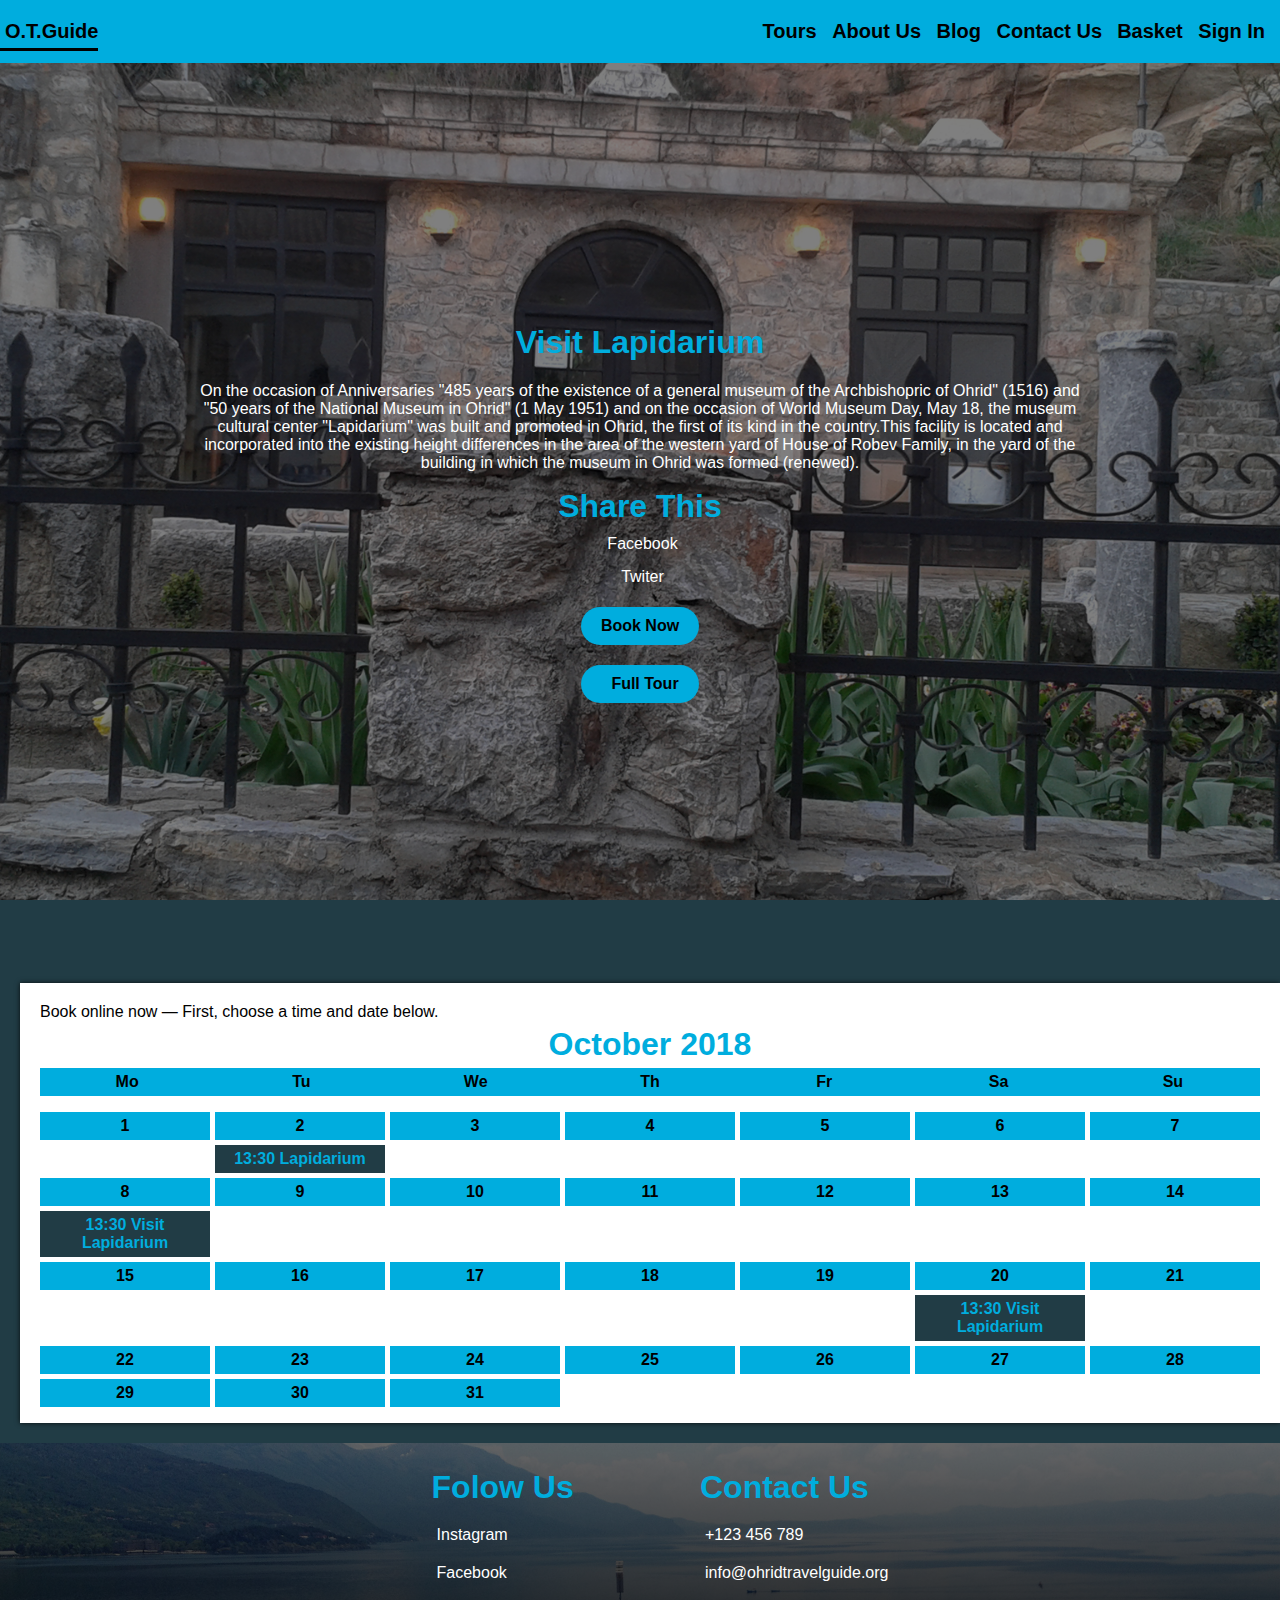
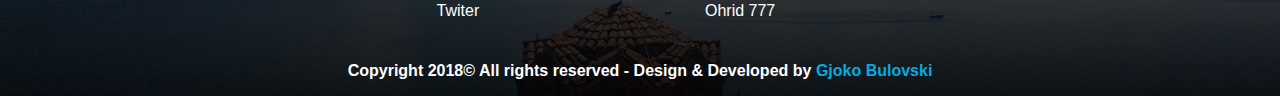
<file: tour10.html>
<!DOCTYPE html>
<html lang="en">
<head>
    <meta charset="UTF-8">
    <title>Ohrid Travel Guide</title>
    <meta name="viewport" content="width=device-width, initial-scale=1.0">
    <link href="main.css" rel="stylesheet" type="text/css">
    <link rel="stylesheet" href="https://use.fontawesome.com/releases/v5.3.1/css/all.css" integrity="sha384-mzrmE5qonljUremFsqc01SB46JvROS7bZs3IO2EmfFsd15uHvIt+Y8vEf7N7fWAU" crossorigin="anonymous">
    <script
    src="https://code.jquery.com/jquery-3.3.1.js"
    integrity="sha256-2Kok7MbOyxpgUVvAk/HJ2jigOSYS2auK4Pfzbm7uH60="
    crossorigin="anonymous"></script>
</head>
<body>
  <!-- header -->
  <header>
      <nav>
          <div class="nav-container">
              <a href="index.html" class="logo">O.T.Guide</a>
              <div class="hb-button">Menu</div>
              <ul class="nav-dropdown">
                  <li><a href="#"><i class="fas fa-shopping-cart"></i>Basket</a></li>
                  <li><a href="#">Sign In<i class="far fa-user-circle"></i><i class="fas fa-sort-down"></i>
                   <ul class="nav-dropdown-1">
                      <li><a href="#modalwindow" class="sign-in">Sign In</a></li>
                      <li><a href="#">Your Account</a></li>
                      <li><a href="#">Your Booking</a></li>
                      <li><a href="#">Sign Out</a></li>  
                   </ul>
                  </a></li>
              </ul>
              <ul class="nav-menu">
                  <li><a href="tours.html">Tours</a></li>
                  <li><a href="about-us.html">About Us</a></li>
                  <li><a href="blog.html">Blog</a></li>
                  <li><a href="contact-us.html">Contact Us</a></li>
              </ul>
          </div>
      </nav>
  </header>
   
    <!-- Modal for Sign In and Sign Up -->
    <div id="modalwindow">
        <div class="modal-box">
            <p class="cls-p"><a href="#close" class="cls-modal">X</a></p>
            <div class="left-box">
               <h1>Sign In</h1>
               <form id="sign-in">
                    <a href="" class="fb-btn"><i class="fab fa-facebook-f"></i>Continue With Facebook</a>
                    <a href="" class="google-btn"><i class="fab fa-google-plus-g"></i>Continue With Google</a>
                   <p class="Or">Or</p>
                   <input type="Email" placeholder="Email">
                   <input type="text" placeholder="Password">
                   <button type="submit" value="submit">Sign In</button>
               </form>
            </div>
            <div class="right-box">
                <h1>Sign Up</h1>
                <form id="sign-up">
                   <input type="text" placeholder="First Name">
                   <input type="text" placeholder="Last Name">
                   <input type="Email" placeholder="Email">
                   <input type="text" placeholder="Password">
                   <button type="submit" value="submit">Sign Up</button>
                </form>
            </div>
            <p class="fyp"><a href="">Forgot Your Password?</a></p>
            <p class="terms">Creating an account means you agree with<a href="">Terms of Service</a></p>
        </div>
    </div>
    
    <!-- section empty -->
    <section id="empty"></section>
    
    <!-- section tours -->
    <section id="tour10">
        <div class="tour-container">
            <h1 class="tour-h1">Visit Lapidarium</h1>
            <p class="tour-p">On the occasion of Anniversaries "485 years of the existence of a general museum of the Archbishopric of Ohrid" (1516) and "50 years of the National Museum in Ohrid" (1 May 1951) and on the occasion of World Museum Day, May 18, the museum cultural center "Lapidarium" was built and promoted in Ohrid, the first of its kind in the country.This facility is located and incorporated into the existing height differences in the area of the western yard of House of Robev Family, in the yard of the building in which the museum in Ohrid was formed (renewed).</p>
            <div class="social-share">
             <ul>
                <li><h1>Share This</h1></li>
                <li><a href=""><i class="fab fa-facebook"></i>Facebook</a></li>
                <li><a href=""><i class="fab fa-twitter-square"></i>Twiter</a></li>
             </ul>
            </div>
            <a href="#calendar" class="scroll">Book Now</a>
            <a href="calendar.html" class="full-tour"><i class="far fa-calendar-alt"></i>Full Tour</a>
        </div>
    </section>
    
        
    <!-- section calendar -->
    <section id="calendar">
     <div class="calendar-container">
        <p>Book online now — First, choose a time and date below.</p>
        <div class="month">
                <h1>October 2018</h1>
        </div>
        <ul class="weekdays">
           <li>Mo</li>
           <li>Tu</li>
           <li>We</li>
           <li>Th</li>
           <li>Fr</li>
           <li>Sa</li>
           <li>Su</li>
        </ul>
        <ul class="days">
              <li><a href="#ul-target1">1</a>
                <ul id="ul-target1">
                </ul>
              </li>
              <li><a href="#ul-target2" id="active-target">2</a>
                <ul id="ul-target2">
                    <li><a href="#modal-check2-2">13:30 Lapidarium</a></li>
                </ul>
              </li>
              <li><a href="#ul-target3">3</a>
                <ul id="ul-target3">
                </ul>
              </li>
              <li><a href="#ul-target4">4</a>
                <ul id="ul-target4">
                </ul>
              </li>
              <li><a href="#ul-target5">5</a>
                <ul id="ul-target5">
                </ul>
              </li>
              <li><a href="#ul-target6">6</a>
                <ul id="ul-target6">
                </ul>
              </li>
              <li><a href="#ul-target7">7</a>
                 <ul id="ul-target7">
                </ul>
              </li>
              <li><a href="#ul-target8" id="active-target">8</a>
                <ul id="ul-target8">
                    <li><a href="#modal-check8-1">13:30 Visit Lapidarium</a></li>
                </ul>
              </li>
              <li><a href="#ul-target9">9</a>
                <ul id="ul-target9">
                </ul>
              </li>
              <li><a href="#ul-target10">10</a>
                <ul id="ul-target10">
                </ul>
              </li>
              <li><a href="#ul-target11">11</a>
                <ul id="ul-target11">
                </ul>
              </li>
              <li><a href="#ul-target12">12</a>
                <ul id="ul-target12">
                </ul>
              </li>
              <li><a href="#ul-target13">13</a>
                <ul id="ul-target13">
                </ul>
              </li>
              <li><a href="#ul-target14">14</a>
                <ul id="ul-target14">
                </ul>
              </li>
              <li><a href="#ul-target15">15</a>
                <ul id="ul-target15">
                </ul>
              </li>
              <li><a href="#ul-target16">16</a></li>
              <li><a href="#ul-target17">17</a>
                <ul id="ul-target17">
                </ul>
              </li>
              <li><a href="#ul-target18">18</a></li>
              <li><a href="#ul-target19">19</a>
                <ul id="ul-target19">
                </ul>
              </li>
              <li><a href="#ul-target20" id="active-target">20</a>
                <ul id="ul-target20">
                    <li><a href="#modal-check20-1">13:30 Visit Lapidarium</a></li>
                </ul>
              </li>
              <li><a href="#ul-target21">21</a>
                <ul id="ul-target21">
                </ul>
              </li>
              <li><a href="#ul-target22">22</a>
                <ul id="ul-target22">
                </ul>
              </li>
              <li><a href="#ul-target23">23</a></li>
              <li><a href="#ul-target24">24</a></li>
              <li><a href="#ul-target25">25</a>
                <ul id="ul-target25">
                </ul>
              </li>
              <li><a href="#ul-target26">26</a>
                <ul id="ul-target26">
                </ul>
              </li>
              <li><a href="#ul-target27">27</a>
                <ul id="ul-target27">
                </ul>
              </li>
              <li><a href="#ul-target28">28</a>
                <ul id="ul-target28">
                </ul>
              </li>
              <li><a href="#ul-target29">29</a>
                <ul id="ul-target29">
                </ul>
              </li>
              <li><a href="#ul-target30">30</a></li>
              <li><a href="#ul-target31">31</a>
                <ul id="ul-target31">
                </ul>    
              </li>
         </ul>
     </div>
    </section>
    
    <!-- modal for check out form -->
    <div id="modal-check1">
        <div class="check-container">
            <p class="cls-check"><a href="#close" class="cls-check-a">X</a></p>
            <div class="check-box">
                <div class="check-left">
                    <h2>You are booking</h2>
                    <h1>Visit St.John Kaneo</h1>
                    <p>Monday,October 1th 2018 <i class="far fa-clock"></i> 09:30 - 12:30</p>
                </div>
                <div class="check-right">
                   <div class="select-container">
                    <select class="select">
                        <option value="0" selected="selected" label="0">0</option>
                        <option value="1" label="1">1</option>
                        <option value="2" label="2">2</option>
                        <option value="3" label="3">3</option>
                        <option value="4" label="4">4</option>
                        <option value="5" label="5">5</option>
                        <option value="6" label="6">6</option>
                        <option value="7" label="7">7</option>
                        <option value="8" label="8">8</option>
                        <option value="9" label="9">9</option>
                        <option value="10" label="10">10</option>
                        <option value="11" label="1">11</option>
                        <option value="12" label="12">12</option>
                        <option value="13" label="13">13</option>
                        <option value="14" label="14">14</option>
                        <option value="15" label="15">15</option>
                        <option value="16" label="16">16</option>
                        <option value="17" label="17">17</option>
                        <option value="18" label="18">18</option>
                        <option value="19" label="19">19</option>
                        <option value="20" label="20">20</option>
                   </select>
                    <p class="select-p">Adults, Children 13+</p>
                    <p class="select-p1">15$</p>
                   </div>
                   <table class="table">
                       <tr>
                           <th>Total</th>
                           <th>$15</th>
                       </tr>
                   </table>
                </div>
            </div> 
            <div class="payment">
                <h1>Payment</h1>
                <div class="payment-inner">
                    <input type="text" id="card-number" placeholder="Card Number">
                    <input type="text" id="card-name" placeholder="Name on Card">
                    <p>Expiration date</p>
                    <div class="card-expiry">
                            <select class="exp-month">
                                <option value="01-January" selected="selected" label="01-January">01-January</option>
                                <option value="02-February" label="02-February">02-February</option>
                                <option value="03-March" label="03-March">03-March</option>
                                <option value="04-April" label="04-April">04-April</option>
                                <option value="05-May" label="05-May">05-May</option>
                                <option value="06-June" label="06-June">06-June</option>
                                <option value="07-July" label="07-July">07-July</option>
                                <option value="08-August" label="08-August">08-August</option>
                                <option value="09-September" label="09-September">09-September</option>
                                <option value="10-October" label="10-October">10-Octoberr</option>
                                <option value="11-November" label="11-November">11-November</option>
                                <option value="12-December" label="12-December">12-December</option>
                            </select>
                            <select class="exp-year">
                                <option value="2018" selected="selected" label="2018">2018</option>
                                <option value="2019" label="2019">2019</option>
                                <option value="2020" label="2020">2020</option>
                                <option value="2021" label="2021">2021</option>
                                <option value="2022" label="2022">2022</option>
                                <option value="2023" label="2023">2023</option>
                                <option value="2024" label="2024">2024</option>
                                <option value="2025" label="2025">2025</option>
                                <option value="2026" label="2026">2026</option>
                                <option value="2027" label="2027">2027</option>
                                <option value="2028" label="2028">2028</option>
                                <option value="2029" label="2029">2029</option>
                                <option value="2030" label="2030">2030</option>
                            </select>
                    </div>
                    <input type="text" placeholder="country"> 
                    <div class="zipc-cvc">
                        <input type="text" placeholder="zip code">
                        <input type="text" placeholder="cvc"> 
                    </div> 
                </div>
                <button type="submit" value="submit">Complete your booking</button>
            </div>   
        </div>
    </div>
    <div id="modal-check1-1">
        <div class="check-container">
            <p class="cls-check"><a href="#close" class="cls-check-a">X</a></p>
            <div class="check-box">
                <div class="check-left">
                    <h2>You are booking</h2>
                    <h1>Visit St.John Kaneo</h1>
                    <p>Monday,October 1th 2018 <i class="far fa-clock"></i> 13:30 - 15:30</p>
                </div>
                <div class="check-right">
                   <div class="select-container">
                    <select class="select">
                        <option value="0" selected="selected" label="0">0</option>
                        <option value="1" label="1">1</option>
                        <option value="2" label="2">2</option>
                        <option value="3" label="3">3</option>
                        <option value="4" label="4">4</option>
                        <option value="5" label="5">5</option>
                        <option value="6" label="6">6</option>
                        <option value="7" label="7">7</option>
                        <option value="8" label="8">8</option>
                        <option value="9" label="9">9</option>
                        <option value="10" label="10">10</option>
                        <option value="11" label="1">11</option>
                        <option value="12" label="12">12</option>
                        <option value="13" label="13">13</option>
                        <option value="14" label="14">14</option>
                        <option value="15" label="15">15</option>
                        <option value="16" label="16">16</option>
                        <option value="17" label="17">17</option>
                        <option value="18" label="18">18</option>
                        <option value="19" label="19">19</option>
                        <option value="20" label="20">20</option>
                   </select>
                    <p class="select-p">Adults, Children 13+</p>
                    <p class="select-p1">15$</p>
                   </div>
                   <table class="table">
                       <tr>
                           <th>Total</th>
                           <th>$15</th>
                       </tr>
                   </table>
                </div>
            </div> 
            <div class="payment">
                <h1>Payment</h1>
                <div class="payment-inner">
                    <input type="text" id="card-number" placeholder="Card Number">
                    <input type="text" id="card-name" placeholder="Name on Card">
                    <p>Expiration date</p>
                    <div class="card-expiry">
                            <select class="exp-month">
                                <option value="01-January" selected="selected" label="01-January">01-January</option>
                                <option value="02-February" label="02-February">02-February</option>
                                <option value="03-March" label="03-March">03-March</option>
                                <option value="04-April" label="04-April">04-April</option>
                                <option value="05-May" label="05-May">05-May</option>
                                <option value="06-June" label="06-June">06-June</option>
                                <option value="07-July" label="07-July">07-July</option>
                                <option value="08-August" label="08-August">08-August</option>
                                <option value="09-September" label="09-September">09-September</option>
                                <option value="10-October" label="10-October">10-Octoberr</option>
                                <option value="11-November" label="11-November">11-November</option>
                                <option value="12-December" label="12-December">12-December</option>
                            </select>
                            <select class="exp-year">
                                <option value="2018" selected="selected" label="2018">2018</option>
                                <option value="2019" label="2019">2019</option>
                                <option value="2020" label="2020">2020</option>
                                <option value="2021" label="2021">2021</option>
                                <option value="2022" label="2022">2022</option>
                                <option value="2023" label="2023">2023</option>
                                <option value="2024" label="2024">2024</option>
                                <option value="2025" label="2025">2025</option>
                                <option value="2026" label="2026">2026</option>
                                <option value="2027" label="2027">2027</option>
                                <option value="2028" label="2028">2028</option>
                                <option value="2029" label="2029">2029</option>
                                <option value="2030" label="2030">2030</option>
                            </select>
                    </div>
                    <input type="text" placeholder="country"> 
                    <div class="zipc-cvc">
                        <input type="text" placeholder="zip code">
                        <input type="text" placeholder="cvc"> 
                    </div> 
                </div>
                <button type="submit" value="submit">Complete your booking</button>
            </div>   
        </div>
    </div> 
    <div id="modal-check2">
        <div class="check-container">
            <p class="cls-check"><a href="#close" class="cls-check-a">X</a></p>
            <div class="check-box">
                <div class="check-left">
                    <h2>You are booking</h2>
                    <h1>Visit St.Naum</h1>
                    <p>Tuesday,October 2th 2018 <i class="far fa-clock"></i> 09:30 - 12:30</p>
                </div>
                <div class="check-right">
                   <div class="select-container">
                    <select class="select">
                        <option value="0" selected="selected" label="0">0</option>
                        <option value="1" label="1">1</option>
                        <option value="2" label="2">2</option>
                        <option value="3" label="3">3</option>
                        <option value="4" label="4">4</option>
                        <option value="5" label="5">5</option>
                        <option value="6" label="6">6</option>
                        <option value="7" label="7">7</option>
                        <option value="8" label="8">8</option>
                        <option value="9" label="9">9</option>
                        <option value="10" label="10">10</option>
                        <option value="11" label="1">11</option>
                        <option value="12" label="12">12</option>
                        <option value="13" label="13">13</option>
                        <option value="14" label="14">14</option>
                        <option value="15" label="15">15</option>
                        <option value="16" label="16">16</option>
                        <option value="17" label="17">17</option>
                        <option value="18" label="18">18</option>
                        <option value="19" label="19">19</option>
                        <option value="20" label="20">20</option>
                   </select>
                    <p class="select-p">Adults, Children 13+</p>
                    <p class="select-p1">15$</p>
                   </div>
                   <table class="table">
                       <tr>
                           <th>Total</th>
                           <th>$15</th>
                       </tr>
                   </table>
                </div>
            </div> 
            <div class="payment">
                <h1>Payment</h1>
                <div class="payment-inner">
                    <input type="text" id="card-number" placeholder="Card Number">
                    <input type="text" id="card-name" placeholder="Name on Card">
                    <p>Expiration date</p>
                    <div class="card-expiry">
                            <select class="exp-month">
                                <option value="01-January" selected="selected" label="01-January">01-January</option>
                                <option value="02-February" label="02-February">02-February</option>
                                <option value="03-March" label="03-March">03-March</option>
                                <option value="04-April" label="04-April">04-April</option>
                                <option value="05-May" label="05-May">05-May</option>
                                <option value="06-June" label="06-June">06-June</option>
                                <option value="07-July" label="07-July">07-July</option>
                                <option value="08-August" label="08-August">08-August</option>
                                <option value="09-September" label="09-September">09-September</option>
                                <option value="10-October" label="10-October">10-Octoberr</option>
                                <option value="11-November" label="11-November">11-November</option>
                                <option value="12-December" label="12-December">12-December</option>
                            </select>
                            <select class="exp-year">
                                <option value="2018" selected="selected" label="2018">2018</option>
                                <option value="2019" label="2019">2019</option>
                                <option value="2020" label="2020">2020</option>
                                <option value="2021" label="2021">2021</option>
                                <option value="2022" label="2022">2022</option>
                                <option value="2023" label="2023">2023</option>
                                <option value="2024" label="2024">2024</option>
                                <option value="2025" label="2025">2025</option>
                                <option value="2026" label="2026">2026</option>
                                <option value="2027" label="2027">2027</option>
                                <option value="2028" label="2028">2028</option>
                                <option value="2029" label="2029">2029</option>
                                <option value="2030" label="2030">2030</option>
                            </select>
                    </div>
                    <input type="text" placeholder="country"> 
                    <div class="zipc-cvc">
                        <input type="text" placeholder="zip code">
                        <input type="text" placeholder="cvc"> 
                    </div> 
                </div>
                <button type="submit" value="submit">Complete your booking</button>
            </div>   
        </div>
    </div>
    <div id="modal-check2-2">
        <div class="check-container">
            <p class="cls-check"><a href="#close" class="cls-check-a">X</a></p>
            <div class="check-box">
                <div class="check-left">
                    <h2>You are booking</h2>
                    <h1>Lapidarium</h1>
                    <p>Tuesday,October 2th 2018 <i class="far fa-clock"></i> 13:30 - 15:30</p>
                </div>
                <div class="check-right">
                   <div class="select-container">
                    <select class="select">
                        <option value="0" selected="selected" label="0">0</option>
                        <option value="1" label="1">1</option>
                        <option value="2" label="2">2</option>
                        <option value="3" label="3">3</option>
                        <option value="4" label="4">4</option>
                        <option value="5" label="5">5</option>
                        <option value="6" label="6">6</option>
                        <option value="7" label="7">7</option>
                        <option value="8" label="8">8</option>
                        <option value="9" label="9">9</option>
                        <option value="10" label="10">10</option>
                        <option value="11" label="1">11</option>
                        <option value="12" label="12">12</option>
                        <option value="13" label="13">13</option>
                        <option value="14" label="14">14</option>
                        <option value="15" label="15">15</option>
                        <option value="16" label="16">16</option>
                        <option value="17" label="17">17</option>
                        <option value="18" label="18">18</option>
                        <option value="19" label="19">19</option>
                        <option value="20" label="20">20</option>
                   </select>
                    <p class="select-p">Adults, Children 13+</p>
                    <p class="select-p1">15$</p>
                   </div>
                   <table class="table">
                       <tr>
                           <th>Total</th>
                           <th>$15</th>
                       </tr>
                   </table>
                </div>
            </div> 
            <div class="payment">
                <h1>Payment</h1>
                <div class="payment-inner">
                    <input type="text" id="card-number" placeholder="Card Number">
                    <input type="text" id="card-name" placeholder="Name on Card">
                    <p>Expiration date</p>
                    <div class="card-expiry">
                            <select class="exp-month">
                                <option value="01-January" selected="selected" label="01-January">01-January</option>
                                <option value="02-February" label="02-February">02-February</option>
                                <option value="03-March" label="03-March">03-March</option>
                                <option value="04-April" label="04-April">04-April</option>
                                <option value="05-May" label="05-May">05-May</option>
                                <option value="06-June" label="06-June">06-June</option>
                                <option value="07-July" label="07-July">07-July</option>
                                <option value="08-August" label="08-August">08-August</option>
                                <option value="09-September" label="09-September">09-September</option>
                                <option value="10-October" label="10-October">10-Octoberr</option>
                                <option value="11-November" label="11-November">11-November</option>
                                <option value="12-December" label="12-December">12-December</option>
                            </select>
                            <select class="exp-year">
                                <option value="2018" selected="selected" label="2018">2018</option>
                                <option value="2019" label="2019">2019</option>
                                <option value="2020" label="2020">2020</option>
                                <option value="2021" label="2021">2021</option>
                                <option value="2022" label="2022">2022</option>
                                <option value="2023" label="2023">2023</option>
                                <option value="2024" label="2024">2024</option>
                                <option value="2025" label="2025">2025</option>
                                <option value="2026" label="2026">2026</option>
                                <option value="2027" label="2027">2027</option>
                                <option value="2028" label="2028">2028</option>
                                <option value="2029" label="2029">2029</option>
                                <option value="2030" label="2030">2030</option>
                            </select>
                    </div>
                    <input type="text" placeholder="country"> 
                    <div class="zipc-cvc">
                        <input type="text" placeholder="zip code">
                        <input type="text" placeholder="cvc"> 
                    </div> 
                </div>
                <button type="submit" value="submit">Complete your booking</button>
            </div>   
        </div>
    </div>
    <div id="modal-check3">
        <div class="check-container">
            <p class="cls-check"><a href="#close" class="cls-check-a">X</a></p>
            <div class="check-box">
                <div class="check-left">
                    <h2>You are booking</h2>
                    <h1>Visit Robevi House</h1>
                    <p>Wednesday,October 3th 2018 <i class="far fa-clock"></i> 09:30 - 12:30</p>
                </div>
                <div class="check-right">
                   <div class="select-container">
                    <select class="select">
                        <option value="0" selected="selected" label="0">0</option>
                        <option value="1" label="1">1</option>
                        <option value="2" label="2">2</option>
                        <option value="3" label="3">3</option>
                        <option value="4" label="4">4</option>
                        <option value="5" label="5">5</option>
                        <option value="6" label="6">6</option>
                        <option value="7" label="7">7</option>
                        <option value="8" label="8">8</option>
                        <option value="9" label="9">9</option>
                        <option value="10" label="10">10</option>
                        <option value="11" label="1">11</option>
                        <option value="12" label="12">12</option>
                        <option value="13" label="13">13</option>
                        <option value="14" label="14">14</option>
                        <option value="15" label="15">15</option>
                        <option value="16" label="16">16</option>
                        <option value="17" label="17">17</option>
                        <option value="18" label="18">18</option>
                        <option value="19" label="19">19</option>
                        <option value="20" label="20">20</option>
                   </select>
                    <p class="select-p">Adults, Children 13+</p>
                    <p class="select-p1">15$</p>
                   </div>
                   <table class="table">
                       <tr>
                           <th>Total</th>
                           <th>$15</th>
                       </tr>
                   </table>
                </div>
            </div> 
            <div class="payment">
                <h1>Payment</h1>
                <div class="payment-inner">
                    <input type="text" id="card-number" placeholder="Card Number">
                    <input type="text" id="card-name" placeholder="Name on Card">
                    <p>Expiration date</p>
                    <div class="card-expiry">
                            <select class="exp-month">
                                <option value="01-January" selected="selected" label="01-January">01-January</option>
                                <option value="02-February" label="02-February">02-February</option>
                                <option value="03-March" label="03-March">03-March</option>
                                <option value="04-April" label="04-April">04-April</option>
                                <option value="05-May" label="05-May">05-May</option>
                                <option value="06-June" label="06-June">06-June</option>
                                <option value="07-July" label="07-July">07-July</option>
                                <option value="08-August" label="08-August">08-August</option>
                                <option value="09-September" label="09-September">09-September</option>
                                <option value="10-October" label="10-October">10-Octoberr</option>
                                <option value="11-November" label="11-November">11-November</option>
                                <option value="12-December" label="12-December">12-December</option>
                            </select>
                            <select class="exp-year">
                                <option value="2018" selected="selected" label="2018">2018</option>
                                <option value="2019" label="2019">2019</option>
                                <option value="2020" label="2020">2020</option>
                                <option value="2021" label="2021">2021</option>
                                <option value="2022" label="2022">2022</option>
                                <option value="2023" label="2023">2023</option>
                                <option value="2024" label="2024">2024</option>
                                <option value="2025" label="2025">2025</option>
                                <option value="2026" label="2026">2026</option>
                                <option value="2027" label="2027">2027</option>
                                <option value="2028" label="2028">2028</option>
                                <option value="2029" label="2029">2029</option>
                                <option value="2030" label="2030">2030</option>
                            </select>
                    </div>
                    <input type="text" placeholder="country"> 
                    <div class="zipc-cvc">
                        <input type="text" placeholder="zip code">
                        <input type="text" placeholder="cvc"> 
                    </div> 
                </div>
                <button type="submit" value="submit">Complete your booking</button>
            </div>   
        </div>
    </div>
    <div id="modal-check3-1">
        <div class="check-container">
            <p class="cls-check"><a href="#close" class="cls-check-a">X</a></p>
            <div class="check-box">
                <div class="check-left">
                    <h2>You are booking</h2>
                    <h1>Visit Museum On Water</h1>
                    <p>Wednesday,October 3th 2018 <i class="far fa-clock"></i> 13:30 - 15:30</p>
                </div>
                <div class="check-right">
                   <div class="select-container">
                    <select class="select">
                        <option value="0" selected="selected" label="0">0</option>
                        <option value="1" label="1">1</option>
                        <option value="2" label="2">2</option>
                        <option value="3" label="3">3</option>
                        <option value="4" label="4">4</option>
                        <option value="5" label="5">5</option>
                        <option value="6" label="6">6</option>
                        <option value="7" label="7">7</option>
                        <option value="8" label="8">8</option>
                        <option value="9" label="9">9</option>
                        <option value="10" label="10">10</option>
                        <option value="11" label="1">11</option>
                        <option value="12" label="12">12</option>
                        <option value="13" label="13">13</option>
                        <option value="14" label="14">14</option>
                        <option value="15" label="15">15</option>
                        <option value="16" label="16">16</option>
                        <option value="17" label="17">17</option>
                        <option value="18" label="18">18</option>
                        <option value="19" label="19">19</option>
                        <option value="20" label="20">20</option>
                   </select>
                    <p class="select-p">Adults, Children 13+</p>
                    <p class="select-p1">15$</p>
                   </div>
                   <table class="table">
                       <tr>
                           <th>Total</th>
                           <th>$15</th>
                       </tr>
                   </table>
                </div>
            </div> 
            <div class="payment">
                <h1>Payment</h1>
                <div class="payment-inner">
                    <input type="text" id="card-number" placeholder="Card Number">
                    <input type="text" id="card-name" placeholder="Name on Card">
                    <p>Expiration date</p>
                    <div class="card-expiry">
                            <select class="exp-month">
                                <option value="01-January" selected="selected" label="01-January">01-January</option>
                                <option value="02-February" label="02-February">02-February</option>
                                <option value="03-March" label="03-March">03-March</option>
                                <option value="04-April" label="04-April">04-April</option>
                                <option value="05-May" label="05-May">05-May</option>
                                <option value="06-June" label="06-June">06-June</option>
                                <option value="07-July" label="07-July">07-July</option>
                                <option value="08-August" label="08-August">08-August</option>
                                <option value="09-September" label="09-September">09-September</option>
                                <option value="10-October" label="10-October">10-Octoberr</option>
                                <option value="11-November" label="11-November">11-November</option>
                                <option value="12-December" label="12-December">12-December</option>
                            </select>
                            <select class="exp-year">
                                <option value="2018" selected="selected" label="2018">2018</option>
                                <option value="2019" label="2019">2019</option>
                                <option value="2020" label="2020">2020</option>
                                <option value="2021" label="2021">2021</option>
                                <option value="2022" label="2022">2022</option>
                                <option value="2023" label="2023">2023</option>
                                <option value="2024" label="2024">2024</option>
                                <option value="2025" label="2025">2025</option>
                                <option value="2026" label="2026">2026</option>
                                <option value="2027" label="2027">2027</option>
                                <option value="2028" label="2028">2028</option>
                                <option value="2029" label="2029">2029</option>
                                <option value="2030" label="2030">2030</option>
                            </select>
                    </div>
                    <input type="text" placeholder="country"> 
                    <div class="zipc-cvc">
                        <input type="text" placeholder="zip code">
                        <input type="text" placeholder="cvc"> 
                    </div> 
                </div>
                <button type="submit" value="submit">Complete your booking</button>
            </div>   
        </div>
    </div>
    <div id="modal-check4">
        <div class="check-container">
            <p class="cls-check"><a href="#close" class="cls-check-a">X</a></p>
            <div class="check-box">
                <div class="check-left">
                    <h2>You are booking</h2>
                    <h1>Visit Samuel's Fortress</h1>
                    <p>Thursday,October 4th 2018 <i class="far fa-clock"></i> 09:30 - 12:30</p>
                </div>
                <div class="check-right">
                   <div class="select-container">
                    <select class="select">
                        <option value="0" selected="selected" label="0">0</option>
                        <option value="1" label="1">1</option>
                        <option value="2" label="2">2</option>
                        <option value="3" label="3">3</option>
                        <option value="4" label="4">4</option>
                        <option value="5" label="5">5</option>
                        <option value="6" label="6">6</option>
                        <option value="7" label="7">7</option>
                        <option value="8" label="8">8</option>
                        <option value="9" label="9">9</option>
                        <option value="10" label="10">10</option>
                        <option value="11" label="1">11</option>
                        <option value="12" label="12">12</option>
                        <option value="13" label="13">13</option>
                        <option value="14" label="14">14</option>
                        <option value="15" label="15">15</option>
                        <option value="16" label="16">16</option>
                        <option value="17" label="17">17</option>
                        <option value="18" label="18">18</option>
                        <option value="19" label="19">19</option>
                        <option value="20" label="20">20</option>
                   </select>
                    <p class="select-p">Adults, Children 13+</p>
                    <p class="select-p1">15$</p>
                   </div>
                   <table class="table">
                       <tr>
                           <th>Total</th>
                           <th>$15</th>
                       </tr>
                   </table>
                </div>
            </div> 
            <div class="payment">
                <h1>Payment</h1>
                <div class="payment-inner">
                    <input type="text" id="card-number" placeholder="Card Number">
                    <input type="text" id="card-name" placeholder="Name on Card">
                    <p>Expiration date</p>
                    <div class="card-expiry">
                            <select class="exp-month">
                                <option value="01-January" selected="selected" label="01-January">01-January</option>
                                <option value="02-February" label="02-February">02-February</option>
                                <option value="03-March" label="03-March">03-March</option>
                                <option value="04-April" label="04-April">04-April</option>
                                <option value="05-May" label="05-May">05-May</option>
                                <option value="06-June" label="06-June">06-June</option>
                                <option value="07-July" label="07-July">07-July</option>
                                <option value="08-August" label="08-August">08-August</option>
                                <option value="09-September" label="09-September">09-September</option>
                                <option value="10-October" label="10-October">10-Octoberr</option>
                                <option value="11-November" label="11-November">11-November</option>
                                <option value="12-December" label="12-December">12-December</option>
                            </select>
                            <select class="exp-year">
                                <option value="2018" selected="selected" label="2018">2018</option>
                                <option value="2019" label="2019">2019</option>
                                <option value="2020" label="2020">2020</option>
                                <option value="2021" label="2021">2021</option>
                                <option value="2022" label="2022">2022</option>
                                <option value="2023" label="2023">2023</option>
                                <option value="2024" label="2024">2024</option>
                                <option value="2025" label="2025">2025</option>
                                <option value="2026" label="2026">2026</option>
                                <option value="2027" label="2027">2027</option>
                                <option value="2028" label="2028">2028</option>
                                <option value="2029" label="2029">2029</option>
                                <option value="2030" label="2030">2030</option>
                            </select>
                    </div>
                    <input type="text" placeholder="country"> 
                    <div class="zipc-cvc">
                        <input type="text" placeholder="zip code">
                        <input type="text" placeholder="cvc"> 
                    </div> 
                </div>
                <button type="submit" value="submit">Complete your booking</button>
            </div>   
        </div>
    </div>
    <div id="modal-check5">
        <div class="check-container">
            <p class="cls-check"><a href="#close" class="cls-check-a">X</a></p>
            <div class="check-box">
                <div class="check-left">
                    <h2>You are booking</h2>
                    <h1>Visit St.Kliment</h1>
                    <p>Friday,October 5th 2018 <i class="far fa-clock"></i> 09:30 - 12:30</p>
                </div>
                <div class="check-right">
                   <div class="select-container">
                    <select class="select">
                        <option value="0" selected="selected" label="0">0</option>
                        <option value="1" label="1">1</option>
                        <option value="2" label="2">2</option>
                        <option value="3" label="3">3</option>
                        <option value="4" label="4">4</option>
                        <option value="5" label="5">5</option>
                        <option value="6" label="6">6</option>
                        <option value="7" label="7">7</option>
                        <option value="8" label="8">8</option>
                        <option value="9" label="9">9</option>
                        <option value="10" label="10">10</option>
                        <option value="11" label="1">11</option>
                        <option value="12" label="12">12</option>
                        <option value="13" label="13">13</option>
                        <option value="14" label="14">14</option>
                        <option value="15" label="15">15</option>
                        <option value="16" label="16">16</option>
                        <option value="17" label="17">17</option>
                        <option value="18" label="18">18</option>
                        <option value="19" label="19">19</option>
                        <option value="20" label="20">20</option>
                   </select>
                    <p class="select-p">Adults, Children 13+</p>
                    <p class="select-p1">15$</p>
                   </div>
                   <table class="table">
                       <tr>
                           <th>Total</th>
                           <th>$15</th>
                       </tr>
                   </table>
                </div>
            </div> 
            <div class="payment">
                <h1>Payment</h1>
                <div class="payment-inner">
                    <input type="text" id="card-number" placeholder="Card Number">
                    <input type="text" id="card-name" placeholder="Name on Card">
                    <p>Expiration date</p>
                    <div class="card-expiry">
                            <select class="exp-month">
                                <option value="01-January" selected="selected" label="01-January">01-January</option>
                                <option value="02-February" label="02-February">02-February</option>
                                <option value="03-March" label="03-March">03-March</option>
                                <option value="04-April" label="04-April">04-April</option>
                                <option value="05-May" label="05-May">05-May</option>
                                <option value="06-June" label="06-June">06-June</option>
                                <option value="07-July" label="07-July">07-July</option>
                                <option value="08-August" label="08-August">08-August</option>
                                <option value="09-September" label="09-September">09-September</option>
                                <option value="10-October" label="10-October">10-Octoberr</option>
                                <option value="11-November" label="11-November">11-November</option>
                                <option value="12-December" label="12-December">12-December</option>
                            </select>
                            <select class="exp-year">
                                <option value="2018" selected="selected" label="2018">2018</option>
                                <option value="2019" label="2019">2019</option>
                                <option value="2020" label="2020">2020</option>
                                <option value="2021" label="2021">2021</option>
                                <option value="2022" label="2022">2022</option>
                                <option value="2023" label="2023">2023</option>
                                <option value="2024" label="2024">2024</option>
                                <option value="2025" label="2025">2025</option>
                                <option value="2026" label="2026">2026</option>
                                <option value="2027" label="2027">2027</option>
                                <option value="2028" label="2028">2028</option>
                                <option value="2029" label="2029">2029</option>
                                <option value="2030" label="2030">2030</option>
                            </select>
                    </div>
                    <input type="text" placeholder="country"> 
                    <div class="zipc-cvc">
                        <input type="text" placeholder="zip code">
                        <input type="text" placeholder="cvc"> 
                    </div> 
                </div>
                <button type="submit" value="submit">Complete your booking</button>
            </div>   
        </div>
    </div>
    <div id="modal-check5-1">
        <div class="check-container">
            <p class="cls-check"><a href="#close" class="cls-check-a">X</a></p>
            <div class="check-box">
                <div class="check-left">
                    <h2>You are booking</h2>
                    <h1>Visit Samuel's Fortress</h1>
                    <p>Friday,October 5th 2018 <i class="far fa-clock"></i> 09:30 - 12:30</p>
                </div>
                <div class="check-right">
                   <div class="select-container">
                    <select class="select">
                        <option value="0" selected="selected" label="0">0</option>
                        <option value="1" label="1">1</option>
                        <option value="2" label="2">2</option>
                        <option value="3" label="3">3</option>
                        <option value="4" label="4">4</option>
                        <option value="5" label="5">5</option>
                        <option value="6" label="6">6</option>
                        <option value="7" label="7">7</option>
                        <option value="8" label="8">8</option>
                        <option value="9" label="9">9</option>
                        <option value="10" label="10">10</option>
                        <option value="11" label="1">11</option>
                        <option value="12" label="12">12</option>
                        <option value="13" label="13">13</option>
                        <option value="14" label="14">14</option>
                        <option value="15" label="15">15</option>
                        <option value="16" label="16">16</option>
                        <option value="17" label="17">17</option>
                        <option value="18" label="18">18</option>
                        <option value="19" label="19">19</option>
                        <option value="20" label="20">20</option>
                   </select>
                    <p class="select-p">Adults, Children 13+</p>
                    <p class="select-p1">15$</p>
                   </div>
                   <table class="table">
                       <tr>
                           <th>Total</th>
                           <th>$15</th>
                       </tr>
                   </table>
                </div>
            </div> 
            <div class="payment">
                <h1>Payment</h1>
                <div class="payment-inner">
                    <input type="text" id="card-number" placeholder="Card Number">
                    <input type="text" id="card-name" placeholder="Name on Card">
                    <p>Expiration date</p>
                    <div class="card-expiry">
                            <select class="exp-month">
                                <option value="01-January" selected="selected" label="01-January">01-January</option>
                                <option value="02-February" label="02-February">02-February</option>
                                <option value="03-March" label="03-March">03-March</option>
                                <option value="04-April" label="04-April">04-April</option>
                                <option value="05-May" label="05-May">05-May</option>
                                <option value="06-June" label="06-June">06-June</option>
                                <option value="07-July" label="07-July">07-July</option>
                                <option value="08-August" label="08-August">08-August</option>
                                <option value="09-September" label="09-September">09-September</option>
                                <option value="10-October" label="10-October">10-Octoberr</option>
                                <option value="11-November" label="11-November">11-November</option>
                                <option value="12-December" label="12-December">12-December</option>
                            </select>
                            <select class="exp-year">
                                <option value="2018" selected="selected" label="2018">2018</option>
                                <option value="2019" label="2019">2019</option>
                                <option value="2020" label="2020">2020</option>
                                <option value="2021" label="2021">2021</option>
                                <option value="2022" label="2022">2022</option>
                                <option value="2023" label="2023">2023</option>
                                <option value="2024" label="2024">2024</option>
                                <option value="2025" label="2025">2025</option>
                                <option value="2026" label="2026">2026</option>
                                <option value="2027" label="2027">2027</option>
                                <option value="2028" label="2028">2028</option>
                                <option value="2029" label="2029">2029</option>
                                <option value="2030" label="2030">2030</option>
                            </select>
                    </div>
                    <input type="text" placeholder="country"> 
                    <div class="zipc-cvc">
                        <input type="text" placeholder="zip code">
                        <input type="text" placeholder="cvc"> 
                    </div> 
                </div>
                <button type="submit" value="submit">Complete your booking</button>
            </div>   
        </div>
    </div>
    <div id="modal-check6">
        <div class="check-container">
            <p class="cls-check"><a href="#close" class="cls-check-a">X</a></p>
            <div class="check-box">
                <div class="check-left">
                    <h2>You are booking</h2>
                    <h1>Visit Robevii House</h1>
                    <p>Saturday,October 6th 2018 <i class="far fa-clock"></i> 09:30 - 12:30</p>
                </div>
                <div class="check-right">
                   <div class="select-container">
                    <select class="select">
                        <option value="0" selected="selected" label="0">0</option>
                        <option value="1" label="1">1</option>
                        <option value="2" label="2">2</option>
                        <option value="3" label="3">3</option>
                        <option value="4" label="4">4</option>
                        <option value="5" label="5">5</option>
                        <option value="6" label="6">6</option>
                        <option value="7" label="7">7</option>
                        <option value="8" label="8">8</option>
                        <option value="9" label="9">9</option>
                        <option value="10" label="10">10</option>
                        <option value="11" label="1">11</option>
                        <option value="12" label="12">12</option>
                        <option value="13" label="13">13</option>
                        <option value="14" label="14">14</option>
                        <option value="15" label="15">15</option>
                        <option value="16" label="16">16</option>
                        <option value="17" label="17">17</option>
                        <option value="18" label="18">18</option>
                        <option value="19" label="19">19</option>
                        <option value="20" label="20">20</option>
                   </select>
                    <p class="select-p">Adults, Children 13+</p>
                    <p class="select-p1">15$</p>
                   </div>
                   <table class="table">
                       <tr>
                           <th>Total</th>
                           <th>$15</th>
                       </tr>
                   </table>
                </div>
            </div> 
            <div class="payment">
                <h1>Payment</h1>
                <div class="payment-inner">
                    <input type="text" id="card-number" placeholder="Card Number">
                    <input type="text" id="card-name" placeholder="Name on Card">
                    <p>Expiration date</p>
                    <div class="card-expiry">
                            <select class="exp-month">
                                <option value="01-January" selected="selected" label="01-January">01-January</option>
                                <option value="02-February" label="02-February">02-February</option>
                                <option value="03-March" label="03-March">03-March</option>
                                <option value="04-April" label="04-April">04-April</option>
                                <option value="05-May" label="05-May">05-May</option>
                                <option value="06-June" label="06-June">06-June</option>
                                <option value="07-July" label="07-July">07-July</option>
                                <option value="08-August" label="08-August">08-August</option>
                                <option value="09-September" label="09-September">09-September</option>
                                <option value="10-October" label="10-October">10-Octoberr</option>
                                <option value="11-November" label="11-November">11-November</option>
                                <option value="12-December" label="12-December">12-December</option>
                            </select>
                            <select class="exp-year">
                                <option value="2018" selected="selected" label="2018">2018</option>
                                <option value="2019" label="2019">2019</option>
                                <option value="2020" label="2020">2020</option>
                                <option value="2021" label="2021">2021</option>
                                <option value="2022" label="2022">2022</option>
                                <option value="2023" label="2023">2023</option>
                                <option value="2024" label="2024">2024</option>
                                <option value="2025" label="2025">2025</option>
                                <option value="2026" label="2026">2026</option>
                                <option value="2027" label="2027">2027</option>
                                <option value="2028" label="2028">2028</option>
                                <option value="2029" label="2029">2029</option>
                                <option value="2030" label="2030">2030</option>
                            </select>
                    </div>
                    <input type="text" placeholder="country"> 
                    <div class="zipc-cvc">
                        <input type="text" placeholder="zip code">
                        <input type="text" placeholder="cvc"> 
                    </div> 
                </div>
                <button type="submit" value="submit">Complete your booking</button>
            </div>   
        </div>
    </div>
    <div id="modal-check6-1">
        <div class="check-container">
            <p class="cls-check"><a href="#close" class="cls-check-a">X</a></p>
            <div class="check-box">
                <div class="check-left">
                    <h2>You are booking</h2>
                    <h1>Visit Ancient Theatre</h1>
                    <p>Saturday,October 6th 2018 <i class="far fa-clock"></i> 13:30 - 15:30</p>
                </div>
                <div class="check-right">
                   <div class="select-container">
                    <select class="select">
                        <option value="0" selected="selected" label="0">0</option>
                        <option value="1" label="1">1</option>
                        <option value="2" label="2">2</option>
                        <option value="3" label="3">3</option>
                        <option value="4" label="4">4</option>
                        <option value="5" label="5">5</option>
                        <option value="6" label="6">6</option>
                        <option value="7" label="7">7</option>
                        <option value="8" label="8">8</option>
                        <option value="9" label="9">9</option>
                        <option value="10" label="10">10</option>
                        <option value="11" label="1">11</option>
                        <option value="12" label="12">12</option>
                        <option value="13" label="13">13</option>
                        <option value="14" label="14">14</option>
                        <option value="15" label="15">15</option>
                        <option value="16" label="16">16</option>
                        <option value="17" label="17">17</option>
                        <option value="18" label="18">18</option>
                        <option value="19" label="19">19</option>
                        <option value="20" label="20">20</option>
                   </select>
                    <p class="select-p">Adults, Children 13+</p>
                    <p class="select-p1">15$</p>
                   </div>
                   <table class="table">
                       <tr>
                           <th>Total</th>
                           <th>$15</th>
                       </tr>
                   </table>
                </div>
            </div> 
            <div class="payment">
                <h1>Payment</h1>
                <div class="payment-inner">
                    <input type="text" id="card-number" placeholder="Card Number">
                    <input type="text" id="card-name" placeholder="Name on Card">
                    <p>Expiration date</p>
                    <div class="card-expiry">
                            <select class="exp-month">
                                <option value="01-January" selected="selected" label="01-January">01-January</option>
                                <option value="02-February" label="02-February">02-February</option>
                                <option value="03-March" label="03-March">03-March</option>
                                <option value="04-April" label="04-April">04-April</option>
                                <option value="05-May" label="05-May">05-May</option>
                                <option value="06-June" label="06-June">06-June</option>
                                <option value="07-July" label="07-July">07-July</option>
                                <option value="08-August" label="08-August">08-August</option>
                                <option value="09-September" label="09-September">09-September</option>
                                <option value="10-October" label="10-October">10-Octoberr</option>
                                <option value="11-November" label="11-November">11-November</option>
                                <option value="12-December" label="12-December">12-December</option>
                            </select>
                            <select class="exp-year">
                                <option value="2018" selected="selected" label="2018">2018</option>
                                <option value="2019" label="2019">2019</option>
                                <option value="2020" label="2020">2020</option>
                                <option value="2021" label="2021">2021</option>
                                <option value="2022" label="2022">2022</option>
                                <option value="2023" label="2023">2023</option>
                                <option value="2024" label="2024">2024</option>
                                <option value="2025" label="2025">2025</option>
                                <option value="2026" label="2026">2026</option>
                                <option value="2027" label="2027">2027</option>
                                <option value="2028" label="2028">2028</option>
                                <option value="2029" label="2029">2029</option>
                                <option value="2030" label="2030">2030</option>
                            </select>
                    </div>
                    <input type="text" placeholder="country"> 
                    <div class="zipc-cvc">
                        <input type="text" placeholder="zip code">
                        <input type="text" placeholder="cvc"> 
                    </div> 
                </div>
                <button type="submit" value="submit">Complete your booking</button>
            </div>   
        </div>
    </div>
    <div id="modal-check7">
        <div class="check-container">
            <p class="cls-check"><a href="#close" class="cls-check-a">X</a></p>
            <div class="check-box">
                <div class="check-left">
                    <h2>You are booking</h2>
                    <h1>Visit St.Sofia</h1>
                    <p>Sunday,October 7th 2018 <i class="far fa-clock"></i> 09:30 - 12:30</p>
                </div>
                <div class="check-right">
                   <div class="select-container">
                    <select class="select">
                        <option value="0" selected="selected" label="0">0</option>
                        <option value="1" label="1">1</option>
                        <option value="2" label="2">2</option>
                        <option value="3" label="3">3</option>
                        <option value="4" label="4">4</option>
                        <option value="5" label="5">5</option>
                        <option value="6" label="6">6</option>
                        <option value="7" label="7">7</option>
                        <option value="8" label="8">8</option>
                        <option value="9" label="9">9</option>
                        <option value="10" label="10">10</option>
                        <option value="11" label="1">11</option>
                        <option value="12" label="12">12</option>
                        <option value="13" label="13">13</option>
                        <option value="14" label="14">14</option>
                        <option value="15" label="15">15</option>
                        <option value="16" label="16">16</option>
                        <option value="17" label="17">17</option>
                        <option value="18" label="18">18</option>
                        <option value="19" label="19">19</option>
                        <option value="20" label="20">20</option>
                   </select>
                    <p class="select-p">Adults, Children 13+</p>
                    <p class="select-p1">15$</p>
                   </div>
                   <table class="table">
                       <tr>
                           <th>Total</th>
                           <th>$15</th>
                       </tr>
                   </table>
                </div>
            </div> 
            <div class="payment">
                <h1>Payment</h1>
                <div class="payment-inner">
                    <input type="text" id="card-number" placeholder="Card Number">
                    <input type="text" id="card-name" placeholder="Name on Card">
                    <p>Expiration date</p>
                    <div class="card-expiry">
                            <select class="exp-month">
                                <option value="01-January" selected="selected" label="01-January">01-January</option>
                                <option value="02-February" label="02-February">02-February</option>
                                <option value="03-March" label="03-March">03-March</option>
                                <option value="04-April" label="04-April">04-April</option>
                                <option value="05-May" label="05-May">05-May</option>
                                <option value="06-June" label="06-June">06-June</option>
                                <option value="07-July" label="07-July">07-July</option>
                                <option value="08-August" label="08-August">08-August</option>
                                <option value="09-September" label="09-September">09-September</option>
                                <option value="10-October" label="10-October">10-Octoberr</option>
                                <option value="11-November" label="11-November">11-November</option>
                                <option value="12-December" label="12-December">12-December</option>
                            </select>
                            <select class="exp-year">
                                <option value="2018" selected="selected" label="2018">2018</option>
                                <option value="2019" label="2019">2019</option>
                                <option value="2020" label="2020">2020</option>
                                <option value="2021" label="2021">2021</option>
                                <option value="2022" label="2022">2022</option>
                                <option value="2023" label="2023">2023</option>
                                <option value="2024" label="2024">2024</option>
                                <option value="2025" label="2025">2025</option>
                                <option value="2026" label="2026">2026</option>
                                <option value="2027" label="2027">2027</option>
                                <option value="2028" label="2028">2028</option>
                                <option value="2029" label="2029">2029</option>
                                <option value="2030" label="2030">2030</option>
                            </select>
                    </div>
                    <input type="text" placeholder="country"> 
                    <div class="zipc-cvc">
                        <input type="text" placeholder="zip code">
                        <input type="text" placeholder="cvc"> 
                    </div> 
                </div>
                <button type="submit" value="submit">Complete your booking</button>
            </div>   
        </div>
    </div>
    <div id="modal-check7-1">
        <div class="check-container">
            <p class="cls-check"><a href="#close" class="cls-check-a">X</a></p>
            <div class="check-box">
                <div class="check-left">
                    <h2>You are booking</h2>
                    <h1>Visit Icon Gallery</h1>
                    <p>Sunday,October 7th 2018 <i class="far fa-clock"></i> 13:30 - 15:30</p>
                </div>
                <div class="check-right">
                   <div class="select-container">
                    <select class="select">
                        <option value="0" selected="selected" label="0">0</option>
                        <option value="1" label="1">1</option>
                        <option value="2" label="2">2</option>
                        <option value="3" label="3">3</option>
                        <option value="4" label="4">4</option>
                        <option value="5" label="5">5</option>
                        <option value="6" label="6">6</option>
                        <option value="7" label="7">7</option>
                        <option value="8" label="8">8</option>
                        <option value="9" label="9">9</option>
                        <option value="10" label="10">10</option>
                        <option value="11" label="1">11</option>
                        <option value="12" label="12">12</option>
                        <option value="13" label="13">13</option>
                        <option value="14" label="14">14</option>
                        <option value="15" label="15">15</option>
                        <option value="16" label="16">16</option>
                        <option value="17" label="17">17</option>
                        <option value="18" label="18">18</option>
                        <option value="19" label="19">19</option>
                        <option value="20" label="20">20</option>
                   </select>
                    <p class="select-p">Adults, Children 13+</p>
                    <p class="select-p1">15$</p>
                   </div>
                   <table class="table">
                       <tr>
                           <th>Total</th>
                           <th>$15</th>
                       </tr>
                   </table>
                </div>
            </div> 
            <div class="payment">
                <h1>Payment</h1>
                <div class="payment-inner">
                    <input type="text" id="card-number" placeholder="Card Number">
                    <input type="text" id="card-name" placeholder="Name on Card">
                    <p>Expiration date</p>
                    <div class="card-expiry">
                            <select class="exp-month">
                                <option value="01-January" selected="selected" label="01-January">01-January</option>
                                <option value="02-February" label="02-February">02-February</option>
                                <option value="03-March" label="03-March">03-March</option>
                                <option value="04-April" label="04-April">04-April</option>
                                <option value="05-May" label="05-May">05-May</option>
                                <option value="06-June" label="06-June">06-June</option>
                                <option value="07-July" label="07-July">07-July</option>
                                <option value="08-August" label="08-August">08-August</option>
                                <option value="09-September" label="09-September">09-September</option>
                                <option value="10-October" label="10-October">10-Octoberr</option>
                                <option value="11-November" label="11-November">11-November</option>
                                <option value="12-December" label="12-December">12-December</option>
                            </select>
                            <select class="exp-year">
                                <option value="2018" selected="selected" label="2018">2018</option>
                                <option value="2019" label="2019">2019</option>
                                <option value="2020" label="2020">2020</option>
                                <option value="2021" label="2021">2021</option>
                                <option value="2022" label="2022">2022</option>
                                <option value="2023" label="2023">2023</option>
                                <option value="2024" label="2024">2024</option>
                                <option value="2025" label="2025">2025</option>
                                <option value="2026" label="2026">2026</option>
                                <option value="2027" label="2027">2027</option>
                                <option value="2028" label="2028">2028</option>
                                <option value="2029" label="2029">2029</option>
                                <option value="2030" label="2030">2030</option>
                            </select>
                    </div>
                    <input type="text" placeholder="country"> 
                    <div class="zipc-cvc">
                        <input type="text" placeholder="zip code">
                        <input type="text" placeholder="cvc"> 
                    </div> 
                </div>
                <button type="submit" value="submit">Complete your booking</button>
            </div>   
        </div>
    </div>
    <div id="modal-check8">
        <div class="check-container">
            <p class="cls-check"><a href="#close" class="cls-check-a">X</a></p>
            <div class="check-box">
                <div class="check-left">
                    <h2>You are booking</h2>
                    <h1>Visit St.Sofia</h1>
                    <p>Monday,October 8th 2018 <i class="far fa-clock"></i> 09:30 - 12:30</p>
                </div>
                <div class="check-right">
                   <div class="select-container">
                    <select class="select">
                        <option value="0" selected="selected" label="0">0</option>
                        <option value="1" label="1">1</option>
                        <option value="2" label="2">2</option>
                        <option value="3" label="3">3</option>
                        <option value="4" label="4">4</option>
                        <option value="5" label="5">5</option>
                        <option value="6" label="6">6</option>
                        <option value="7" label="7">7</option>
                        <option value="8" label="8">8</option>
                        <option value="9" label="9">9</option>
                        <option value="10" label="10">10</option>
                        <option value="11" label="1">11</option>
                        <option value="12" label="12">12</option>
                        <option value="13" label="13">13</option>
                        <option value="14" label="14">14</option>
                        <option value="15" label="15">15</option>
                        <option value="16" label="16">16</option>
                        <option value="17" label="17">17</option>
                        <option value="18" label="18">18</option>
                        <option value="19" label="19">19</option>
                        <option value="20" label="20">20</option>
                   </select>
                    <p class="select-p">Adults, Children 13+</p>
                    <p class="select-p1">15$</p>
                   </div>
                   <table class="table">
                       <tr>
                           <th>Total</th>
                           <th>$15</th>
                       </tr>
                   </table>
                </div>
            </div> 
            <div class="payment">
                <h1>Payment</h1>
                <div class="payment-inner">
                    <input type="text" id="card-number" placeholder="Card Number">
                    <input type="text" id="card-name" placeholder="Name on Card">
                    <p>Expiration date</p>
                    <div class="card-expiry">
                            <select class="exp-month">
                                <option value="01-January" selected="selected" label="01-January">01-January</option>
                                <option value="02-February" label="02-February">02-February</option>
                                <option value="03-March" label="03-March">03-March</option>
                                <option value="04-April" label="04-April">04-April</option>
                                <option value="05-May" label="05-May">05-May</option>
                                <option value="06-June" label="06-June">06-June</option>
                                <option value="07-July" label="07-July">07-July</option>
                                <option value="08-August" label="08-August">08-August</option>
                                <option value="09-September" label="09-September">09-September</option>
                                <option value="10-October" label="10-October">10-Octoberr</option>
                                <option value="11-November" label="11-November">11-November</option>
                                <option value="12-December" label="12-December">12-December</option>
                            </select>
                            <select class="exp-year">
                                <option value="2018" selected="selected" label="2018">2018</option>
                                <option value="2019" label="2019">2019</option>
                                <option value="2020" label="2020">2020</option>
                                <option value="2021" label="2021">2021</option>
                                <option value="2022" label="2022">2022</option>
                                <option value="2023" label="2023">2023</option>
                                <option value="2024" label="2024">2024</option>
                                <option value="2025" label="2025">2025</option>
                                <option value="2026" label="2026">2026</option>
                                <option value="2027" label="2027">2027</option>
                                <option value="2028" label="2028">2028</option>
                                <option value="2029" label="2029">2029</option>
                                <option value="2030" label="2030">2030</option>
                            </select>
                    </div>
                    <input type="text" placeholder="country"> 
                    <div class="zipc-cvc">
                        <input type="text" placeholder="zip code">
                        <input type="text" placeholder="cvc"> 
                    </div> 
                </div>
                <button type="submit" value="submit">Complete your booking</button>
            </div>   
        </div>
    </div>
    <div id="modal-check8-1">
        <div class="check-container">
            <p class="cls-check"><a href="#close" class="cls-check-a">X</a></p>
            <div class="check-box">
                <div class="check-left">
                    <h2>You are booking</h2>
                    <h1>Visit Lapidarium</h1>
                    <p>Monday,October 8th 2018 <i class="far fa-clock"></i> 13:30 - 15:30</p>
                </div>
                <div class="check-right">
                   <div class="select-container">
                    <select class="select">
                        <option value="0" selected="selected" label="0">0</option>
                        <option value="1" label="1">1</option>
                        <option value="2" label="2">2</option>
                        <option value="3" label="3">3</option>
                        <option value="4" label="4">4</option>
                        <option value="5" label="5">5</option>
                        <option value="6" label="6">6</option>
                        <option value="7" label="7">7</option>
                        <option value="8" label="8">8</option>
                        <option value="9" label="9">9</option>
                        <option value="10" label="10">10</option>
                        <option value="11" label="1">11</option>
                        <option value="12" label="12">12</option>
                        <option value="13" label="13">13</option>
                        <option value="14" label="14">14</option>
                        <option value="15" label="15">15</option>
                        <option value="16" label="16">16</option>
                        <option value="17" label="17">17</option>
                        <option value="18" label="18">18</option>
                        <option value="19" label="19">19</option>
                        <option value="20" label="20">20</option>
                   </select>
                    <p class="select-p">Adults, Children 13+</p>
                    <p class="select-p1">15$</p>
                   </div>
                   <table class="table">
                       <tr>
                           <th>Total</th>
                           <th>$15</th>
                       </tr>
                   </table>
                </div>
            </div> 
            <div class="payment">
                <h1>Payment</h1>
                <div class="payment-inner">
                    <input type="text" id="card-number" placeholder="Card Number">
                    <input type="text" id="card-name" placeholder="Name on Card">
                    <p>Expiration date</p>
                    <div class="card-expiry">
                            <select class="exp-month">
                                <option value="01-January" selected="selected" label="01-January">01-January</option>
                                <option value="02-February" label="02-February">02-February</option>
                                <option value="03-March" label="03-March">03-March</option>
                                <option value="04-April" label="04-April">04-April</option>
                                <option value="05-May" label="05-May">05-May</option>
                                <option value="06-June" label="06-June">06-June</option>
                                <option value="07-July" label="07-July">07-July</option>
                                <option value="08-August" label="08-August">08-August</option>
                                <option value="09-September" label="09-September">09-September</option>
                                <option value="10-October" label="10-October">10-Octoberr</option>
                                <option value="11-November" label="11-November">11-November</option>
                                <option value="12-December" label="12-December">12-December</option>
                            </select>
                            <select class="exp-year">
                                <option value="2018" selected="selected" label="2018">2018</option>
                                <option value="2019" label="2019">2019</option>
                                <option value="2020" label="2020">2020</option>
                                <option value="2021" label="2021">2021</option>
                                <option value="2022" label="2022">2022</option>
                                <option value="2023" label="2023">2023</option>
                                <option value="2024" label="2024">2024</option>
                                <option value="2025" label="2025">2025</option>
                                <option value="2026" label="2026">2026</option>
                                <option value="2027" label="2027">2027</option>
                                <option value="2028" label="2028">2028</option>
                                <option value="2029" label="2029">2029</option>
                                <option value="2030" label="2030">2030</option>
                            </select>
                    </div>
                    <input type="text" placeholder="country"> 
                    <div class="zipc-cvc">
                        <input type="text" placeholder="zip code">
                        <input type="text" placeholder="cvc"> 
                    </div> 
                </div>
                <button type="submit" value="submit">Complete your booking</button>
            </div>   
        </div>
    </div>
    <div id="modal-check9">
        <div class="check-container">
            <p class="cls-check"><a href="#close" class="cls-check-a">X</a></p>
            <div class="check-box">
                <div class="check-left">
                    <h2>You are booking</h2>
                    <h1>Visit Samuel's Fortress</h1>
                    <p>Tuesday,October 9th 2018 <i class="far fa-clock"></i> 09:30 - 12:30</p>
                </div>
                <div class="check-right">
                   <div class="select-container">
                    <select class="select">
                        <option value="0" selected="selected" label="0">0</option>
                        <option value="1" label="1">1</option>
                        <option value="2" label="2">2</option>
                        <option value="3" label="3">3</option>
                        <option value="4" label="4">4</option>
                        <option value="5" label="5">5</option>
                        <option value="6" label="6">6</option>
                        <option value="7" label="7">7</option>
                        <option value="8" label="8">8</option>
                        <option value="9" label="9">9</option>
                        <option value="10" label="10">10</option>
                        <option value="11" label="1">11</option>
                        <option value="12" label="12">12</option>
                        <option value="13" label="13">13</option>
                        <option value="14" label="14">14</option>
                        <option value="15" label="15">15</option>
                        <option value="16" label="16">16</option>
                        <option value="17" label="17">17</option>
                        <option value="18" label="18">18</option>
                        <option value="19" label="19">19</option>
                        <option value="20" label="20">20</option>
                   </select>
                    <p class="select-p">Adults, Children 13+</p>
                    <p class="select-p1">15$</p>
                   </div>
                   <table class="table">
                       <tr>
                           <th>Total</th>
                           <th>$15</th>
                       </tr>
                   </table>
                </div>
            </div> 
            <div class="payment">
                <h1>Payment</h1>
                <div class="payment-inner">
                    <input type="text" id="card-number" placeholder="Card Number">
                    <input type="text" id="card-name" placeholder="Name on Card">
                    <p>Expiration date</p>
                    <div class="card-expiry">
                            <select class="exp-month">
                                <option value="01-January" selected="selected" label="01-January">01-January</option>
                                <option value="02-February" label="02-February">02-February</option>
                                <option value="03-March" label="03-March">03-March</option>
                                <option value="04-April" label="04-April">04-April</option>
                                <option value="05-May" label="05-May">05-May</option>
                                <option value="06-June" label="06-June">06-June</option>
                                <option value="07-July" label="07-July">07-July</option>
                                <option value="08-August" label="08-August">08-August</option>
                                <option value="09-September" label="09-September">09-September</option>
                                <option value="10-October" label="10-October">10-Octoberr</option>
                                <option value="11-November" label="11-November">11-November</option>
                                <option value="12-December" label="12-December">12-December</option>
                            </select>
                            <select class="exp-year">
                                <option value="2018" selected="selected" label="2018">2018</option>
                                <option value="2019" label="2019">2019</option>
                                <option value="2020" label="2020">2020</option>
                                <option value="2021" label="2021">2021</option>
                                <option value="2022" label="2022">2022</option>
                                <option value="2023" label="2023">2023</option>
                                <option value="2024" label="2024">2024</option>
                                <option value="2025" label="2025">2025</option>
                                <option value="2026" label="2026">2026</option>
                                <option value="2027" label="2027">2027</option>
                                <option value="2028" label="2028">2028</option>
                                <option value="2029" label="2029">2029</option>
                                <option value="2030" label="2030">2030</option>
                            </select>
                    </div>
                    <input type="text" placeholder="country"> 
                    <div class="zipc-cvc">
                        <input type="text" placeholder="zip code">
                        <input type="text" placeholder="cvc"> 
                    </div> 
                </div>
                <button type="submit" value="submit">Complete your booking</button>
            </div>   
        </div>
    </div>
    <div id="modal-check9-1">
        <div class="check-container">
            <p class="cls-check"><a href="#close" class="cls-check-a">X</a></p>
            <div class="check-box">
                <div class="check-left">
                    <h2>You are booking</h2>
                    <h1>Visit St.Naum</h1>
                    <p>Tuesday,October 9th 2018 <i class="far fa-clock"></i> 13:30 - 15:30</p>
                </div>
                <div class="check-right">
                   <div class="select-container">
                    <select class="select">
                        <option value="0" selected="selected" label="0">0</option>
                        <option value="1" label="1">1</option>
                        <option value="2" label="2">2</option>
                        <option value="3" label="3">3</option>
                        <option value="4" label="4">4</option>
                        <option value="5" label="5">5</option>
                        <option value="6" label="6">6</option>
                        <option value="7" label="7">7</option>
                        <option value="8" label="8">8</option>
                        <option value="9" label="9">9</option>
                        <option value="10" label="10">10</option>
                        <option value="11" label="1">11</option>
                        <option value="12" label="12">12</option>
                        <option value="13" label="13">13</option>
                        <option value="14" label="14">14</option>
                        <option value="15" label="15">15</option>
                        <option value="16" label="16">16</option>
                        <option value="17" label="17">17</option>
                        <option value="18" label="18">18</option>
                        <option value="19" label="19">19</option>
                        <option value="20" label="20">20</option>
                   </select>
                    <p class="select-p">Adults, Children 13+</p>
                    <p class="select-p1">15$</p>
                   </div>
                   <table class="table">
                       <tr>
                           <th>Total</th>
                           <th>$15</th>
                       </tr>
                   </table>
                </div>
            </div> 
            <div class="payment">
                <h1>Payment</h1>
                <div class="payment-inner">
                    <input type="text" id="card-number" placeholder="Card Number">
                    <input type="text" id="card-name" placeholder="Name on Card">
                    <p>Expiration date</p>
                    <div class="card-expiry">
                            <select class="exp-month">
                                <option value="01-January" selected="selected" label="01-January">01-January</option>
                                <option value="02-February" label="02-February">02-February</option>
                                <option value="03-March" label="03-March">03-March</option>
                                <option value="04-April" label="04-April">04-April</option>
                                <option value="05-May" label="05-May">05-May</option>
                                <option value="06-June" label="06-June">06-June</option>
                                <option value="07-July" label="07-July">07-July</option>
                                <option value="08-August" label="08-August">08-August</option>
                                <option value="09-September" label="09-September">09-September</option>
                                <option value="10-October" label="10-October">10-Octoberr</option>
                                <option value="11-November" label="11-November">11-November</option>
                                <option value="12-December" label="12-December">12-December</option>
                            </select>
                            <select class="exp-year">
                                <option value="2018" selected="selected" label="2018">2018</option>
                                <option value="2019" label="2019">2019</option>
                                <option value="2020" label="2020">2020</option>
                                <option value="2021" label="2021">2021</option>
                                <option value="2022" label="2022">2022</option>
                                <option value="2023" label="2023">2023</option>
                                <option value="2024" label="2024">2024</option>
                                <option value="2025" label="2025">2025</option>
                                <option value="2026" label="2026">2026</option>
                                <option value="2027" label="2027">2027</option>
                                <option value="2028" label="2028">2028</option>
                                <option value="2029" label="2029">2029</option>
                                <option value="2030" label="2030">2030</option>
                            </select>
                    </div>
                    <input type="text" placeholder="country"> 
                    <div class="zipc-cvc">
                        <input type="text" placeholder="zip code">
                        <input type="text" placeholder="cvc"> 
                    </div> 
                </div>
                <button type="submit" value="submit">Complete your booking</button>
            </div>   
        </div>
    </div>
    <div id="modal-check10">
        <div class="check-container">
            <p class="cls-check"><a href="#close" class="cls-check-a">X</a></p>
            <div class="check-box">
                <div class="check-left">
                    <h2>You are booking</h2>
                    <h1>Visit Robevi House</h1>
                    <p>Wednesday,October 10th 2018 <i class="far fa-clock"></i> 09:30 - 12:30</p>
                </div>
                <div class="check-right">
                   <div class="select-container">
                    <select class="select">
                        <option value="0" selected="selected" label="0">0</option>
                        <option value="1" label="1">1</option>
                        <option value="2" label="2">2</option>
                        <option value="3" label="3">3</option>
                        <option value="4" label="4">4</option>
                        <option value="5" label="5">5</option>
                        <option value="6" label="6">6</option>
                        <option value="7" label="7">7</option>
                        <option value="8" label="8">8</option>
                        <option value="9" label="9">9</option>
                        <option value="10" label="10">10</option>
                        <option value="11" label="1">11</option>
                        <option value="12" label="12">12</option>
                        <option value="13" label="13">13</option>
                        <option value="14" label="14">14</option>
                        <option value="15" label="15">15</option>
                        <option value="16" label="16">16</option>
                        <option value="17" label="17">17</option>
                        <option value="18" label="18">18</option>
                        <option value="19" label="19">19</option>
                        <option value="20" label="20">20</option>
                   </select>
                    <p class="select-p">Adults, Children 13+</p>
                    <p class="select-p1">15$</p>
                   </div>
                   <table class="table">
                       <tr>
                           <th>Total</th>
                           <th>$15</th>
                       </tr>
                   </table>
                </div>
            </div> 
            <div class="payment">
                <h1>Payment</h1>
                <div class="payment-inner">
                    <input type="text" id="card-number" placeholder="Card Number">
                    <input type="text" id="card-name" placeholder="Name on Card">
                    <p>Expiration date</p>
                    <div class="card-expiry">
                            <select class="exp-month">
                                <option value="01-January" selected="selected" label="01-January">01-January</option>
                                <option value="02-February" label="02-February">02-February</option>
                                <option value="03-March" label="03-March">03-March</option>
                                <option value="04-April" label="04-April">04-April</option>
                                <option value="05-May" label="05-May">05-May</option>
                                <option value="06-June" label="06-June">06-June</option>
                                <option value="07-July" label="07-July">07-July</option>
                                <option value="08-August" label="08-August">08-August</option>
                                <option value="09-September" label="09-September">09-September</option>
                                <option value="10-October" label="10-October">10-Octoberr</option>
                                <option value="11-November" label="11-November">11-November</option>
                                <option value="12-December" label="12-December">12-December</option>
                            </select>
                            <select class="exp-year">
                                <option value="2018" selected="selected" label="2018">2018</option>
                                <option value="2019" label="2019">2019</option>
                                <option value="2020" label="2020">2020</option>
                                <option value="2021" label="2021">2021</option>
                                <option value="2022" label="2022">2022</option>
                                <option value="2023" label="2023">2023</option>
                                <option value="2024" label="2024">2024</option>
                                <option value="2025" label="2025">2025</option>
                                <option value="2026" label="2026">2026</option>
                                <option value="2027" label="2027">2027</option>
                                <option value="2028" label="2028">2028</option>
                                <option value="2029" label="2029">2029</option>
                                <option value="2030" label="2030">2030</option>
                            </select>
                    </div>
                    <input type="text" placeholder="country"> 
                    <div class="zipc-cvc">
                        <input type="text" placeholder="zip code">
                        <input type="text" placeholder="cvc"> 
                    </div> 
                </div>
                <button type="submit" value="submit">Complete your booking</button>
            </div>   
        </div>
    </div>
    <div id="modal-check10-1">
        <div class="check-container">
            <p class="cls-check"><a href="#close" class="cls-check-a">X</a></p>
            <div class="check-box">
                <div class="check-left">
                    <h2>You are booking</h2>
                    <h1>Visit Robevi House</h1>
                    <p>Wednesday,October 10th 2018 <i class="far fa-clock"></i> 13:30 - 15:30</p>
                </div>
                <div class="check-right">
                   <div class="select-container">
                    <select class="select">
                        <option value="0" selected="selected" label="0">0</option>
                        <option value="1" label="1">1</option>
                        <option value="2" label="2">2</option>
                        <option value="3" label="3">3</option>
                        <option value="4" label="4">4</option>
                        <option value="5" label="5">5</option>
                        <option value="6" label="6">6</option>
                        <option value="7" label="7">7</option>
                        <option value="8" label="8">8</option>
                        <option value="9" label="9">9</option>
                        <option value="10" label="10">10</option>
                        <option value="11" label="1">11</option>
                        <option value="12" label="12">12</option>
                        <option value="13" label="13">13</option>
                        <option value="14" label="14">14</option>
                        <option value="15" label="15">15</option>
                        <option value="16" label="16">16</option>
                        <option value="17" label="17">17</option>
                        <option value="18" label="18">18</option>
                        <option value="19" label="19">19</option>
                        <option value="20" label="20">20</option>
                   </select>
                    <p class="select-p">Adults, Children 13+</p>
                    <p class="select-p1">15$</p>
                   </div>
                   <table class="table">
                       <tr>
                           <th>Total</th>
                           <th>$15</th>
                       </tr>
                   </table>
                </div>
            </div> 
            <div class="payment">
                <h1>Payment</h1>
                <div class="payment-inner">
                    <input type="text" id="card-number" placeholder="Card Number">
                    <input type="text" id="card-name" placeholder="Name on Card">
                    <p>Expiration date</p>
                    <div class="card-expiry">
                            <select class="exp-month">
                                <option value="01-January" selected="selected" label="01-January">01-January</option>
                                <option value="02-February" label="02-February">02-February</option>
                                <option value="03-March" label="03-March">03-March</option>
                                <option value="04-April" label="04-April">04-April</option>
                                <option value="05-May" label="05-May">05-May</option>
                                <option value="06-June" label="06-June">06-June</option>
                                <option value="07-July" label="07-July">07-July</option>
                                <option value="08-August" label="08-August">08-August</option>
                                <option value="09-September" label="09-September">09-September</option>
                                <option value="10-October" label="10-October">10-Octoberr</option>
                                <option value="11-November" label="11-November">11-November</option>
                                <option value="12-December" label="12-December">12-December</option>
                            </select>
                            <select class="exp-year">
                                <option value="2018" selected="selected" label="2018">2018</option>
                                <option value="2019" label="2019">2019</option>
                                <option value="2020" label="2020">2020</option>
                                <option value="2021" label="2021">2021</option>
                                <option value="2022" label="2022">2022</option>
                                <option value="2023" label="2023">2023</option>
                                <option value="2024" label="2024">2024</option>
                                <option value="2025" label="2025">2025</option>
                                <option value="2026" label="2026">2026</option>
                                <option value="2027" label="2027">2027</option>
                                <option value="2028" label="2028">2028</option>
                                <option value="2029" label="2029">2029</option>
                                <option value="2030" label="2030">2030</option>
                            </select>
                    </div>
                    <input type="text" placeholder="country"> 
                    <div class="zipc-cvc">
                        <input type="text" placeholder="zip code">
                        <input type="text" placeholder="cvc"> 
                    </div> 
                </div>
                <button type="submit" value="submit">Complete your booking</button>
            </div>   
        </div>
    </div>
    <div id="modal-check11">
        <div class="check-container">
            <p class="cls-check"><a href="#close" class="cls-check-a">X</a></p>
            <div class="check-box">
                <div class="check-left">
                    <h2>You are booking</h2>
                    <h1>Visit Museum On Water</h1>
                    <p>Thursday,October 11th 2018 <i class="far fa-clock"></i> 13:30 - 15:30</p>
                </div>
                <div class="check-right">
                   <div class="select-container">
                    <select class="select">
                        <option value="0" selected="selected" label="0">0</option>
                        <option value="1" label="1">1</option>
                        <option value="2" label="2">2</option>
                        <option value="3" label="3">3</option>
                        <option value="4" label="4">4</option>
                        <option value="5" label="5">5</option>
                        <option value="6" label="6">6</option>
                        <option value="7" label="7">7</option>
                        <option value="8" label="8">8</option>
                        <option value="9" label="9">9</option>
                        <option value="10" label="10">10</option>
                        <option value="11" label="1">11</option>
                        <option value="12" label="12">12</option>
                        <option value="13" label="13">13</option>
                        <option value="14" label="14">14</option>
                        <option value="15" label="15">15</option>
                        <option value="16" label="16">16</option>
                        <option value="17" label="17">17</option>
                        <option value="18" label="18">18</option>
                        <option value="19" label="19">19</option>
                        <option value="20" label="20">20</option>
                   </select>
                    <p class="select-p">Adults, Children 13+</p>
                    <p class="select-p1">15$</p>
                   </div>
                   <table class="table">
                       <tr>
                           <th>Total</th>
                           <th>$15</th>
                       </tr>
                   </table>
                </div>
            </div> 
            <div class="payment">
                <h1>Payment</h1>
                <div class="payment-inner">
                    <input type="text" id="card-number" placeholder="Card Number">
                    <input type="text" id="card-name" placeholder="Name on Card">
                    <p>Expiration date</p>
                    <div class="card-expiry">
                            <select class="exp-month">
                                <option value="01-January" selected="selected" label="01-January">01-January</option>
                                <option value="02-February" label="02-February">02-February</option>
                                <option value="03-March" label="03-March">03-March</option>
                                <option value="04-April" label="04-April">04-April</option>
                                <option value="05-May" label="05-May">05-May</option>
                                <option value="06-June" label="06-June">06-June</option>
                                <option value="07-July" label="07-July">07-July</option>
                                <option value="08-August" label="08-August">08-August</option>
                                <option value="09-September" label="09-September">09-September</option>
                                <option value="10-October" label="10-October">10-Octoberr</option>
                                <option value="11-November" label="11-November">11-November</option>
                                <option value="12-December" label="12-December">12-December</option>
                            </select>
                            <select class="exp-year">
                                <option value="2018" selected="selected" label="2018">2018</option>
                                <option value="2019" label="2019">2019</option>
                                <option value="2020" label="2020">2020</option>
                                <option value="2021" label="2021">2021</option>
                                <option value="2022" label="2022">2022</option>
                                <option value="2023" label="2023">2023</option>
                                <option value="2024" label="2024">2024</option>
                                <option value="2025" label="2025">2025</option>
                                <option value="2026" label="2026">2026</option>
                                <option value="2027" label="2027">2027</option>
                                <option value="2028" label="2028">2028</option>
                                <option value="2029" label="2029">2029</option>
                                <option value="2030" label="2030">2030</option>
                            </select>
                    </div>
                    <input type="text" placeholder="country"> 
                    <div class="zipc-cvc">
                        <input type="text" placeholder="zip code">
                        <input type="text" placeholder="cvc"> 
                    </div> 
                </div>
                <button type="submit" value="submit">Complete your booking</button>
            </div>   
        </div>
    </div>
    <div id="modal-check12">
        <div class="check-container">
            <p class="cls-check"><a href="#close" class="cls-check-a">X</a></p>
            <div class="check-box">
                <div class="check-left">
                    <h2>You are booking</h2>
                    <h1>Visit St.John Kaneo</h1>
                    <p>Friday,October 12th 2018 <i class="far fa-clock"></i> 09:30 - 12:30</p>
                </div>
                <div class="check-right">
                   <div class="select-container">
                    <select class="select">
                        <option value="0" selected="selected" label="0">0</option>
                        <option value="1" label="1">1</option>
                        <option value="2" label="2">2</option>
                        <option value="3" label="3">3</option>
                        <option value="4" label="4">4</option>
                        <option value="5" label="5">5</option>
                        <option value="6" label="6">6</option>
                        <option value="7" label="7">7</option>
                        <option value="8" label="8">8</option>
                        <option value="9" label="9">9</option>
                        <option value="10" label="10">10</option>
                        <option value="11" label="1">11</option>
                        <option value="12" label="12">12</option>
                        <option value="13" label="13">13</option>
                        <option value="14" label="14">14</option>
                        <option value="15" label="15">15</option>
                        <option value="16" label="16">16</option>
                        <option value="17" label="17">17</option>
                        <option value="18" label="18">18</option>
                        <option value="19" label="19">19</option>
                        <option value="20" label="20">20</option>
                   </select>
                    <p class="select-p">Adults, Children 13+</p>
                    <p class="select-p1">15$</p>
                   </div>
                   <table class="table">
                       <tr>
                           <th>Total</th>
                           <th>$15</th>
                       </tr>
                   </table>
                </div>
            </div> 
            <div class="payment">
                <h1>Payment</h1>
                <div class="payment-inner">
                    <input type="text" id="card-number" placeholder="Card Number">
                    <input type="text" id="card-name" placeholder="Name on Card">
                    <p>Expiration date</p>
                    <div class="card-expiry">
                            <select class="exp-month">
                                <option value="01-January" selected="selected" label="01-January">01-January</option>
                                <option value="02-February" label="02-February">02-February</option>
                                <option value="03-March" label="03-March">03-March</option>
                                <option value="04-April" label="04-April">04-April</option>
                                <option value="05-May" label="05-May">05-May</option>
                                <option value="06-June" label="06-June">06-June</option>
                                <option value="07-July" label="07-July">07-July</option>
                                <option value="08-August" label="08-August">08-August</option>
                                <option value="09-September" label="09-September">09-September</option>
                                <option value="10-October" label="10-October">10-Octoberr</option>
                                <option value="11-November" label="11-November">11-November</option>
                                <option value="12-December" label="12-December">12-December</option>
                            </select>
                            <select class="exp-year">
                                <option value="2018" selected="selected" label="2018">2018</option>
                                <option value="2019" label="2019">2019</option>
                                <option value="2020" label="2020">2020</option>
                                <option value="2021" label="2021">2021</option>
                                <option value="2022" label="2022">2022</option>
                                <option value="2023" label="2023">2023</option>
                                <option value="2024" label="2024">2024</option>
                                <option value="2025" label="2025">2025</option>
                                <option value="2026" label="2026">2026</option>
                                <option value="2027" label="2027">2027</option>
                                <option value="2028" label="2028">2028</option>
                                <option value="2029" label="2029">2029</option>
                                <option value="2030" label="2030">2030</option>
                            </select>
                    </div>
                    <input type="text" placeholder="country"> 
                    <div class="zipc-cvc">
                        <input type="text" placeholder="zip code">
                        <input type="text" placeholder="cvc"> 
                    </div> 
                </div>
                <button type="submit" value="submit">Complete your booking</button>
            </div>   
        </div>
    </div>
    <div id="modal-check12-1">
        <div class="check-container">
            <p class="cls-check"><a href="#close" class="cls-check-a">X</a></p>
            <div class="check-box">
                <div class="check-left">
                    <h2>You are booking</h2>
                    <h1>Visit St.John Kaneo</h1>
                    <p>Friday,October 12th 2018 <i class="far fa-clock"></i> 13:30 - 15:30</p>
                </div>
                <div class="check-right">
                   <div class="select-container">
                    <select class="select">
                        <option value="0" selected="selected" label="0">0</option>
                        <option value="1" label="1">1</option>
                        <option value="2" label="2">2</option>
                        <option value="3" label="3">3</option>
                        <option value="4" label="4">4</option>
                        <option value="5" label="5">5</option>
                        <option value="6" label="6">6</option>
                        <option value="7" label="7">7</option>
                        <option value="8" label="8">8</option>
                        <option value="9" label="9">9</option>
                        <option value="10" label="10">10</option>
                        <option value="11" label="1">11</option>
                        <option value="12" label="12">12</option>
                        <option value="13" label="13">13</option>
                        <option value="14" label="14">14</option>
                        <option value="15" label="15">15</option>
                        <option value="16" label="16">16</option>
                        <option value="17" label="17">17</option>
                        <option value="18" label="18">18</option>
                        <option value="19" label="19">19</option>
                        <option value="20" label="20">20</option>
                   </select>
                    <p class="select-p">Adults, Children 13+</p>
                    <p class="select-p1">15$</p>
                   </div>
                   <table class="table">
                       <tr>
                           <th>Total</th>
                           <th>$15</th>
                       </tr>
                   </table>
                </div>
            </div> 
            <div class="payment">
                <h1>Payment</h1>
                <div class="payment-inner">
                    <input type="text" id="card-number" placeholder="Card Number">
                    <input type="text" id="card-name" placeholder="Name on Card">
                    <p>Expiration date</p>
                    <div class="card-expiry">
                            <select class="exp-month">
                                <option value="01-January" selected="selected" label="01-January">01-January</option>
                                <option value="02-February" label="02-February">02-February</option>
                                <option value="03-March" label="03-March">03-March</option>
                                <option value="04-April" label="04-April">04-April</option>
                                <option value="05-May" label="05-May">05-May</option>
                                <option value="06-June" label="06-June">06-June</option>
                                <option value="07-July" label="07-July">07-July</option>
                                <option value="08-August" label="08-August">08-August</option>
                                <option value="09-September" label="09-September">09-September</option>
                                <option value="10-October" label="10-October">10-Octoberr</option>
                                <option value="11-November" label="11-November">11-November</option>
                                <option value="12-December" label="12-December">12-December</option>
                            </select>
                            <select class="exp-year">
                                <option value="2018" selected="selected" label="2018">2018</option>
                                <option value="2019" label="2019">2019</option>
                                <option value="2020" label="2020">2020</option>
                                <option value="2021" label="2021">2021</option>
                                <option value="2022" label="2022">2022</option>
                                <option value="2023" label="2023">2023</option>
                                <option value="2024" label="2024">2024</option>
                                <option value="2025" label="2025">2025</option>
                                <option value="2026" label="2026">2026</option>
                                <option value="2027" label="2027">2027</option>
                                <option value="2028" label="2028">2028</option>
                                <option value="2029" label="2029">2029</option>
                                <option value="2030" label="2030">2030</option>
                            </select>
                    </div>
                    <input type="text" placeholder="country"> 
                    <div class="zipc-cvc">
                        <input type="text" placeholder="zip code">
                        <input type="text" placeholder="cvc"> 
                    </div> 
                </div>
                <button type="submit" value="submit">Complete your booking</button>
            </div>   
        </div>
    </div>
    <div id="modal-check13">
        <div class="check-container">
            <p class="cls-check"><a href="#close" class="cls-check-a">X</a></p>
            <div class="check-box">
                <div class="check-left">
                    <h2>You are booking</h2>
                    <h1>Visit St.Sofia</h1>
                    <p>Saturday,October 13th 2018 <i class="far fa-clock"></i> 09:30 - 12:30</p>
                </div>
                <div class="check-right">
                   <div class="select-container">
                    <select class="select">
                        <option value="0" selected="selected" label="0">0</option>
                        <option value="1" label="1">1</option>
                        <option value="2" label="2">2</option>
                        <option value="3" label="3">3</option>
                        <option value="4" label="4">4</option>
                        <option value="5" label="5">5</option>
                        <option value="6" label="6">6</option>
                        <option value="7" label="7">7</option>
                        <option value="8" label="8">8</option>
                        <option value="9" label="9">9</option>
                        <option value="10" label="10">10</option>
                        <option value="11" label="1">11</option>
                        <option value="12" label="12">12</option>
                        <option value="13" label="13">13</option>
                        <option value="14" label="14">14</option>
                        <option value="15" label="15">15</option>
                        <option value="16" label="16">16</option>
                        <option value="17" label="17">17</option>
                        <option value="18" label="18">18</option>
                        <option value="19" label="19">19</option>
                        <option value="20" label="20">20</option>
                   </select>
                    <p class="select-p">Adults, Children 13+</p>
                    <p class="select-p1">15$</p>
                   </div>
                   <table class="table">
                       <tr>
                           <th>Total</th>
                           <th>$15</th>
                       </tr>
                   </table>
                </div>
            </div> 
            <div class="payment">
                <h1>Payment</h1>
                <div class="payment-inner">
                    <input type="text" id="card-number" placeholder="Card Number">
                    <input type="text" id="card-name" placeholder="Name on Card">
                    <p>Expiration date</p>
                    <div class="card-expiry">
                            <select class="exp-month">
                                <option value="01-January" selected="selected" label="01-January">01-January</option>
                                <option value="02-February" label="02-February">02-February</option>
                                <option value="03-March" label="03-March">03-March</option>
                                <option value="04-April" label="04-April">04-April</option>
                                <option value="05-May" label="05-May">05-May</option>
                                <option value="06-June" label="06-June">06-June</option>
                                <option value="07-July" label="07-July">07-July</option>
                                <option value="08-August" label="08-August">08-August</option>
                                <option value="09-September" label="09-September">09-September</option>
                                <option value="10-October" label="10-October">10-Octoberr</option>
                                <option value="11-November" label="11-November">11-November</option>
                                <option value="12-December" label="12-December">12-December</option>
                            </select>
                            <select class="exp-year">
                                <option value="2018" selected="selected" label="2018">2018</option>
                                <option value="2019" label="2019">2019</option>
                                <option value="2020" label="2020">2020</option>
                                <option value="2021" label="2021">2021</option>
                                <option value="2022" label="2022">2022</option>
                                <option value="2023" label="2023">2023</option>
                                <option value="2024" label="2024">2024</option>
                                <option value="2025" label="2025">2025</option>
                                <option value="2026" label="2026">2026</option>
                                <option value="2027" label="2027">2027</option>
                                <option value="2028" label="2028">2028</option>
                                <option value="2029" label="2029">2029</option>
                                <option value="2030" label="2030">2030</option>
                            </select>
                    </div>
                    <input type="text" placeholder="country"> 
                    <div class="zipc-cvc">
                        <input type="text" placeholder="zip code">
                        <input type="text" placeholder="cvc"> 
                    </div> 
                </div>
                <button type="submit" value="submit">Complete your booking</button>
            </div>   
        </div>
    </div>
    <div id="modal-check13-1">
        <div class="check-container">
            <p class="cls-check"><a href="#close" class="cls-check-a">X</a></p>
            <div class="check-box">
                <div class="check-left">
                    <h2>You are booking</h2>
                    <h1>Visit Icon Gallery</h1>
                    <p>Saturday,October 13th 2018 <i class="far fa-clock"></i> 13:30 - 15:30</p>
                </div>
                <div class="check-right">
                   <div class="select-container">
                    <select class="select">
                        <option value="0" selected="selected" label="0">0</option>
                        <option value="1" label="1">1</option>
                        <option value="2" label="2">2</option>
                        <option value="3" label="3">3</option>
                        <option value="4" label="4">4</option>
                        <option value="5" label="5">5</option>
                        <option value="6" label="6">6</option>
                        <option value="7" label="7">7</option>
                        <option value="8" label="8">8</option>
                        <option value="9" label="9">9</option>
                        <option value="10" label="10">10</option>
                        <option value="11" label="1">11</option>
                        <option value="12" label="12">12</option>
                        <option value="13" label="13">13</option>
                        <option value="14" label="14">14</option>
                        <option value="15" label="15">15</option>
                        <option value="16" label="16">16</option>
                        <option value="17" label="17">17</option>
                        <option value="18" label="18">18</option>
                        <option value="19" label="19">19</option>
                        <option value="20" label="20">20</option>
                   </select>
                    <p class="select-p">Adults, Children 13+</p>
                    <p class="select-p1">15$</p>
                   </div>
                   <table class="table">
                       <tr>
                           <th>Total</th>
                           <th>$15</th>
                       </tr>
                   </table>
                </div>
            </div> 
            <div class="payment">
                <h1>Payment</h1>
                <div class="payment-inner">
                    <input type="text" id="card-number" placeholder="Card Number">
                    <input type="text" id="card-name" placeholder="Name on Card">
                    <p>Expiration date</p>
                    <div class="card-expiry">
                            <select class="exp-month">
                                <option value="01-January" selected="selected" label="01-January">01-January</option>
                                <option value="02-February" label="02-February">02-February</option>
                                <option value="03-March" label="03-March">03-March</option>
                                <option value="04-April" label="04-April">04-April</option>
                                <option value="05-May" label="05-May">05-May</option>
                                <option value="06-June" label="06-June">06-June</option>
                                <option value="07-July" label="07-July">07-July</option>
                                <option value="08-August" label="08-August">08-August</option>
                                <option value="09-September" label="09-September">09-September</option>
                                <option value="10-October" label="10-October">10-Octoberr</option>
                                <option value="11-November" label="11-November">11-November</option>
                                <option value="12-December" label="12-December">12-December</option>
                            </select>
                            <select class="exp-year">
                                <option value="2018" selected="selected" label="2018">2018</option>
                                <option value="2019" label="2019">2019</option>
                                <option value="2020" label="2020">2020</option>
                                <option value="2021" label="2021">2021</option>
                                <option value="2022" label="2022">2022</option>
                                <option value="2023" label="2023">2023</option>
                                <option value="2024" label="2024">2024</option>
                                <option value="2025" label="2025">2025</option>
                                <option value="2026" label="2026">2026</option>
                                <option value="2027" label="2027">2027</option>
                                <option value="2028" label="2028">2028</option>
                                <option value="2029" label="2029">2029</option>
                                <option value="2030" label="2030">2030</option>
                            </select>
                    </div>
                    <input type="text" placeholder="country"> 
                    <div class="zipc-cvc">
                        <input type="text" placeholder="zip code">
                        <input type="text" placeholder="cvc"> 
                    </div> 
                </div>
                <button type="submit" value="submit">Complete your booking</button>
            </div>   
        </div>
    </div>
    <div id="modal-check14">
        <div class="check-container">
            <p class="cls-check"><a href="#close" class="cls-check-a">X</a></p>
            <div class="check-box">
                <div class="check-left">
                    <h2>You are booking</h2>
                    <h1>Visit Samuel's Fortress</h1>
                    <p>Sunday,October 14th 2018 <i class="far fa-clock"></i> 09:30 - 12:30</p>
                </div>
                <div class="check-right">
                   <div class="select-container">
                    <select class="select">
                        <option value="0" selected="selected" label="0">0</option>
                        <option value="1" label="1">1</option>
                        <option value="2" label="2">2</option>
                        <option value="3" label="3">3</option>
                        <option value="4" label="4">4</option>
                        <option value="5" label="5">5</option>
                        <option value="6" label="6">6</option>
                        <option value="7" label="7">7</option>
                        <option value="8" label="8">8</option>
                        <option value="9" label="9">9</option>
                        <option value="10" label="10">10</option>
                        <option value="11" label="1">11</option>
                        <option value="12" label="12">12</option>
                        <option value="13" label="13">13</option>
                        <option value="14" label="14">14</option>
                        <option value="15" label="15">15</option>
                        <option value="16" label="16">16</option>
                        <option value="17" label="17">17</option>
                        <option value="18" label="18">18</option>
                        <option value="19" label="19">19</option>
                        <option value="20" label="20">20</option>
                   </select>
                    <p class="select-p">Adults, Children 13+</p>
                    <p class="select-p1">15$</p>
                   </div>
                   <table class="table">
                       <tr>
                           <th>Total</th>
                           <th>$15</th>
                       </tr>
                   </table>
                </div>
            </div> 
            <div class="payment">
                <h1>Payment</h1>
                <div class="payment-inner">
                    <input type="text" id="card-number" placeholder="Card Number">
                    <input type="text" id="card-name" placeholder="Name on Card">
                    <p>Expiration date</p>
                    <div class="card-expiry">
                            <select class="exp-month">
                                <option value="01-January" selected="selected" label="01-January">01-January</option>
                                <option value="02-February" label="02-February">02-February</option>
                                <option value="03-March" label="03-March">03-March</option>
                                <option value="04-April" label="04-April">04-April</option>
                                <option value="05-May" label="05-May">05-May</option>
                                <option value="06-June" label="06-June">06-June</option>
                                <option value="07-July" label="07-July">07-July</option>
                                <option value="08-August" label="08-August">08-August</option>
                                <option value="09-September" label="09-September">09-September</option>
                                <option value="10-October" label="10-October">10-Octoberr</option>
                                <option value="11-November" label="11-November">11-November</option>
                                <option value="12-December" label="12-December">12-December</option>
                            </select>
                            <select class="exp-year">
                                <option value="2018" selected="selected" label="2018">2018</option>
                                <option value="2019" label="2019">2019</option>
                                <option value="2020" label="2020">2020</option>
                                <option value="2021" label="2021">2021</option>
                                <option value="2022" label="2022">2022</option>
                                <option value="2023" label="2023">2023</option>
                                <option value="2024" label="2024">2024</option>
                                <option value="2025" label="2025">2025</option>
                                <option value="2026" label="2026">2026</option>
                                <option value="2027" label="2027">2027</option>
                                <option value="2028" label="2028">2028</option>
                                <option value="2029" label="2029">2029</option>
                                <option value="2030" label="2030">2030</option>
                            </select>
                    </div>
                    <input type="text" placeholder="country"> 
                    <div class="zipc-cvc">
                        <input type="text" placeholder="zip code">
                        <input type="text" placeholder="cvc"> 
                    </div> 
                </div>
                <button type="submit" value="submit">Complete your booking</button>
            </div>   
        </div>
    </div>
    <div id="modal-check14-1">
        <div class="check-container">
            <p class="cls-check"><a href="#close" class="cls-check-a">X</a></p>
            <div class="check-box">
                <div class="check-left">
                    <h2>You are booking</h2>
                    <h1>Visit St.Naum</h1>
                    <p>Sunday,October 14th 2018 <i class="far fa-clock"></i> 13:30 - 15:30</p>
                </div>
                <div class="check-right">
                   <div class="select-container">
                    <select class="select">
                        <option value="0" selected="selected" label="0">0</option>
                        <option value="1" label="1">1</option>
                        <option value="2" label="2">2</option>
                        <option value="3" label="3">3</option>
                        <option value="4" label="4">4</option>
                        <option value="5" label="5">5</option>
                        <option value="6" label="6">6</option>
                        <option value="7" label="7">7</option>
                        <option value="8" label="8">8</option>
                        <option value="9" label="9">9</option>
                        <option value="10" label="10">10</option>
                        <option value="11" label="1">11</option>
                        <option value="12" label="12">12</option>
                        <option value="13" label="13">13</option>
                        <option value="14" label="14">14</option>
                        <option value="15" label="15">15</option>
                        <option value="16" label="16">16</option>
                        <option value="17" label="17">17</option>
                        <option value="18" label="18">18</option>
                        <option value="19" label="19">19</option>
                        <option value="20" label="20">20</option>
                   </select>
                    <p class="select-p">Adults, Children 13+</p>
                    <p class="select-p1">15$</p>
                   </div>
                   <table class="table">
                       <tr>
                           <th>Total</th>
                           <th>$15</th>
                       </tr>
                   </table>
                </div>
            </div> 
            <div class="payment">
                <h1>Payment</h1>
                <div class="payment-inner">
                    <input type="text" id="card-number" placeholder="Card Number">
                    <input type="text" id="card-name" placeholder="Name on Card">
                    <p>Expiration date</p>
                    <div class="card-expiry">
                            <select class="exp-month">
                                <option value="01-January" selected="selected" label="01-January">01-January</option>
                                <option value="02-February" label="02-February">02-February</option>
                                <option value="03-March" label="03-March">03-March</option>
                                <option value="04-April" label="04-April">04-April</option>
                                <option value="05-May" label="05-May">05-May</option>
                                <option value="06-June" label="06-June">06-June</option>
                                <option value="07-July" label="07-July">07-July</option>
                                <option value="08-August" label="08-August">08-August</option>
                                <option value="09-September" label="09-September">09-September</option>
                                <option value="10-October" label="10-October">10-Octoberr</option>
                                <option value="11-November" label="11-November">11-November</option>
                                <option value="12-December" label="12-December">12-December</option>
                            </select>
                            <select class="exp-year">
                                <option value="2018" selected="selected" label="2018">2018</option>
                                <option value="2019" label="2019">2019</option>
                                <option value="2020" label="2020">2020</option>
                                <option value="2021" label="2021">2021</option>
                                <option value="2022" label="2022">2022</option>
                                <option value="2023" label="2023">2023</option>
                                <option value="2024" label="2024">2024</option>
                                <option value="2025" label="2025">2025</option>
                                <option value="2026" label="2026">2026</option>
                                <option value="2027" label="2027">2027</option>
                                <option value="2028" label="2028">2028</option>
                                <option value="2029" label="2029">2029</option>
                                <option value="2030" label="2030">2030</option>
                            </select>
                    </div>
                    <input type="text" placeholder="country"> 
                    <div class="zipc-cvc">
                        <input type="text" placeholder="zip code">
                        <input type="text" placeholder="cvc"> 
                    </div> 
                </div>
                <button type="submit" value="submit">Complete your booking</button>
            </div>   
        </div>
    </div>
    <div id="modal-check15">
        <div class="check-container">
            <p class="cls-check"><a href="#close" class="cls-check-a">X</a></p>
            <div class="check-box">
                <div class="check-left">
                    <h2>You are booking</h2>
                    <h1>Visit St.John Kaneo</h1>
                    <p>Monday,October 15th 2018 <i class="far fa-clock"></i> 09:30 - 12:30</p>
                </div>
                <div class="check-right">
                   <div class="select-container">
                    <select class="select">
                        <option value="0" selected="selected" label="0">0</option>
                        <option value="1" label="1">1</option>
                        <option value="2" label="2">2</option>
                        <option value="3" label="3">3</option>
                        <option value="4" label="4">4</option>
                        <option value="5" label="5">5</option>
                        <option value="6" label="6">6</option>
                        <option value="7" label="7">7</option>
                        <option value="8" label="8">8</option>
                        <option value="9" label="9">9</option>
                        <option value="10" label="10">10</option>
                        <option value="11" label="1">11</option>
                        <option value="12" label="12">12</option>
                        <option value="13" label="13">13</option>
                        <option value="14" label="14">14</option>
                        <option value="15" label="15">15</option>
                        <option value="16" label="16">16</option>
                        <option value="17" label="17">17</option>
                        <option value="18" label="18">18</option>
                        <option value="19" label="19">19</option>
                        <option value="20" label="20">20</option>
                   </select>
                    <p class="select-p">Adults, Children 13+</p>
                    <p class="select-p1">15$</p>
                   </div>
                   <table class="table">
                       <tr>
                           <th>Total</th>
                           <th>$15</th>
                       </tr>
                   </table>
                </div>
            </div> 
            <div class="payment">
                <h1>Payment</h1>
                <div class="payment-inner">
                    <input type="text" id="card-number" placeholder="Card Number">
                    <input type="text" id="card-name" placeholder="Name on Card">
                    <p>Expiration date</p>
                    <div class="card-expiry">
                            <select class="exp-month">
                                <option value="01-January" selected="selected" label="01-January">01-January</option>
                                <option value="02-February" label="02-February">02-February</option>
                                <option value="03-March" label="03-March">03-March</option>
                                <option value="04-April" label="04-April">04-April</option>
                                <option value="05-May" label="05-May">05-May</option>
                                <option value="06-June" label="06-June">06-June</option>
                                <option value="07-July" label="07-July">07-July</option>
                                <option value="08-August" label="08-August">08-August</option>
                                <option value="09-September" label="09-September">09-September</option>
                                <option value="10-October" label="10-October">10-Octoberr</option>
                                <option value="11-November" label="11-November">11-November</option>
                                <option value="12-December" label="12-December">12-December</option>
                            </select>
                            <select class="exp-year">
                                <option value="2018" selected="selected" label="2018">2018</option>
                                <option value="2019" label="2019">2019</option>
                                <option value="2020" label="2020">2020</option>
                                <option value="2021" label="2021">2021</option>
                                <option value="2022" label="2022">2022</option>
                                <option value="2023" label="2023">2023</option>
                                <option value="2024" label="2024">2024</option>
                                <option value="2025" label="2025">2025</option>
                                <option value="2026" label="2026">2026</option>
                                <option value="2027" label="2027">2027</option>
                                <option value="2028" label="2028">2028</option>
                                <option value="2029" label="2029">2029</option>
                                <option value="2030" label="2030">2030</option>
                            </select>
                    </div>
                    <input type="text" placeholder="country"> 
                    <div class="zipc-cvc">
                        <input type="text" placeholder="zip code">
                        <input type="text" placeholder="cvc"> 
                    </div> 
                </div>
                <button type="submit" value="submit">Complete your booking</button>
            </div>   
        </div>
    </div>
    <div id="modal-check15-1">
        <div class="check-container">
            <p class="cls-check"><a href="#close" class="cls-check-a">X</a></p>
            <div class="check-box">
                <div class="check-left">
                    <h2>You are booking</h2>
                    <h1>Visit St.John Kaneo</h1>
                    <p>Monday,October 15th 2018 <i class="far fa-clock"></i> 13:30 - 15:30</p>
                </div>
                <div class="check-right">
                   <div class="select-container">
                    <select class="select">
                        <option value="0" selected="selected" label="0">0</option>
                        <option value="1" label="1">1</option>
                        <option value="2" label="2">2</option>
                        <option value="3" label="3">3</option>
                        <option value="4" label="4">4</option>
                        <option value="5" label="5">5</option>
                        <option value="6" label="6">6</option>
                        <option value="7" label="7">7</option>
                        <option value="8" label="8">8</option>
                        <option value="9" label="9">9</option>
                        <option value="10" label="10">10</option>
                        <option value="11" label="1">11</option>
                        <option value="12" label="12">12</option>
                        <option value="13" label="13">13</option>
                        <option value="14" label="14">14</option>
                        <option value="15" label="15">15</option>
                        <option value="16" label="16">16</option>
                        <option value="17" label="17">17</option>
                        <option value="18" label="18">18</option>
                        <option value="19" label="19">19</option>
                        <option value="20" label="20">20</option>
                   </select>
                    <p class="select-p">Adults, Children 13+</p>
                    <p class="select-p1">15$</p>
                   </div>
                   <table class="table">
                       <tr>
                           <th>Total</th>
                           <th>$15</th>
                       </tr>
                   </table>
                </div>
            </div> 
            <div class="payment">
                <h1>Payment</h1>
                <div class="payment-inner">
                    <input type="text" id="card-number" placeholder="Card Number">
                    <input type="text" id="card-name" placeholder="Name on Card">
                    <p>Expiration date</p>
                    <div class="card-expiry">
                            <select class="exp-month">
                                <option value="01-January" selected="selected" label="01-January">01-January</option>
                                <option value="02-February" label="02-February">02-February</option>
                                <option value="03-March" label="03-March">03-March</option>
                                <option value="04-April" label="04-April">04-April</option>
                                <option value="05-May" label="05-May">05-May</option>
                                <option value="06-June" label="06-June">06-June</option>
                                <option value="07-July" label="07-July">07-July</option>
                                <option value="08-August" label="08-August">08-August</option>
                                <option value="09-September" label="09-September">09-September</option>
                                <option value="10-October" label="10-October">10-Octoberr</option>
                                <option value="11-November" label="11-November">11-November</option>
                                <option value="12-December" label="12-December">12-December</option>
                            </select>
                            <select class="exp-year">
                                <option value="2018" selected="selected" label="2018">2018</option>
                                <option value="2019" label="2019">2019</option>
                                <option value="2020" label="2020">2020</option>
                                <option value="2021" label="2021">2021</option>
                                <option value="2022" label="2022">2022</option>
                                <option value="2023" label="2023">2023</option>
                                <option value="2024" label="2024">2024</option>
                                <option value="2025" label="2025">2025</option>
                                <option value="2026" label="2026">2026</option>
                                <option value="2027" label="2027">2027</option>
                                <option value="2028" label="2028">2028</option>
                                <option value="2029" label="2029">2029</option>
                                <option value="2030" label="2030">2030</option>
                            </select>
                    </div>
                    <input type="text" placeholder="country"> 
                    <div class="zipc-cvc">
                        <input type="text" placeholder="zip code">
                        <input type="text" placeholder="cvc"> 
                    </div> 
                </div>
                <button type="submit" value="submit">Complete your booking</button>
            </div>   
        </div>
    </div>
    <div id="modal-check17">
        <div class="check-container">
            <p class="cls-check"><a href="#close" class="cls-check-a">X</a></p>
            <div class="check-box">
                <div class="check-left">
                    <h2>You are booking</h2>
                    <h1>Visit St.John Kaneo</h1>
                    <p>Wednesday,October 17th 2018 <i class="far fa-clock"></i> 09:30 - 12:30</p>
                </div>
                <div class="check-right">
                   <div class="select-container">
                    <select class="select">
                        <option value="0" selected="selected" label="0">0</option>
                        <option value="1" label="1">1</option>
                        <option value="2" label="2">2</option>
                        <option value="3" label="3">3</option>
                        <option value="4" label="4">4</option>
                        <option value="5" label="5">5</option>
                        <option value="6" label="6">6</option>
                        <option value="7" label="7">7</option>
                        <option value="8" label="8">8</option>
                        <option value="9" label="9">9</option>
                        <option value="10" label="10">10</option>
                        <option value="11" label="1">11</option>
                        <option value="12" label="12">12</option>
                        <option value="13" label="13">13</option>
                        <option value="14" label="14">14</option>
                        <option value="15" label="15">15</option>
                        <option value="16" label="16">16</option>
                        <option value="17" label="17">17</option>
                        <option value="18" label="18">18</option>
                        <option value="19" label="19">19</option>
                        <option value="20" label="20">20</option>
                   </select>
                    <p class="select-p">Adults, Children 13+</p>
                    <p class="select-p1">15$</p>
                   </div>
                   <table class="table">
                       <tr>
                           <th>Total</th>
                           <th>$15</th>
                       </tr>
                   </table>
                </div>
            </div> 
            <div class="payment">
                <h1>Payment</h1>
                <div class="payment-inner">
                    <input type="text" id="card-number" placeholder="Card Number">
                    <input type="text" id="card-name" placeholder="Name on Card">
                    <p>Expiration date</p>
                    <div class="card-expiry">
                            <select class="exp-month">
                                <option value="01-January" selected="selected" label="01-January">01-January</option>
                                <option value="02-February" label="02-February">02-February</option>
                                <option value="03-March" label="03-March">03-March</option>
                                <option value="04-April" label="04-April">04-April</option>
                                <option value="05-May" label="05-May">05-May</option>
                                <option value="06-June" label="06-June">06-June</option>
                                <option value="07-July" label="07-July">07-July</option>
                                <option value="08-August" label="08-August">08-August</option>
                                <option value="09-September" label="09-September">09-September</option>
                                <option value="10-October" label="10-October">10-Octoberr</option>
                                <option value="11-November" label="11-November">11-November</option>
                                <option value="12-December" label="12-December">12-December</option>
                            </select>
                            <select class="exp-year">
                                <option value="2018" selected="selected" label="2018">2018</option>
                                <option value="2019" label="2019">2019</option>
                                <option value="2020" label="2020">2020</option>
                                <option value="2021" label="2021">2021</option>
                                <option value="2022" label="2022">2022</option>
                                <option value="2023" label="2023">2023</option>
                                <option value="2024" label="2024">2024</option>
                                <option value="2025" label="2025">2025</option>
                                <option value="2026" label="2026">2026</option>
                                <option value="2027" label="2027">2027</option>
                                <option value="2028" label="2028">2028</option>
                                <option value="2029" label="2029">2029</option>
                                <option value="2030" label="2030">2030</option>
                            </select>
                    </div>
                    <input type="text" placeholder="country"> 
                    <div class="zipc-cvc">
                        <input type="text" placeholder="zip code">
                        <input type="text" placeholder="cvc"> 
                    </div> 
                </div>
                <button type="submit" value="submit">Complete your booking</button>
            </div>   
        </div>
    </div>
    <div id="modal-check17-1">
        <div class="check-container">
            <p class="cls-check"><a href="#close" class="cls-check-a">X</a></p>
            <div class="check-box">
                <div class="check-left">
                    <h2>You are booking</h2>
                    <h1>Visit St.John Kaneo</h1>
                    <p>Wednesday,October 17th 2018 <i class="far fa-clock"></i> 13:30 - 15:30</p>
                </div>
                <div class="check-right">
                   <div class="select-container">
                    <select class="select">
                        <option value="0" selected="selected" label="0">0</option>
                        <option value="1" label="1">1</option>
                        <option value="2" label="2">2</option>
                        <option value="3" label="3">3</option>
                        <option value="4" label="4">4</option>
                        <option value="5" label="5">5</option>
                        <option value="6" label="6">6</option>
                        <option value="7" label="7">7</option>
                        <option value="8" label="8">8</option>
                        <option value="9" label="9">9</option>
                        <option value="10" label="10">10</option>
                        <option value="11" label="1">11</option>
                        <option value="12" label="12">12</option>
                        <option value="13" label="13">13</option>
                        <option value="14" label="14">14</option>
                        <option value="15" label="15">15</option>
                        <option value="16" label="16">16</option>
                        <option value="17" label="17">17</option>
                        <option value="18" label="18">18</option>
                        <option value="19" label="19">19</option>
                        <option value="20" label="20">20</option>
                   </select>
                    <p class="select-p">Adults, Children 13+</p>
                    <p class="select-p1">15$</p>
                   </div>
                   <table class="table">
                       <tr>
                           <th>Total</th>
                           <th>$15</th>
                       </tr>
                   </table>
                </div>
            </div> 
            <div class="payment">
                <h1>Payment</h1>
                <div class="payment-inner">
                    <input type="text" id="card-number" placeholder="Card Number">
                    <input type="text" id="card-name" placeholder="Name on Card">
                    <p>Expiration date</p>
                    <div class="card-expiry">
                            <select class="exp-month">
                                <option value="01-January" selected="selected" label="01-January">01-January</option>
                                <option value="02-February" label="02-February">02-February</option>
                                <option value="03-March" label="03-March">03-March</option>
                                <option value="04-April" label="04-April">04-April</option>
                                <option value="05-May" label="05-May">05-May</option>
                                <option value="06-June" label="06-June">06-June</option>
                                <option value="07-July" label="07-July">07-July</option>
                                <option value="08-August" label="08-August">08-August</option>
                                <option value="09-September" label="09-September">09-September</option>
                                <option value="10-October" label="10-October">10-Octoberr</option>
                                <option value="11-November" label="11-November">11-November</option>
                                <option value="12-December" label="12-December">12-December</option>
                            </select>
                            <select class="exp-year">
                                <option value="2018" selected="selected" label="2018">2018</option>
                                <option value="2019" label="2019">2019</option>
                                <option value="2020" label="2020">2020</option>
                                <option value="2021" label="2021">2021</option>
                                <option value="2022" label="2022">2022</option>
                                <option value="2023" label="2023">2023</option>
                                <option value="2024" label="2024">2024</option>
                                <option value="2025" label="2025">2025</option>
                                <option value="2026" label="2026">2026</option>
                                <option value="2027" label="2027">2027</option>
                                <option value="2028" label="2028">2028</option>
                                <option value="2029" label="2029">2029</option>
                                <option value="2030" label="2030">2030</option>
                            </select>
                    </div>
                    <input type="text" placeholder="country"> 
                    <div class="zipc-cvc">
                        <input type="text" placeholder="zip code">
                        <input type="text" placeholder="cvc"> 
                    </div> 
                </div>
                <button type="submit" value="submit">Complete your booking</button>
            </div>   
        </div>
    </div>
    <div id="modal-check19">
        <div class="check-container">
            <p class="cls-check"><a href="#close" class="cls-check-a">X</a></p>
            <div class="check-box">
                <div class="check-left">
                    <h2>You are booking</h2>
                    <h1>Visit St.John Kaneo</h1>
                    <p>Friday,October 19th 2018 <i class="far fa-clock"></i> 09:30 - 12:30</p>
                </div>
                <div class="check-right">
                   <div class="select-container">
                    <select class="select">
                        <option value="0" selected="selected" label="0">0</option>
                        <option value="1" label="1">1</option>
                        <option value="2" label="2">2</option>
                        <option value="3" label="3">3</option>
                        <option value="4" label="4">4</option>
                        <option value="5" label="5">5</option>
                        <option value="6" label="6">6</option>
                        <option value="7" label="7">7</option>
                        <option value="8" label="8">8</option>
                        <option value="9" label="9">9</option>
                        <option value="10" label="10">10</option>
                        <option value="11" label="1">11</option>
                        <option value="12" label="12">12</option>
                        <option value="13" label="13">13</option>
                        <option value="14" label="14">14</option>
                        <option value="15" label="15">15</option>
                        <option value="16" label="16">16</option>
                        <option value="17" label="17">17</option>
                        <option value="18" label="18">18</option>
                        <option value="19" label="19">19</option>
                        <option value="20" label="20">20</option>
                   </select>
                    <p class="select-p">Adults, Children 13+</p>
                    <p class="select-p1">15$</p>
                   </div>
                   <table class="table">
                       <tr>
                           <th>Total</th>
                           <th>$15</th>
                       </tr>
                   </table>
                </div>
            </div> 
            <div class="payment">
                <h1>Payment</h1>
                <div class="payment-inner">
                    <input type="text" id="card-number" placeholder="Card Number">
                    <input type="text" id="card-name" placeholder="Name on Card">
                    <p>Expiration date</p>
                    <div class="card-expiry">
                            <select class="exp-month">
                                <option value="01-January" selected="selected" label="01-January">01-January</option>
                                <option value="02-February" label="02-February">02-February</option>
                                <option value="03-March" label="03-March">03-March</option>
                                <option value="04-April" label="04-April">04-April</option>
                                <option value="05-May" label="05-May">05-May</option>
                                <option value="06-June" label="06-June">06-June</option>
                                <option value="07-July" label="07-July">07-July</option>
                                <option value="08-August" label="08-August">08-August</option>
                                <option value="09-September" label="09-September">09-September</option>
                                <option value="10-October" label="10-October">10-Octoberr</option>
                                <option value="11-November" label="11-November">11-November</option>
                                <option value="12-December" label="12-December">12-December</option>
                            </select>
                            <select class="exp-year">
                                <option value="2018" selected="selected" label="2018">2018</option>
                                <option value="2019" label="2019">2019</option>
                                <option value="2020" label="2020">2020</option>
                                <option value="2021" label="2021">2021</option>
                                <option value="2022" label="2022">2022</option>
                                <option value="2023" label="2023">2023</option>
                                <option value="2024" label="2024">2024</option>
                                <option value="2025" label="2025">2025</option>
                                <option value="2026" label="2026">2026</option>
                                <option value="2027" label="2027">2027</option>
                                <option value="2028" label="2028">2028</option>
                                <option value="2029" label="2029">2029</option>
                                <option value="2030" label="2030">2030</option>
                            </select>
                    </div>
                    <input type="text" placeholder="country"> 
                    <div class="zipc-cvc">
                        <input type="text" placeholder="zip code">
                        <input type="text" placeholder="cvc"> 
                    </div> 
                </div>
                <button type="submit" value="submit">Complete your booking</button>
            </div>   
        </div>
    </div>
    <div id="modal-check19-1">
        <div class="check-container">
            <p class="cls-check"><a href="#close" class="cls-check-a">X</a></p>
            <div class="check-box">
                <div class="check-left">
                    <h2>You are booking</h2>
                    <h1>Visit St.John Kaneo</h1>
                    <p>Friday,October 19th 2018 <i class="far fa-clock"></i> 13:30 - 15:30</p>
                </div>
                <div class="check-right">
                   <div class="select-container">
                    <select class="select">
                        <option value="0" selected="selected" label="0">0</option>
                        <option value="1" label="1">1</option>
                        <option value="2" label="2">2</option>
                        <option value="3" label="3">3</option>
                        <option value="4" label="4">4</option>
                        <option value="5" label="5">5</option>
                        <option value="6" label="6">6</option>
                        <option value="7" label="7">7</option>
                        <option value="8" label="8">8</option>
                        <option value="9" label="9">9</option>
                        <option value="10" label="10">10</option>
                        <option value="11" label="1">11</option>
                        <option value="12" label="12">12</option>
                        <option value="13" label="13">13</option>
                        <option value="14" label="14">14</option>
                        <option value="15" label="15">15</option>
                        <option value="16" label="16">16</option>
                        <option value="17" label="17">17</option>
                        <option value="18" label="18">18</option>
                        <option value="19" label="19">19</option>
                        <option value="20" label="20">20</option>
                   </select>
                    <p class="select-p">Adults, Children 13+</p>
                    <p class="select-p1">15$</p>
                   </div>
                   <table class="table">
                       <tr>
                           <th>Total</th>
                           <th>$15</th>
                       </tr>
                   </table>
                </div>
            </div> 
            <div class="payment">
                <h1>Payment</h1>
                <div class="payment-inner">
                    <input type="text" id="card-number" placeholder="Card Number">
                    <input type="text" id="card-name" placeholder="Name on Card">
                    <p>Expiration date</p>
                    <div class="card-expiry">
                            <select class="exp-month">
                                <option value="01-January" selected="selected" label="01-January">01-January</option>
                                <option value="02-February" label="02-February">02-February</option>
                                <option value="03-March" label="03-March">03-March</option>
                                <option value="04-April" label="04-April">04-April</option>
                                <option value="05-May" label="05-May">05-May</option>
                                <option value="06-June" label="06-June">06-June</option>
                                <option value="07-July" label="07-July">07-July</option>
                                <option value="08-August" label="08-August">08-August</option>
                                <option value="09-September" label="09-September">09-September</option>
                                <option value="10-October" label="10-October">10-Octoberr</option>
                                <option value="11-November" label="11-November">11-November</option>
                                <option value="12-December" label="12-December">12-December</option>
                            </select>
                            <select class="exp-year">
                                <option value="2018" selected="selected" label="2018">2018</option>
                                <option value="2019" label="2019">2019</option>
                                <option value="2020" label="2020">2020</option>
                                <option value="2021" label="2021">2021</option>
                                <option value="2022" label="2022">2022</option>
                                <option value="2023" label="2023">2023</option>
                                <option value="2024" label="2024">2024</option>
                                <option value="2025" label="2025">2025</option>
                                <option value="2026" label="2026">2026</option>
                                <option value="2027" label="2027">2027</option>
                                <option value="2028" label="2028">2028</option>
                                <option value="2029" label="2029">2029</option>
                                <option value="2030" label="2030">2030</option>
                            </select>
                    </div>
                    <input type="text" placeholder="country"> 
                    <div class="zipc-cvc">
                        <input type="text" placeholder="zip code">
                        <input type="text" placeholder="cvc"> 
                    </div> 
                </div>
                <button type="submit" value="submit">Complete your booking</button>
            </div>   
        </div>
    </div>
    <div id="modal-check20">
        <div class="check-container">
            <p class="cls-check"><a href="#close" class="cls-check-a">X</a></p>
            <div class="check-box">
                <div class="check-left">
                    <h2>You are booking</h2>
                    <h1>Visit St.Sofia</h1>
                    <p>Saturday,October 20th 2018 <i class="far fa-clock"></i> 09:30 - 12:30</p>
                </div>
                <div class="check-right">
                   <div class="select-container">
                    <select class="select">
                        <option value="0" selected="selected" label="0">0</option>
                        <option value="1" label="1">1</option>
                        <option value="2" label="2">2</option>
                        <option value="3" label="3">3</option>
                        <option value="4" label="4">4</option>
                        <option value="5" label="5">5</option>
                        <option value="6" label="6">6</option>
                        <option value="7" label="7">7</option>
                        <option value="8" label="8">8</option>
                        <option value="9" label="9">9</option>
                        <option value="10" label="10">10</option>
                        <option value="11" label="1">11</option>
                        <option value="12" label="12">12</option>
                        <option value="13" label="13">13</option>
                        <option value="14" label="14">14</option>
                        <option value="15" label="15">15</option>
                        <option value="16" label="16">16</option>
                        <option value="17" label="17">17</option>
                        <option value="18" label="18">18</option>
                        <option value="19" label="19">19</option>
                        <option value="20" label="20">20</option>
                   </select>
                    <p class="select-p">Adults, Children 13+</p>
                    <p class="select-p1">15$</p>
                   </div>
                   <table class="table">
                       <tr>
                           <th>Total</th>
                           <th>$15</th>
                       </tr>
                   </table>
                </div>
            </div> 
            <div class="payment">
                <h1>Payment</h1>
                <div class="payment-inner">
                    <input type="text" id="card-number" placeholder="Card Number">
                    <input type="text" id="card-name" placeholder="Name on Card">
                    <p>Expiration date</p>
                    <div class="card-expiry">
                            <select class="exp-month">
                                <option value="01-January" selected="selected" label="01-January">01-January</option>
                                <option value="02-February" label="02-February">02-February</option>
                                <option value="03-March" label="03-March">03-March</option>
                                <option value="04-April" label="04-April">04-April</option>
                                <option value="05-May" label="05-May">05-May</option>
                                <option value="06-June" label="06-June">06-June</option>
                                <option value="07-July" label="07-July">07-July</option>
                                <option value="08-August" label="08-August">08-August</option>
                                <option value="09-September" label="09-September">09-September</option>
                                <option value="10-October" label="10-October">10-Octoberr</option>
                                <option value="11-November" label="11-November">11-November</option>
                                <option value="12-December" label="12-December">12-December</option>
                            </select>
                            <select class="exp-year">
                                <option value="2018" selected="selected" label="2018">2018</option>
                                <option value="2019" label="2019">2019</option>
                                <option value="2020" label="2020">2020</option>
                                <option value="2021" label="2021">2021</option>
                                <option value="2022" label="2022">2022</option>
                                <option value="2023" label="2023">2023</option>
                                <option value="2024" label="2024">2024</option>
                                <option value="2025" label="2025">2025</option>
                                <option value="2026" label="2026">2026</option>
                                <option value="2027" label="2027">2027</option>
                                <option value="2028" label="2028">2028</option>
                                <option value="2029" label="2029">2029</option>
                                <option value="2030" label="2030">2030</option>
                            </select>
                    </div>
                    <input type="text" placeholder="country"> 
                    <div class="zipc-cvc">
                        <input type="text" placeholder="zip code">
                        <input type="text" placeholder="cvc"> 
                    </div> 
                </div>
                <button type="submit" value="submit">Complete your booking</button>
            </div>   
        </div>
    </div>
    <div id="modal-check20-1">
        <div class="check-container">
            <p class="cls-check"><a href="#close" class="cls-check-a">X</a></p>
            <div class="check-box">
                <div class="check-left">
                    <h2>You are booking</h2>
                    <h1>Visit Lapidarium</h1>
                    <p>Saturday,October 20th 2018 <i class="far fa-clock"></i> 13:30 - 15:30</p>
                </div>
                <div class="check-right">
                   <div class="select-container">
                    <select class="select">
                        <option value="0" selected="selected" label="0">0</option>
                        <option value="1" label="1">1</option>
                        <option value="2" label="2">2</option>
                        <option value="3" label="3">3</option>
                        <option value="4" label="4">4</option>
                        <option value="5" label="5">5</option>
                        <option value="6" label="6">6</option>
                        <option value="7" label="7">7</option>
                        <option value="8" label="8">8</option>
                        <option value="9" label="9">9</option>
                        <option value="10" label="10">10</option>
                        <option value="11" label="1">11</option>
                        <option value="12" label="12">12</option>
                        <option value="13" label="13">13</option>
                        <option value="14" label="14">14</option>
                        <option value="15" label="15">15</option>
                        <option value="16" label="16">16</option>
                        <option value="17" label="17">17</option>
                        <option value="18" label="18">18</option>
                        <option value="19" label="19">19</option>
                        <option value="20" label="20">20</option>
                   </select>
                    <p class="select-p">Adults, Children 13+</p>
                    <p class="select-p1">15$</p>
                   </div>
                   <table class="table">
                       <tr>
                           <th>Total</th>
                           <th>$15</th>
                       </tr>
                   </table>
                </div>
            </div> 
            <div class="payment">
                <h1>Payment</h1>
                <div class="payment-inner">
                    <input type="text" id="card-number" placeholder="Card Number">
                    <input type="text" id="card-name" placeholder="Name on Card">
                    <p>Expiration date</p>
                    <div class="card-expiry">
                            <select class="exp-month">
                                <option value="01-January" selected="selected" label="01-January">01-January</option>
                                <option value="02-February" label="02-February">02-February</option>
                                <option value="03-March" label="03-March">03-March</option>
                                <option value="04-April" label="04-April">04-April</option>
                                <option value="05-May" label="05-May">05-May</option>
                                <option value="06-June" label="06-June">06-June</option>
                                <option value="07-July" label="07-July">07-July</option>
                                <option value="08-August" label="08-August">08-August</option>
                                <option value="09-September" label="09-September">09-September</option>
                                <option value="10-October" label="10-October">10-Octoberr</option>
                                <option value="11-November" label="11-November">11-November</option>
                                <option value="12-December" label="12-December">12-December</option>
                            </select>
                            <select class="exp-year">
                                <option value="2018" selected="selected" label="2018">2018</option>
                                <option value="2019" label="2019">2019</option>
                                <option value="2020" label="2020">2020</option>
                                <option value="2021" label="2021">2021</option>
                                <option value="2022" label="2022">2022</option>
                                <option value="2023" label="2023">2023</option>
                                <option value="2024" label="2024">2024</option>
                                <option value="2025" label="2025">2025</option>
                                <option value="2026" label="2026">2026</option>
                                <option value="2027" label="2027">2027</option>
                                <option value="2028" label="2028">2028</option>
                                <option value="2029" label="2029">2029</option>
                                <option value="2030" label="2030">2030</option>
                            </select>
                    </div>
                    <input type="text" placeholder="country"> 
                    <div class="zipc-cvc">
                        <input type="text" placeholder="zip code">
                        <input type="text" placeholder="cvc"> 
                    </div> 
                </div>
                <button type="submit" value="submit">Complete your booking</button>
            </div>   
        </div>
    </div>
    <div id="modal-check21">
        <div class="check-container">
            <p class="cls-check"><a href="#close" class="cls-check-a">X</a></p>
            <div class="check-box">
                <div class="check-left">
                    <h2>You are booking</h2>
                    <h1>Visit Robevi House</h1>
                    <p>Sunday,October 21th 2018 <i class="far fa-clock"></i> 09:30 - 12:30</p>
                </div>
                <div class="check-right">
                   <div class="select-container">
                    <select class="select">
                        <option value="0" selected="selected" label="0">0</option>
                        <option value="1" label="1">1</option>
                        <option value="2" label="2">2</option>
                        <option value="3" label="3">3</option>
                        <option value="4" label="4">4</option>
                        <option value="5" label="5">5</option>
                        <option value="6" label="6">6</option>
                        <option value="7" label="7">7</option>
                        <option value="8" label="8">8</option>
                        <option value="9" label="9">9</option>
                        <option value="10" label="10">10</option>
                        <option value="11" label="1">11</option>
                        <option value="12" label="12">12</option>
                        <option value="13" label="13">13</option>
                        <option value="14" label="14">14</option>
                        <option value="15" label="15">15</option>
                        <option value="16" label="16">16</option>
                        <option value="17" label="17">17</option>
                        <option value="18" label="18">18</option>
                        <option value="19" label="19">19</option>
                        <option value="20" label="20">20</option>
                   </select>
                    <p class="select-p">Adults, Children 13+</p>
                    <p class="select-p1">15$</p>
                   </div>
                   <table class="table">
                       <tr>
                           <th>Total</th>
                           <th>$15</th>
                       </tr>
                   </table>
                </div>
            </div> 
            <div class="payment">
                <h1>Payment</h1>
                <div class="payment-inner">
                    <input type="text" id="card-number" placeholder="Card Number">
                    <input type="text" id="card-name" placeholder="Name on Card">
                    <p>Expiration date</p>
                    <div class="card-expiry">
                            <select class="exp-month">
                                <option value="01-January" selected="selected" label="01-January">01-January</option>
                                <option value="02-February" label="02-February">02-February</option>
                                <option value="03-March" label="03-March">03-March</option>
                                <option value="04-April" label="04-April">04-April</option>
                                <option value="05-May" label="05-May">05-May</option>
                                <option value="06-June" label="06-June">06-June</option>
                                <option value="07-July" label="07-July">07-July</option>
                                <option value="08-August" label="08-August">08-August</option>
                                <option value="09-September" label="09-September">09-September</option>
                                <option value="10-October" label="10-October">10-Octoberr</option>
                                <option value="11-November" label="11-November">11-November</option>
                                <option value="12-December" label="12-December">12-December</option>
                            </select>
                            <select class="exp-year">
                                <option value="2018" selected="selected" label="2018">2018</option>
                                <option value="2019" label="2019">2019</option>
                                <option value="2020" label="2020">2020</option>
                                <option value="2021" label="2021">2021</option>
                                <option value="2022" label="2022">2022</option>
                                <option value="2023" label="2023">2023</option>
                                <option value="2024" label="2024">2024</option>
                                <option value="2025" label="2025">2025</option>
                                <option value="2026" label="2026">2026</option>
                                <option value="2027" label="2027">2027</option>
                                <option value="2028" label="2028">2028</option>
                                <option value="2029" label="2029">2029</option>
                                <option value="2030" label="2030">2030</option>
                            </select>
                    </div>
                    <input type="text" placeholder="country"> 
                    <div class="zipc-cvc">
                        <input type="text" placeholder="zip code">
                        <input type="text" placeholder="cvc"> 
                    </div> 
                </div>
                <button type="submit" value="submit">Complete your booking</button>
            </div>   
        </div>
    </div>
    <div id="modal-check21-1">
        <div class="check-container">
            <p class="cls-check"><a href="#close" class="cls-check-a">X</a></p>
            <div class="check-box">
                <div class="check-left">
                    <h2>You are booking</h2>
                    <h1>Visit Museum On Water</h1>
                    <p>Sunday,October 21th 2018 <i class="far fa-clock"></i> 13:30 - 15:30</p>
                </div>
                <div class="check-right">
                   <div class="select-container">
                    <select class="select">
                        <option value="0" selected="selected" label="0">0</option>
                        <option value="1" label="1">1</option>
                        <option value="2" label="2">2</option>
                        <option value="3" label="3">3</option>
                        <option value="4" label="4">4</option>
                        <option value="5" label="5">5</option>
                        <option value="6" label="6">6</option>
                        <option value="7" label="7">7</option>
                        <option value="8" label="8">8</option>
                        <option value="9" label="9">9</option>
                        <option value="10" label="10">10</option>
                        <option value="11" label="1">11</option>
                        <option value="12" label="12">12</option>
                        <option value="13" label="13">13</option>
                        <option value="14" label="14">14</option>
                        <option value="15" label="15">15</option>
                        <option value="16" label="16">16</option>
                        <option value="17" label="17">17</option>
                        <option value="18" label="18">18</option>
                        <option value="19" label="19">19</option>
                        <option value="20" label="20">20</option>
                   </select>
                    <p class="select-p">Adults, Children 13+</p>
                    <p class="select-p1">15$</p>
                   </div>
                   <table class="table">
                       <tr>
                           <th>Total</th>
                           <th>$15</th>
                       </tr>
                   </table>
                </div>
            </div> 
            <div class="payment">
                <h1>Payment</h1>
                <div class="payment-inner">
                    <input type="text" id="card-number" placeholder="Card Number">
                    <input type="text" id="card-name" placeholder="Name on Card">
                    <p>Expiration date</p>
                    <div class="card-expiry">
                            <select class="exp-month">
                                <option value="01-January" selected="selected" label="01-January">01-January</option>
                                <option value="02-February" label="02-February">02-February</option>
                                <option value="03-March" label="03-March">03-March</option>
                                <option value="04-April" label="04-April">04-April</option>
                                <option value="05-May" label="05-May">05-May</option>
                                <option value="06-June" label="06-June">06-June</option>
                                <option value="07-July" label="07-July">07-July</option>
                                <option value="08-August" label="08-August">08-August</option>
                                <option value="09-September" label="09-September">09-September</option>
                                <option value="10-October" label="10-October">10-Octoberr</option>
                                <option value="11-November" label="11-November">11-November</option>
                                <option value="12-December" label="12-December">12-December</option>
                            </select>
                            <select class="exp-year">
                                <option value="2018" selected="selected" label="2018">2018</option>
                                <option value="2019" label="2019">2019</option>
                                <option value="2020" label="2020">2020</option>
                                <option value="2021" label="2021">2021</option>
                                <option value="2022" label="2022">2022</option>
                                <option value="2023" label="2023">2023</option>
                                <option value="2024" label="2024">2024</option>
                                <option value="2025" label="2025">2025</option>
                                <option value="2026" label="2026">2026</option>
                                <option value="2027" label="2027">2027</option>
                                <option value="2028" label="2028">2028</option>
                                <option value="2029" label="2029">2029</option>
                                <option value="2030" label="2030">2030</option>
                            </select>
                    </div>
                    <input type="text" placeholder="country"> 
                    <div class="zipc-cvc">
                        <input type="text" placeholder="zip code">
                        <input type="text" placeholder="cvc"> 
                    </div> 
                </div>
                <button type="submit" value="submit">Complete your booking</button>
            </div>   
        </div>
    </div>
    <div id="modal-check22">
        <div class="check-container">
            <p class="cls-check"><a href="#close" class="cls-check-a">X</a></p>
            <div class="check-box">
                <div class="check-left">
                    <h2>You are booking</h2>
                    <h1>Visit Robevi House</h1>
                    <p>Monday,October 22th 2018 <i class="far fa-clock"></i> 09:30 - 12:30</p>
                </div>
                <div class="check-right">
                   <div class="select-container">
                    <select class="select">
                        <option value="0" selected="selected" label="0">0</option>
                        <option value="1" label="1">1</option>
                        <option value="2" label="2">2</option>
                        <option value="3" label="3">3</option>
                        <option value="4" label="4">4</option>
                        <option value="5" label="5">5</option>
                        <option value="6" label="6">6</option>
                        <option value="7" label="7">7</option>
                        <option value="8" label="8">8</option>
                        <option value="9" label="9">9</option>
                        <option value="10" label="10">10</option>
                        <option value="11" label="1">11</option>
                        <option value="12" label="12">12</option>
                        <option value="13" label="13">13</option>
                        <option value="14" label="14">14</option>
                        <option value="15" label="15">15</option>
                        <option value="16" label="16">16</option>
                        <option value="17" label="17">17</option>
                        <option value="18" label="18">18</option>
                        <option value="19" label="19">19</option>
                        <option value="20" label="20">20</option>
                   </select>
                    <p class="select-p">Adults, Children 13+</p>
                    <p class="select-p1">15$</p>
                   </div>
                   <table class="table">
                       <tr>
                           <th>Total</th>
                           <th>$15</th>
                       </tr>
                   </table>
                </div>
            </div> 
            <div class="payment">
                <h1>Payment</h1>
                <div class="payment-inner">
                    <input type="text" id="card-number" placeholder="Card Number">
                    <input type="text" id="card-name" placeholder="Name on Card">
                    <p>Expiration date</p>
                    <div class="card-expiry">
                            <select class="exp-month">
                                <option value="01-January" selected="selected" label="01-January">01-January</option>
                                <option value="02-February" label="02-February">02-February</option>
                                <option value="03-March" label="03-March">03-March</option>
                                <option value="04-April" label="04-April">04-April</option>
                                <option value="05-May" label="05-May">05-May</option>
                                <option value="06-June" label="06-June">06-June</option>
                                <option value="07-July" label="07-July">07-July</option>
                                <option value="08-August" label="08-August">08-August</option>
                                <option value="09-September" label="09-September">09-September</option>
                                <option value="10-October" label="10-October">10-Octoberr</option>
                                <option value="11-November" label="11-November">11-November</option>
                                <option value="12-December" label="12-December">12-December</option>
                            </select>
                            <select class="exp-year">
                                <option value="2018" selected="selected" label="2018">2018</option>
                                <option value="2019" label="2019">2019</option>
                                <option value="2020" label="2020">2020</option>
                                <option value="2021" label="2021">2021</option>
                                <option value="2022" label="2022">2022</option>
                                <option value="2023" label="2023">2023</option>
                                <option value="2024" label="2024">2024</option>
                                <option value="2025" label="2025">2025</option>
                                <option value="2026" label="2026">2026</option>
                                <option value="2027" label="2027">2027</option>
                                <option value="2028" label="2028">2028</option>
                                <option value="2029" label="2029">2029</option>
                                <option value="2030" label="2030">2030</option>
                            </select>
                    </div>
                    <input type="text" placeholder="country"> 
                    <div class="zipc-cvc">
                        <input type="text" placeholder="zip code">
                        <input type="text" placeholder="cvc"> 
                    </div> 
                </div>
                <button type="submit" value="submit">Complete your booking</button>
            </div>   
        </div>
    </div>
    <div id="modal-check22-1">
        <div class="check-container">
            <p class="cls-check"><a href="#close" class="cls-check-a">X</a></p>
            <div class="check-box">
                <div class="check-left">
                    <h2>You are booking</h2>
                    <h1>Visit Museum On Water</h1>
                    <p>Monday,October 22th 2018 <i class="far fa-clock"></i> 13:30 - 15:30</p>
                </div>
                <div class="check-right">
                   <div class="select-container">
                    <select class="select">
                        <option value="0" selected="selected" label="0">0</option>
                        <option value="1" label="1">1</option>
                        <option value="2" label="2">2</option>
                        <option value="3" label="3">3</option>
                        <option value="4" label="4">4</option>
                        <option value="5" label="5">5</option>
                        <option value="6" label="6">6</option>
                        <option value="7" label="7">7</option>
                        <option value="8" label="8">8</option>
                        <option value="9" label="9">9</option>
                        <option value="10" label="10">10</option>
                        <option value="11" label="1">11</option>
                        <option value="12" label="12">12</option>
                        <option value="13" label="13">13</option>
                        <option value="14" label="14">14</option>
                        <option value="15" label="15">15</option>
                        <option value="16" label="16">16</option>
                        <option value="17" label="17">17</option>
                        <option value="18" label="18">18</option>
                        <option value="19" label="19">19</option>
                        <option value="20" label="20">20</option>
                   </select>
                    <p class="select-p">Adults, Children 13+</p>
                    <p class="select-p1">15$</p>
                   </div>
                   <table class="table">
                       <tr>
                           <th>Total</th>
                           <th>$15</th>
                       </tr>
                   </table>
                </div>
            </div> 
            <div class="payment">
                <h1>Payment</h1>
                <div class="payment-inner">
                    <input type="text" id="card-number" placeholder="Card Number">
                    <input type="text" id="card-name" placeholder="Name on Card">
                    <p>Expiration date</p>
                    <div class="card-expiry">
                            <select class="exp-month">
                                <option value="01-January" selected="selected" label="01-January">01-January</option>
                                <option value="02-February" label="02-February">02-February</option>
                                <option value="03-March" label="03-March">03-March</option>
                                <option value="04-April" label="04-April">04-April</option>
                                <option value="05-May" label="05-May">05-May</option>
                                <option value="06-June" label="06-June">06-June</option>
                                <option value="07-July" label="07-July">07-July</option>
                                <option value="08-August" label="08-August">08-August</option>
                                <option value="09-September" label="09-September">09-September</option>
                                <option value="10-October" label="10-October">10-Octoberr</option>
                                <option value="11-November" label="11-November">11-November</option>
                                <option value="12-December" label="12-December">12-December</option>
                            </select>
                            <select class="exp-year">
                                <option value="2018" selected="selected" label="2018">2018</option>
                                <option value="2019" label="2019">2019</option>
                                <option value="2020" label="2020">2020</option>
                                <option value="2021" label="2021">2021</option>
                                <option value="2022" label="2022">2022</option>
                                <option value="2023" label="2023">2023</option>
                                <option value="2024" label="2024">2024</option>
                                <option value="2025" label="2025">2025</option>
                                <option value="2026" label="2026">2026</option>
                                <option value="2027" label="2027">2027</option>
                                <option value="2028" label="2028">2028</option>
                                <option value="2029" label="2029">2029</option>
                                <option value="2030" label="2030">2030</option>
                            </select>
                    </div>
                    <input type="text" placeholder="country"> 
                    <div class="zipc-cvc">
                        <input type="text" placeholder="zip code">
                        <input type="text" placeholder="cvc"> 
                    </div> 
                </div>
                <button type="submit" value="submit">Complete your booking</button>
            </div>   
        </div>
    </div>
    <div id="modal-check25">
        <div class="check-container">
            <p class="cls-check"><a href="#close" class="cls-check-a">X</a></p>
            <div class="check-box">
                <div class="check-left">
                    <h2>You are booking</h2>
                    <h1>Visit Samuel's Fortress</h1>
                    <p>Thursday,October 25th 2018 <i class="far fa-clock"></i> 09:30 - 12:30</p>
                </div>
                <div class="check-right">
                   <div class="select-container">
                    <select class="select">
                        <option value="0" selected="selected" label="0">0</option>
                        <option value="1" label="1">1</option>
                        <option value="2" label="2">2</option>
                        <option value="3" label="3">3</option>
                        <option value="4" label="4">4</option>
                        <option value="5" label="5">5</option>
                        <option value="6" label="6">6</option>
                        <option value="7" label="7">7</option>
                        <option value="8" label="8">8</option>
                        <option value="9" label="9">9</option>
                        <option value="10" label="10">10</option>
                        <option value="11" label="1">11</option>
                        <option value="12" label="12">12</option>
                        <option value="13" label="13">13</option>
                        <option value="14" label="14">14</option>
                        <option value="15" label="15">15</option>
                        <option value="16" label="16">16</option>
                        <option value="17" label="17">17</option>
                        <option value="18" label="18">18</option>
                        <option value="19" label="19">19</option>
                        <option value="20" label="20">20</option>
                   </select>
                    <p class="select-p">Adults, Children 13+</p>
                    <p class="select-p1">15$</p>
                   </div>
                   <table class="table">
                       <tr>
                           <th>Total</th>
                           <th>$15</th>
                       </tr>
                   </table>
                </div>
            </div> 
            <div class="payment">
                <h1>Payment</h1>
                <div class="payment-inner">
                    <input type="text" id="card-number" placeholder="Card Number">
                    <input type="text" id="card-name" placeholder="Name on Card">
                    <p>Expiration date</p>
                    <div class="card-expiry">
                            <select class="exp-month">
                                <option value="01-January" selected="selected" label="01-January">01-January</option>
                                <option value="02-February" label="02-February">02-February</option>
                                <option value="03-March" label="03-March">03-March</option>
                                <option value="04-April" label="04-April">04-April</option>
                                <option value="05-May" label="05-May">05-May</option>
                                <option value="06-June" label="06-June">06-June</option>
                                <option value="07-July" label="07-July">07-July</option>
                                <option value="08-August" label="08-August">08-August</option>
                                <option value="09-September" label="09-September">09-September</option>
                                <option value="10-October" label="10-October">10-Octoberr</option>
                                <option value="11-November" label="11-November">11-November</option>
                                <option value="12-December" label="12-December">12-December</option>
                            </select>
                            <select class="exp-year">
                                <option value="2018" selected="selected" label="2018">2018</option>
                                <option value="2019" label="2019">2019</option>
                                <option value="2020" label="2020">2020</option>
                                <option value="2021" label="2021">2021</option>
                                <option value="2022" label="2022">2022</option>
                                <option value="2023" label="2023">2023</option>
                                <option value="2024" label="2024">2024</option>
                                <option value="2025" label="2025">2025</option>
                                <option value="2026" label="2026">2026</option>
                                <option value="2027" label="2027">2027</option>
                                <option value="2028" label="2028">2028</option>
                                <option value="2029" label="2029">2029</option>
                                <option value="2030" label="2030">2030</option>
                            </select>
                    </div>
                    <input type="text" placeholder="country"> 
                    <div class="zipc-cvc">
                        <input type="text" placeholder="zip code">
                        <input type="text" placeholder="cvc"> 
                    </div> 
                </div>
                <button type="submit" value="submit">Complete your booking</button>
            </div>   
        </div>
    </div>
    <div id="modal-check25-1">
        <div class="check-container">
            <p class="cls-check"><a href="#close" class="cls-check-a">X</a></p>
            <div class="check-box">
                <div class="check-left">
                    <h2>You are booking</h2>
                    <h1>Visit St.Naum</h1>
                    <p>Thursday,October 25th 2018 <i class="far fa-clock"></i> 13:30 - 15:30</p>
                </div>
                <div class="check-right">
                   <div class="select-container">
                    <select class="select">
                        <option value="0" selected="selected" label="0">0</option>
                        <option value="1" label="1">1</option>
                        <option value="2" label="2">2</option>
                        <option value="3" label="3">3</option>
                        <option value="4" label="4">4</option>
                        <option value="5" label="5">5</option>
                        <option value="6" label="6">6</option>
                        <option value="7" label="7">7</option>
                        <option value="8" label="8">8</option>
                        <option value="9" label="9">9</option>
                        <option value="10" label="10">10</option>
                        <option value="11" label="1">11</option>
                        <option value="12" label="12">12</option>
                        <option value="13" label="13">13</option>
                        <option value="14" label="14">14</option>
                        <option value="15" label="15">15</option>
                        <option value="16" label="16">16</option>
                        <option value="17" label="17">17</option>
                        <option value="18" label="18">18</option>
                        <option value="19" label="19">19</option>
                        <option value="20" label="20">20</option>
                   </select>
                    <p class="select-p">Adults, Children 13+</p>
                    <p class="select-p1">15$</p>
                   </div>
                   <table class="table">
                       <tr>
                           <th>Total</th>
                           <th>$15</th>
                       </tr>
                   </table>
                </div>
            </div> 
            <div class="payment">
                <h1>Payment</h1>
                <div class="payment-inner">
                    <input type="text" id="card-number" placeholder="Card Number">
                    <input type="text" id="card-name" placeholder="Name on Card">
                    <p>Expiration date</p>
                    <div class="card-expiry">
                            <select class="exp-month">
                                <option value="01-January" selected="selected" label="01-January">01-January</option>
                                <option value="02-February" label="02-February">02-February</option>
                                <option value="03-March" label="03-March">03-March</option>
                                <option value="04-April" label="04-April">04-April</option>
                                <option value="05-May" label="05-May">05-May</option>
                                <option value="06-June" label="06-June">06-June</option>
                                <option value="07-July" label="07-July">07-July</option>
                                <option value="08-August" label="08-August">08-August</option>
                                <option value="09-September" label="09-September">09-September</option>
                                <option value="10-October" label="10-October">10-Octoberr</option>
                                <option value="11-November" label="11-November">11-November</option>
                                <option value="12-December" label="12-December">12-December</option>
                            </select>
                            <select class="exp-year">
                                <option value="2018" selected="selected" label="2018">2018</option>
                                <option value="2019" label="2019">2019</option>
                                <option value="2020" label="2020">2020</option>
                                <option value="2021" label="2021">2021</option>
                                <option value="2022" label="2022">2022</option>
                                <option value="2023" label="2023">2023</option>
                                <option value="2024" label="2024">2024</option>
                                <option value="2025" label="2025">2025</option>
                                <option value="2026" label="2026">2026</option>
                                <option value="2027" label="2027">2027</option>
                                <option value="2028" label="2028">2028</option>
                                <option value="2029" label="2029">2029</option>
                                <option value="2030" label="2030">2030</option>
                            </select>
                    </div>
                    <input type="text" placeholder="country"> 
                    <div class="zipc-cvc">
                        <input type="text" placeholder="zip code">
                        <input type="text" placeholder="cvc"> 
                    </div> 
                </div>
                <button type="submit" value="submit">Complete your booking</button>
            </div>   
        </div>
    </div>
    <div id="modal-check26">
        <div class="check-container">
            <p class="cls-check"><a href="#close" class="cls-check-a">X</a></p>
            <div class="check-box">
                <div class="check-left">
                    <h2>You are booking</h2>
                    <h1>Visit St.Sofia</h1>
                    <p>Friday,October 26th 2018 <i class="far fa-clock"></i> 09:30 - 12:30</p>
                </div>
                <div class="check-right">
                   <div class="select-container">
                    <select class="select">
                        <option value="0" selected="selected" label="0">0</option>
                        <option value="1" label="1">1</option>
                        <option value="2" label="2">2</option>
                        <option value="3" label="3">3</option>
                        <option value="4" label="4">4</option>
                        <option value="5" label="5">5</option>
                        <option value="6" label="6">6</option>
                        <option value="7" label="7">7</option>
                        <option value="8" label="8">8</option>
                        <option value="9" label="9">9</option>
                        <option value="10" label="10">10</option>
                        <option value="11" label="1">11</option>
                        <option value="12" label="12">12</option>
                        <option value="13" label="13">13</option>
                        <option value="14" label="14">14</option>
                        <option value="15" label="15">15</option>
                        <option value="16" label="16">16</option>
                        <option value="17" label="17">17</option>
                        <option value="18" label="18">18</option>
                        <option value="19" label="19">19</option>
                        <option value="20" label="20">20</option>
                   </select>
                    <p class="select-p">Adults, Children 13+</p>
                    <p class="select-p1">15$</p>
                   </div>
                   <table class="table">
                       <tr>
                           <th>Total</th>
                           <th>$15</th>
                       </tr>
                   </table>
                </div>
            </div> 
            <div class="payment">
                <h1>Payment</h1>
                <div class="payment-inner">
                    <input type="text" id="card-number" placeholder="Card Number">
                    <input type="text" id="card-name" placeholder="Name on Card">
                    <p>Expiration date</p>
                    <div class="card-expiry">
                            <select class="exp-month">
                                <option value="01-January" selected="selected" label="01-January">01-January</option>
                                <option value="02-February" label="02-February">02-February</option>
                                <option value="03-March" label="03-March">03-March</option>
                                <option value="04-April" label="04-April">04-April</option>
                                <option value="05-May" label="05-May">05-May</option>
                                <option value="06-June" label="06-June">06-June</option>
                                <option value="07-July" label="07-July">07-July</option>
                                <option value="08-August" label="08-August">08-August</option>
                                <option value="09-September" label="09-September">09-September</option>
                                <option value="10-October" label="10-October">10-Octoberr</option>
                                <option value="11-November" label="11-November">11-November</option>
                                <option value="12-December" label="12-December">12-December</option>
                            </select>
                            <select class="exp-year">
                                <option value="2018" selected="selected" label="2018">2018</option>
                                <option value="2019" label="2019">2019</option>
                                <option value="2020" label="2020">2020</option>
                                <option value="2021" label="2021">2021</option>
                                <option value="2022" label="2022">2022</option>
                                <option value="2023" label="2023">2023</option>
                                <option value="2024" label="2024">2024</option>
                                <option value="2025" label="2025">2025</option>
                                <option value="2026" label="2026">2026</option>
                                <option value="2027" label="2027">2027</option>
                                <option value="2028" label="2028">2028</option>
                                <option value="2029" label="2029">2029</option>
                                <option value="2030" label="2030">2030</option>
                            </select>
                    </div>
                    <input type="text" placeholder="country"> 
                    <div class="zipc-cvc">
                        <input type="text" placeholder="zip code">
                        <input type="text" placeholder="cvc"> 
                    </div> 
                </div>
                <button type="submit" value="submit">Complete your booking</button>
            </div>   
        </div>
    </div>
    <div id="modal-check26-1">
        <div class="check-container">
            <p class="cls-check"><a href="#close" class="cls-check-a">X</a></p>
            <div class="check-box">
                <div class="check-left">
                    <h2>You are booking</h2>
                    <h1>Visit Icon Gallery</h1>
                    <p>Friday,October 26th 2018 <i class="far fa-clock"></i> 13:30 - 15:30</p>
                </div>
                <div class="check-right">
                   <div class="select-container">
                    <select class="select">
                        <option value="0" selected="selected" label="0">0</option>
                        <option value="1" label="1">1</option>
                        <option value="2" label="2">2</option>
                        <option value="3" label="3">3</option>
                        <option value="4" label="4">4</option>
                        <option value="5" label="5">5</option>
                        <option value="6" label="6">6</option>
                        <option value="7" label="7">7</option>
                        <option value="8" label="8">8</option>
                        <option value="9" label="9">9</option>
                        <option value="10" label="10">10</option>
                        <option value="11" label="1">11</option>
                        <option value="12" label="12">12</option>
                        <option value="13" label="13">13</option>
                        <option value="14" label="14">14</option>
                        <option value="15" label="15">15</option>
                        <option value="16" label="16">16</option>
                        <option value="17" label="17">17</option>
                        <option value="18" label="18">18</option>
                        <option value="19" label="19">19</option>
                        <option value="20" label="20">20</option>
                   </select>
                    <p class="select-p">Adults, Children 13+</p>
                    <p class="select-p1">15$</p>
                   </div>
                   <table class="table">
                       <tr>
                           <th>Total</th>
                           <th>$15</th>
                       </tr>
                   </table>
                </div>
            </div> 
            <div class="payment">
                <h1>Payment</h1>
                <div class="payment-inner">
                    <input type="text" id="card-number" placeholder="Card Number">
                    <input type="text" id="card-name" placeholder="Name on Card">
                    <p>Expiration date</p>
                    <div class="card-expiry">
                            <select class="exp-month">
                                <option value="01-January" selected="selected" label="01-January">01-January</option>
                                <option value="02-February" label="02-February">02-February</option>
                                <option value="03-March" label="03-March">03-March</option>
                                <option value="04-April" label="04-April">04-April</option>
                                <option value="05-May" label="05-May">05-May</option>
                                <option value="06-June" label="06-June">06-June</option>
                                <option value="07-July" label="07-July">07-July</option>
                                <option value="08-August" label="08-August">08-August</option>
                                <option value="09-September" label="09-September">09-September</option>
                                <option value="10-October" label="10-October">10-Octoberr</option>
                                <option value="11-November" label="11-November">11-November</option>
                                <option value="12-December" label="12-December">12-December</option>
                            </select>
                            <select class="exp-year">
                                <option value="2018" selected="selected" label="2018">2018</option>
                                <option value="2019" label="2019">2019</option>
                                <option value="2020" label="2020">2020</option>
                                <option value="2021" label="2021">2021</option>
                                <option value="2022" label="2022">2022</option>
                                <option value="2023" label="2023">2023</option>
                                <option value="2024" label="2024">2024</option>
                                <option value="2025" label="2025">2025</option>
                                <option value="2026" label="2026">2026</option>
                                <option value="2027" label="2027">2027</option>
                                <option value="2028" label="2028">2028</option>
                                <option value="2029" label="2029">2029</option>
                                <option value="2030" label="2030">2030</option>
                            </select>
                    </div>
                    <input type="text" placeholder="country"> 
                    <div class="zipc-cvc">
                        <input type="text" placeholder="zip code">
                        <input type="text" placeholder="cvc"> 
                    </div> 
                </div>
                <button type="submit" value="submit">Complete your booking</button>
            </div>   
        </div>
    </div>
    <div id="modal-check27">
        <div class="check-container">
            <p class="cls-check"><a href="#close" class="cls-check-a">X</a></p>
            <div class="check-box">
                <div class="check-left">
                    <h2>You are booking</h2>
                    <h1>Visit Samuel's Fortress</h1>
                    <p>Saturday,October 27th 2018 <i class="far fa-clock"></i> 09:30 - 12:30</p>
                </div>
                <div class="check-right">
                   <div class="select-container">
                    <select class="select">
                        <option value="0" selected="selected" label="0">0</option>
                        <option value="1" label="1">1</option>
                        <option value="2" label="2">2</option>
                        <option value="3" label="3">3</option>
                        <option value="4" label="4">4</option>
                        <option value="5" label="5">5</option>
                        <option value="6" label="6">6</option>
                        <option value="7" label="7">7</option>
                        <option value="8" label="8">8</option>
                        <option value="9" label="9">9</option>
                        <option value="10" label="10">10</option>
                        <option value="11" label="1">11</option>
                        <option value="12" label="12">12</option>
                        <option value="13" label="13">13</option>
                        <option value="14" label="14">14</option>
                        <option value="15" label="15">15</option>
                        <option value="16" label="16">16</option>
                        <option value="17" label="17">17</option>
                        <option value="18" label="18">18</option>
                        <option value="19" label="19">19</option>
                        <option value="20" label="20">20</option>
                   </select>
                    <p class="select-p">Adults, Children 13+</p>
                    <p class="select-p1">15$</p>
                   </div>
                   <table class="table">
                       <tr>
                           <th>Total</th>
                           <th>$15</th>
                       </tr>
                   </table>
                </div>
            </div> 
            <div class="payment">
                <h1>Payment</h1>
                <div class="payment-inner">
                    <input type="text" id="card-number" placeholder="Card Number">
                    <input type="text" id="card-name" placeholder="Name on Card">
                    <p>Expiration date</p>
                    <div class="card-expiry">
                            <select class="exp-month">
                                <option value="01-January" selected="selected" label="01-January">01-January</option>
                                <option value="02-February" label="02-February">02-February</option>
                                <option value="03-March" label="03-March">03-March</option>
                                <option value="04-April" label="04-April">04-April</option>
                                <option value="05-May" label="05-May">05-May</option>
                                <option value="06-June" label="06-June">06-June</option>
                                <option value="07-July" label="07-July">07-July</option>
                                <option value="08-August" label="08-August">08-August</option>
                                <option value="09-September" label="09-September">09-September</option>
                                <option value="10-October" label="10-October">10-Octoberr</option>
                                <option value="11-November" label="11-November">11-November</option>
                                <option value="12-December" label="12-December">12-December</option>
                            </select>
                            <select class="exp-year">
                                <option value="2018" selected="selected" label="2018">2018</option>
                                <option value="2019" label="2019">2019</option>
                                <option value="2020" label="2020">2020</option>
                                <option value="2021" label="2021">2021</option>
                                <option value="2022" label="2022">2022</option>
                                <option value="2023" label="2023">2023</option>
                                <option value="2024" label="2024">2024</option>
                                <option value="2025" label="2025">2025</option>
                                <option value="2026" label="2026">2026</option>
                                <option value="2027" label="2027">2027</option>
                                <option value="2028" label="2028">2028</option>
                                <option value="2029" label="2029">2029</option>
                                <option value="2030" label="2030">2030</option>
                            </select>
                    </div>
                    <input type="text" placeholder="country"> 
                    <div class="zipc-cvc">
                        <input type="text" placeholder="zip code">
                        <input type="text" placeholder="cvc"> 
                    </div> 
                </div>
                <button type="submit" value="submit">Complete your booking</button>
            </div>   
        </div>
    </div>
    <div id="modal-check27-1">
        <div class="check-container">
            <p class="cls-check"><a href="#close" class="cls-check-a">X</a></p>
            <div class="check-box">
                <div class="check-left">
                    <h2>You are booking</h2>
                    <h1>Visit St.Naum</h1>
                    <p>Saturday,October 27th 2018 <i class="far fa-clock"></i> 13:30 - 15:30</p>
                </div>
                <div class="check-right">
                   <div class="select-container">
                    <select class="select">
                        <option value="0" selected="selected" label="0">0</option>
                        <option value="1" label="1">1</option>
                        <option value="2" label="2">2</option>
                        <option value="3" label="3">3</option>
                        <option value="4" label="4">4</option>
                        <option value="5" label="5">5</option>
                        <option value="6" label="6">6</option>
                        <option value="7" label="7">7</option>
                        <option value="8" label="8">8</option>
                        <option value="9" label="9">9</option>
                        <option value="10" label="10">10</option>
                        <option value="11" label="1">11</option>
                        <option value="12" label="12">12</option>
                        <option value="13" label="13">13</option>
                        <option value="14" label="14">14</option>
                        <option value="15" label="15">15</option>
                        <option value="16" label="16">16</option>
                        <option value="17" label="17">17</option>
                        <option value="18" label="18">18</option>
                        <option value="19" label="19">19</option>
                        <option value="20" label="20">20</option>
                   </select>
                    <p class="select-p">Adults, Children 13+</p>
                    <p class="select-p1">15$</p>
                   </div>
                   <table class="table">
                       <tr>
                           <th>Total</th>
                           <th>$15</th>
                       </tr>
                   </table>
                </div>
            </div> 
            <div class="payment">
                <h1>Payment</h1>
                <div class="payment-inner">
                    <input type="text" id="card-number" placeholder="Card Number">
                    <input type="text" id="card-name" placeholder="Name on Card">
                    <p>Expiration date</p>
                    <div class="card-expiry">
                            <select class="exp-month">
                                <option value="01-January" selected="selected" label="01-January">01-January</option>
                                <option value="02-February" label="02-February">02-February</option>
                                <option value="03-March" label="03-March">03-March</option>
                                <option value="04-April" label="04-April">04-April</option>
                                <option value="05-May" label="05-May">05-May</option>
                                <option value="06-June" label="06-June">06-June</option>
                                <option value="07-July" label="07-July">07-July</option>
                                <option value="08-August" label="08-August">08-August</option>
                                <option value="09-September" label="09-September">09-September</option>
                                <option value="10-October" label="10-October">10-Octoberr</option>
                                <option value="11-November" label="11-November">11-November</option>
                                <option value="12-December" label="12-December">12-December</option>
                            </select>
                            <select class="exp-year">
                                <option value="2018" selected="selected" label="2018">2018</option>
                                <option value="2019" label="2019">2019</option>
                                <option value="2020" label="2020">2020</option>
                                <option value="2021" label="2021">2021</option>
                                <option value="2022" label="2022">2022</option>
                                <option value="2023" label="2023">2023</option>
                                <option value="2024" label="2024">2024</option>
                                <option value="2025" label="2025">2025</option>
                                <option value="2026" label="2026">2026</option>
                                <option value="2027" label="2027">2027</option>
                                <option value="2028" label="2028">2028</option>
                                <option value="2029" label="2029">2029</option>
                                <option value="2030" label="2030">2030</option>
                            </select>
                    </div>
                    <input type="text" placeholder="country"> 
                    <div class="zipc-cvc">
                        <input type="text" placeholder="zip code">
                        <input type="text" placeholder="cvc"> 
                    </div> 
                </div>
                <button type="submit" value="submit">Complete your booking</button>
            </div>   
        </div>
    </div>
    <div id="modal-check28">
        <div class="check-container">
            <p class="cls-check"><a href="#close" class="cls-check-a">X</a></p>
            <div class="check-box">
                <div class="check-left">
                    <h2>You are booking</h2>
                    <h1>Visit St.John Kaneo</h1>
                    <p>Sunday,October 28th 2018 <i class="far fa-clock"></i> 09:30 - 12:30</p>
                </div>
                <div class="check-right">
                   <div class="select-container">
                    <select class="select">
                        <option value="0" selected="selected" label="0">0</option>
                        <option value="1" label="1">1</option>
                        <option value="2" label="2">2</option>
                        <option value="3" label="3">3</option>
                        <option value="4" label="4">4</option>
                        <option value="5" label="5">5</option>
                        <option value="6" label="6">6</option>
                        <option value="7" label="7">7</option>
                        <option value="8" label="8">8</option>
                        <option value="9" label="9">9</option>
                        <option value="10" label="10">10</option>
                        <option value="11" label="1">11</option>
                        <option value="12" label="12">12</option>
                        <option value="13" label="13">13</option>
                        <option value="14" label="14">14</option>
                        <option value="15" label="15">15</option>
                        <option value="16" label="16">16</option>
                        <option value="17" label="17">17</option>
                        <option value="18" label="18">18</option>
                        <option value="19" label="19">19</option>
                        <option value="20" label="20">20</option>
                   </select>
                    <p class="select-p">Adults, Children 13+</p>
                    <p class="select-p1">15$</p>
                   </div>
                   <table class="table">
                       <tr>
                           <th>Total</th>
                           <th>$15</th>
                       </tr>
                   </table>
                </div>
            </div> 
            <div class="payment">
                <h1>Payment</h1>
                <div class="payment-inner">
                    <input type="text" id="card-number" placeholder="Card Number">
                    <input type="text" id="card-name" placeholder="Name on Card">
                    <p>Expiration date</p>
                    <div class="card-expiry">
                            <select class="exp-month">
                                <option value="01-January" selected="selected" label="01-January">01-January</option>
                                <option value="02-February" label="02-February">02-February</option>
                                <option value="03-March" label="03-March">03-March</option>
                                <option value="04-April" label="04-April">04-April</option>
                                <option value="05-May" label="05-May">05-May</option>
                                <option value="06-June" label="06-June">06-June</option>
                                <option value="07-July" label="07-July">07-July</option>
                                <option value="08-August" label="08-August">08-August</option>
                                <option value="09-September" label="09-September">09-September</option>
                                <option value="10-October" label="10-October">10-Octoberr</option>
                                <option value="11-November" label="11-November">11-November</option>
                                <option value="12-December" label="12-December">12-December</option>
                            </select>
                            <select class="exp-year">
                                <option value="2018" selected="selected" label="2018">2018</option>
                                <option value="2019" label="2019">2019</option>
                                <option value="2020" label="2020">2020</option>
                                <option value="2021" label="2021">2021</option>
                                <option value="2022" label="2022">2022</option>
                                <option value="2023" label="2023">2023</option>
                                <option value="2024" label="2024">2024</option>
                                <option value="2025" label="2025">2025</option>
                                <option value="2026" label="2026">2026</option>
                                <option value="2027" label="2027">2027</option>
                                <option value="2028" label="2028">2028</option>
                                <option value="2029" label="2029">2029</option>
                                <option value="2030" label="2030">2030</option>
                            </select>
                    </div>
                    <input type="text" placeholder="country"> 
                    <div class="zipc-cvc">
                        <input type="text" placeholder="zip code">
                        <input type="text" placeholder="cvc"> 
                    </div> 
                </div>
                <button type="submit" value="submit">Complete your booking</button>
            </div>   
        </div>
    </div>
    <div id="modal-check28-1">
        <div class="check-container">
            <p class="cls-check"><a href="#close" class="cls-check-a">X</a></p>
            <div class="check-box">
                <div class="check-left">
                    <h2>You are booking</h2>
                    <h1>Visit St.John Kaneo</h1>
                    <p>Sunday,October 28th 2018 <i class="far fa-clock"></i> 13:30 - 15:30</p>
                </div>
                <div class="check-right">
                   <div class="select-container">
                    <select class="select">
                        <option value="0" selected="selected" label="0">0</option>
                        <option value="1" label="1">1</option>
                        <option value="2" label="2">2</option>
                        <option value="3" label="3">3</option>
                        <option value="4" label="4">4</option>
                        <option value="5" label="5">5</option>
                        <option value="6" label="6">6</option>
                        <option value="7" label="7">7</option>
                        <option value="8" label="8">8</option>
                        <option value="9" label="9">9</option>
                        <option value="10" label="10">10</option>
                        <option value="11" label="1">11</option>
                        <option value="12" label="12">12</option>
                        <option value="13" label="13">13</option>
                        <option value="14" label="14">14</option>
                        <option value="15" label="15">15</option>
                        <option value="16" label="16">16</option>
                        <option value="17" label="17">17</option>
                        <option value="18" label="18">18</option>
                        <option value="19" label="19">19</option>
                        <option value="20" label="20">20</option>
                   </select>
                    <p class="select-p">Adults, Children 13+</p>
                    <p class="select-p1">15$</p>
                   </div>
                   <table class="table">
                       <tr>
                           <th>Total</th>
                           <th>$15</th>
                       </tr>
                   </table>
                </div>
            </div> 
            <div class="payment">
                <h1>Payment</h1>
                <div class="payment-inner">
                    <input type="text" id="card-number" placeholder="Card Number">
                    <input type="text" id="card-name" placeholder="Name on Card">
                    <p>Expiration date</p>
                    <div class="card-expiry">
                            <select class="exp-month">
                                <option value="01-January" selected="selected" label="01-January">01-January</option>
                                <option value="02-February" label="02-February">02-February</option>
                                <option value="03-March" label="03-March">03-March</option>
                                <option value="04-April" label="04-April">04-April</option>
                                <option value="05-May" label="05-May">05-May</option>
                                <option value="06-June" label="06-June">06-June</option>
                                <option value="07-July" label="07-July">07-July</option>
                                <option value="08-August" label="08-August">08-August</option>
                                <option value="09-September" label="09-September">09-September</option>
                                <option value="10-October" label="10-October">10-Octoberr</option>
                                <option value="11-November" label="11-November">11-November</option>
                                <option value="12-December" label="12-December">12-December</option>
                            </select>
                            <select class="exp-year">
                                <option value="2018" selected="selected" label="2018">2018</option>
                                <option value="2019" label="2019">2019</option>
                                <option value="2020" label="2020">2020</option>
                                <option value="2021" label="2021">2021</option>
                                <option value="2022" label="2022">2022</option>
                                <option value="2023" label="2023">2023</option>
                                <option value="2024" label="2024">2024</option>
                                <option value="2025" label="2025">2025</option>
                                <option value="2026" label="2026">2026</option>
                                <option value="2027" label="2027">2027</option>
                                <option value="2028" label="2028">2028</option>
                                <option value="2029" label="2029">2029</option>
                                <option value="2030" label="2030">2030</option>
                            </select>
                    </div>
                    <input type="text" placeholder="country"> 
                    <div class="zipc-cvc">
                        <input type="text" placeholder="zip code">
                        <input type="text" placeholder="cvc"> 
                    </div> 
                </div>
                <button type="submit" value="submit">Complete your booking</button>
            </div>   
        </div>
    </div>
    <div id="modal-check29">
        <div class="check-container">
            <p class="cls-check"><a href="#close" class="cls-check-a">X</a></p>
            <div class="check-box">
                <div class="check-left">
                    <h2>You are booking</h2>
                    <h1>Visit Samuel's Fortress</h1>
                    <p>Monday,October 29th 2018 <i class="far fa-clock"></i> 09:30 - 12:30</p>
                </div>
                <div class="check-right">
                   <div class="select-container">
                    <select class="select">
                        <option value="0" selected="selected" label="0">0</option>
                        <option value="1" label="1">1</option>
                        <option value="2" label="2">2</option>
                        <option value="3" label="3">3</option>
                        <option value="4" label="4">4</option>
                        <option value="5" label="5">5</option>
                        <option value="6" label="6">6</option>
                        <option value="7" label="7">7</option>
                        <option value="8" label="8">8</option>
                        <option value="9" label="9">9</option>
                        <option value="10" label="10">10</option>
                        <option value="11" label="1">11</option>
                        <option value="12" label="12">12</option>
                        <option value="13" label="13">13</option>
                        <option value="14" label="14">14</option>
                        <option value="15" label="15">15</option>
                        <option value="16" label="16">16</option>
                        <option value="17" label="17">17</option>
                        <option value="18" label="18">18</option>
                        <option value="19" label="19">19</option>
                        <option value="20" label="20">20</option>
                   </select>
                    <p class="select-p">Adults, Children 13+</p>
                    <p class="select-p1">15$</p>
                   </div>
                   <table class="table">
                       <tr>
                           <th>Total</th>
                           <th>$15</th>
                       </tr>
                   </table>
                </div>
            </div> 
            <div class="payment">
                <h1>Payment</h1>
                <div class="payment-inner">
                    <input type="text" id="card-number" placeholder="Card Number">
                    <input type="text" id="card-name" placeholder="Name on Card">
                    <p>Expiration date</p>
                    <div class="card-expiry">
                            <select class="exp-month">
                                <option value="01-January" selected="selected" label="01-January">01-January</option>
                                <option value="02-February" label="02-February">02-February</option>
                                <option value="03-March" label="03-March">03-March</option>
                                <option value="04-April" label="04-April">04-April</option>
                                <option value="05-May" label="05-May">05-May</option>
                                <option value="06-June" label="06-June">06-June</option>
                                <option value="07-July" label="07-July">07-July</option>
                                <option value="08-August" label="08-August">08-August</option>
                                <option value="09-September" label="09-September">09-September</option>
                                <option value="10-October" label="10-October">10-Octoberr</option>
                                <option value="11-November" label="11-November">11-November</option>
                                <option value="12-December" label="12-December">12-December</option>
                            </select>
                            <select class="exp-year">
                                <option value="2018" selected="selected" label="2018">2018</option>
                                <option value="2019" label="2019">2019</option>
                                <option value="2020" label="2020">2020</option>
                                <option value="2021" label="2021">2021</option>
                                <option value="2022" label="2022">2022</option>
                                <option value="2023" label="2023">2023</option>
                                <option value="2024" label="2024">2024</option>
                                <option value="2025" label="2025">2025</option>
                                <option value="2026" label="2026">2026</option>
                                <option value="2027" label="2027">2027</option>
                                <option value="2028" label="2028">2028</option>
                                <option value="2029" label="2029">2029</option>
                                <option value="2030" label="2030">2030</option>
                            </select>
                    </div>
                    <input type="text" placeholder="country"> 
                    <div class="zipc-cvc">
                        <input type="text" placeholder="zip code">
                        <input type="text" placeholder="cvc"> 
                    </div> 
                </div>
                <button type="submit" value="submit">Complete your booking</button>
            </div>   
        </div>
    </div>
    <div id="modal-check29-1">
        <div class="check-container">
            <p class="cls-check"><a href="#close" class="cls-check-a">X</a></p>
            <div class="check-box">
                <div class="check-left">
                    <h2>You are booking</h2>
                    <h1>Visit St.Naum</h1>
                    <p>Monday,October 29th 2018 <i class="far fa-clock"></i> 13:30 - 15:30</p>
                </div>
                <div class="check-right">
                   <div class="select-container">
                    <select class="select">
                        <option value="0" selected="selected" label="0">0</option>
                        <option value="1" label="1">1</option>
                        <option value="2" label="2">2</option>
                        <option value="3" label="3">3</option>
                        <option value="4" label="4">4</option>
                        <option value="5" label="5">5</option>
                        <option value="6" label="6">6</option>
                        <option value="7" label="7">7</option>
                        <option value="8" label="8">8</option>
                        <option value="9" label="9">9</option>
                        <option value="10" label="10">10</option>
                        <option value="11" label="1">11</option>
                        <option value="12" label="12">12</option>
                        <option value="13" label="13">13</option>
                        <option value="14" label="14">14</option>
                        <option value="15" label="15">15</option>
                        <option value="16" label="16">16</option>
                        <option value="17" label="17">17</option>
                        <option value="18" label="18">18</option>
                        <option value="19" label="19">19</option>
                        <option value="20" label="20">20</option>
                   </select>
                    <p class="select-p">Adults, Children 13+</p>
                    <p class="select-p1">15$</p>
                   </div>
                   <table class="table">
                       <tr>
                           <th>Total</th>
                           <th>$15</th>
                       </tr>
                   </table>
                </div>
            </div> 
            <div class="payment">
                <h1>Payment</h1>
                <div class="payment-inner">
                    <input type="text" id="card-number" placeholder="Card Number">
                    <input type="text" id="card-name" placeholder="Name on Card">
                    <p>Expiration date</p>
                    <div class="card-expiry">
                            <select class="exp-month">
                                <option value="01-January" selected="selected" label="01-January">01-January</option>
                                <option value="02-February" label="02-February">02-February</option>
                                <option value="03-March" label="03-March">03-March</option>
                                <option value="04-April" label="04-April">04-April</option>
                                <option value="05-May" label="05-May">05-May</option>
                                <option value="06-June" label="06-June">06-June</option>
                                <option value="07-July" label="07-July">07-July</option>
                                <option value="08-August" label="08-August">08-August</option>
                                <option value="09-September" label="09-September">09-September</option>
                                <option value="10-October" label="10-October">10-Octoberr</option>
                                <option value="11-November" label="11-November">11-November</option>
                                <option value="12-December" label="12-December">12-December</option>
                            </select>
                            <select class="exp-year">
                                <option value="2018" selected="selected" label="2018">2018</option>
                                <option value="2019" label="2019">2019</option>
                                <option value="2020" label="2020">2020</option>
                                <option value="2021" label="2021">2021</option>
                                <option value="2022" label="2022">2022</option>
                                <option value="2023" label="2023">2023</option>
                                <option value="2024" label="2024">2024</option>
                                <option value="2025" label="2025">2025</option>
                                <option value="2026" label="2026">2026</option>
                                <option value="2027" label="2027">2027</option>
                                <option value="2028" label="2028">2028</option>
                                <option value="2029" label="2029">2029</option>
                                <option value="2030" label="2030">2030</option>
                            </select>
                    </div>
                    <input type="text" placeholder="country"> 
                    <div class="zipc-cvc">
                        <input type="text" placeholder="zip code">
                        <input type="text" placeholder="cvc"> 
                    </div> 
                </div>
                <button type="submit" value="submit">Complete your booking</button>
            </div>   
        </div>
    </div>
    <div id="modal-check31">
        <div class="check-container">
            <p class="cls-check"><a href="#close" class="cls-check-a">X</a></p>
            <div class="check-box">
                <div class="check-left">
                    <h2>You are booking</h2>
                    <h1>Visit St.John Kaneo</h1>
                    <p>Wednesday,October 31th 2018 <i class="far fa-clock"></i> 09:30 - 12:30</p>
                </div>
                <div class="check-right">
                   <div class="select-container">
                    <select class="select">
                        <option value="0" selected="selected" label="0">0</option>
                        <option value="1" label="1">1</option>
                        <option value="2" label="2">2</option>
                        <option value="3" label="3">3</option>
                        <option value="4" label="4">4</option>
                        <option value="5" label="5">5</option>
                        <option value="6" label="6">6</option>
                        <option value="7" label="7">7</option>
                        <option value="8" label="8">8</option>
                        <option value="9" label="9">9</option>
                        <option value="10" label="10">10</option>
                        <option value="11" label="1">11</option>
                        <option value="12" label="12">12</option>
                        <option value="13" label="13">13</option>
                        <option value="14" label="14">14</option>
                        <option value="15" label="15">15</option>
                        <option value="16" label="16">16</option>
                        <option value="17" label="17">17</option>
                        <option value="18" label="18">18</option>
                        <option value="19" label="19">19</option>
                        <option value="20" label="20">20</option>
                   </select>
                    <p class="select-p">Adults, Children 13+</p>
                    <p class="select-p1">15$</p>
                   </div>
                   <table class="table">
                       <tr>
                           <th>Total</th>
                           <th>$15</th>
                       </tr>
                   </table>
                </div>
            </div> 
            <div class="payment">
                <h1>Payment</h1>
                <div class="payment-inner">
                    <input type="text" id="card-number" placeholder="Card Number">
                    <input type="text" id="card-name" placeholder="Name on Card">
                    <p>Expiration date</p>
                    <div class="card-expiry">
                            <select class="exp-month">
                                <option value="01-January" selected="selected" label="01-January">01-January</option>
                                <option value="02-February" label="02-February">02-February</option>
                                <option value="03-March" label="03-March">03-March</option>
                                <option value="04-April" label="04-April">04-April</option>
                                <option value="05-May" label="05-May">05-May</option>
                                <option value="06-June" label="06-June">06-June</option>
                                <option value="07-July" label="07-July">07-July</option>
                                <option value="08-August" label="08-August">08-August</option>
                                <option value="09-September" label="09-September">09-September</option>
                                <option value="10-October" label="10-October">10-Octoberr</option>
                                <option value="11-November" label="11-November">11-November</option>
                                <option value="12-December" label="12-December">12-December</option>
                            </select>
                            <select class="exp-year">
                                <option value="2018" selected="selected" label="2018">2018</option>
                                <option value="2019" label="2019">2019</option>
                                <option value="2020" label="2020">2020</option>
                                <option value="2021" label="2021">2021</option>
                                <option value="2022" label="2022">2022</option>
                                <option value="2023" label="2023">2023</option>
                                <option value="2024" label="2024">2024</option>
                                <option value="2025" label="2025">2025</option>
                                <option value="2026" label="2026">2026</option>
                                <option value="2027" label="2027">2027</option>
                                <option value="2028" label="2028">2028</option>
                                <option value="2029" label="2029">2029</option>
                                <option value="2030" label="2030">2030</option>
                            </select>
                    </div>
                    <input type="text" placeholder="country"> 
                    <div class="zipc-cvc">
                        <input type="text" placeholder="zip code">
                        <input type="text" placeholder="cvc"> 
                    </div> 
                </div>
                <button type="submit" value="submit">Complete your booking</button>
            </div>   
        </div>
    </div>
    <div id="modal-check31-1">
        <div class="check-container">
            <p class="cls-check"><a href="#close" class="cls-check-a">X</a></p>
            <div class="check-box">
                <div class="check-left">
                    <h2>You are booking</h2>
                    <h1>Visit St.John Kaneo</h1>
                    <p>Wednesday,October 31th 2018 <i class="far fa-clock"></i> 13:30 - 15:30</p>
                </div>
                <div class="check-right">
                   <div class="select-container">
                    <select class="select">
                        <option value="0" selected="selected" label="0">0</option>
                        <option value="1" label="1">1</option>
                        <option value="2" label="2">2</option>
                        <option value="3" label="3">3</option>
                        <option value="4" label="4">4</option>
                        <option value="5" label="5">5</option>
                        <option value="6" label="6">6</option>
                        <option value="7" label="7">7</option>
                        <option value="8" label="8">8</option>
                        <option value="9" label="9">9</option>
                        <option value="10" label="10">10</option>
                        <option value="11" label="1">11</option>
                        <option value="12" label="12">12</option>
                        <option value="13" label="13">13</option>
                        <option value="14" label="14">14</option>
                        <option value="15" label="15">15</option>
                        <option value="16" label="16">16</option>
                        <option value="17" label="17">17</option>
                        <option value="18" label="18">18</option>
                        <option value="19" label="19">19</option>
                        <option value="20" label="20">20</option>
                   </select>
                    <p class="select-p">Adults, Children 13+</p>
                    <p class="select-p1">15$</p>
                   </div>
                   <table class="table">
                       <tr>
                           <th>Total</th>
                           <th>$15</th>
                       </tr>
                   </table>
                </div>
            </div> 
            <div class="payment">
                <h1>Payment</h1>
                <div class="payment-inner">
                    <input type="text" id="card-number" placeholder="Card Number">
                    <input type="text" id="card-name" placeholder="Name on Card">
                    <p>Expiration date</p>
                    <div class="card-expiry">
                            <select class="exp-month">
                                <option value="01-January" selected="selected" label="01-January">01-January</option>
                                <option value="02-February" label="02-February">02-February</option>
                                <option value="03-March" label="03-March">03-March</option>
                                <option value="04-April" label="04-April">04-April</option>
                                <option value="05-May" label="05-May">05-May</option>
                                <option value="06-June" label="06-June">06-June</option>
                                <option value="07-July" label="07-July">07-July</option>
                                <option value="08-August" label="08-August">08-August</option>
                                <option value="09-September" label="09-September">09-September</option>
                                <option value="10-October" label="10-October">10-Octoberr</option>
                                <option value="11-November" label="11-November">11-November</option>
                                <option value="12-December" label="12-December">12-December</option>
                            </select>
                            <select class="exp-year">
                                <option value="2018" selected="selected" label="2018">2018</option>
                                <option value="2019" label="2019">2019</option>
                                <option value="2020" label="2020">2020</option>
                                <option value="2021" label="2021">2021</option>
                                <option value="2022" label="2022">2022</option>
                                <option value="2023" label="2023">2023</option>
                                <option value="2024" label="2024">2024</option>
                                <option value="2025" label="2025">2025</option>
                                <option value="2026" label="2026">2026</option>
                                <option value="2027" label="2027">2027</option>
                                <option value="2028" label="2028">2028</option>
                                <option value="2029" label="2029">2029</option>
                                <option value="2030" label="2030">2030</option>
                            </select>
                    </div>
                    <input type="text" placeholder="country"> 
                    <div class="zipc-cvc">
                        <input type="text" placeholder="zip code">
                        <input type="text" placeholder="cvc"> 
                    </div> 
                </div>
                <button type="submit" value="submit">Complete your booking</button>
            </div>   
        </div>
    </div>
            

   
    
    <!-- Footer -->
    <footer id="footer">
      <div class="footer-container">
        <ul>
            <li><h1>Folow Us</h1></li>
            <li><a href=""><i class="fab fa-instagram"></i>Instagram</a></li>
            <li><a href=""><i class="fab fa-facebook"></i>Facebook</a></li>
            <li><a href=""><i class="fab fa-twitter-square"></i>Twiter</a></li>
        </ul>
        <ul>
            <li><h1>Contact Us</h1></li>
            <li><a href=""><i class="fas fa-phone-volume"></i>+123 456 789</a></li>
            <li><a href=""><i class="far fa-envelope"></i>info@ohridtravelguide.org</a></li>
            <li><a href=""><i class="fas fa-map-marker-alt"></i>Ohrid 777</a></li>
        </ul>
      </div>
      <div class="footer-bottom">
        <p>Copyright 2018&copy; All rights reserved - Design & Developed by <a href="" class="footer-link">Gjoko Bulovski</a></p>
       </div>
    </footer>
    
    <!-- Back to top -->
    <a href="#" id="scroll-top"><i class="fas fa-angle-up"></i></a>
    
        <script type="text/javascript">
          <!-- Menu -->
          $(document).ready(function() {
              $('.hb-button').on('click', function() {
                $('nav ul.nav-menu').toggleClass('show');
              });
          });
        
          <!-- back to top -->
          $(function () {  
              var scrollButton = $('#scroll-top');
              $(window).scroll(function() {
                $(this).scrollTop() >= 400 ? scrollButton.show() : scrollButton.hide();
              });
          });
    </script>
</body>
</html>
</file>
<file: main.css>
/** css-variables **/
:root {
    --light: #ffffff;
    --dark: #000;
    --primary: #00ADDE; 
    --backround-c: rgb(33, 60, 69);
    --rgba-color: rgba(0,0,0,0.9);
    --shadow-nav: 0px 3px 3px rgba(0,0,0,0.8);
    --shadow: 0px 0px 5px rgba(0,0,0,0.8);
}
html {
    scroll-behavior: smooth;
}
body {
    margin: 0;
    padding: 0;
    box-sizing: border-box;
    font-family: sans-serif;
    background: var(--backround-c);
    overflow-x: hidden;
    outline: none;
}
a {
    cursor: pointer;
    outline: none;
}
#empty {
    margin-top: 63px;
}
/** Navigation **/
header {
    width: 100%;
    height: auto;
    top: 0;
    position: fixed;
    z-index: 1000;
}
nav {
    width: 100%;
    height: auto;
    background: var(--primary);
    overflow: hidden;
    font-weight: 600;
}
.nav-container {
    width: 1280px;
    height: auto;
    margin: auto;
    font-size: 20px;
}
.nav-menu {
    float: right;
    padding: 0;
}
.nav-menu li {
    display: inline-block;
    margin-left: 10px;
}
.nav-menu li a {
    text-decoration: none;
    color: var(--dark);
    position: relative;
}
.active-nav {
    color: var(--light) !important;
}
.nav-menu li a::before,
.nav-dropdown li a::before,
.logo::before {
    content: '';
    display: block;
    position: absolute;
    height: 3px;
    background: var(--dark);
    bottom: -0.5rem;
    right: 0;
    left: 0;
    transform-origin: left;
    transform: scale(0,1);
    transition: transform ease-in-out 500ms;
}
.nav-menu li a:hover::before,
.nav-dropdown li a:hover::before,
.logo:hover::before {
    transform: scale(1,1);
}
.nav-dropdown {
    float: right;
    padding: 0;
}
.nav-dropdown li {
    display: inline-block;
    margin-left: 10px;
}
.nav-dropdown li a {
    text-decoration: none;
    color: var(--dark);
    position: relative;
}
.nav-dropdown-1 {
    display: grid;
    grid-template-columns: 1fr;
    grid-gap: 20px;
    margin: 0;
    padding-left: 5px;
    padding-right: 10px;
    padding-bottom: 10px;
    background: var(--primary);
    position: absolute;
    box-shadow: var(--shadow-nav);
    transform: scale(1,0);
    transform-origin: top;
    transition: transform ease-in-out 400ms;
    z-index: 1;
}
nav .nav-dropdown li:hover .nav-dropdown-1  {
    transform: scale(1,1);
}
.nav-dropdown-1 li {
    margin: 0;
    padding: 0;
}
.sign-in {
    display: grid;
    text-align: center;
    padding: 2px 0;
    color: var(--primary) !important;
    background: var(--dark);
    box-shadow: var(--shadow);
}
.sign-in:hover {
    box-shadow: none;
}
.logo {
    float: left;
    text-decoration: none;
    color: var(--dark);
    padding-top: 20px;
    position: relative;
}
.fa-shopping-cart {
    padding-right: 5px;
}
.fa-sort-down {
    padding-left: 5px;
}
.fa-user-circle {
    padding-left: 5px;
}
.hb-button {
    float: left;
    color: var(--dark);
    cursor: pointer;
    padding: 15px;
    display: none;
}
/** Modal Sign in and Sign Up **/
#modalwindow {
    position: fixed;
    z-index:100;
    left: 0;
    top:0;
    height: 100%;
    width:100%;
    overflow: auto;
    background-color: var(--rgba-color);
    outline: none;
    opacity: 0;
    pointer-events: none;
}
#modalwindow:target {
    opacity: 1;
    pointer-events: auto;
}
.modal-box {
    display: grid;
    grid-template-columns: 1fr 1fr;
    grid-gap: 20px;
    background: var(--backround-c);
    position: relative;
    width: 60%;
    margin: 83px auto;
    box-shadow: var(--shadow);
    padding: 20px;
}
.cls-p {
    grid-column: 1/3;
    display: grid;
    justify-items: end;
    margin: 0;
}
.cls-modal {
    text-decoration: none;
    color: var(--primary);
    font-weight: 600;
    width: 20px;
    height: 20px;
    display: grid;
    justify-items: center;
    align-items: center;
}
.cls-modal:hover {
    color: var(--dark);
}
.left-box {
    display: grid;
    grid-template-columns: 1fr;
    text-align: center;
    padding-left: 20px;
    padding-right: 20px;
    background: var(--light);
    padding-bottom: 20px;
}
.left-box h1 {
    color: var(--primary);
    font-weight: 600;
}
#sign-in {
    display: grid;
    grid-gap: 20px;
}
.fb-btn {
    text-decoration: none;
    color: var(--light);
    background: #3b589e;
    padding-bottom: 10px;
    padding-top: 10px;
    font-weight: 600;
}
.fa-facebook-f {
    padding-right: 5px;
}
.google-btn {
    text-decoration: none;
    color: var(--light);
    background: #dd4c39;
    padding-bottom: 10px;
    padding-top: 10px;
    font-weight: 600;
}
.fa-google-plus-g {
    padding-right: 5px;
}
.fb-btn:hover, .google-btn:hover {
    background: var(--primary);
} 
#sign-in p {
    margin: 0;
    color: var(--backround-c);
}
#sign-in button {
    padding: 5px;
    outline: none;
    border: none;
    height: 35px;
    background: var(--primary);
    color: var(--light);
    font-weight: 600;
    cursor: pointer;
}
#sign-in button:hover {
    background: var(--backround-c);
    color: var(--primary);
}
#sign-in input {
    padding: 5px;
    height: 35px;
    outline: none;
    border-top: transparent;
    border-right: transparent;
    border-left: transparent;
    box-sizing: border-box;
}
#sign-in input:hover {
    border: 2px solid var(--primary);
}
.right-box {
    display: grid;
    grid-template-columns: 1fr;
    text-align: center;
    padding-left: 20px;
    padding-right: 20px;
    padding-bottom: 20px;
    background: var(--light);
}
.right-box h1 {
    color: var(--primary);
    font-weight: 600;
}
#sign-up {
    display: grid;
    grid-gap: 20px;
}
#sign-up input {
    padding: 5px;
    height: 46px;
    outline: none;
    border-top: transparent;
    border-right: transparent;
    border-left: transparent;
    box-sizing: border-box;
}
#sign-up input:hover {
    border: 2px solid var(--primary);
}
#sign-up button {
    padding: 5px;
    outline: none;
    border: none;
    height: 35px;
    background: var(--primary);
    color: var(--light);
    font-weight: 600;
    cursor: pointer;
}
#sign-up button:hover {
    background: var(--backround-c);
    color: var(--primary);
}
.fyp {
    grid-column: 1/3;
    text-align: center;
    margin: 0;
}
.fyp a {
    text-decoration: none;
    color: var(--primary);
    font-weight: 600;
}
.fyp a:hover {
    color: var(--dark);
}
.terms {
    grid-column: 1/3;
    text-align: center;
    margin: 0;
    color: var(--dark);
}
.terms a {
    text-decoration: none;
    color: var(--primary);
    font-weight: 600;
}
.terms a:hover {
    color: var(--dark);
}
/** section bodymovin **/
#bodymovin {
    position: relative;
    width: 1280px;
    margin: auto;
}
.bm-content {
    width: 100%;
    height: 100%;
    display: grid;
    grid-template-columns: 1fr 1fr 1fr;
    text-align: center;
    align-items: center;
    justify-items: center;
    margin: auto;
    position: absolute;
    top: 0;
    border-bottom: 3px solid var(--primary);
    background: var(--backround-c);
}
.bm-content a {
    text-decoration: none;
    padding: 5px 10px;
    color: var(--primary);
    border: 2px solid var(--primary);
    background: var(--rgba-color);
    border-radius: 50px;
    width: 100px;
    z-index: 1;
    font-weight: 600;
    white-space: nowrap;
    cursor: pointer;
    transition: all ease-in-out 200ms;
}
.bm-content a:hover {
    background: var(--dark);
    border: var(--dark);
    transform: scale(0.9,0.9);
}

/** section tours **/
#tours {
    display: grid;
    justify-items: center;
    margin-bottom: 20px;
}
#tours h1 {
    color: var(--primary);
    font-weight: 600;
}
.tours-container {
    width: 1260px;
    display: grid;
    grid-template-columns: repeat(auto-fit, minmax(300px, 1fr));
    justify-items: center;
    grid-gap: 20px;
}
.box-tour {
    background: var(--light);
    box-shadow: var(--shadow);
}
.box-tour img {
    display: block;
}
.box-text {
    padding-top: 15px;
    padding-bottom: 15px;
    text-align: center;
    display: grid;
    justify-items: center;
}
.box-text h2 {
    color: var(--primary);
    margin: 0;
}
.box-text h3 {
    margin: 0;
    padding-top: 5px;
    padding-bottom: 5px;
}
.box-text a {
    text-decoration: none;
    padding: 5px 10px;
    color: var(--primary);
    border: 3px solid var(--primary);
    border-radius: 50px;
    width: 100px;
    font-weight: 600;
    white-space: nowrap;
    cursor: pointer;
    transition: all ease-in-out 300ms;
}
.box-text a:hover {
    background: var(--primary);
    color: var(--light);
    box-shadow: none;
    transform: scale(0.9,0.9);
}

/** section video**/
#video {
    display: grid;
    justify-items: center;
}
.video-container {
    width: 1260px;
    height: 315px;
}
.video-container iframe {
    width: 100%;
    height: 100%;
}

/** section blog **/
#blog {
    display: grid;
    justify-items: center;
    padding-bottom: 20px;
}
#blog h1 {
    color: var(--primary);
    font-weight: 600;
}
.blog-container {
    width: 1260px;
    display: grid;
    grid-template-columns: repeat(auto-fit, minmax(300px, 1fr));
    grid-gap: 20px;
}
.blog-box {
    display: grid;
    justify-items: center;
    align-items: center;
    justify-self: center;
    align-self: center;
    width: 300px;
}
.blog-box-container {
    background: var(--backround-c);
    width: 80%;
    display: grid;
    text-align: center;
    justify-items: center;
    color: var(--primary);
    margin-top: -20px;
}
.blog-box-container h1 {
    margin: 0px;
}
.blog-box-container p {
    margin: 5px;
}
.blog-box-container time {
    margin: 5px;
}
.blog-box-container a {
    text-decoration: none;
    padding: 5px 10px;
    color: var(--primary);
    border: 3px solid var(--primary);
    border-radius: 50px;
    width: 100px;
    font-weight: 600;
    white-space: nowrap;
    cursor: pointer;
    transition: all ease-in-out 300ms;
}
.blog-box-container a:hover {
    background: var(--primary);
    color: var(--light);
    box-shadow: none;
    transform: scale(0.9,0.9);
}

/** Footer **/
#footer {
    height: 100%;
    width: 100%;
    background: linear-gradient(rgba(0,0,0,0.6),rgba(0,0,0,0.9)) , url(img/st-john-kaneo1920.jpg);
    background-position: top;
    background-repeat: no-repeat;
    background-size: cover;
    display: grid;
    justify-items: center;
    align-items: center;
}
.footer-container {
    display: grid;
    grid-template-columns: repeat(2, 1fr);
    grid-gap: 20px;
}
.footer-container ul {
    list-style: none;
}
.footer-container ul li {
    padding: 10px;
}
.footer-container ul li a {
    color: var(--light);
    text-decoration: none;
}
.footer-container ul li a:hover {
    color: var(--primary);
}
.footer-container h1 {
    color: var(--primary);
    font-weight: 600;
    margin: 0;
}
.fa-instagram, .fa-facebook, .fa-twitter-square, .fa-phone-volume, .fa-envelope, .fa-map-marker-alt {
    padding-right: 5px;
}
.fa-instagram:hover, .fa-facebook:hover, .fa-twitter-square:hover, .fa-phone-volume:hover, .fa-envelope:hover, .fa-map-marker-alt:hover {
    color: var(--primary);
}
.footer-bottom {
    color: var(--light);
    font-weight: 600;
    text-align: center;
}
.footer-bottom a {
    text-decoration: none;
    color: var(--primary);
}
.footer-bottom a:hover {
    color: var(--light);
}

/** Back to top **/
#scroll-top {
    background: var(--rgba-color);
    color: var(--primary);
    width: 40px;
    height: 40px;
    border-radius: 50%;
    position: fixed;
    bottom: 10px;
    right: 10px;
    text-align: center;
    font-size: 35px;
    text-decoration: none;
    display: none;
}
#scroll-top:hover {
    background: var(--primary);
    color: var(--dark);
}

/** Page About-Us **/
/** Section about us **/
#about-us {
    background: linear-gradient(rgba(0,0,0,0.8),rgba(0,0,0,0.8)), url(img/ohrid.jpg);
    background-position: center;
    background-repeat: no-repeat;
    background-size: cover;
    background-attachment: fixed;
    padding-bottom: 20px;
    display: grid;
    justify-items: center;
    align-items: center;
} 
#about-us h1 {
    color: var(--primary);
    font-weight: 600;
}
.aboutus-container {
    display: grid;
    grid-template-columns: repeat(auto-fit, minmax(300px, 1fr));
    grid-gap: 20px;
    text-align: center;
}
.aboutus-container img {
    display: block;
    width: 100%;
}
.card {
    display: grid;
    box-shadow: var(--shadow);
}
.card-text {
    background: var(--primary);
    color: var(--light);
    padding: 10px;
}
.card-text h1 {
    color: var(--dark) !important;
    margin: 0;
    padding-bottom: 5px;
}
.card-text p {
    margin: 0;
}

/** Page Contact-Us **/
/** section contact-us **/
#contact-us {
    background: linear-gradient(rgba(0,0,0,0.8),rgba(0,0,0,0.8)), url(img/ohrid.jpg);
    background-position: center;
    background-repeat: no-repeat;
    background-size: cover;
    background-attachment: fixed;
    display: grid;
    justify-items: center;
    padding-bottom: 20px;
    height: 100vh;
}
#contact-us h1 {
    color: var(--primary);
    font-weight: 600;
    display: grid;
    align-self: end;
}
.contact-us-container {
    width: 1260px;
}
.contactus-container {
    width: 70%;
    margin: auto;
    text-align: center;
}
.form {
    display: grid;
    grid-template-columns: 1fr 1fr;
    grid-gap: 20px;
}
.form input {
    padding: 5px;
    height: 35px;
    border: none;
    outline: none;
    font-size: 1rem;
}
.form input:hover {
    color: var(--primary);
    background: var(--backround-c);
}
.form textarea {
    border: none;
    padding: 5px;
    outline: none;
    border: none;
    font-size: 1.5rem;
}
.form textarea:hover {
    background: var(--backround-c);
    color: var(--primary);
}
#message {
    display: grid;
    grid-column: 1/3;
}
#btn-send {
    width: 100px;
    display: grid;
    grid-column: 1/3;
    margin: auto;
    background: var(--primary);
    color: var(--light);
    outline: none;
    border: none;
    padding: 10px;
    border-radius: 50px;
    cursor: pointer;
}
#btn-send:hover {
    background: var(--backround-c);
    color: var(--primary);
}

/** Page Calendar **/
/** section calendar **/
#calendar {
    display: grid;
    justify-items: center;
    background: var(--backround-c);
    padding: 20px;
}
.calendar-container {
    width: 1260px;
    display: grid;
    grid-template-columns: 1fr;
    background: var(--light);
    box-shadow: var(--shadow);
}
.calendar-container p {
    background: var(--light);
    color: var(--dark);
    margin: 0;
    padding-top: 20px;
    padding-left: 20px;
}
.month {
    background: var(--light);
    text-align: center;
    padding: 5px;
}
.month h1 {
    color: var(--primary);
    font-weight: 600;
    margin: 0;
    padding: 0;
}
.weekdays {
    display: grid;
    grid-template-columns: repeat(7, 1fr);
    list-style: none;
    text-align: center;
    background: var(--primary);
    margin: 0;
    padding: 0;
    margin-left: 20px;
    margin-right: 20px;
}
.weekdays li {
    color: var(--dark);
    padding-bottom: 5px;
    padding-top: 5px;
    font-weight: 600;
}
.days {
    display: grid;
    grid-template-columns: repeat(7, 1fr);
    list-style: none;
    text-align: center;
    grid-gap: 5px;
    padding: 0;
    padding-left: 20px;
    padding-right: 20px;
}
.days li a {
    display: grid;
    color: var(--dark);
    font-weight: 600;
    text-decoration: none;
    margin: 0;
    padding: 5px;
    background: var(--primary);
}
.days li ul {
    list-style: none;
    display: grid;
    grid-gap: 5px;
    text-align: center;
    margin: 0;
    padding: 0;
    font-weight: 600;
}
.days li ul li a {
    display: grid;
    text-decoration: none;
    color: var(--primary);
    background: var(--backround-c);
    margin: 0;
    padding: 5px;
}
.days li ul li:hover a  {
    color: var(--primary);
    background: var(--dark);
}
.days li ul li:nth-child(1) {
    margin-top: 5px;
}
/** Tour **/
.tour-container {
    width: 1260px;
    display: grid;
    justify-items: center;
    align-items: center;
    text-align: center;
    margin: auto;
}
.tour-h1{
    color: var(--primary);
    font-weight: 600;
}
.tour-p {
    color: var(--light);
    width: 70%;
    margin: 0;
}
.social-share ul {
    list-style: none;
    padding: 0;
    display: grid;
    grid-gap: 5px;
}
.social-share ul li h1 {
    margin: 0;
    color: var(--primary);
}
.social-share ul li a {
    text-decoration: none;
    display: block;
    padding: 5px 10px;
    color: var(--light);
}
.social-share ul li a:hover {
    color: var(--primary);
}
.full-tour {
    text-decoration: none;
    padding: 10px 20px;
    color: var(--dark);
    background: var(--primary);
    border-radius: 50px;
    margin-bottom: 20px;
    font-weight: 600;
}
.fa-calendar-alt {
    padding-right: 10px;
}
.full-tour:hover {
    background: var(--dark);
    color: var(--primary);
}
.scroll {
    text-decoration: none;
    padding: 10px 20px;
    color: var(--dark);
    background: var(--primary);
    border-radius: 50px;
    margin-bottom: 20px;
    font-weight: 600;
}
.scroll:hover {
    background: var(--dark);
    color: var(--primary);
}
/** Page Tour **/
/** section tour **/
#tour1 {
    background: linear-gradient(rgba(0,0,0,0.5),rgba(0,0,0,0.5)), url(img/st-john-kaneo1920.jpg);
    background-position: center;
    background-repeat: no-repeat;
    background-size: cover;
    background-attachment: fixed;
    min-height: 100vh;
    position: relative;
    display: grid;
    justify-items: center;
    align-items: center;
}
#tour2 {
    background: linear-gradient(rgba(0,0,0,0.5),rgba(0,0,0,0.5)), url(img/st.kliment1920.jpg);
    background-position: center;
    background-repeat: no-repeat;
    background-size: cover;
    background-attachment: fixed;
    min-height: 100vh;
    position: relative;
    display: grid;
    justify-items: center;
    align-items: center;
}
#tour3 {
    background: linear-gradient(rgba(0,0,0,0.5),rgba(0,0,0,0.5)), url(img/01.jpg);
    background-position: center;
    background-repeat: no-repeat;
    background-size: cover;
    background-attachment: fixed;
    min-height: 100vh;
    position: relative;
    display: grid;
    justify-items: center;
    align-items: center;
}
#tour4 {
    background: linear-gradient(rgba(0,0,0,0.5),rgba(0,0,0,0.5)), url(img/ohrid-30.jpg);
    background-position: center;
    background-repeat: no-repeat;
    background-size: cover;
    background-attachment: fixed;
    min-height: 100vh;
    position: relative;
    display: grid;
    justify-items: center;
    align-items: center;
}
#tour5 {
    background: linear-gradient(rgba(0,0,0,0.5),rgba(0,0,0,0.5)), url(img/st-naum1.jpg);
    background-position: center;
    background-repeat: no-repeat;
    background-size: cover;
    background-attachment: fixed;
    min-height: 100vh;
    position: relative;
    display: grid;
    justify-items: center;
    align-items: center;
}
#tour6 {
    background: linear-gradient(rgba(0,0,0,0.5),rgba(0,0,0,0.5)), url(img/Ohrid4-Robevski-house.jpg);
    background-position: center;
    background-repeat: no-repeat;
    background-size: cover;
    background-attachment: fixed;
    min-height: 100vh;
    position: relative;
    display: grid;
    justify-items: center;
    align-items: center;
}
#tour7 {
    background: linear-gradient(rgba(0,0,0,0.5),rgba(0,0,0,0.5)), url(img/1200px-Iglesia_de_Santa_Sofía,_Ohrid,_Macedonia,_2014-04-17,_DD_11.JPG);
    background-position: center;
    background-repeat: no-repeat;
    background-size: cover;
    background-attachment: fixed;
    min-height: 100vh;
    position: relative;
    display: grid;
    justify-items: center;
    align-items: center;
}
#tour8 {
    background: linear-gradient(rgba(0,0,0,0.5),rgba(0,0,0,0.5)), url(img/1200px-Antiguo_teatro_griego,_Ohrid,_Macedonia,_2014-04-17,_DD_59.JPG);
    background-position: center;
    background-repeat: no-repeat;
    background-size: cover;
    background-attachment: fixed;
    min-height: 100vh;
    position: relative;
    display: grid;
    justify-items: center;
    align-items: center;
}
#tour9 {
    background: linear-gradient(rgba(0,0,0,0.5),rgba(0,0,0,0.5)), url(img/icon-galery-ohrid.jpg);
    background-position: center;
    background-repeat: no-repeat;
    background-size: cover;
    background-attachment: fixed;
    min-height: 100vh;
    position: relative;
    display: grid;
    justify-items: center;
    align-items: center;
}
#tour10 {
    background: linear-gradient(rgba(0,0,0,0.5),rgba(0,0,0,0.5)), url(img/lapidarium1920.jpg);
    background-position: center;
    background-repeat: no-repeat;
    background-size: cover;
    background-attachment: fixed;
    min-height: 100vh;
    position: relative;
    display: grid;
    justify-items: center;
    align-items: center;
}
/** modal for check out form **/
#modal-check1 {
    position: fixed;
    z-index: 100;
    width: 100%;
    height: 100%;
    overflow: auto;
    top: 0;
    left: 0;
    background: var(--rgba-color);
    outline: none;
    pointer-events: none;
    opacity: 0;
}
#modal-check1:target {
    opacity: 1;
    pointer-events: auto;
}
#modal-check1-1 {
    position: fixed;
    z-index: 100;
    width: 100%;
    height: 100%;
    overflow: auto;
    top: 0;
    left: 0;
    background: var(--rgba-color);
    outline: none;
    pointer-events: none;
    opacity: 0;
}
#modal-check1-1:target {
    opacity: 1;
    pointer-events: auto;
}
#modal-check2 {
    position: fixed;
    z-index: 100;
    width: 100%;
    height: 100%;
    overflow: auto;
    top: 0;
    left: 0;
    background: var(--rgba-color);
    outline: none;
    pointer-events: none;
    opacity: 0;
}
#modal-check2:target {
    opacity: 1;
    pointer-events: auto;
}
#modal-check2-2:target {
    opacity: 1;
    pointer-events: auto;
}
#modal-check2-2 {
    position: fixed;
    z-index: 100;
    width: 100%;
    height: 100%;
    overflow: auto;
    top: 0;
    left: 0;
    background: var(--rgba-color);
    outline: none;
    pointer-events: none;
    opacity: 0;
}
#modal-check3 {
    position: fixed;
    z-index: 100;
    width: 100%;
    height: 100%;
    overflow: auto;
    top: 0;
    left: 0;
    background: var(--rgba-color);
    outline: none;
    pointer-events: none;
    opacity: 0;
}
#modal-check3:target {
    opacity: 1;
    pointer-events: auto;
}
#modal-check3-1 {
    position: fixed;
    z-index: 100;
    width: 100%;
    height: 100%;
    overflow: auto;
    top: 0;
    left: 0;
    background: var(--rgba-color);
    outline: none;
    pointer-events: none;
    opacity: 0;
}
#modal-check3-1:target {
    opacity: 1;
    pointer-events: auto;
}
#modal-check4 {
    position: fixed;
    z-index: 100;
    width: 100%;
    height: 100%;
    overflow: auto;
    top: 0;
    left: 0;
    background: var(--rgba-color);
    outline: none;
    pointer-events: none;
    opacity: 0;
}
#modal-check4:target {
    opacity: 1;
    pointer-events: auto;
}
#modal-check5 {
    position: fixed;
    z-index: 100;
    width: 100%;
    height: 100%;
    overflow: auto;
    top: 0;
    left: 0;
    background: var(--rgba-color);
    outline: none;
    pointer-events: none;
    opacity: 0;
}
#modal-check5:target {
    opacity: 1;
    pointer-events: auto;
}
#modal-check5-1 {
    position: fixed;
    z-index: 100;
    width: 100%;
    height: 100%;
    overflow: auto;
    top: 0;
    left: 0;
    background: var(--rgba-color);
    outline: none;
    pointer-events: none;
    opacity: 0;
}
#modal-check5-1:target {
    opacity: 1;
    pointer-events: auto;
}
#modal-check6 {
    position: fixed;
    z-index: 100;
    width: 100%;
    height: 100%;
    overflow: auto;
    top: 0;
    left: 0;
    background: var(--rgba-color);
    outline: none;
    pointer-events: none;
    opacity: 0;
}
#modal-check6:target {
    opacity: 1;
    pointer-events: auto;
}
#modal-check6-1 {
    position: fixed;
    z-index: 100;
    width: 100%;
    height: 100%;
    overflow: auto;
    top: 0;
    left: 0;
    background: var(--rgba-color);
    outline: none;
    pointer-events: none;
    opacity: 0;
}
#modal-check6-1:target {
    opacity: 1;
    pointer-events: auto;
}
#modal-check7 {
    position: fixed;
    z-index: 100;
    width: 100%;
    height: 100%;
    overflow: auto;
    top: 0;
    left: 0;
    background: var(--rgba-color);
    outline: none;
    pointer-events: none;
    opacity: 0;
}
#modal-check7:target {
    opacity: 1;
    pointer-events: auto;
}
#modal-check7-1 {
    position: fixed;
    z-index: 100;
    width: 100%;
    height: 100%;
    overflow: auto;
    top: 0;
    left: 0;
    background: var(--rgba-color);
    outline: none;
    pointer-events: none;
    opacity: 0;
}
#modal-check7-1:target {
    opacity: 1;
    pointer-events: auto;
}
#modal-check8 {
    position: fixed;
    z-index: 100;
    width: 100%;
    height: 100%;
    overflow: auto;
    top: 0;
    left: 0;
    background: var(--rgba-color);
    outline: none;
    pointer-events: none;
    opacity: 0;
}
#modal-check8:target {
    opacity: 1;
    pointer-events: auto;
}
#modal-check8-1 {
    position: fixed;
    z-index: 100;
    width: 100%;
    height: 100%;
    overflow: auto;
    top: 0;
    left: 0;
    background: var(--rgba-color);
    outline: none;
    pointer-events: none;
    opacity: 0;
}
#modal-check8-1:target {
    opacity: 1;
    pointer-events: auto;
}
#modal-check9 {
    position: fixed;
    z-index: 100;
    width: 100%;
    height: 100%;
    overflow: auto;
    top: 0;
    left: 0;
    background: var(--rgba-color);
    outline: none;
    pointer-events: none;
    opacity: 0;
}
#modal-check9:target {
    opacity: 1;
    pointer-events: auto;
}
#modal-check9-1 {
    position: fixed;
    z-index: 100;
    width: 100%;
    height: 100%;
    overflow: auto;
    top: 0;
    left: 0;
    background: var(--rgba-color);
    outline: none;
    pointer-events: none;
    opacity: 0;
}
#modal-check9-1:target {
    opacity: 1;
    pointer-events: auto;
}
#modal-check10 {
    position: fixed;
    z-index: 100;
    width: 100%;
    height: 100%;
    overflow: auto;
    top: 0;
    left: 0;
    background: var(--rgba-color);
    outline: none;
    pointer-events: none;
    opacity: 0;
}
#modal-check10:target {
    opacity: 1;
    pointer-events: auto;
}
#modal-check10-1 {
    position: fixed;
    z-index: 100;
    width: 100%;
    height: 100%;
    overflow: auto;
    top: 0;
    left: 0;
    background: var(--rgba-color);
    outline: none;
    pointer-events: none;
    opacity: 0;
}
#modal-check10-1:target {
    opacity: 1;
    pointer-events: auto;
}
#modal-check11 {
    position: fixed;
    z-index: 100;
    width: 100%;
    height: 100%;
    overflow: auto;
    top: 0;
    left: 0;
    background: var(--rgba-color);
    outline: none;
    pointer-events: none;
    opacity: 0;
}
#modal-check11:target {
    opacity: 1;
    pointer-events: auto;
}
#modal-check12 {
    position: fixed;
    z-index: 100;
    width: 100%;
    height: 100%;
    overflow: auto;
    top: 0;
    left: 0;
    background: var(--rgba-color);
    outline: none;
    pointer-events: none;
    opacity: 0;
}
#modal-check12:target {
    opacity: 1;
    pointer-events: auto;
}
#modal-check12-1 {
    position: fixed;
    z-index: 100;
    width: 100%;
    height: 100%;
    overflow: auto;
    top: 0;
    left: 0;
    background: var(--rgba-color);
    outline: none;
    pointer-events: none;
    opacity: 0;
}
#modal-check12-1:target {
    opacity: 1;
    pointer-events: auto;
}
#modal-check13 {
    position: fixed;
    z-index: 100;
    width: 100%;
    height: 100%;
    overflow: auto;
    top: 0;
    left: 0;
    background: var(--rgba-color);
    outline: none;
    pointer-events: none;
    opacity: 0;
}
#modal-check13:target {
    opacity: 1;
    pointer-events: auto;
}
#modal-check13-1 {
    position: fixed;
    z-index: 100;
    width: 100%;
    height: 100%;
    overflow: auto;
    top: 0;
    left: 0;
    background: var(--rgba-color);
    outline: none;
    pointer-events: none;
    opacity: 0;
}
#modal-check13-1:target {
    opacity: 1;
    pointer-events: auto;
}
#modal-check14 {
    position: fixed;
    z-index: 100;
    width: 100%;
    height: 100%;
    overflow: auto;
    top: 0;
    left: 0;
    background: var(--rgba-color);
    outline: none;
    pointer-events: none;
    opacity: 0;
}
#modal-check14:target {
    opacity: 1;
    pointer-events: auto;
}
#modal-check14-1 {
    position: fixed;
    z-index: 100;
    width: 100%;
    height: 100%;
    overflow: auto;
    top: 0;
    left: 0;
    background: var(--rgba-color);
    outline: none;
    pointer-events: none;
    opacity: 0;
}
#modal-check14-1:target {
    opacity: 1;
    pointer-events: auto;
}
#modal-check15 {
    position: fixed;
    z-index: 100;
    width: 100%;
    height: 100%;
    overflow: auto;
    top: 0;
    left: 0;
    background: var(--rgba-color);
    outline: none;
    pointer-events: none;
    opacity: 0;
}
#modal-check15:target {
    opacity: 1;
    pointer-events: auto;
}
#modal-check15-1 {
    position: fixed;
    z-index: 100;
    width: 100%;
    height: 100%;
    overflow: auto;
    top: 0;
    left: 0;
    background: var(--rgba-color);
    outline: none;
    pointer-events: none;
    opacity: 0;
}
#modal-check15-1:target {
    opacity: 1;
    pointer-events: auto;
}
#modal-check17 {
    position: fixed;
    z-index: 100;
    width: 100%;
    height: 100%;
    overflow: auto;
    top: 0;
    left: 0;
    background: var(--rgba-color);
    outline: none;
    pointer-events: none;
    opacity: 0;
}
#modal-check17:target {
    opacity: 1;
    pointer-events: auto;
}
#modal-check17-1 {
    position: fixed;
    z-index: 100;
    width: 100%;
    height: 100%;
    overflow: auto;
    top: 0;
    left: 0;
    background: var(--rgba-color);
    outline: none;
    pointer-events: none;
    opacity: 0;
}
#modal-check17-1:target {
    opacity: 1;
    pointer-events: auto;
}
#modal-check19 {
    position: fixed;
    z-index: 100;
    width: 100%;
    height: 100%;
    overflow: auto;
    top: 0;
    left: 0;
    background: var(--rgba-color);
    outline: none;
    pointer-events: none;
    opacity: 0;
}
#modal-check19:target {
    opacity: 1;
    pointer-events: auto;
}
#modal-check19-1 {
    position: fixed;
    z-index: 100;
    width: 100%;
    height: 100%;
    overflow: auto;
    top: 0;
    left: 0;
    background: var(--rgba-color);
    outline: none;
    pointer-events: none;
    opacity: 0;
}
#modal-check19-1:target {
    opacity: 1;
    pointer-events: auto;
}
#modal-check20 {
    position: fixed;
    z-index: 100;
    width: 100%;
    height: 100%;
    overflow: auto;
    top: 0;
    left: 0;
    background: var(--rgba-color);
    outline: none;
    pointer-events: none;
    opacity: 0;
}
#modal-check20:target {
    opacity: 1;
    pointer-events: auto;
}
#modal-check20-1 {
    position: fixed;
    z-index: 100;
    width: 100%;
    height: 100%;
    overflow: auto;
    top: 0;
    left: 0;
    background: var(--rgba-color);
    outline: none;
    pointer-events: none;
    opacity: 0;
}
#modal-check20-1:target {
    opacity: 1;
    pointer-events: auto;
}
#modal-check21 {
    position: fixed;
    z-index: 100;
    width: 100%;
    height: 100%;
    overflow: auto;
    top: 0;
    left: 0;
    background: var(--rgba-color);
    outline: none;
    pointer-events: none;
    opacity: 0;
}
#modal-check21:target {
    opacity: 1;
    pointer-events: auto;
}
#modal-check21-1 {
    position: fixed;
    z-index: 100;
    width: 100%;
    height: 100%;
    overflow: auto;
    top: 0;
    left: 0;
    background: var(--rgba-color);
    outline: none;
    pointer-events: none;
    opacity: 0;
}
#modal-check21-1:target {
    opacity: 1;
    pointer-events: auto;
}
#modal-check22 {
    position: fixed;
    z-index: 100;
    width: 100%;
    height: 100%;
    overflow: auto;
    top: 0;
    left: 0;
    background: var(--rgba-color);
    outline: none;
    pointer-events: none;
    opacity: 0;
}
#modal-check22:target {
    opacity: 1;
    pointer-events: auto;
}
#modal-check22-1 {
    position: fixed;
    z-index: 100;
    width: 100%;
    height: 100%;
    overflow: auto;
    top: 0;
    left: 0;
    background: var(--rgba-color);
    outline: none;
    pointer-events: none;
    opacity: 0;
}
#modal-check22-1:target {
    opacity: 1;
    pointer-events: auto;
}
#modal-check25 {
    position: fixed;
    z-index: 100;
    width: 100%;
    height: 100%;
    overflow: auto;
    top: 0;
    left: 0;
    background: var(--rgba-color);
    outline: none;
    pointer-events: none;
    opacity: 0;
}
#modal-check25:target {
    opacity: 1;
    pointer-events: auto;
}
#modal-check25-1 {
    position: fixed;
    z-index: 100;
    width: 100%;
    height: 100%;
    overflow: auto;
    top: 0;
    left: 0;
    background: var(--rgba-color);
    outline: none;
    pointer-events: none;
    opacity: 0;
}
#modal-check25-1:target {
    opacity: 1;
    pointer-events: auto;
}
#modal-check26 {
    position: fixed;
    z-index: 100;
    width: 100%;
    height: 100%;
    overflow: auto;
    top: 0;
    left: 0;
    background: var(--rgba-color);
    outline: none;
    pointer-events: none;
    opacity: 0;
}
#modal-check26:target {
    opacity: 1;
    pointer-events: auto;
}
#modal-check26-1 {
    position: fixed;
    z-index: 100;
    width: 100%;
    height: 100%;
    overflow: auto;
    top: 0;
    left: 0;
    background: var(--rgba-color);
    outline: none;
    pointer-events: none;
    opacity: 0;
}
#modal-check26-1:target {
    opacity: 1;
    pointer-events: auto;
}
#modal-check27 {
    position: fixed;
    z-index: 100;
    width: 100%;
    height: 100%;
    overflow: auto;
    top: 0;
    left: 0;
    background: var(--rgba-color);
    outline: none;
    pointer-events: none;
    opacity: 0;
}
#modal-check27:target {
    opacity: 1;
    pointer-events: auto;
}
#modal-check27-1 {
    position: fixed;
    z-index: 100;
    width: 100%;
    height: 100%;
    overflow: auto;
    top: 0;
    left: 0;
    background: var(--rgba-color);
    outline: none;
    pointer-events: none;
    opacity: 0;
}
#modal-check27-1:target {
    opacity: 1;
    pointer-events: auto;
}
#modal-check28 {
    position: fixed;
    z-index: 100;
    width: 100%;
    height: 100%;
    overflow: auto;
    top: 0;
    left: 0;
    background: var(--rgba-color);
    outline: none;
    pointer-events: none;
    opacity: 0;
}
#modal-check28:target {
    opacity: 1;
    pointer-events: auto;
}
#modal-check28-1 {
    position: fixed;
    z-index: 100;
    width: 100%;
    height: 100%;
    overflow: auto;
    top: 0;
    left: 0;
    background: var(--rgba-color);
    outline: none;
    pointer-events: none;
    opacity: 0;
}
#modal-check28-1:target {
    opacity: 1;
    pointer-events: auto;
}
#modal-check29 {
    position: fixed;
    z-index: 100;
    width: 100%;
    height: 100%;
    overflow: auto;
    top: 0;
    left: 0;
    background: var(--rgba-color);
    outline: none;
    pointer-events: none;
    opacity: 0;
}
#modal-check29:target {
    opacity: 1;
    pointer-events: auto;
}
#modal-check29-1 {
    position: fixed;
    z-index: 100;
    width: 100%;
    height: 100%;
    overflow: auto;
    top: 0;
    left: 0;
    background: var(--rgba-color);
    outline: none;
    pointer-events: none;
    opacity: 0;
}
#modal-check29-1:target {
    opacity: 1;
    pointer-events: auto;
}
#modal-check31 {
    position: fixed;
    z-index: 100;
    width: 100%;
    height: 100%;
    overflow: auto;
    top: 0;
    left: 0;
    background: var(--rgba-color);
    outline: none;
    pointer-events: none;
    opacity: 0;
}
#modal-check31:target {
    opacity: 1;
    pointer-events: auto;
}
#modal-check31-1 {
    position: fixed;
    z-index: 100;
    width: 100%;
    height: 100%;
    overflow: auto;
    top: 0;
    left: 0;
    background: var(--rgba-color);
    outline: none;
    pointer-events: none;
    opacity: 0;
}
#modal-check31-1:target {
    opacity: 1;
    pointer-events: auto;
}
.check-container {
    width: 60%;
    background: var(--light);
    padding: 20px;
    box-shadow: var(--shadow);
    margin: 70px auto;
}
.cls-check {
    margin: 0;
    padding: 0;
    text-align: end;
}
.cls-check-a {
    text-decoration: none;
    color: var(--black);
}
.cls-check-a:hover {
    font-weight: 600;
}
.check-box {
    display: grid;
    grid-template-columns: repeat(2, minmax(100px, 1fr));
    align-items: center;
}
.check-left h2 {
    color: var(--primary);
    font-weight: 600;
}
.check-right {
    justify-self: end;
}
.select-container {
    display: grid;
    grid-template-columns: 1fr 2fr 1fr;
    grid-gap: 20px;
    background: var(--primary);
    border: 3px solid var(--primary);
    text-align: center;
}
.select {
    outline: none;
    border: none;
}
.select-p {
    margin: 0;
    padding: 0;
    background: var(--light);
    padding-left: 5px;
    padding-right: 5px;
}
.select-p1 {
    margin: 0;
    padding: 0;
    color: var(--black);
    font-weight: 600;
    display: grid;
    align-items: center;
    justify-items: center;
}
.table {
    display: grid;
    justify-items: end;
    margin-top: 20px;
}
.payment {
    display: grid;
    justify-items: center;
    align-items: center;
    text-align: center;
    margin-top: 20px;
}
.payment h1 {
    margin: 0;
}
.payment-inner {
    background: var(--primary);
    padding: 20px;
    display: grid;
    grid-template-columns: 1fr;
    grid-gap: 20px;
}
.payment-inner input {
    border: none;
    padding: 5px;
}
.payment-inner p {
    margin: 0;
}
.card-expiry {
    display: grid;
    grid-template-columns: 1fr 1fr;
    grid-gap: 20px;
}
.exp-year {
    border: none;
    padding: 5px;
}
.exp-month {
    border: none;
    padding: 5px;
}
.zipc-cvc {
    display: grid;
    grid-template-columns: repeat(2, minmax(100px, 1fr));
    grid-gap: 20px;
}
.payment button {
    padding: 10px;
    background: var(--primary);
    outline: none;
    border: none;
    cursor: pointer;
    color: var(--dark);
    font-weight: 600;
    margin-top: 20px;
    border-radius: 50px;
    box-shadow: var(--shadow);
    transition: all ease-in-out 400ms;
}
.payment button:hover {
    background: var(--dark);
    color: var(--primary);
    box-shadow: none;
}
/** single blog **/
#single-blog {
    margin: 0;
    padding: 20px;
    padding-bottom: 0;
}
.single-blog-container {
    width: 1260px;
    display: grid;
    justify-items: center;
    align-items: center;
    margin: auto;
    background: var(--light);
    margin-bottom: 20px;
    box-shadow: var(--shadow);
}
.single-blog-container h1 {
    color: var(--primary);
    font-weight: 600;
    margin: 0;
    padding: 10px;
}
.blog-post-date {
    padding-bottom: 10px;
}
.img-single-blog {
    display: block;
    width: 100%;
}
.p-single-blog {
    padding: 20px;
    margin: 0;
}
.social-share-blog ul {
    list-style: none;
    padding: 0;
}
.social-share-blog ul li {
    padding: 5px;
}
.social-share-blog ul li h1 {
    margin: 0;
    padding: 0;
}
.social-share-blog ul li a {
    text-decoration: none;
}
.social-share-blog .fa-facebook  {
    color: #4267b2;
}
.social-share-blog .fa-facebook:hover {
    color: var(--dark);
}
.f-icon {
    color: #4267b2;
}
.social-share-blog .fa-twitter-square  {
    color: #1b95e0;
}
.social-share-blog .fa-twitter-square:hover {
    color: var(--dark);
} 
.t-icon {
    color: #1b95e0;
}
.social-share-blog ul li:hover a {
    color: var(--dark);
}
.comment-text-block {
    display: grid;
    width: 80%;
    grid-gap: 20px;
    padding: 20px;
}
.comment-text {
    padding: 5px;
    outline: none;
    border: 2px solid var(--dark);
}
.comment-text:hover {
    border: 2px solid var(--primary);
}
.comment-text-block button {
    border: none;
    width: 150px;
    margin: auto;
    border-radius: 50px;
    padding: 10px 0;
    background: var(--primary);
    box-shadow: var(--shadow);
    cursor: pointer;
    transition: all ease-in-out 400ms;
}
.comment-text-block button:hover {
    background: var(--dark);
    color: var(--primary);
    box-shadow: none;
}
/** Media **/
@media (max-width:1280px) {
    .nav-container {
        width: 100%;
        height: auto;
    }
    .logo {
        padding-left: 5px;
    }
    .nav-dropdown {
        padding-right: 5px;
    }
    #bodymovin {
        width: 100%;
    }
}
@media (max-width: 1260px) {
    .tours-container {
        width: 100%;
    }
    #tours {
        padding-left: 20px;
        padding-right: 20px;
    }
    .video-container  {
        width: 100%;
        height: 100%;
    }
    #video {
        padding-left: 20px;
        padding-right: 20px;
    }
    .blog-container {
        width: 100%;
    }
    #blog {
        padding-left: 20px;
        padding-right: 20px;  
    }
    .aboutus-container {
        width: 100%;
    }
    #about-us {
        padding-left: 20px;
        padding-right: 20px;
    }
    .contact-us-container {
        width: 100%;
    }
    .calendar-container {
        width: 100%;
    }
    .tour-container {
        width: 100%;
    }
    .single-blog-container {
        width: 100%;
    }
}
@media (max-width: 1200px) {
    .bm-content a {
        width: 50px;
        font-size: 10px;
    }
}
@media (max-width: 1024px) {
    .logo {
        font-size: 14px;
        padding-top: 14px;
    } 
    .nav-menu {
        font-size: 14px;
    }
    .nav-dropdown {
        font-size: 14px;
    }
    #empty {
        margin-top: 40px;
    }
    .modal-box {
        margin: 60px auto;
    }
    .check-container {
        margin: 60px auto;
    }
}
@media (max-width: 768px) {
    nav {
        width: 100%;
        height: 45px;
    }
    .nav-menu {
        width: 100%;
        margin: 0;
        padding: 0;
        position: absolute;
        top: 45px;
        left: 0;
        text-align: center;
        transform: scale(1,0);
        transform-origin: top;
        transition: transform ease-in-out 400ms;
    }
    .nav-menu.show {
        transform: scale(1,1);
        background: var(--primary);
        display: block;
    }
    .hb-button {
        display: block;
        float: right;
        font-size: 14px;
        padding-right: 10px;
    }
    nav ul.nav-menu li {
        display: block;
        width: 100%;
        padding-top: 20px;
        padding-bottom: 20px;
        margin: 0;
        background: var(--primary);
    }
    .footer-container {
        grid-template-columns: 1fr;
    }
    .contactus-container {
        width: 100%;
    }
    #contact-us {
        padding-left: 20px;
        padding-right: 20px;
    }
    .form input {
        grid-column: 1/3;
    }
    .modal-box {
        display: grid;
        grid-template-columns: 1fr;
    }
    .left-box {
        grid-column: 1/3;
    }
    .right-box {
        grid-column: 1/3;
    }
    #calendar {
        padding: 0;
        padding-top: 20px;
        padding-bottom: 20px;
    }
    .calendar-container p {
        padding-left: 5px;
        padding-right: 5px;
    }
    .weekdays {
        margin-left: 5px;
        margin-right: 5px;
    }
    .days {
        padding-left: 5px;
        padding-right: 5px;
    }
    .days li a:hover {
        color: var(--light);
    }
    #active-target {
        background: #008000;
        color: var(--primary);
    }
    #active-target:hover {
        color: var(--dark);
    }
    .days li ul {
        display: none;
    }
    .days li ul:target {
        display: grid;
    }
    .check-box {
        display: grid;
        grid-template-columns: 1fr;
        justify-items: center;
        align-items: center;
    }
    .check-right {
        justify-self: center;
    }
}
@media (max-width: 425px) {
    .bm-content a {
        width: 40px;
        font-size: 8px;
        align-self: end;
        margin-bottom: 2px;
    }
    #tours {
        padding: 0;
    }
    .modal-box {
        width: 80%;
    }
    .tour-p {
        width: 90%;
    }
    .check-container {
        width: 80%;
    }
}
@media (max-width: 375px) {
    #empty {
        margin-top: 45px;
    }
    nav {
        width: 100%;
        height: 45px;
    }
    .modal-box {
        margin: 65px auto;
    }
    .check-container {
        margin: 65px auto;
    }
}
</file>
